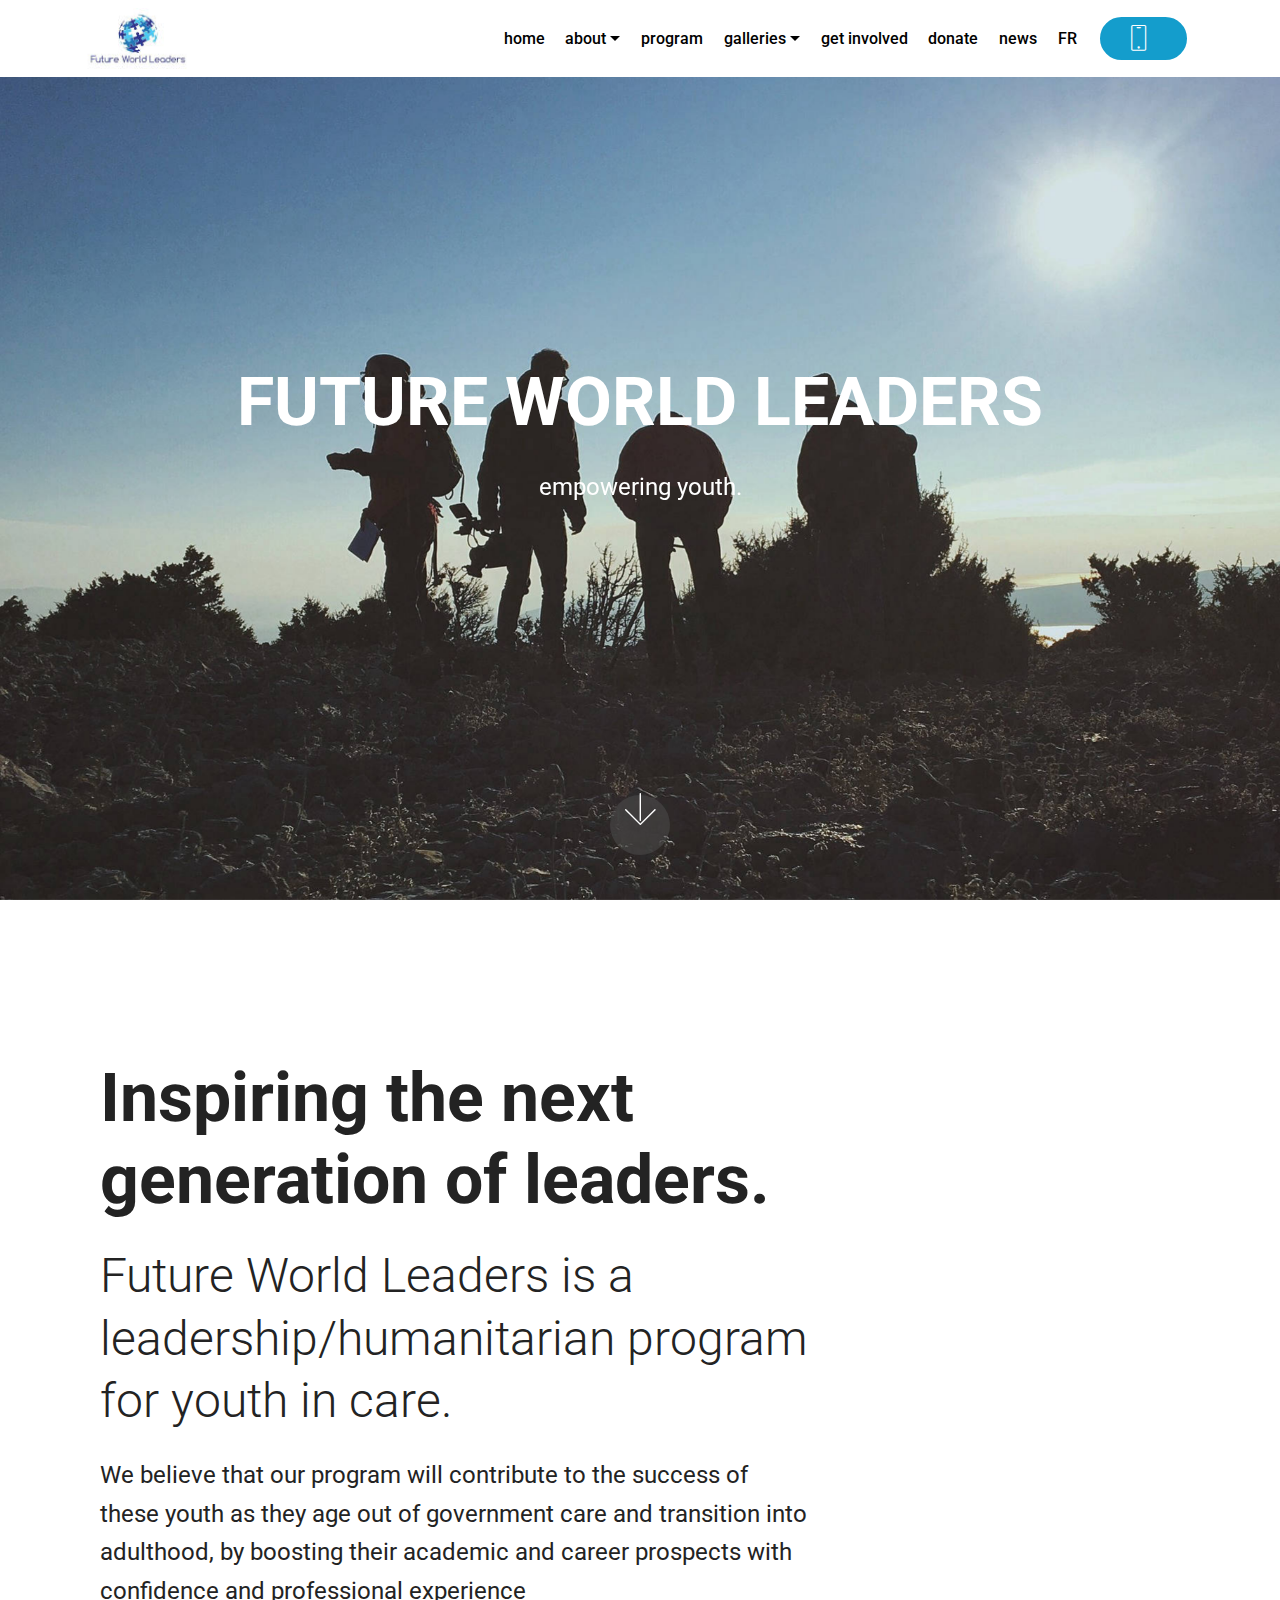
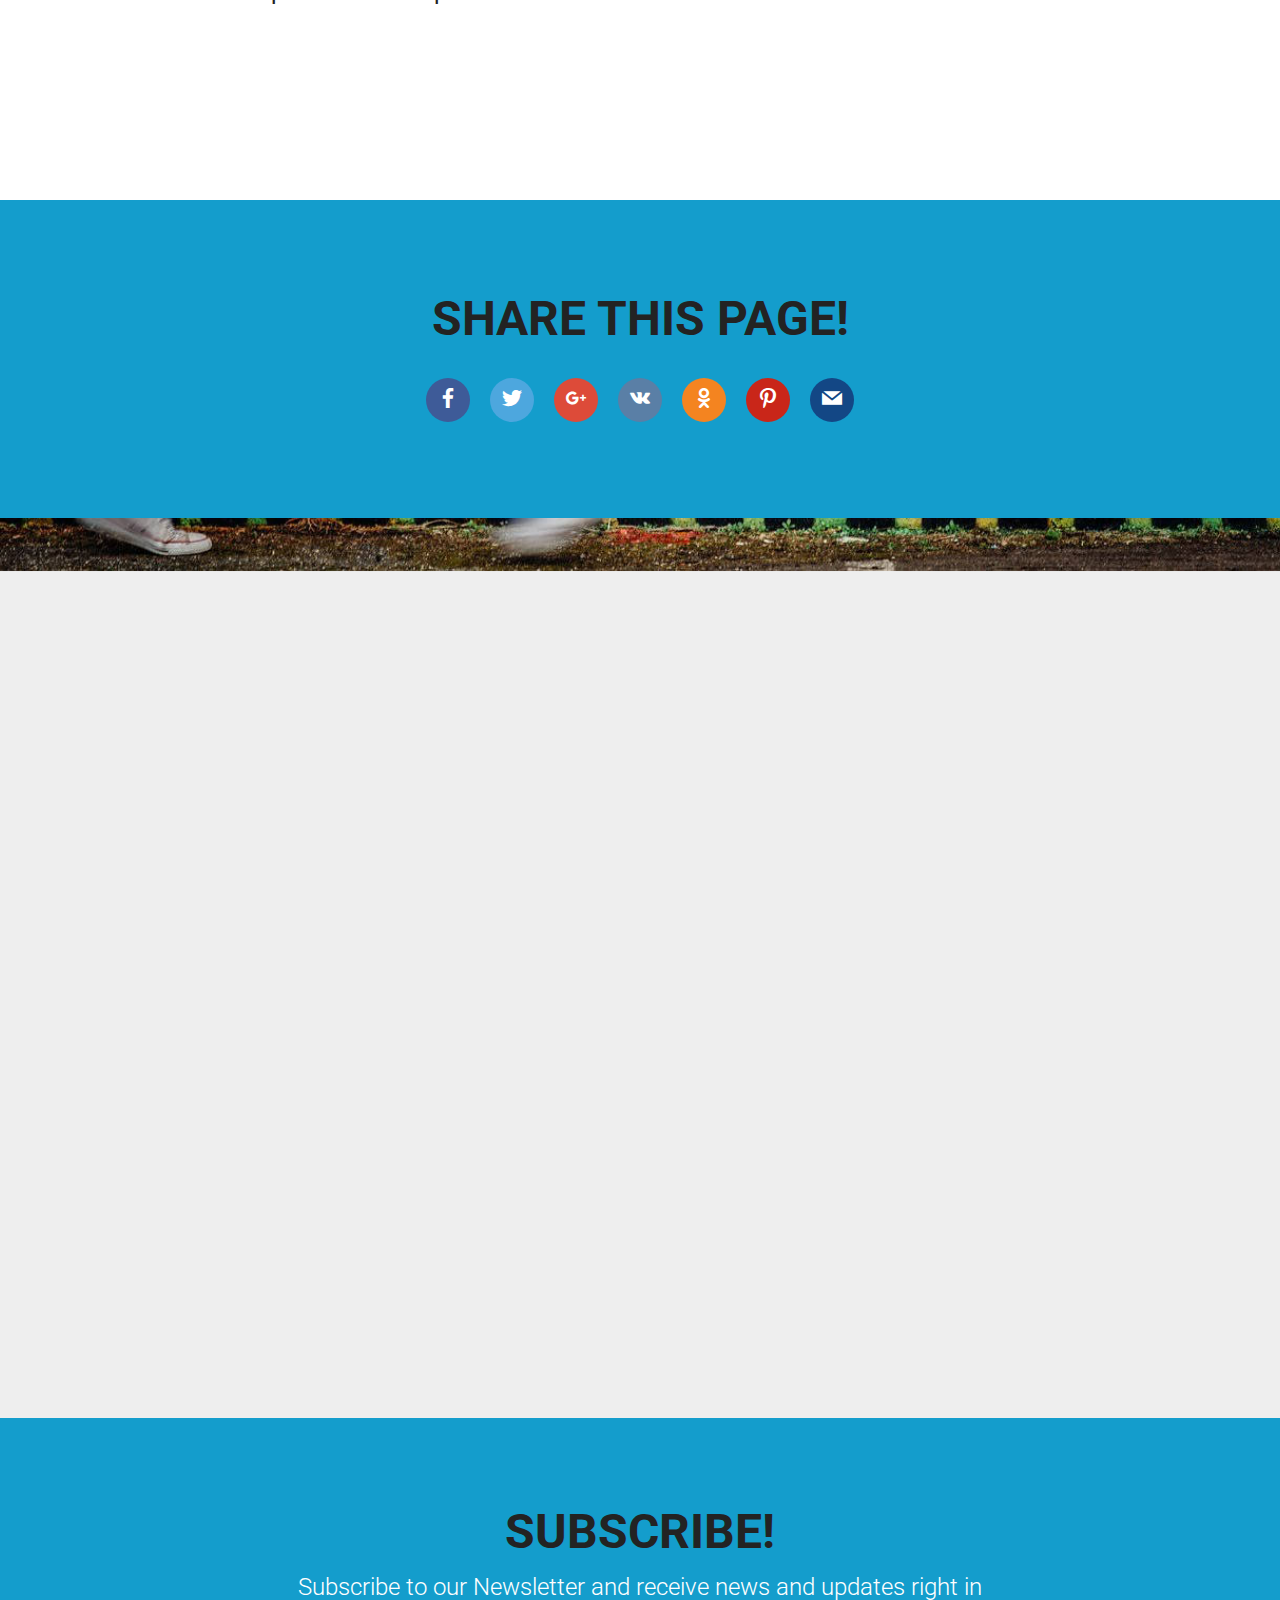
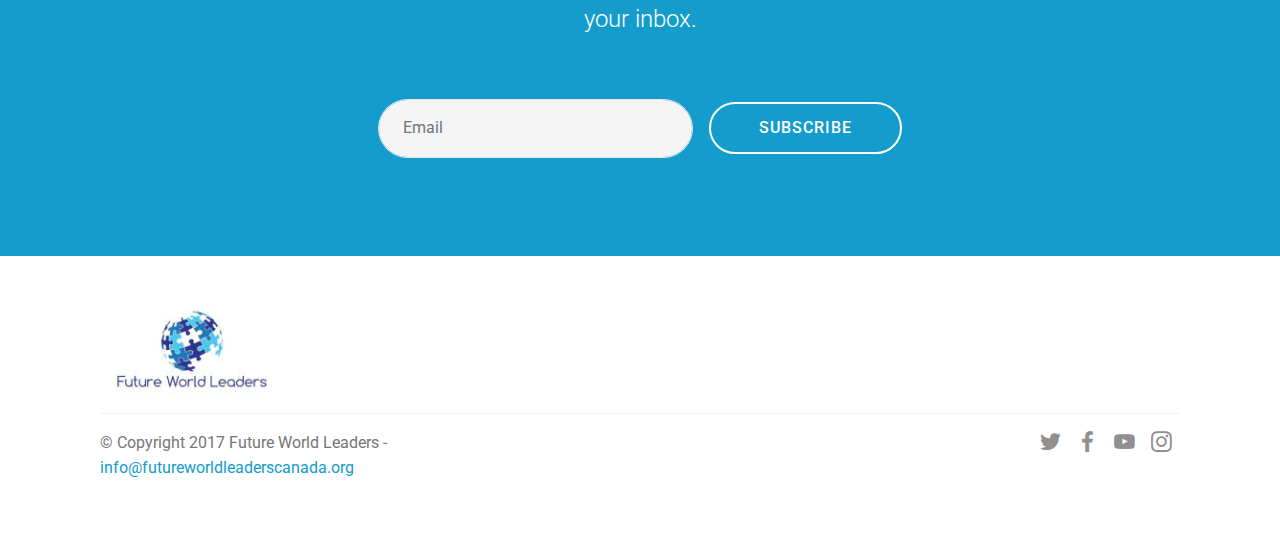
<file: index.html>
<!DOCTYPE html>
<html >
<head>
  <!-- Site made with Mobirise Website Builder v4.8.1, https://mobirise.com -->
  <meta charset="UTF-8">
  <meta http-equiv="X-UA-Compatible" content="IE=edge">
  <meta name="generator" content="Mobirise v4.8.1, mobirise.com">
  <meta name="viewport" content="width=device-width, initial-scale=1, minimum-scale=1">
  <link rel="shortcut icon" href="assets/images/fwl-122x64.jpg" type="image/x-icon">
  <meta name="description" content="">
  <title>Home</title>
  <link rel="stylesheet" href="assets/web/assets/mobirise-icons/mobirise-icons.css">
  <link rel="stylesheet" href="assets/tether/tether.min.css">
  <link rel="stylesheet" href="assets/bootstrap/css/bootstrap.min.css">
  <link rel="stylesheet" href="assets/bootstrap/css/bootstrap-grid.min.css">
  <link rel="stylesheet" href="assets/bootstrap/css/bootstrap-reboot.min.css">
  <link rel="stylesheet" href="assets/dropdown/css/style.css">
  <link rel="stylesheet" href="assets/socicon/css/styles.css">
  <link rel="stylesheet" href="assets/theme/css/style.css">
  <link rel="stylesheet" href="assets/mobirise/css/mbr-additional.css" type="text/css">
  
  
  
</head>
<body>
  <section class="menu cid-qZg5ZxFWaX" once="menu" id="menu2-1d">

    

    <nav class="navbar navbar-expand beta-menu navbar-dropdown align-items-center navbar-fixed-top navbar-toggleable-sm">
        <button class="navbar-toggler navbar-toggler-right" type="button" data-toggle="collapse" data-target="#navbarSupportedContent" aria-controls="navbarSupportedContent" aria-expanded="false" aria-label="Toggle navigation">
            <div class="hamburger">
                <span></span>
                <span></span>
                <span></span>
                <span></span>
            </div>
        </button>
        <div class="menu-logo">
            <div class="navbar-brand">
                <span class="navbar-logo">
                    
                        <img src="assets/images/fwl-122x64.jpg" alt="Mobirise" title="" style="height: 3.8rem;">
                    
                </span>
                
            </div>
        </div>
        <div class="collapse navbar-collapse" id="navbarSupportedContent">
            <ul class="navbar-nav nav-dropdown" data-app-modern-menu="true"><li class="nav-item">
                    <a class="nav-link link text-black display-4" href="index.html">
                        home</a>
                </li><li class="nav-item dropdown"><a class="nav-link link text-black dropdown-toggle display-4" href="https://mobirise.com" data-toggle="dropdown-submenu" aria-expanded="false">
                        about</a><div class="dropdown-menu"><a class="text-black dropdown-item display-4" href="about.html#header9-a">who we are</a><a class="text-black dropdown-item display-4" href="about.html#content4-e" aria-expanded="false">our mission</a><a class="text-black dropdown-item display-4" href="about.html#features3-g" aria-expanded="false">our team</a><div class="dropdown"><a class="text-black dropdown-item dropdown-toggle display-4" href="page14.html" aria-expanded="false" data-toggle="dropdown-submenu">governing documents</a><div class="dropdown-menu dropdown-submenu"><div class="dropdown"><a class="text-black dropdown-item dropdown-toggle display-4" href="assets/files/FWL%202018%20financial%20statement.pdf" aria-expanded="false" target="_blank" data-toggle="dropdown-submenu">financial Statements</a><div class="dropdown-menu dropdown-submenu"><a class="text-black dropdown-item display-4" href="assets/files/FWL 2018 financial statement.pdf" aria-expanded="false" target="_blank">2017-2018</a></div></div><div class="dropdown"><a class="text-black dropdown-item dropdown-toggle display-4" href="page14.html" aria-expanded="false" data-toggle="dropdown-submenu">annual Report&nbsp;</a><div class="dropdown-menu dropdown-submenu"><a class="text-black dropdown-item display-4" href="assets/files/AGM%20report%20final%20copy%20-%20we%20got%20this.pdf" aria-expanded="false" target="_blank">2017-2018</a></div></div><a class="text-black dropdown-item display-4" href="assets/files/Revised-FWL-Bylaws%20(1)%20(1).pdf" aria-expanded="true">bylaws</a></div></div></div></li><li class="nav-item"><a class="nav-link link text-black display-4" href="program.html">
                        program</a></li><li class="nav-item dropdown"><a class="nav-link link text-black dropdown-toggle display-4" href="gallery.html" data-toggle="dropdown-submenu" aria-expanded="false">
                        galleries</a><div class="dropdown-menu"><a class="text-black dropdown-item display-4" href="page6.html">2016-2017</a><a class="text-black dropdown-item display-4" href="page10.html" aria-expanded="false">2017-2018</a></div></li><li class="nav-item"><a class="nav-link link text-black display-4" href="join.html">
                        get involved</a></li><li class="nav-item"><a class="nav-link link text-black display-4" href="https://www.gofundme.com/futureworldleadersnpo" target="_blank">
                        donate</a></li>
                <li class="nav-item">
                    <a class="nav-link link text-black display-4" href="https://fwlywc.blogspot.com/">
                        news</a>
                </li><li class="nav-item"><a class="nav-link link text-black display-4" href="https://fwlca.github.io/fr">
                        FR</a></li></ul>
            <div class="navbar-buttons mbr-section-btn"><a class="btn btn-sm btn-primary display-4" href="tel:+1-514-774-7950">
                    <span class="btn-icon mbri-mobile mbr-iconfont mbr-iconfont-btn"></span></a></div>
        </div>
    </nav>
</section>

<section class="engine"><a href="https://mobiri.se/e">make your own site for free</a></section><section class="cid-qZ2ZJEidhr mbr-fullscreen mbr-parallax-background" id="header2-1a">

    

    

    <div class="container align-center">
        <div class="row justify-content-md-center">
            <div class="mbr-white col-md-10">
                <h1 class="mbr-section-title mbr-bold pb-3 mbr-fonts-style display-1">
                    FUTURE WORLD LEADERS</h1>
                
                <p class="mbr-text pb-3 mbr-fonts-style display-5">empowering youth.</p>
                
            </div>
        </div>
    </div>
    <div class="mbr-arrow hidden-sm-down" aria-hidden="true">
        <a href="#next">
            <i class="mbri-down mbr-iconfont"></i>
        </a>
    </div>
</section>

<section class="header9 cid-qZ2FKy57vU mbr-fullscreen" id="header9-t">

    

    

    <div class="container">
        <div class="media-container-column mbr-white col-md-8">
            <h1 class="mbr-section-title align-left mbr-bold pb-3 mbr-fonts-style display-1">Inspiring the next generation of leaders.</h1>
            <h3 class="mbr-section-subtitle align-left mbr-light pb-3 mbr-fonts-style display-2"><span style="font-style: normal;">Future World Leaders is a leadership/humanitarian program for youth in care.</span></h3>
            <p class="mbr-text align-left pb-3 mbr-fonts-style display-5">
                We believe that our program will contribute to the success of these youth as they age out of government care and transition into adulthood, by boosting their academic and career prospects with confidence and professional experience
            </p>
            
        </div>
    </div>

    
</section>

<section class="cid-qZ2BGyA2Z0" id="social-buttons3-4">
    
    

    

    <div class="container">
        <div class="media-container-row">
            <div class="col-md-8 align-center">
                <h2 class="pb-3 mbr-section-title mbr-fonts-style display-2"><strong>
                    SHARE THIS PAGE!
                </strong></h2>
                <div>
                    <div class="mbr-social-likes">
                        <span class="btn btn-social socicon-bg-facebook facebook mx-2" title="Share link on Facebook">
                            <i class="socicon socicon-facebook"></i>
                        </span>
                        <span class="btn btn-social twitter socicon-bg-twitter mx-2" title="Share link on Twitter">
                            <i class="socicon socicon-twitter"></i>
                        </span>
                        <span class="btn btn-social plusone socicon-bg-googleplus mx-2" title="Share link on Google+">
                            <i class="socicon socicon-googleplus"></i>
                        </span>
                        <span class="btn btn-social vkontakte socicon-bg-vkontakte mx-2" title="Share link on VKontakte">
                            <i class="socicon socicon-vkontakte"></i>
                        </span>
                        <span class="btn btn-social odnoklassniki socicon-bg-odnoklassniki mx-2" title="Share link on Odnoklassniki">
                            <i class="socicon socicon-odnoklassniki"></i>
                        </span>
                        <span class="btn btn-social pinterest socicon-bg-pinterest mx-2" title="Share link on Pinterest">
                            <i class="socicon socicon-pinterest"></i>
                        </span>
                        <span class="btn btn-social mailru socicon-bg-mail mx-2" title="Share link on Mailru">
                            <i class="socicon socicon-mail"></i>
                        </span>
                    </div>
                </div>
            </div>
        </div>
    </div>
</section>

<section class="cid-qZ2CcwGE1T mbr-fullscreen mbr-parallax-background" id="header2-7">

    

    

    <div class="container align-center">
        <div class="row justify-content-md-center">
            <div class="mbr-white col-md-10">
                
                
                
                
            </div>
        </div>
    </div>
    
</section>

<section class="mbr-section form3 cid-qZ2C2MVKox" id="form3-5">

    

    

    <div class="container">
        <div class="row justify-content-center">
            <div class="title col-12 col-lg-8">
                <h2 class="align-center pb-2 mbr-fonts-style display-2"><strong>
                    SUBSCRIBE!
                </strong></h2>
                <h3 class="mbr-section-subtitle align-center pb-5 mbr-light mbr-fonts-style display-5">Subscribe to our Newsletter and receive news and updates right in your inbox.</h3>
            </div>
        </div>

        <div class="row py-2 justify-content-center">
            <div class="col-12 col-lg-6  col-md-8 " data-form-type="formoid">
                <div data-form-alert="" hidden="">
                        Thanks for filling out the form!
                </div>
                <form class="mbr-form" action="https://mobirise.com/" method="post" data-form-title="Mobirise Form"><input type="hidden" name="email" data-form-email="true" value="jCkAf81xMxbxs2qH3NoPxDQHp69kc0L3Df2MoFXguEtQyJGfGwdgHKMwa8lfdAzj32RlgjUnIJJ/4Tmk9OA95Oj0AckEuMnLL7gNKvbDPmSK8aEEpa1NsA2GJb6rpRNW" data-form-field="Email">
                    <div class="mbr-subscribe input-group">
                        <input class="form-control" type="email" name="email" placeholder="Email" data-form-field="Email" required="" id="email-form3-5">
                        <span class="input-group-btn"><button href="" type="submit" class="btn  btn-white-outline display-4">SUBSCRIBE</button></span>
                    </div>
                </form>
            </div>
        </div>
    </div>
</section>

<section class="cid-qZg81PtQs3" id="footer5-1e">

    

    

    <div class="container">
        <div class="media-container-row">
            <div class="col-md-3">
                <div class="media-wrap">
                    
                       <img src="assets/images/fwl-192x100.jpg" alt="Mobirise" title="">
                    
                </div>
            </div>
            <div class="col-md-9">
                <p class="mbr-text align-right links mbr-fonts-style display-7"></p>
            </div>
        </div>
        <div class="footer-lower">
            <div class="media-container-row">
                <div class="col-md-12">
                    <hr>
                </div>
            </div>
            <div class="media-container-row mbr-white">
                <div class="col-md-6 copyright">
                    <p class="mbr-text mbr-fonts-style display-7">© Copyright 2017 Future World Leaders - <a href="mailto:info@futureworldleaderscanada.org">info@futureworldleaderscanada.org</a>&nbsp;<br></p>
                </div>
                <div class="col-md-6">
                    <div class="social-list align-right">
                        <div class="soc-item">
                            <a href="https://twitter.com/FWL_YWC" target="_blank">
                                <span class="mbr-iconfont mbr-iconfont-social socicon-twitter socicon"></span>
                            </a>
                        </div>
                        <div class="soc-item">
                            <a href="https://www.facebook.com/humanitarianprogram" target="_blank">
                                <span class="mbr-iconfont mbr-iconfont-social socicon-facebook socicon"></span>
                            </a>
                        </div>
                        <div class="soc-item">
                            <a href="https://www.youtube.com/" target="_blank">
                                <span class="mbr-iconfont mbr-iconfont-social socicon-youtube socicon"></span>
                            </a>
                        </div>
                        <div class="soc-item">
                            <a href="https://www.instagram.com/fwlmontreal/" target="_blank">
                                <span class="mbr-iconfont mbr-iconfont-social socicon-instagram socicon"></span>
                            </a>
                        </div>
                        
                        
                    </div>
                </div>
            </div>
        </div>
    </div>
</section>


  <script src="assets/web/assets/jquery/jquery.min.js"></script>
  <script src="assets/popper/popper.min.js"></script>
  <script src="assets/tether/tether.min.js"></script>
  <script src="assets/bootstrap/js/bootstrap.min.js"></script>
  <script src="assets/smoothscroll/smooth-scroll.js"></script>
  <script src="assets/dropdown/js/script.min.js"></script>
  <script src="assets/touchswipe/jquery.touch-swipe.min.js"></script>
  <script src="assets/parallax/jarallax.min.js"></script>
  <script src="assets/sociallikes/social-likes.js"></script>
  <script src="assets/theme/js/script.js"></script>
  <script src="assets/formoid/formoid.min.js"></script>
  
  
</body>
</html>
</file>
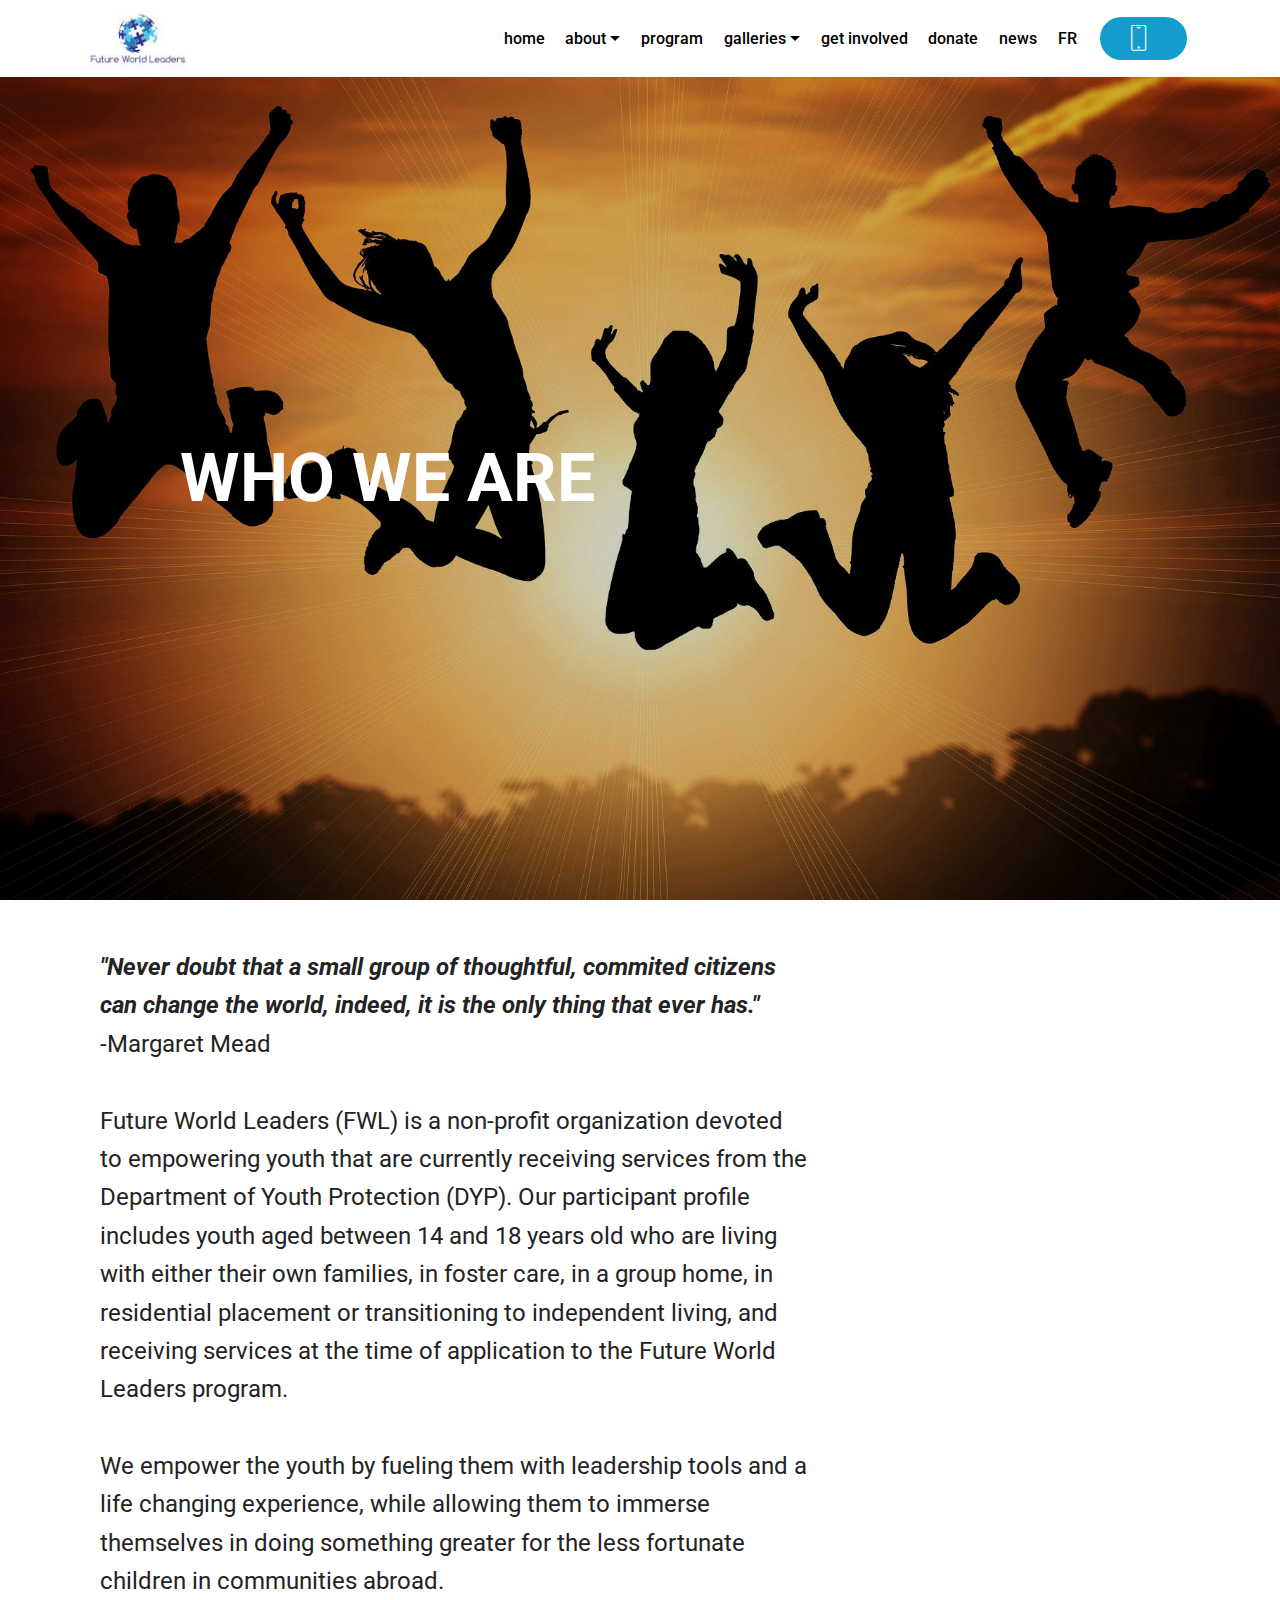
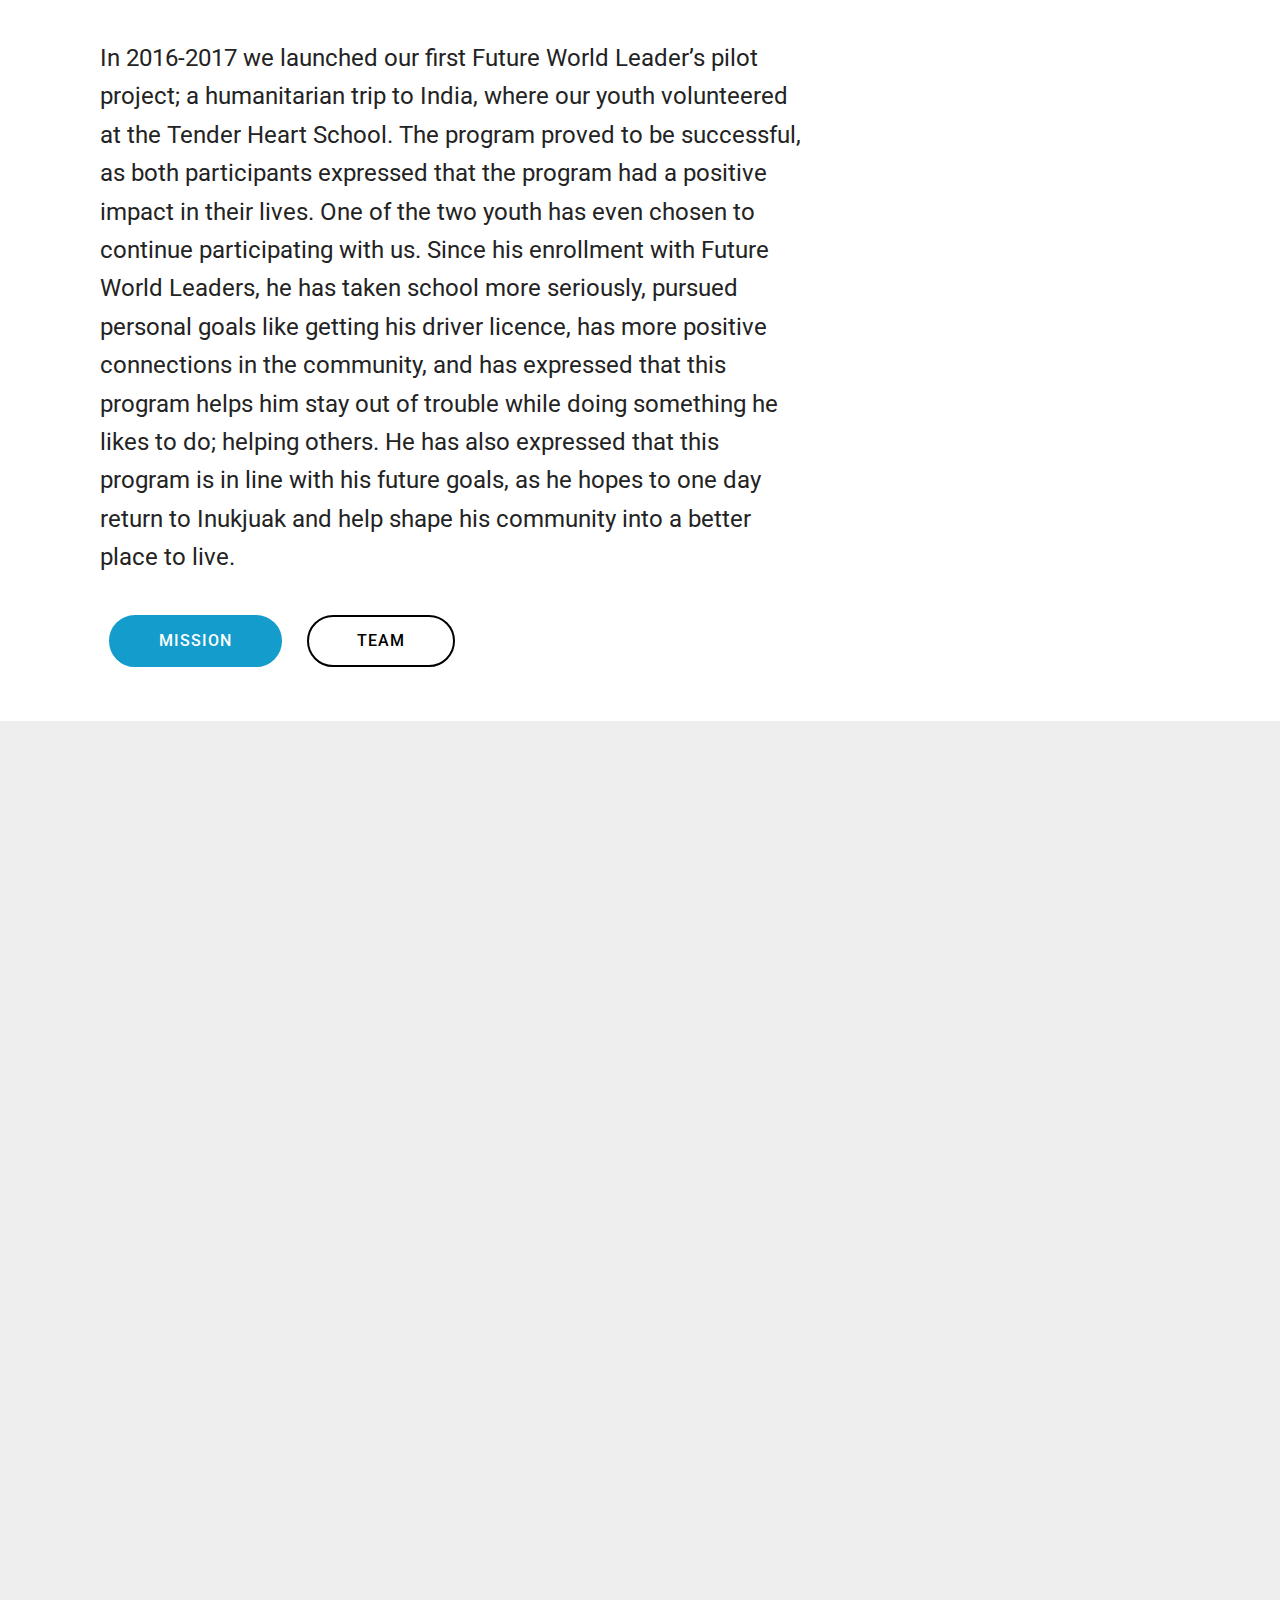
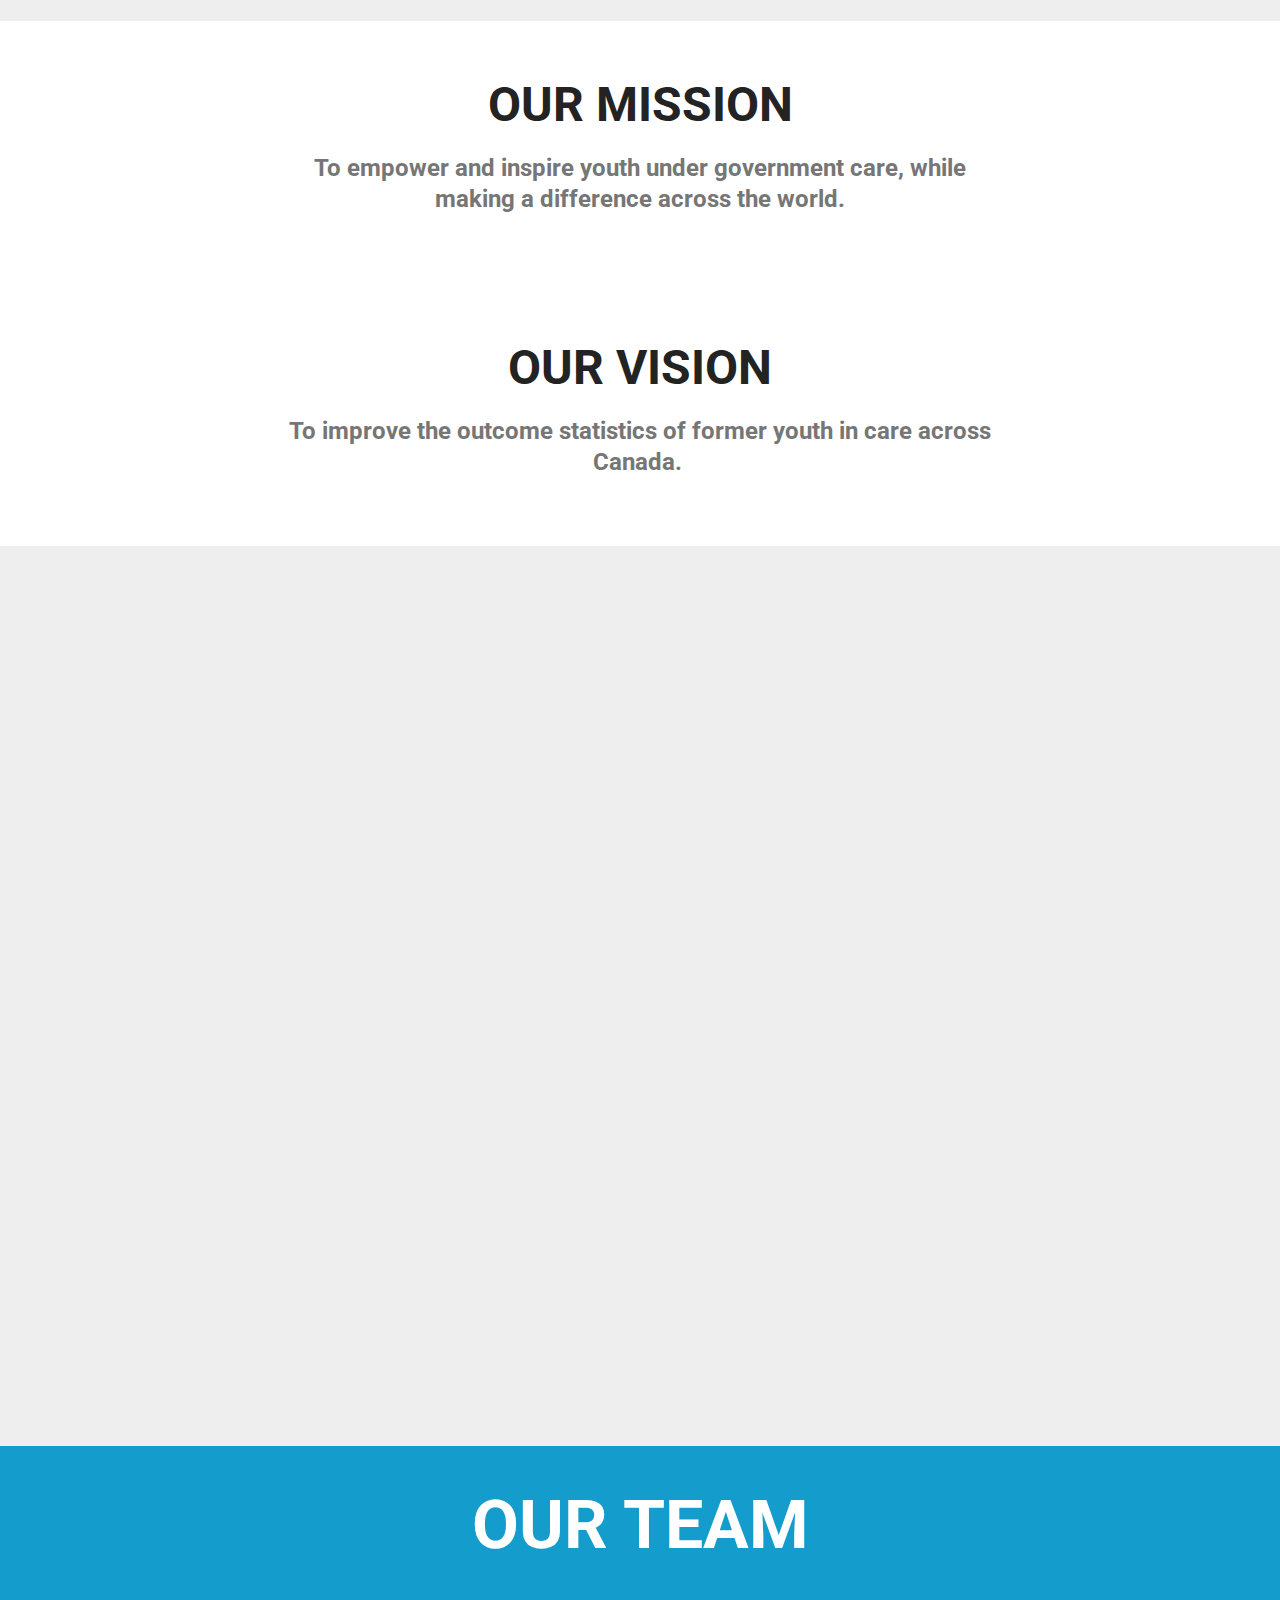
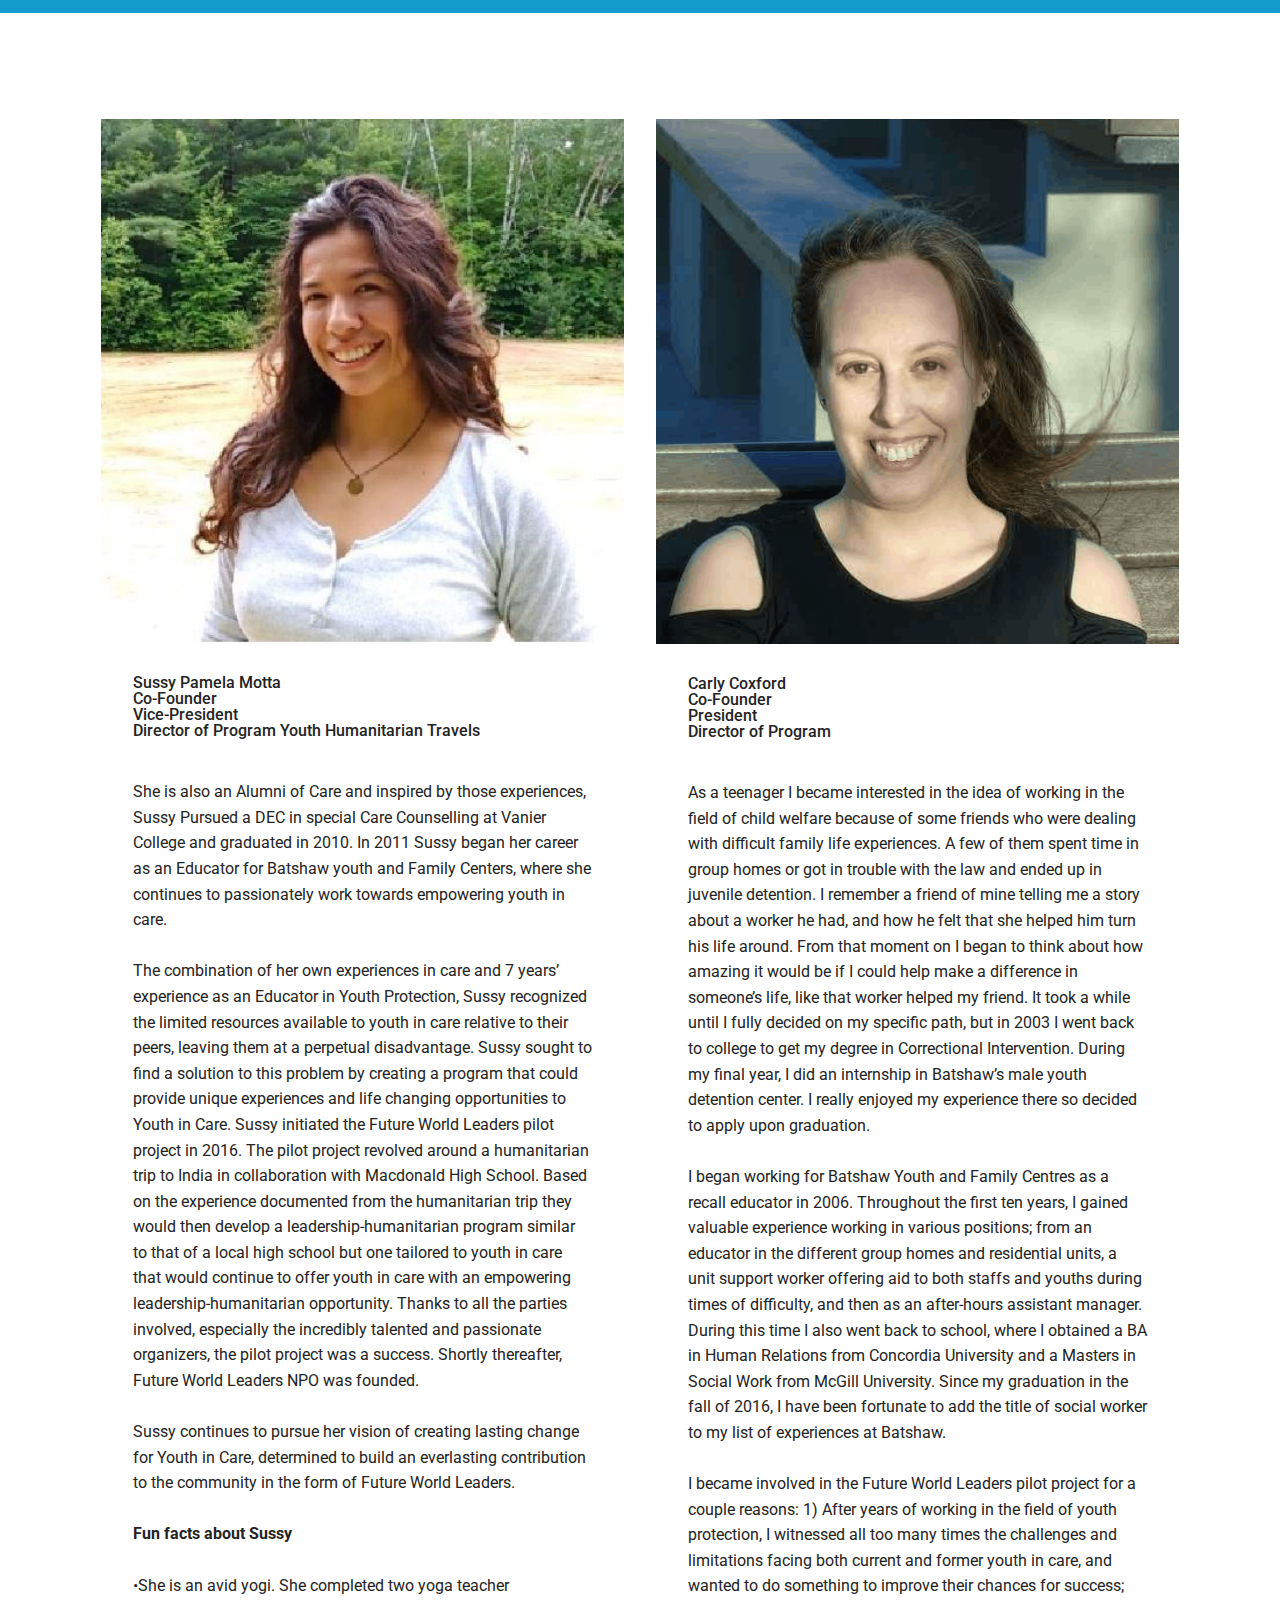
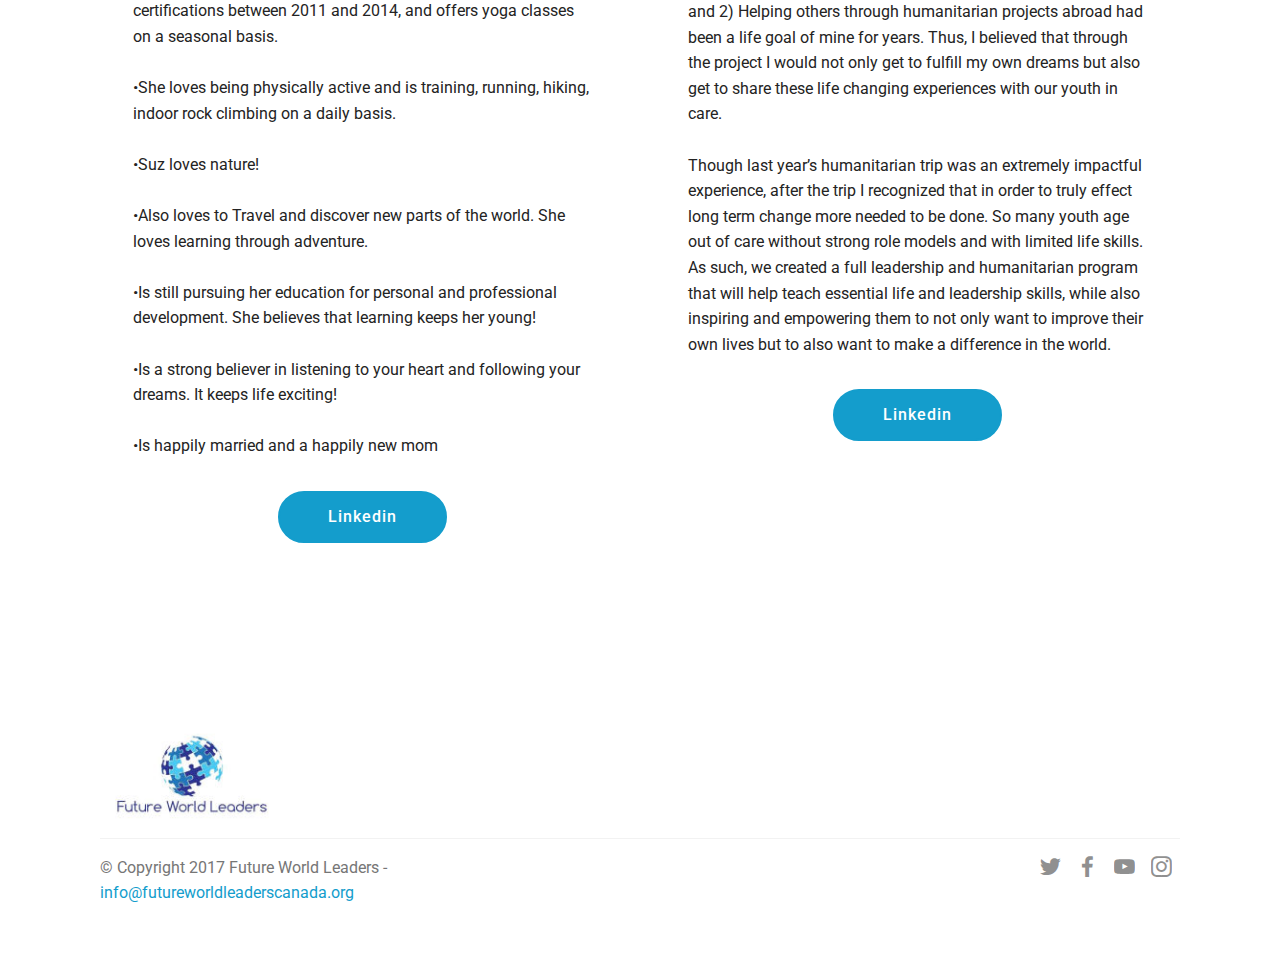
<file: about.html>
<!DOCTYPE html>
<html >
<head>
  <!-- Site made with Mobirise Website Builder v4.8.1, https://mobirise.com -->
  <meta charset="UTF-8">
  <meta http-equiv="X-UA-Compatible" content="IE=edge">
  <meta name="generator" content="Mobirise v4.8.1, mobirise.com">
  <meta name="viewport" content="width=device-width, initial-scale=1, minimum-scale=1">
  <link rel="shortcut icon" href="assets/images/fwl-122x64.jpg" type="image/x-icon">
  <meta name="description" content="">
  <title>about</title>
  <link rel="stylesheet" href="assets/web/assets/mobirise-icons/mobirise-icons.css">
  <link rel="stylesheet" href="assets/tether/tether.min.css">
  <link rel="stylesheet" href="assets/bootstrap/css/bootstrap.min.css">
  <link rel="stylesheet" href="assets/bootstrap/css/bootstrap-grid.min.css">
  <link rel="stylesheet" href="assets/bootstrap/css/bootstrap-reboot.min.css">
  <link rel="stylesheet" href="assets/socicon/css/styles.css">
  <link rel="stylesheet" href="assets/dropdown/css/style.css">
  <link rel="stylesheet" href="assets/theme/css/style.css">
  <link rel="stylesheet" href="assets/mobirise/css/mbr-additional.css" type="text/css">
  
  
  
</head>
<body>
  <section class="menu cid-qZgbIYxM8e" once="menu" id="menu2-1f">

    

    <nav class="navbar navbar-expand beta-menu navbar-dropdown align-items-center navbar-fixed-top navbar-toggleable-sm">
        <button class="navbar-toggler navbar-toggler-right" type="button" data-toggle="collapse" data-target="#navbarSupportedContent" aria-controls="navbarSupportedContent" aria-expanded="false" aria-label="Toggle navigation">
            <div class="hamburger">
                <span></span>
                <span></span>
                <span></span>
                <span></span>
            </div>
        </button>
        <div class="menu-logo">
            <div class="navbar-brand">
                <span class="navbar-logo">
                    
                        <img src="assets/images/fwl-122x64.jpg" alt="Mobirise" title="" style="height: 3.8rem;">
                    
                </span>
                
            </div>
        </div>
        <div class="collapse navbar-collapse" id="navbarSupportedContent">
            <ul class="navbar-nav nav-dropdown" data-app-modern-menu="true"><li class="nav-item">
                    <a class="nav-link link text-black display-4" href="index.html">
                        home</a>
                </li><li class="nav-item dropdown"><a class="nav-link link text-black dropdown-toggle display-4" href="https://mobirise.com" data-toggle="dropdown-submenu" aria-expanded="false">
                        about</a><div class="dropdown-menu"><a class="text-black dropdown-item display-4" href="about.html#header9-a">who we are</a><a class="text-black dropdown-item display-4" href="about.html#content4-e" aria-expanded="false">our mission</a><a class="text-black dropdown-item display-4" href="about.html#features3-g" aria-expanded="false">our team</a><div class="dropdown"><a class="text-black dropdown-item dropdown-toggle display-4" href="page14.html" aria-expanded="false" data-toggle="dropdown-submenu">governing documents</a><div class="dropdown-menu dropdown-submenu"><div class="dropdown"><a class="text-black dropdown-item dropdown-toggle display-4" href="assets/files/FWL%202018%20financial%20statement.pdf" aria-expanded="false" target="_blank" data-toggle="dropdown-submenu">financial Statements</a><div class="dropdown-menu dropdown-submenu"><a class="text-black dropdown-item display-4" href="assets/files/FWL 2018 financial statement.pdf" aria-expanded="false" target="_blank">2017-2018</a></div></div><div class="dropdown"><a class="text-black dropdown-item dropdown-toggle display-4" href="page14.html" aria-expanded="false" data-toggle="dropdown-submenu">annual Report&nbsp;</a><div class="dropdown-menu dropdown-submenu"><a class="text-black dropdown-item display-4" href="assets/files/AGM%20report%20final%20copy%20-%20we%20got%20this.pdf" aria-expanded="false" target="_blank">2017-2018</a></div></div><a class="text-black dropdown-item display-4" href="assets/files/Revised-FWL-Bylaws%20(1)%20(1).pdf" aria-expanded="true">bylaws</a></div></div></div></li><li class="nav-item"><a class="nav-link link text-black display-4" href="program.html">
                        program</a></li><li class="nav-item dropdown"><a class="nav-link link text-black dropdown-toggle display-4" href="gallery.html" data-toggle="dropdown-submenu" aria-expanded="false">
                        galleries</a><div class="dropdown-menu"><a class="text-black dropdown-item display-4" href="page6.html">2016-2017</a><a class="text-black dropdown-item display-4" href="page10.html" aria-expanded="false">2017-2018</a></div></li><li class="nav-item"><a class="nav-link link text-black display-4" href="join.html">
                        get involved</a></li><li class="nav-item"><a class="nav-link link text-black display-4" href="https://www.gofundme.com/futureworldleadersnpo" target="_blank">
                        donate</a></li>
                <li class="nav-item">
                    <a class="nav-link link text-black display-4" href="https://fwlywc.blogspot.com/">
                        news</a>
                </li><li class="nav-item"><a class="nav-link link text-black display-4" href="https://fwlca.github.io/fr">
                        FR</a></li></ul>
            <div class="navbar-buttons mbr-section-btn"><a class="btn btn-sm btn-primary display-4" href="tel:+1-514-774-7950">
                    <span class="btn-icon mbri-mobile mbr-iconfont mbr-iconfont-btn"></span></a></div>
        </div>
    </nav>
</section>

<section class="engine"><a href="https://mobiri.se/d">web maker</a></section><section class="header1 cid-qZ2WiedoK2 mbr-fullscreen" id="header1-19">

    

    <div class="mbr-overlay" style="opacity: 0.2; background-color: rgb(0, 0, 0);">
    </div>

    <div class="container">
        <div class="row justify-content-md-center">
            <div class="mbr-white col-md-10">
                <h1 class="mbr-section-title align-center mbr-bold pb-3 mbr-fonts-style display-1"><br>WHO WE ARE</h1>
                
                
                
            </div>
        </div>
    </div>

</section>

<section class="header9 cid-qZ2Cz4zD8l mbr-fullscreen" id="header9-a">

    

    

    <div class="container">
        <div class="media-container-column mbr-white col-md-8">
            
            
            <p class="mbr-text align-left pb-3 mbr-fonts-style display-5"><strong><em>"Never doubt that a small group of thoughtful, commited citizens can change the world, indeed, it is the only thing that ever has."
</em></strong><br>-Margaret Mead
<br>
<br>Future World Leaders (FWL) is a non-profit organization devoted to empowering youth that are currently receiving services from the Department of Youth Protection (DYP). Our participant profile includes youth aged between 14 and 18 years old who are living with either their own families, in foster care, in a group home, in residential placement or transitioning to independent living, and receiving services at the time of application to the Future World Leaders program. <br><br>We empower the youth by fueling them with leadership tools and a life changing experience, while allowing them to immerse themselves in doing something greater for the less fortunate children in communities abroad. 
<br>
<br>In 2016-2017 we launched our first Future World Leader’s pilot project; a humanitarian trip to India, where our youth volunteered at the Tender Heart School. The program proved to be successful, as both participants expressed that the program had a positive impact in their lives. One of the two youth has even chosen to continue participating with us. Since his enrollment with Future World Leaders, he has taken school more seriously, pursued personal goals like getting his driver licence, has more positive connections in the community, and has expressed that this program helps him stay out of trouble while doing something he likes to do; helping others. He has also expressed that this program is in line with his future goals, as he hopes to one day return to Inukjuak and help shape his community into a better place to live.
<br></p>
            <div class="mbr-section-btn align-left"><a class="btn btn-md btn-primary display-4" href="about.html#content4-e">MISSION</a>
                <a class="btn btn-md btn-black-outline display-4" href="about.html#content4-f">TEAM</a></div>
        </div>
    </div>

    
</section>

<section class="cid-qZ2CTyqmDE mbr-fullscreen mbr-parallax-background" id="header2-c">

    

    

    <div class="container align-center">
        <div class="row justify-content-md-center">
            <div class="mbr-white col-md-10">
                
                
                
                
            </div>
        </div>
    </div>
    
</section>

<section class="mbr-section content4 cid-qZ2D3oo4gV" id="content4-e">

    

    <div class="container">
        <div class="media-container-row">
            <div class="title col-12 col-md-8">
                <h2 class="align-center pb-3 mbr-fonts-style display-2"><strong>OUR MISSION</strong></h2>
                <h3 class="mbr-section-subtitle align-center mbr-light mbr-fonts-style display-5"><strong>To empower and inspire youth under government care, while making a difference across the world.</strong></h3>
                
            </div>
        </div>
    </div>
</section>

<section class="mbr-section content4 cid-qZ2D3YiRAG" id="content4-f">

    

    <div class="container">
        <div class="media-container-row">
            <div class="title col-12 col-md-8">
                <h2 class="align-center pb-3 mbr-fonts-style display-2"><strong>OUR VISION</strong></h2>
                <h3 class="mbr-section-subtitle align-center mbr-light mbr-fonts-style display-5"><strong>To improve the outcome statistics of former youth in care across Canada.&nbsp;</strong></h3>
                
            </div>
        </div>
    </div>
</section>

<section class="cid-qZ2CVifN0G mbr-fullscreen mbr-parallax-background" id="header2-d">

    

    

    <div class="container align-center">
        <div class="row justify-content-md-center">
            <div class="mbr-white col-md-10">
                
                
                
                
            </div>
        </div>
    </div>
    
</section>

<section class="mbr-section content5 cid-qZ2IXYAoOP" id="content5-w">

    

    

    <div class="container">
        <div class="media-container-row">
            <div class="title col-12 col-md-8">
                <h2 class="align-center mbr-bold mbr-white pb-3 mbr-fonts-style display-1">OUR TEAM</h2>
                
                
                
            </div>
        </div>
    </div>
</section>

<section class="features3 cid-qZ2DsZelVK" id="features3-g">

    

    
    <div class="container">
        <div class="media-container-row">
            <div class="card p-3 col-12 col-md-6">
                <div class="card-wrapper">
                    <div class="card-img">
                        <img src="assets/images/aaiaagdgaaaaaqaaaaaaaasgaaaajdi4yzuwyzvhltkyy2itndkwos05zty1lwixnje4ngrmywm2nq-450x451.jpg" alt="Mobirise" title="">
                    </div>
                    <div class="card-box">
                        <h4 class="card-title mbr-fonts-style display-7">Sussy Pamela Motta
<div>Co-Founder</div><div>Vice-President</div><div>Director of Program Youth Humanitarian Travels</div><div><br></div></h4>
                        <p class="mbr-text mbr-fonts-style display-7">She is also an Alumni of Care and inspired by those experiences, Sussy Pursued a DEC in special Care Counselling at Vanier College and graduated in 2010. In 2011 Sussy began her career as an Educator for Batshaw youth and Family Centers, where she continues to passionately work towards empowering youth in care.
<br>
<br>The combination of her own experiences in care and 7 years’ experience as an Educator in Youth Protection, Sussy recognized the limited resources available to youth in care relative to their peers, leaving them at a perpetual disadvantage. Sussy sought to find a solution to this problem by creating a program that could provide unique experiences and life changing opportunities to Youth in Care. Sussy initiated the Future World Leaders pilot project in 2016. The pilot project revolved around a humanitarian trip to India in collaboration with Macdonald High School. Based on the experience documented from the humanitarian trip they would then develop a leadership-humanitarian program similar to that of a local high school but one tailored to youth in care that would continue to offer youth in care with an empowering leadership-humanitarian opportunity. Thanks to all the parties involved, especially the incredibly talented and passionate organizers, the pilot project was a success. Shortly thereafter, Future World Leaders NPO was founded.
<br>
<br>Sussy continues to pursue her vision of creating lasting change for Youth in Care, determined to build an everlasting contribution to the community in the form of Future World Leaders. 
<br>
<strong><br>Fun facts about Sussy
</strong><br>
<br>•She is an avid yogi. She completed two yoga teacher certifications between 2011 and 2014, and offers yoga classes on a seasonal basis.
<br>
<br>•She loves being physically active and is training, running, hiking, indoor rock climbing on a daily basis.
<br>
<br>•Suz loves nature!
<br>
<br>•Also loves to Travel and discover new parts of the world. She loves learning through adventure.
<br>
<br>•Is still pursuing her education for personal and professional development. She believes that learning keeps her young! <br><br>•Is a strong believer in listening to your heart and following your dreams. It keeps life exciting!
<br><br>•Is happily married and a happily new mom&nbsp;<br></p>
                    </div>
                    <div class="mbr-section-btn text-center"><a href="https://ca.linkedin.com/in/sussy-pamela-motta-0a6a42b6" class="btn btn-primary display-4" target="_blank">
                            Linkedin</a></div>
                </div>
            </div>

            <div class="card p-3 col-12 col-md-6">
                <div class="card-wrapper">
                    <div class="card-img">
                        <img src="assets/images/untitled66666667-520x522.png" alt="Mobirise" title="">
                    </div>
                    <div class="card-box">
                        <h4 class="card-title mbr-fonts-style display-7">Carly Coxford
<div>Co-Founder </div><div>President</div><div>Director of Program</div><div><br></div></h4>
                        <p class="mbr-text mbr-fonts-style display-7">As a teenager I became interested in the idea of working in the field of child welfare because of some friends who were dealing with difficult family life experiences. A few of them spent time in group homes or got in trouble with the law and ended up in juvenile detention. I remember a friend of mine telling me a story about a worker he had, and how he felt that she helped him turn his life around. From that moment on I began to think about how amazing it would be if I could help make a difference in someone’s life, like that worker helped my friend. It took a while until I fully decided on my specific path, but in 2003 I went back to college to get my degree in Correctional Intervention. During my final year, I did an internship in Batshaw’s male youth detention center. I really enjoyed my experience there so decided to apply upon graduation.
<br>
<br>I began working for Batshaw Youth and Family Centres as a recall educator in 2006. Throughout the first ten years, I gained valuable experience working in various positions; from an educator in the different group homes and residential units, a unit support worker offering aid to both staffs and youths during times of difficulty, and then as an after-hours assistant manager. During this time I also went back to school, where I obtained a BA in Human Relations from Concordia University and a Masters in Social Work from McGill University. Since my graduation in the fall of 2016, I have been fortunate to add the title of social worker to my list of experiences at Batshaw.
<br>
<br>I became involved in the Future World Leaders pilot project for a couple reasons: 1) After years of working in the field of youth protection, I witnessed all too many times the challenges and limitations facing both current and former youth in care, and wanted to do something to improve their chances for success; and 2) Helping others through humanitarian projects abroad had been a life goal of mine for years. Thus, I believed that through the project I would not only get to fulfill my own dreams but also get to share these life changing experiences with our youth in care. 
<br>
<br>Though last year’s humanitarian trip was an extremely impactful experience, after the trip I recognized that in order to truly effect long term change more needed to be done. So many youth age out of care without strong role models and with limited life skills. As such, we created a full leadership and humanitarian program that will help teach essential life and leadership skills, while also inspiring and empowering them to not only want to improve their own lives but to also want to make a difference in the world.&nbsp;</p>
                    </div>
                    <div class="mbr-section-btn text-center"><a href="https://ca.linkedin.com/in/carly-coxford-aba393105" class="btn btn-primary display-4" target="_blank">
                            Linkedin</a></div>
                </div>
            </div>

            

            
        </div>
    </div>
</section>

<section class="cid-qZgd3qwm05" id="footer5-1k">

    

    

    <div class="container">
        <div class="media-container-row">
            <div class="col-md-3">
                <div class="media-wrap">
                    
                       <img src="assets/images/fwl-192x100.jpg" alt="Mobirise" title="">
                    
                </div>
            </div>
            <div class="col-md-9">
                <p class="mbr-text align-right links mbr-fonts-style display-7"></p>
            </div>
        </div>
        <div class="footer-lower">
            <div class="media-container-row">
                <div class="col-md-12">
                    <hr>
                </div>
            </div>
            <div class="media-container-row mbr-white">
                <div class="col-md-6 copyright">
                    <p class="mbr-text mbr-fonts-style display-7">© Copyright 2017 Future World Leaders - <a href="mailto:info@futureworldleaderscanada.org">info@futureworldleaderscanada.org</a>&nbsp;<br></p>
                </div>
                <div class="col-md-6">
                    <div class="social-list align-right">
                        <div class="soc-item">
                            <a href="https://twitter.com/FWL_YWC" target="_blank">
                                <span class="mbr-iconfont mbr-iconfont-social socicon-twitter socicon"></span>
                            </a>
                        </div>
                        <div class="soc-item">
                            <a href="https://www.facebook.com/humanitarianprogram" target="_blank">
                                <span class="mbr-iconfont mbr-iconfont-social socicon-facebook socicon"></span>
                            </a>
                        </div>
                        <div class="soc-item">
                            <a href="https://www.youtube.com/" target="_blank">
                                <span class="mbr-iconfont mbr-iconfont-social socicon-youtube socicon"></span>
                            </a>
                        </div>
                        <div class="soc-item">
                            <a href="https://www.instagram.com/fwlmontreal/" target="_blank">
                                <span class="mbr-iconfont mbr-iconfont-social socicon-instagram socicon"></span>
                            </a>
                        </div>
                        
                        
                    </div>
                </div>
            </div>
        </div>
    </div>
</section>


  <script src="assets/web/assets/jquery/jquery.min.js"></script>
  <script src="assets/popper/popper.min.js"></script>
  <script src="assets/tether/tether.min.js"></script>
  <script src="assets/bootstrap/js/bootstrap.min.js"></script>
  <script src="assets/dropdown/js/script.min.js"></script>
  <script src="assets/touchswipe/jquery.touch-swipe.min.js"></script>
  <script src="assets/parallax/jarallax.min.js"></script>
  <script src="assets/smoothscroll/smooth-scroll.js"></script>
  <script src="assets/theme/js/script.js"></script>
  
  
</body>
</html>
</file>
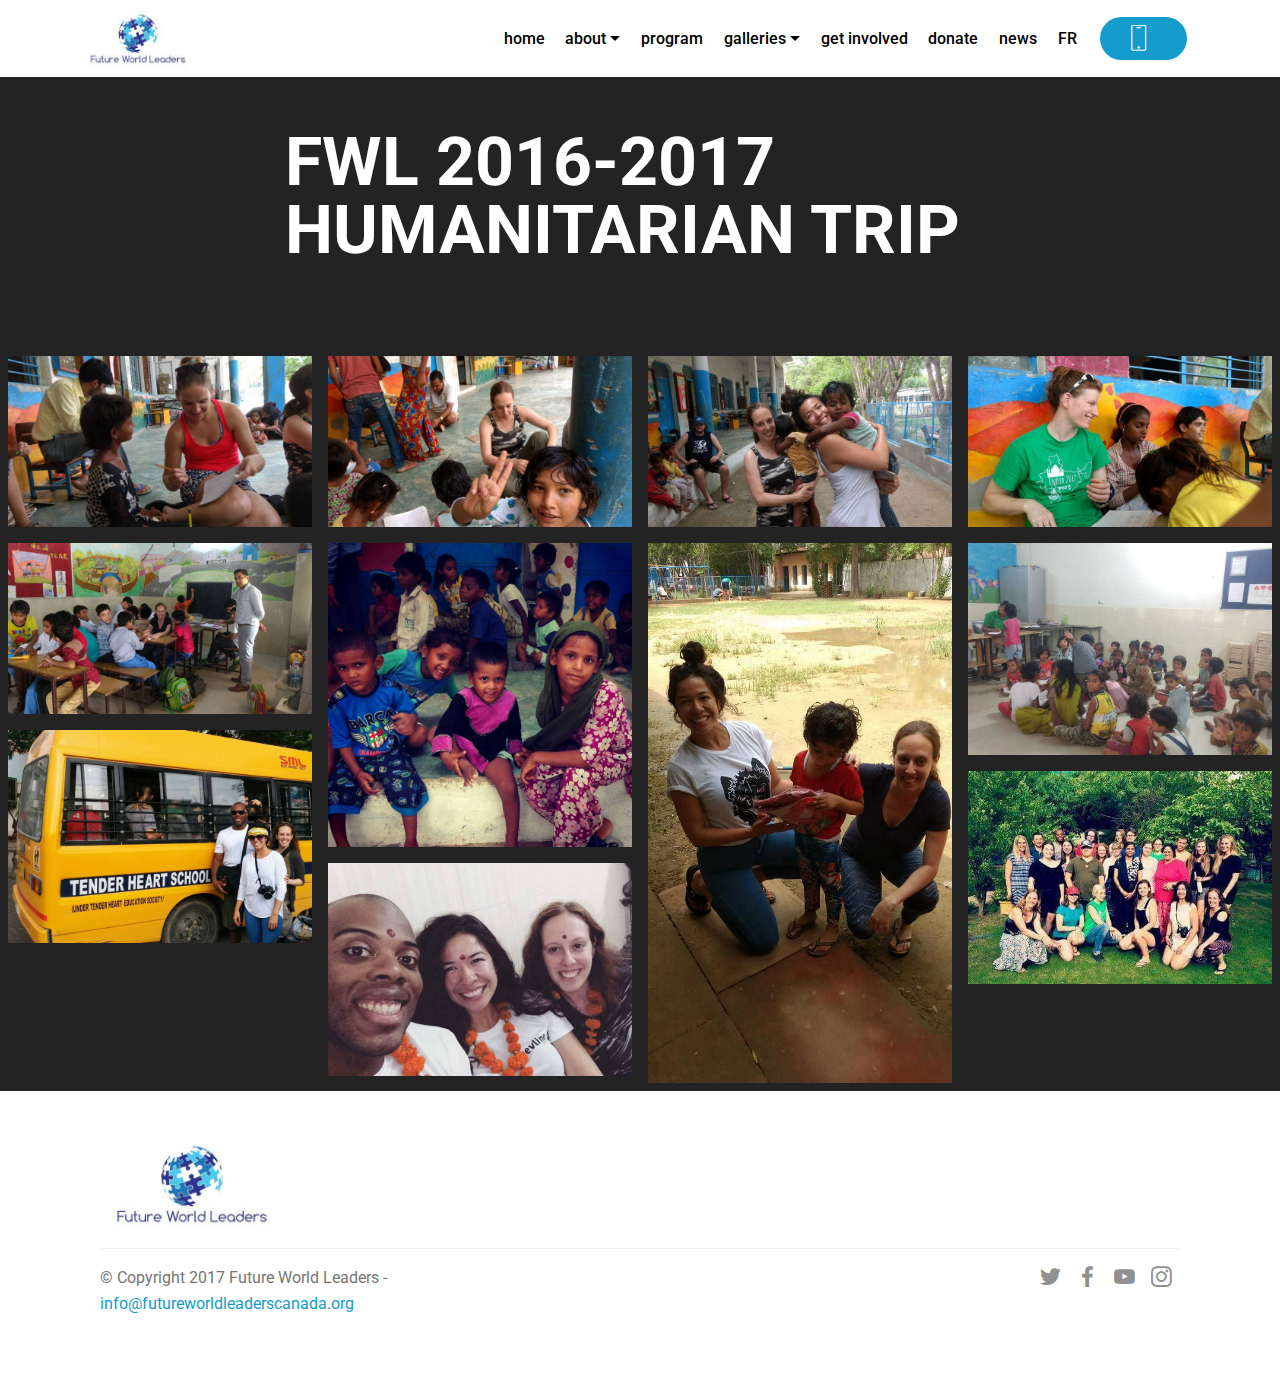
<file: gallery.html>
<!DOCTYPE html>
<html >
<head>
  <!-- Site made with Mobirise Website Builder v4.8.1, https://mobirise.com -->
  <meta charset="UTF-8">
  <meta http-equiv="X-UA-Compatible" content="IE=edge">
  <meta name="generator" content="Mobirise v4.8.1, mobirise.com">
  <meta name="viewport" content="width=device-width, initial-scale=1, minimum-scale=1">
  <link rel="shortcut icon" href="assets/images/fwl-122x64.jpg" type="image/x-icon">
  <meta name="description" content="">
  <title>2016-2017 trip gallery</title>
  <link rel="stylesheet" href="assets/web/assets/mobirise-icons/mobirise-icons.css">
  <link rel="stylesheet" href="assets/tether/tether.min.css">
  <link rel="stylesheet" href="assets/bootstrap/css/bootstrap.min.css">
  <link rel="stylesheet" href="assets/bootstrap/css/bootstrap-grid.min.css">
  <link rel="stylesheet" href="assets/bootstrap/css/bootstrap-reboot.min.css">
  <link rel="stylesheet" href="assets/dropdown/css/style.css">
  <link rel="stylesheet" href="assets/socicon/css/styles.css">
  <link rel="stylesheet" href="assets/theme/css/style.css">
  <link rel="stylesheet" href="assets/gallery/style.css">
  <link rel="stylesheet" href="assets/mobirise/css/mbr-additional.css" type="text/css">
  
  
  
</head>
<body>
  <section class="menu cid-qZgbW5krsi" once="menu" id="menu2-1h">

    

    <nav class="navbar navbar-expand beta-menu navbar-dropdown align-items-center navbar-fixed-top navbar-toggleable-sm">
        <button class="navbar-toggler navbar-toggler-right" type="button" data-toggle="collapse" data-target="#navbarSupportedContent" aria-controls="navbarSupportedContent" aria-expanded="false" aria-label="Toggle navigation">
            <div class="hamburger">
                <span></span>
                <span></span>
                <span></span>
                <span></span>
            </div>
        </button>
        <div class="menu-logo">
            <div class="navbar-brand">
                <span class="navbar-logo">
                    
                        <img src="assets/images/fwl-122x64.jpg" alt="Mobirise" title="" style="height: 3.8rem;">
                    
                </span>
                
            </div>
        </div>
        <div class="collapse navbar-collapse" id="navbarSupportedContent">
            <ul class="navbar-nav nav-dropdown" data-app-modern-menu="true"><li class="nav-item">
                    <a class="nav-link link text-black display-4" href="index.html">
                        home</a>
                </li><li class="nav-item dropdown"><a class="nav-link link text-black dropdown-toggle display-4" href="https://mobirise.com" data-toggle="dropdown-submenu" aria-expanded="false">
                        about</a><div class="dropdown-menu"><a class="text-black dropdown-item display-4" href="about.html#header9-a">who we are</a><a class="text-black dropdown-item display-4" href="about.html#content4-e" aria-expanded="false">our mission</a><a class="text-black dropdown-item display-4" href="about.html#features3-g" aria-expanded="false">our team</a><div class="dropdown"><a class="text-black dropdown-item dropdown-toggle display-4" href="page14.html" aria-expanded="false" data-toggle="dropdown-submenu">governing documents</a><div class="dropdown-menu dropdown-submenu"><div class="dropdown"><a class="text-black dropdown-item dropdown-toggle display-4" href="assets/files/FWL%202018%20financial%20statement.pdf" aria-expanded="false" target="_blank" data-toggle="dropdown-submenu">financial Statements</a><div class="dropdown-menu dropdown-submenu"><a class="text-black dropdown-item display-4" href="assets/files/FWL 2018 financial statement.pdf" aria-expanded="false" target="_blank">2017-2018</a></div></div><div class="dropdown"><a class="text-black dropdown-item dropdown-toggle display-4" href="page14.html" aria-expanded="false" data-toggle="dropdown-submenu">annual Report&nbsp;</a><div class="dropdown-menu dropdown-submenu"><a class="text-black dropdown-item display-4" href="assets/files/AGM%20report%20final%20copy%20-%20we%20got%20this.pdf" aria-expanded="false" target="_blank">2017-2018</a></div></div><a class="text-black dropdown-item display-4" href="assets/files/Revised-FWL-Bylaws%20(1)%20(1).pdf" aria-expanded="true">bylaws</a></div></div></div></li><li class="nav-item"><a class="nav-link link text-black display-4" href="program.html">
                        program</a></li><li class="nav-item dropdown"><a class="nav-link link text-black dropdown-toggle display-4" href="gallery.html" data-toggle="dropdown-submenu" aria-expanded="false">
                        galleries</a><div class="dropdown-menu"><a class="text-black dropdown-item display-4" href="page6.html">2016-2017</a><a class="text-black dropdown-item display-4" href="page10.html" aria-expanded="false">2017-2018</a></div></li><li class="nav-item"><a class="nav-link link text-black display-4" href="join.html">
                        get involved</a></li><li class="nav-item"><a class="nav-link link text-black display-4" href="https://www.gofundme.com/futureworldleadersnpo" target="_blank">
                        donate</a></li>
                <li class="nav-item">
                    <a class="nav-link link text-black display-4" href="https://fwlywc.blogspot.com/">
                        news</a>
                </li><li class="nav-item"><a class="nav-link link text-black display-4" href="https://fwlca.github.io/fr">
                        FR</a></li></ul>
            <div class="navbar-buttons mbr-section-btn"><a class="btn btn-sm btn-primary display-4" href="tel:+1-514-774-7950">
                    <span class="btn-icon mbri-mobile mbr-iconfont mbr-iconfont-btn"></span></a></div>
        </div>
    </nav>
</section>

<section class="engine"><a href="https://mobiri.se/g">how to build your own website</a></section><section class="mbr-section content5 cid-qZfVVZtVQV" id="content5-1c">

    

    

    <div class="container">
        <div class="media-container-row">
            <div class="title col-12 col-md-8">
                <h2 class="align-center mbr-bold mbr-white pb-3 mbr-fonts-style display-1"><br>FWL 2016-2017 HUMANITARIAN TRIP</h2>
                
                
                
            </div>
        </div>
    </div>
</section>

<section class="mbr-gallery mbr-slider-carousel cid-qZ2EvHt3pb" id="gallery3-m">

    

    <div>
        <div><!-- Filter --><!-- Gallery --><div class="mbr-gallery-row"><div class="mbr-gallery-layout-default"><div><div><div class="mbr-gallery-item mbr-gallery-item--p1" data-video-url="false" data-tags="Awesome"><div href="#lb-gallery3-m" data-slide-to="0" data-toggle="modal"><img src="assets/images/19554446-358870564528686-8896050988285663196-n-960x540-800x450.jpg" alt="" title=""><span class="icon-focus"></span></div></div><div class="mbr-gallery-item mbr-gallery-item--p1" data-video-url="false" data-tags="Responsive"><div href="#lb-gallery3-m" data-slide-to="1" data-toggle="modal"><img src="assets/images/19598992-358870594528683-862891317959798233-n-960x540-800x450.jpg" alt="" title=""><span class="icon-focus"></span></div></div><div class="mbr-gallery-item mbr-gallery-item--p1" data-video-url="false" data-tags="Creative"><div href="#lb-gallery3-m" data-slide-to="2" data-toggle="modal"><img src="assets/images/19642680-358870514528691-5229161982001333449-n-960x540-800x450.jpg" alt="" title=""><span class="icon-focus"></span></div></div><div class="mbr-gallery-item mbr-gallery-item--p1" data-video-url="false" data-tags="Animated"><div href="#lb-gallery3-m" data-slide-to="3" data-toggle="modal"><img src="assets/images/19657283-358870637862012-1752358345006681344-n-960x540-800x450.jpg" alt="" title=""><span class="icon-focus"></span></div></div><div class="mbr-gallery-item mbr-gallery-item--p1" data-video-url="false" data-tags="Awesome"><div href="#lb-gallery3-m" data-slide-to="4" data-toggle="modal"><img src="assets/images/19702273-360008497748226-3694141189461581802-n-960x540-800x450.jpg" alt="" title=""><span class="icon-focus"></span></div></div><div class="mbr-gallery-item mbr-gallery-item--p1" data-video-url="false" data-tags="Awesome"><div href="#lb-gallery3-m" data-slide-to="5" data-toggle="modal"><img src="assets/images/19884256-360008331081576-6868900457152274420-n-960x960-800x800.jpg" alt="" title=""><span class="icon-focus"></span></div></div><div class="mbr-gallery-item mbr-gallery-item--p1" data-video-url="false" data-tags="Animated"><div href="#lb-gallery3-m" data-slide-to="6" data-toggle="modal"><img src="assets/images/19702060-360008681081541-7357598232963763602-n-540x960-540x960.jpg" alt="" title=""><span class="icon-focus"></span></div></div><div class="mbr-gallery-item mbr-gallery-item--p1" data-video-url="false" data-tags="Animated"><div href="#lb-gallery3-m" data-slide-to="7" data-toggle="modal"><img src="assets/images/20170629-023357-11-landscape-2000x1398-800x559.jpg" alt="" title=""><span class="icon-focus"></span></div></div><div class="mbr-gallery-item mbr-gallery-item--p1" data-video-url="false" data-tags="Animated"><div href="#lb-gallery3-m" data-slide-to="8" data-toggle="modal"><img src="assets/images/basketball-108622-1280-2000x1399-800x560.jpg" alt="" title=""><span class="icon-focus"></span></div></div><div class="mbr-gallery-item mbr-gallery-item--p1" data-video-url="false" data-tags="Animated"><div href="#lb-gallery3-m" data-slide-to="9" data-toggle="modal"><img src="assets/images/fb-img-1500409019923-landscape-512x358-512x358.jpg" alt="" title=""><span class="icon-focus"></span></div></div><div class="mbr-gallery-item mbr-gallery-item--p1" data-video-url="false" data-tags="Animated"><div href="#lb-gallery3-m" data-slide-to="10" data-toggle="modal"><img src="assets/images/fb-img-14987125445291-landscape-1080x756-800x560.jpg" alt="" title=""><span class="icon-focus"></span></div></div></div></div><div class="clearfix"></div></div></div><!-- Lightbox --><div data-app-prevent-settings="" class="mbr-slider modal fade carousel slide" tabindex="-1" data-keyboard="true" data-interval="false" id="lb-gallery3-m"><div class="modal-dialog"><div class="modal-content"><div class="modal-body"><div class="carousel-inner"><div class="carousel-item"><img src="assets/images/19554446-358870564528686-8896050988285663196-n-960x540.jpg" alt="" title=""></div><div class="carousel-item"><img src="assets/images/19598992-358870594528683-862891317959798233-n-960x540.jpg" alt="" title=""></div><div class="carousel-item"><img src="assets/images/19642680-358870514528691-5229161982001333449-n-960x540.jpg" alt="" title=""></div><div class="carousel-item"><img src="assets/images/19657283-358870637862012-1752358345006681344-n-960x540.jpg" alt="" title=""></div><div class="carousel-item"><img src="assets/images/19702273-360008497748226-3694141189461581802-n-960x540.jpg" alt="" title=""></div><div class="carousel-item"><img src="assets/images/19884256-360008331081576-6868900457152274420-n-960x960.jpg" alt="" title=""></div><div class="carousel-item"><img src="assets/images/19702060-360008681081541-7357598232963763602-n-540x960.jpg" alt="" title=""></div><div class="carousel-item"><img src="assets/images/20170629-023357-11-landscape-2000x1398.jpg" alt="" title=""></div><div class="carousel-item active"><img src="assets/images/basketball-108622-1280-2000x1399.jpg" alt="" title=""></div><div class="carousel-item"><img src="assets/images/fb-img-1500409019923-landscape-512x358.jpg" alt="" title=""></div><div class="carousel-item"><img src="assets/images/fb-img-14987125445291-landscape-1080x756.jpg" alt="" title=""></div></div><a class="carousel-control carousel-control-prev" role="button" data-slide="prev" href="#lb-gallery3-m"><span class="mbri-left mbr-iconfont" aria-hidden="true"></span><span class="sr-only">Previous</span></a><a class="carousel-control carousel-control-next" role="button" data-slide="next" href="#lb-gallery3-m"><span class="mbri-right mbr-iconfont" aria-hidden="true"></span><span class="sr-only">Next</span></a><a class="close" href="#" role="button" data-dismiss="modal"><span class="sr-only">Close</span></a></div></div></div></div></div>
    </div>

</section>

<section class="cid-qZgeaaFrQ8" id="footer5-1m">

    

    

    <div class="container">
        <div class="media-container-row">
            <div class="col-md-3">
                <div class="media-wrap">
                    
                       <img src="assets/images/fwl-192x100.jpg" alt="Mobirise" title="">
                    
                </div>
            </div>
            <div class="col-md-9">
                <p class="mbr-text align-right links mbr-fonts-style display-7"></p>
            </div>
        </div>
        <div class="footer-lower">
            <div class="media-container-row">
                <div class="col-md-12">
                    <hr>
                </div>
            </div>
            <div class="media-container-row mbr-white">
                <div class="col-md-6 copyright">
                    <p class="mbr-text mbr-fonts-style display-7">© Copyright 2017 Future World Leaders - <a href="mailto:info@futureworldleaderscanada.org">info@futureworldleaderscanada.org</a>&nbsp;<br></p>
                </div>
                <div class="col-md-6">
                    <div class="social-list align-right">
                        <div class="soc-item">
                            <a href="https://twitter.com/FWL_YWC" target="_blank">
                                <span class="mbr-iconfont mbr-iconfont-social socicon-twitter socicon"></span>
                            </a>
                        </div>
                        <div class="soc-item">
                            <a href="https://www.facebook.com/humanitarianprogram" target="_blank">
                                <span class="mbr-iconfont mbr-iconfont-social socicon-facebook socicon"></span>
                            </a>
                        </div>
                        <div class="soc-item">
                            <a href="https://www.youtube.com/" target="_blank">
                                <span class="mbr-iconfont mbr-iconfont-social socicon-youtube socicon"></span>
                            </a>
                        </div>
                        <div class="soc-item">
                            <a href="https://www.instagram.com/fwlmontreal/" target="_blank">
                                <span class="mbr-iconfont mbr-iconfont-social socicon-instagram socicon"></span>
                            </a>
                        </div>
                        
                        
                    </div>
                </div>
            </div>
        </div>
    </div>
</section>


  <script src="assets/web/assets/jquery/jquery.min.js"></script>
  <script src="assets/popper/popper.min.js"></script>
  <script src="assets/tether/tether.min.js"></script>
  <script src="assets/bootstrap/js/bootstrap.min.js"></script>
  <script src="assets/smoothscroll/smooth-scroll.js"></script>
  <script src="assets/dropdown/js/script.min.js"></script>
  <script src="assets/masonry/masonry.pkgd.min.js"></script>
  <script src="assets/imagesloaded/imagesloaded.pkgd.min.js"></script>
  <script src="assets/bootstrapcarouselswipe/bootstrap-carousel-swipe.js"></script>
  <script src="assets/vimeoplayer/jquery.mb.vimeo_player.js"></script>
  <script src="assets/touchswipe/jquery.touch-swipe.min.js"></script>
  <script src="assets/theme/js/script.js"></script>
  <script src="assets/gallery/player.min.js"></script>
  <script src="assets/gallery/script.js"></script>
  <script src="assets/slidervideo/script.js"></script>
  
  
</body>
</html>
</file>
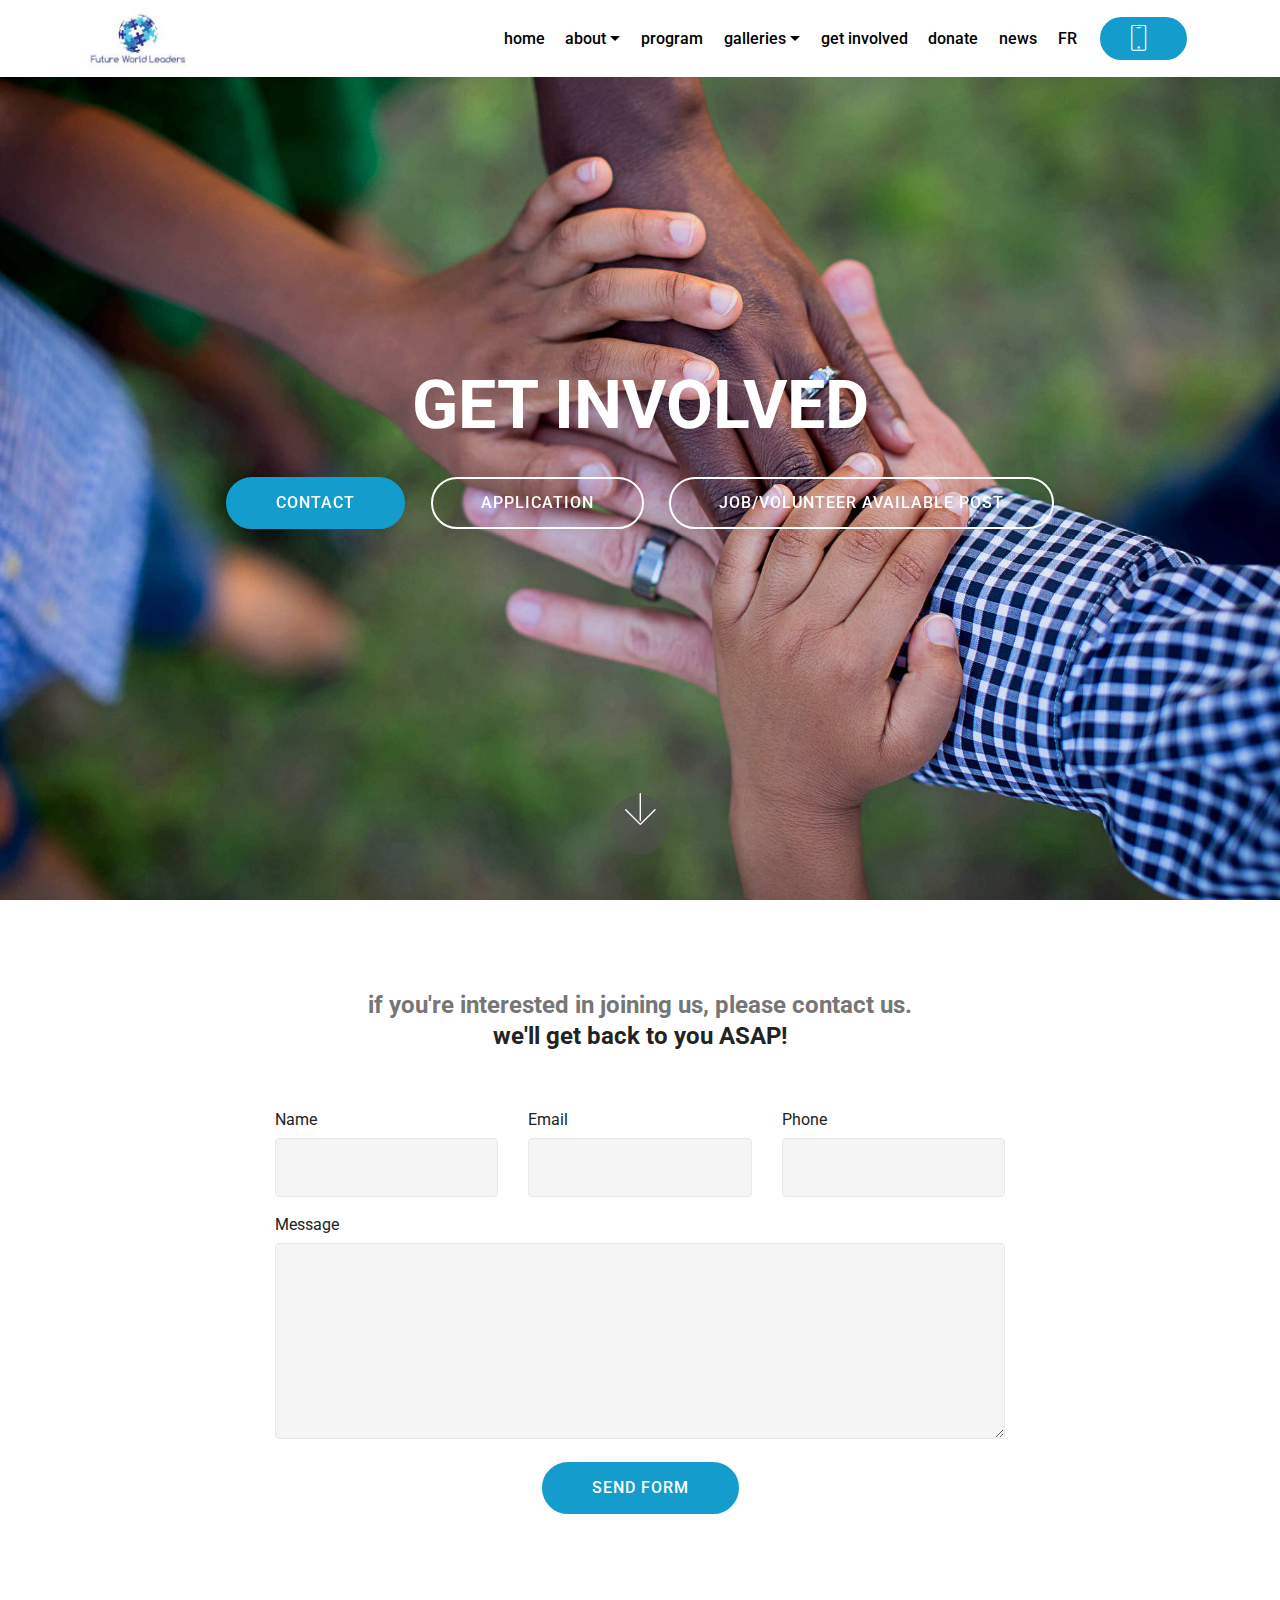
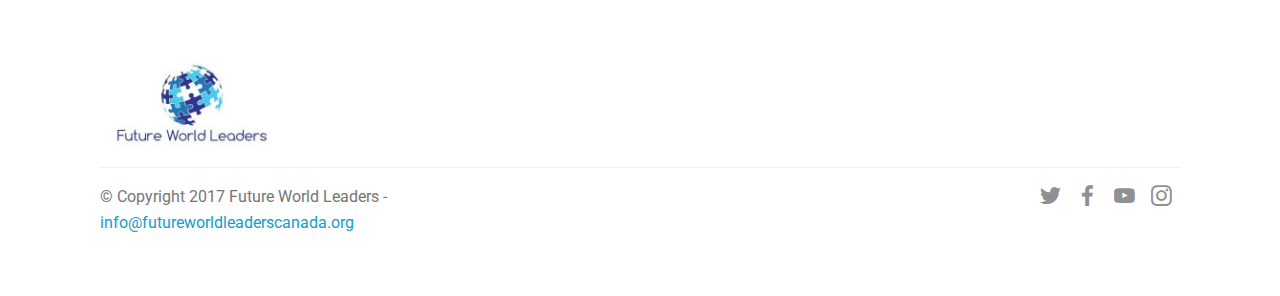
<file: join.html>
<!DOCTYPE html>
<html >
<head>
  <!-- Site made with Mobirise Website Builder v4.8.1, https://mobirise.com -->
  <meta charset="UTF-8">
  <meta http-equiv="X-UA-Compatible" content="IE=edge">
  <meta name="generator" content="Mobirise v4.8.1, mobirise.com">
  <meta name="viewport" content="width=device-width, initial-scale=1, minimum-scale=1">
  <link rel="shortcut icon" href="assets/images/fwl-122x64.jpg" type="image/x-icon">
  <meta name="description" content="">
  <title>get involved</title>
  <link rel="stylesheet" href="assets/web/assets/mobirise-icons/mobirise-icons.css">
  <link rel="stylesheet" href="assets/tether/tether.min.css">
  <link rel="stylesheet" href="assets/bootstrap/css/bootstrap.min.css">
  <link rel="stylesheet" href="assets/bootstrap/css/bootstrap-grid.min.css">
  <link rel="stylesheet" href="assets/bootstrap/css/bootstrap-reboot.min.css">
  <link rel="stylesheet" href="assets/dropdown/css/style.css">
  <link rel="stylesheet" href="assets/socicon/css/styles.css">
  <link rel="stylesheet" href="assets/theme/css/style.css">
  <link rel="stylesheet" href="assets/mobirise/css/mbr-additional.css" type="text/css">
  
  
  
</head>
<body>
  <section class="menu cid-qZgbZjHqFm" once="menu" id="menu2-1i">

    

    <nav class="navbar navbar-expand beta-menu navbar-dropdown align-items-center navbar-fixed-top navbar-toggleable-sm">
        <button class="navbar-toggler navbar-toggler-right" type="button" data-toggle="collapse" data-target="#navbarSupportedContent" aria-controls="navbarSupportedContent" aria-expanded="false" aria-label="Toggle navigation">
            <div class="hamburger">
                <span></span>
                <span></span>
                <span></span>
                <span></span>
            </div>
        </button>
        <div class="menu-logo">
            <div class="navbar-brand">
                <span class="navbar-logo">
                    
                        <img src="assets/images/fwl-122x64.jpg" alt="Mobirise" title="" style="height: 3.8rem;">
                    
                </span>
                
            </div>
        </div>
        <div class="collapse navbar-collapse" id="navbarSupportedContent">
            <ul class="navbar-nav nav-dropdown" data-app-modern-menu="true"><li class="nav-item">
                    <a class="nav-link link text-black display-4" href="index.html">
                        home</a>
                </li><li class="nav-item dropdown"><a class="nav-link link text-black dropdown-toggle display-4" href="https://mobirise.com" data-toggle="dropdown-submenu" aria-expanded="false">
                        about</a><div class="dropdown-menu"><a class="text-black dropdown-item display-4" href="about.html#header9-a">who we are</a><a class="text-black dropdown-item display-4" href="about.html#content4-e" aria-expanded="false">our mission</a><a class="text-black dropdown-item display-4" href="about.html#features3-g" aria-expanded="false">our team</a><div class="dropdown"><a class="text-black dropdown-item dropdown-toggle display-4" href="page14.html" aria-expanded="false" data-toggle="dropdown-submenu">governing documents</a><div class="dropdown-menu dropdown-submenu"><div class="dropdown"><a class="text-black dropdown-item dropdown-toggle display-4" href="assets/files/FWL%202018%20financial%20statement.pdf" aria-expanded="false" target="_blank" data-toggle="dropdown-submenu">financial Statements</a><div class="dropdown-menu dropdown-submenu"><a class="text-black dropdown-item display-4" href="assets/files/FWL 2018 financial statement.pdf" aria-expanded="false" target="_blank">2017-2018</a></div></div><div class="dropdown"><a class="text-black dropdown-item dropdown-toggle display-4" href="page14.html" aria-expanded="false" data-toggle="dropdown-submenu">annual Report&nbsp;</a><div class="dropdown-menu dropdown-submenu"><a class="text-black dropdown-item display-4" href="assets/files/AGM%20report%20final%20copy%20-%20we%20got%20this.pdf" aria-expanded="false" target="_blank">2017-2018</a></div></div><a class="text-black dropdown-item display-4" href="assets/files/Revised-FWL-Bylaws%20(1)%20(1).pdf" aria-expanded="true">bylaws</a></div></div></div></li><li class="nav-item"><a class="nav-link link text-black display-4" href="program.html">
                        program</a></li><li class="nav-item dropdown"><a class="nav-link link text-black dropdown-toggle display-4" href="gallery.html" data-toggle="dropdown-submenu" aria-expanded="false">
                        galleries</a><div class="dropdown-menu"><a class="text-black dropdown-item display-4" href="page6.html">2016-2017</a><a class="text-black dropdown-item display-4" href="page10.html" aria-expanded="false">2017-2018</a></div></li><li class="nav-item"><a class="nav-link link text-black display-4" href="join.html">
                        get involved</a></li><li class="nav-item"><a class="nav-link link text-black display-4" href="https://www.gofundme.com/futureworldleadersnpo" target="_blank">
                        donate</a></li>
                <li class="nav-item">
                    <a class="nav-link link text-black display-4" href="https://fwlywc.blogspot.com/">
                        news</a>
                </li><li class="nav-item"><a class="nav-link link text-black display-4" href="https://fwlca.github.io/fr">
                        FR</a></li></ul>
            <div class="navbar-buttons mbr-section-btn"><a class="btn btn-sm btn-primary display-4" href="tel:+1-514-774-7950">
                    <span class="btn-icon mbri-mobile mbr-iconfont mbr-iconfont-btn"></span></a></div>
        </div>
    </nav>
</section>

<section class="engine"><a href="https://mobiri.se/d">free site maker</a></section><section class="cid-qZ2EDnhC8s mbr-fullscreen mbr-parallax-background" id="header2-r">

    

    

    <div class="container align-center">
        <div class="row justify-content-md-center">
            <div class="mbr-white col-md-10">
                <h1 class="mbr-section-title mbr-bold pb-3 mbr-fonts-style display-1">GET INVOLVED</h1>
                
                
                <div class="mbr-section-btn"><a class="btn btn-md btn-primary display-4" href="join.html#form1-q">CONTACT</a>
                    <a class="btn btn-md btn-white-outline display-4" href="https://drive.google.com/open?id=1pF5EwPltmk-UyeHusjp-htDbPS69QCJ5" target="_blank">APPLICATION</a> <a class="btn btn-md btn-white-outline display-4" href="https://drive.google.com/open?id=1L7Vw47SOA2SKhgHSU3Y1R61HoYrKxR8R" target="_blank">JOB/VOLUNTEER AVAILABLE POST</a></div>
            </div>
        </div>
    </div>
    <div class="mbr-arrow hidden-sm-down" aria-hidden="true">
        <a href="#next">
            <i class="mbri-down mbr-iconfont"></i>
        </a>
    </div>
</section>

<section class="mbr-section form1 cid-qZ2ECvX1K2" id="form1-q">

    

    
    <div class="container">
        <div class="row justify-content-center">
            <div class="title col-12 col-lg-8">
                
                <h3 class="mbr-section-subtitle align-center mbr-light pb-3 mbr-fonts-style display-5"><strong>if you're interested in joining us, please contact us.
</strong><div><strong>we'll get back to you ASAP!</strong></div></h3>
            </div>
        </div>
    </div>
    <div class="container">
        <div class="row justify-content-center">
            <div class="media-container-column col-lg-8" data-form-type="formoid">
                    <div data-form-alert="" hidden="">
                        Thanks for filling out the form!
                    </div>
            
                    <form class="mbr-form" action="https://mobirise.com/" method="post" data-form-title="Mobirise Form"><input type="hidden" name="email" data-form-email="true" value="KKopT5DuwYtmr08XmWxMakjSoYv1ZdEuCa9evJmvoAnNmXSlEwmOekR94QrZFQo/SINjKJPsKIMedkfcWHeHZYiqlwsq6cRq6hMYuvo74M5yssUy3CxFqc5lxcDNDf+l" data-form-field="Email">
                        <div class="row row-sm-offset">
                            <div class="col-md-4 multi-horizontal" data-for="name">
                                <div class="form-group">
                                    <label class="form-control-label mbr-fonts-style display-7" for="name-form1-q">Name</label>
                                    <input type="text" class="form-control" name="name" data-form-field="Name" required="" id="name-form1-q">
                                </div>
                            </div>
                            <div class="col-md-4 multi-horizontal" data-for="email">
                                <div class="form-group">
                                    <label class="form-control-label mbr-fonts-style display-7" for="email-form1-q">Email</label>
                                    <input type="email" class="form-control" name="email" data-form-field="Email" required="" id="email-form1-q">
                                </div>
                            </div>
                            <div class="col-md-4 multi-horizontal" data-for="phone">
                                <div class="form-group">
                                    <label class="form-control-label mbr-fonts-style display-7" for="phone-form1-q">Phone</label>
                                    <input type="tel" class="form-control" name="phone" data-form-field="Phone" id="phone-form1-q">
                                </div>
                            </div>
                        </div>
                        <div class="form-group" data-for="message">
                            <label class="form-control-label mbr-fonts-style display-7" for="message-form1-q">Message</label>
                            <textarea type="text" class="form-control" name="message" rows="7" data-form-field="Message" id="message-form1-q"></textarea>
                        </div>
            
                        <span class="input-group-btn"><button href="" type="submit" class="btn btn-primary btn-form display-4">SEND FORM</button></span>
                    </form>
            </div>
        </div>
    </div>
</section>

<section class="cid-qZgcC2ZPdn" id="footer5-1j">

    

    

    <div class="container">
        <div class="media-container-row">
            <div class="col-md-3">
                <div class="media-wrap">
                    
                       <img src="assets/images/fwl-192x100.jpg" alt="Mobirise" title="">
                    
                </div>
            </div>
            <div class="col-md-9">
                <p class="mbr-text align-right links mbr-fonts-style display-7"></p>
            </div>
        </div>
        <div class="footer-lower">
            <div class="media-container-row">
                <div class="col-md-12">
                    <hr>
                </div>
            </div>
            <div class="media-container-row mbr-white">
                <div class="col-md-6 copyright">
                    <p class="mbr-text mbr-fonts-style display-7">© Copyright 2017 Future World Leaders - <a href="mailto:info@futureworldleaderscanada.org">info@futureworldleaderscanada.org</a>&nbsp;<br></p>
                </div>
                <div class="col-md-6">
                    <div class="social-list align-right">
                        <div class="soc-item">
                            <a href="https://twitter.com/FWL_YWC" target="_blank">
                                <span class="mbr-iconfont mbr-iconfont-social socicon-twitter socicon"></span>
                            </a>
                        </div>
                        <div class="soc-item">
                            <a href="https://www.facebook.com/humanitarianprogram" target="_blank">
                                <span class="mbr-iconfont mbr-iconfont-social socicon-facebook socicon"></span>
                            </a>
                        </div>
                        <div class="soc-item">
                            <a href="https://www.youtube.com/" target="_blank">
                                <span class="mbr-iconfont mbr-iconfont-social socicon-youtube socicon"></span>
                            </a>
                        </div>
                        <div class="soc-item">
                            <a href="https://www.instagram.com/fwlmontreal/" target="_blank">
                                <span class="mbr-iconfont mbr-iconfont-social socicon-instagram socicon"></span>
                            </a>
                        </div>
                        
                        
                    </div>
                </div>
            </div>
        </div>
    </div>
</section>


  <script src="assets/web/assets/jquery/jquery.min.js"></script>
  <script src="assets/popper/popper.min.js"></script>
  <script src="assets/tether/tether.min.js"></script>
  <script src="assets/bootstrap/js/bootstrap.min.js"></script>
  <script src="assets/smoothscroll/smooth-scroll.js"></script>
  <script src="assets/dropdown/js/script.min.js"></script>
  <script src="assets/touchswipe/jquery.touch-swipe.min.js"></script>
  <script src="assets/parallax/jarallax.min.js"></script>
  <script src="assets/theme/js/script.js"></script>
  <script src="assets/formoid/formoid.min.js"></script>
  
  
</body>
</html>
</file>
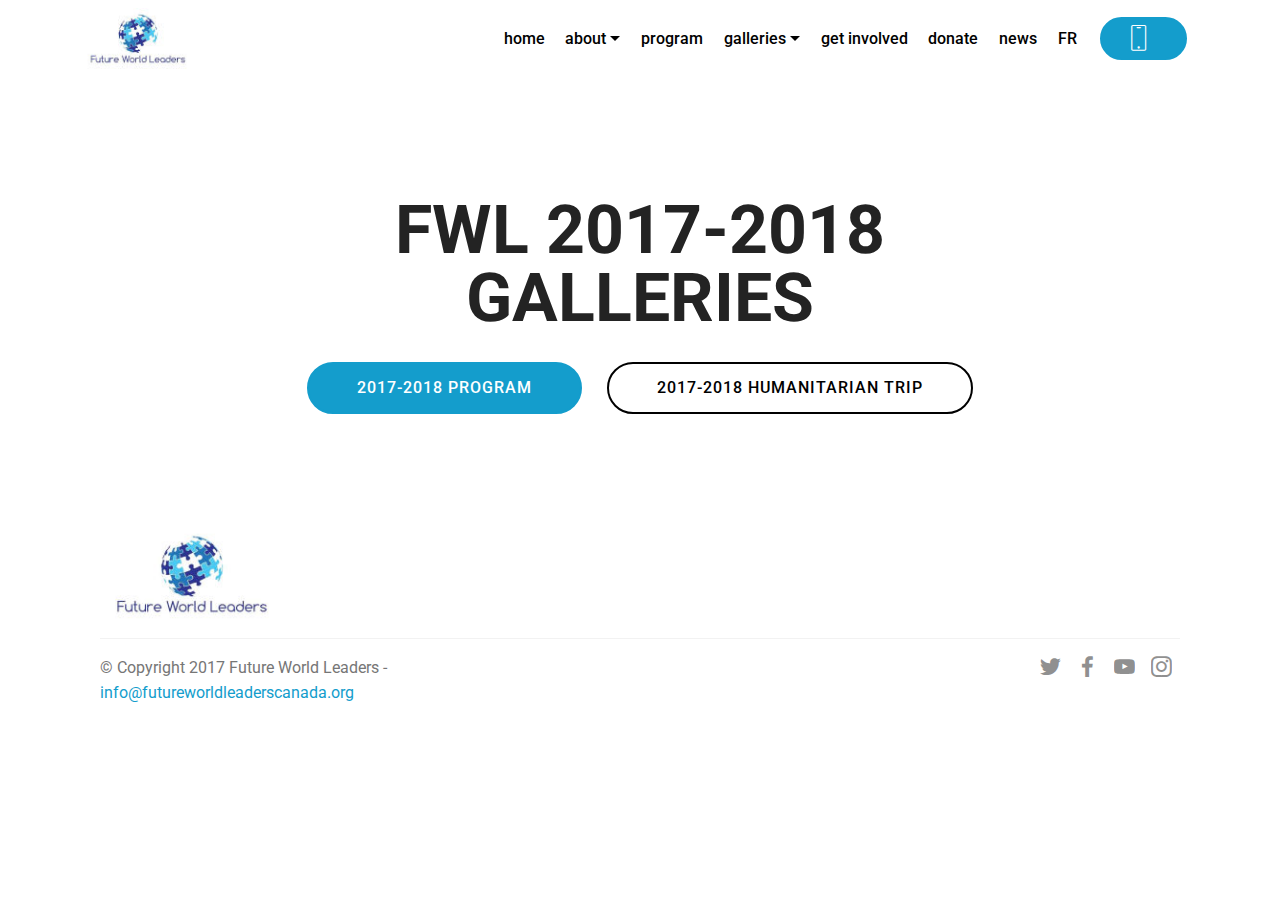
<file: page10.html>
<!DOCTYPE html>
<html >
<head>
  <!-- Site made with Mobirise Website Builder v4.8.1, https://mobirise.com -->
  <meta charset="UTF-8">
  <meta http-equiv="X-UA-Compatible" content="IE=edge">
  <meta name="generator" content="Mobirise v4.8.1, mobirise.com">
  <meta name="viewport" content="width=device-width, initial-scale=1, minimum-scale=1">
  <link rel="shortcut icon" href="assets/images/fwl-122x64.jpg" type="image/x-icon">
  <meta name="description" content="Web Maker Description">
  <title>2017-2018 GALLERY MENU</title>
  <link rel="stylesheet" href="assets/web/assets/mobirise-icons/mobirise-icons.css">
  <link rel="stylesheet" href="assets/tether/tether.min.css">
  <link rel="stylesheet" href="assets/bootstrap/css/bootstrap.min.css">
  <link rel="stylesheet" href="assets/bootstrap/css/bootstrap-grid.min.css">
  <link rel="stylesheet" href="assets/bootstrap/css/bootstrap-reboot.min.css">
  <link rel="stylesheet" href="assets/dropdown/css/style.css">
  <link rel="stylesheet" href="assets/socicon/css/styles.css">
  <link rel="stylesheet" href="assets/theme/css/style.css">
  <link rel="stylesheet" href="assets/mobirise/css/mbr-additional.css" type="text/css">
  
  
  
</head>
<body>
  <section class="menu cid-qZvEcqK3YM" once="menu" id="menu2-2l">

    

    <nav class="navbar navbar-expand beta-menu navbar-dropdown align-items-center navbar-fixed-top navbar-toggleable-sm">
        <button class="navbar-toggler navbar-toggler-right" type="button" data-toggle="collapse" data-target="#navbarSupportedContent" aria-controls="navbarSupportedContent" aria-expanded="false" aria-label="Toggle navigation">
            <div class="hamburger">
                <span></span>
                <span></span>
                <span></span>
                <span></span>
            </div>
        </button>
        <div class="menu-logo">
            <div class="navbar-brand">
                <span class="navbar-logo">
                    
                        <img src="assets/images/fwl-122x64.jpg" alt="Mobirise" title="" style="height: 3.8rem;">
                    
                </span>
                
            </div>
        </div>
        <div class="collapse navbar-collapse" id="navbarSupportedContent">
            <ul class="navbar-nav nav-dropdown" data-app-modern-menu="true"><li class="nav-item">
                    <a class="nav-link link text-black display-4" href="index.html">
                        home</a>
                </li><li class="nav-item dropdown"><a class="nav-link link text-black dropdown-toggle display-4" href="https://mobirise.com" data-toggle="dropdown-submenu" aria-expanded="false">
                        about</a><div class="dropdown-menu"><a class="text-black dropdown-item display-4" href="about.html#header9-a">who we are</a><a class="text-black dropdown-item display-4" href="about.html#content4-e" aria-expanded="false">our mission</a><a class="text-black dropdown-item display-4" href="about.html#features3-g" aria-expanded="false">our team</a><div class="dropdown"><a class="text-black dropdown-item dropdown-toggle display-4" href="page14.html" aria-expanded="false" data-toggle="dropdown-submenu">governing documents</a><div class="dropdown-menu dropdown-submenu"><div class="dropdown"><a class="text-black dropdown-item dropdown-toggle display-4" href="assets/files/FWL%202018%20financial%20statement.pdf" aria-expanded="false" target="_blank" data-toggle="dropdown-submenu">financial Statements</a><div class="dropdown-menu dropdown-submenu"><a class="text-black dropdown-item display-4" href="assets/files/FWL 2018 financial statement.pdf" aria-expanded="false" target="_blank">2017-2018</a></div></div><div class="dropdown"><a class="text-black dropdown-item dropdown-toggle display-4" href="page14.html" aria-expanded="false" data-toggle="dropdown-submenu">annual Report&nbsp;</a><div class="dropdown-menu dropdown-submenu"><a class="text-black dropdown-item display-4" href="assets/files/AGM%20report%20final%20copy%20-%20we%20got%20this.pdf" aria-expanded="false" target="_blank">2017-2018</a></div></div><a class="text-black dropdown-item display-4" href="assets/files/Revised-FWL-Bylaws%20(1)%20(1).pdf" aria-expanded="true">bylaws</a></div></div></div></li><li class="nav-item"><a class="nav-link link text-black display-4" href="program.html">
                        program</a></li><li class="nav-item dropdown"><a class="nav-link link text-black dropdown-toggle display-4" href="gallery.html" data-toggle="dropdown-submenu" aria-expanded="false">
                        galleries</a><div class="dropdown-menu"><a class="text-black dropdown-item display-4" href="page6.html">2016-2017</a><a class="text-black dropdown-item display-4" href="page10.html" aria-expanded="false">2017-2018</a></div></li><li class="nav-item"><a class="nav-link link text-black display-4" href="join.html">
                        get involved</a></li><li class="nav-item"><a class="nav-link link text-black display-4" href="https://www.gofundme.com/futureworldleadersnpo" target="_blank">
                        donate</a></li>
                <li class="nav-item">
                    <a class="nav-link link text-black display-4" href="https://fwlywc.blogspot.com/">
                        news</a>
                </li><li class="nav-item"><a class="nav-link link text-black display-4" href="https://fwlca.github.io/fr">
                        FR</a></li></ul>
            <div class="navbar-buttons mbr-section-btn"><a class="btn btn-sm btn-primary display-4" href="tel:+1-514-774-7950">
                    <span class="btn-icon mbri-mobile mbr-iconfont mbr-iconfont-btn"></span></a></div>
        </div>
    </nav>
</section>

<section class="engine"><a href="https://mobiri.se/s">bootstrap theme</a></section><section class="mbr-section content5 cid-qZvEcskG7H" id="content5-2m">

    

    

    <div class="container">
        <div class="media-container-row">
            <div class="title col-12 col-md-8">
                <h2 class="align-center mbr-bold mbr-white pb-3 mbr-fonts-style display-1"><br><br>FWL 2017-2018 GALLERIES</h2>
                
                
                <div class="mbr-section-btn align-center"><a class="btn btn-primary display-4" href="page9.html">2017-2018 PROGRAM</a>
                    <a class="btn btn-black-outline display-4" href="page7.html">2017-2018 HUMANITARIAN TRIP</a></div>
            </div>
        </div>
    </div>
</section>

<section class="cid-qZvF3JN2yG" id="footer5-2o">

    

    

    <div class="container">
        <div class="media-container-row">
            <div class="col-md-3">
                <div class="media-wrap">
                    <a href="https://mobirise.com/">
                       <img src="assets/images/fwl-192x100.jpg" alt="Mobirise" title="">
                    </a>
                </div>
            </div>
            <div class="col-md-9">
                <p class="mbr-text align-right links mbr-fonts-style display-7"></p>
            </div>
        </div>
        <div class="footer-lower">
            <div class="media-container-row">
                <div class="col-md-12">
                    <hr>
                </div>
            </div>
            <div class="media-container-row mbr-white">
                <div class="col-md-6 copyright">
                    <p class="mbr-text mbr-fonts-style display-7">© Copyright 2017 Future World Leaders - <a href="mailto:info@futureworldleaderscanada.org">info@futureworldleaderscanada.org</a>&nbsp;<br></p>
                </div>
                <div class="col-md-6">
                    <div class="social-list align-right">
                        <div class="soc-item">
                            <a href="https://twitter.com/FWL_YWC" target="_blank">
                                <span class="mbr-iconfont mbr-iconfont-social socicon-twitter socicon"></span>
                            </a>
                        </div>
                        <div class="soc-item">
                            <a href="https://www.facebook.com/humanitarianprogram" target="_blank">
                                <span class="mbr-iconfont mbr-iconfont-social socicon-facebook socicon"></span>
                            </a>
                        </div>
                        <div class="soc-item">
                            <a href="https://www.youtube.com/" target="_blank">
                                <span class="mbr-iconfont mbr-iconfont-social socicon-youtube socicon"></span>
                            </a>
                        </div>
                        <div class="soc-item">
                            <a href="https://www.instagram.com/fwlmontreal/" target="_blank">
                                <span class="mbr-iconfont mbr-iconfont-social socicon-instagram socicon"></span>
                            </a>
                        </div>
                        
                        
                    </div>
                </div>
            </div>
        </div>
    </div>
</section>


  <script src="assets/web/assets/jquery/jquery.min.js"></script>
  <script src="assets/popper/popper.min.js"></script>
  <script src="assets/tether/tether.min.js"></script>
  <script src="assets/bootstrap/js/bootstrap.min.js"></script>
  <script src="assets/smoothscroll/smooth-scroll.js"></script>
  <script src="assets/dropdown/js/script.min.js"></script>
  <script src="assets/touchswipe/jquery.touch-swipe.min.js"></script>
  <script src="assets/theme/js/script.js"></script>
  
  
</body>
</html>
</file>
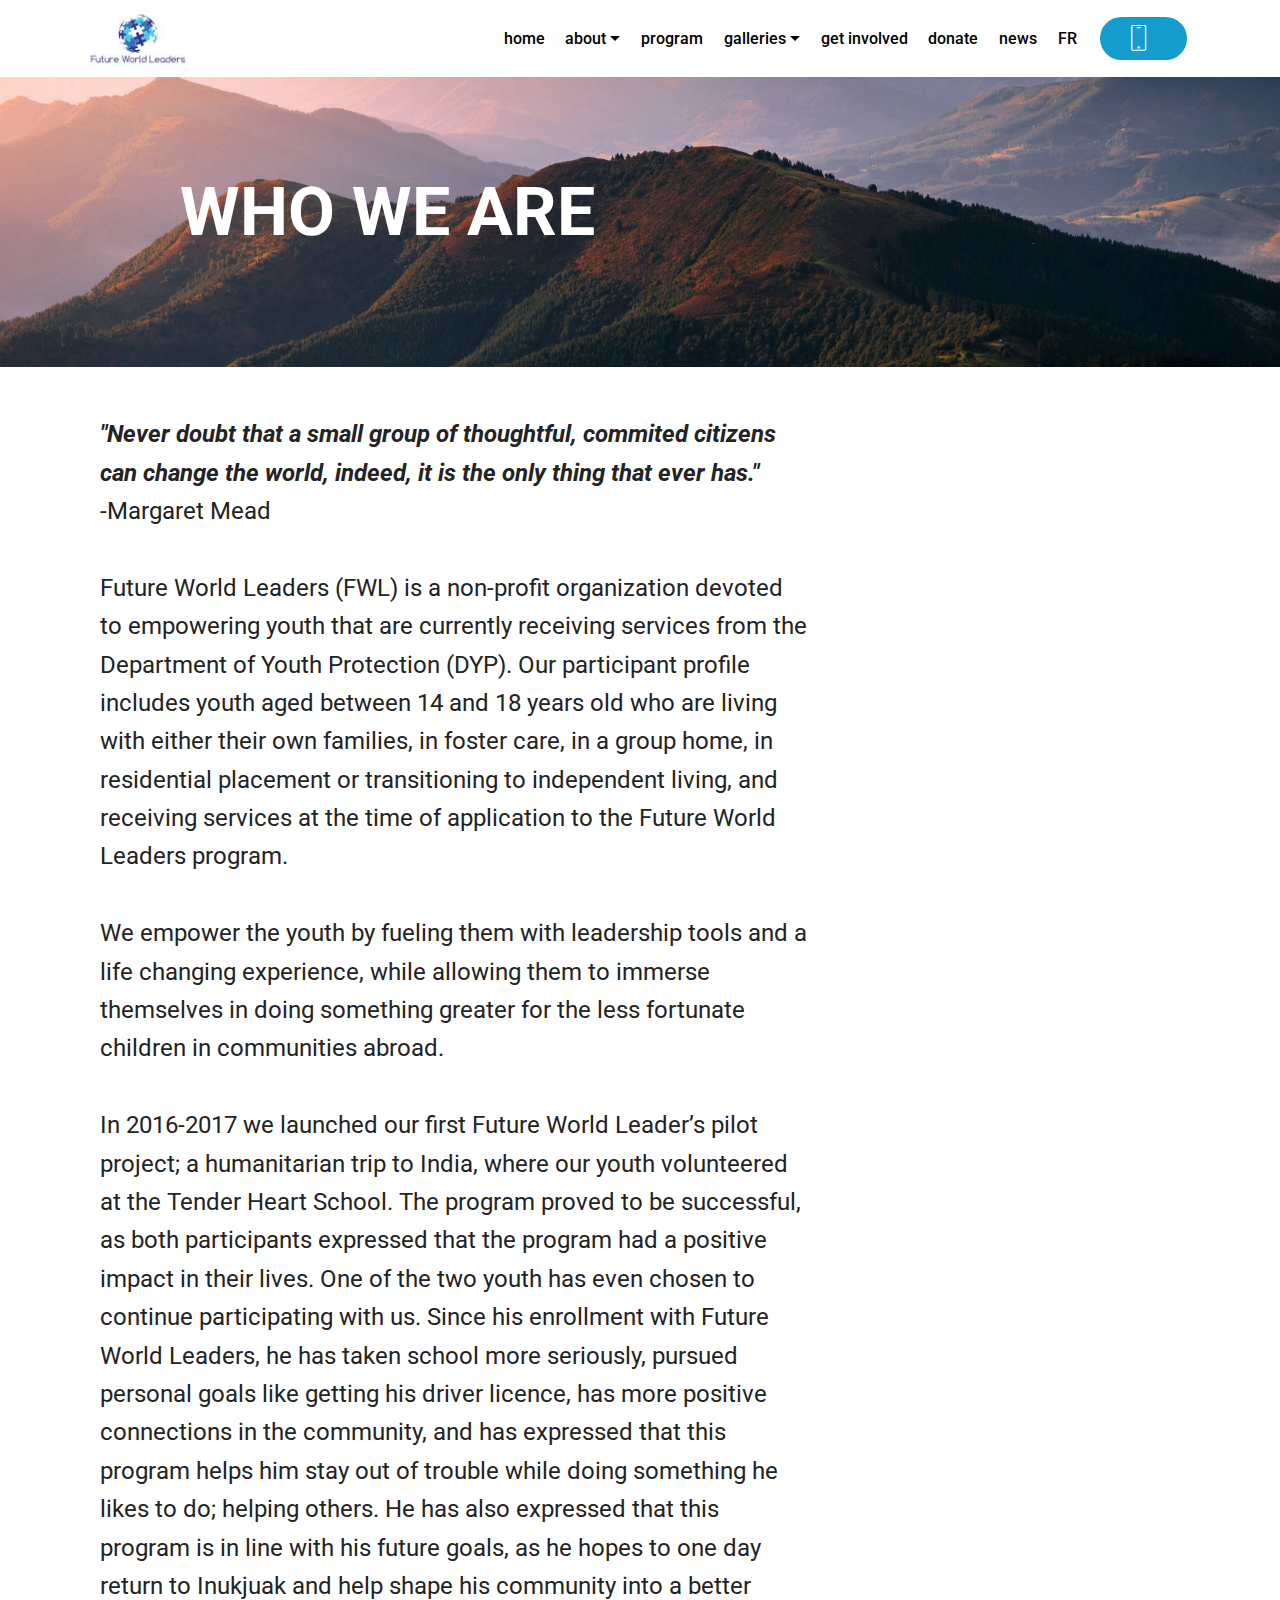
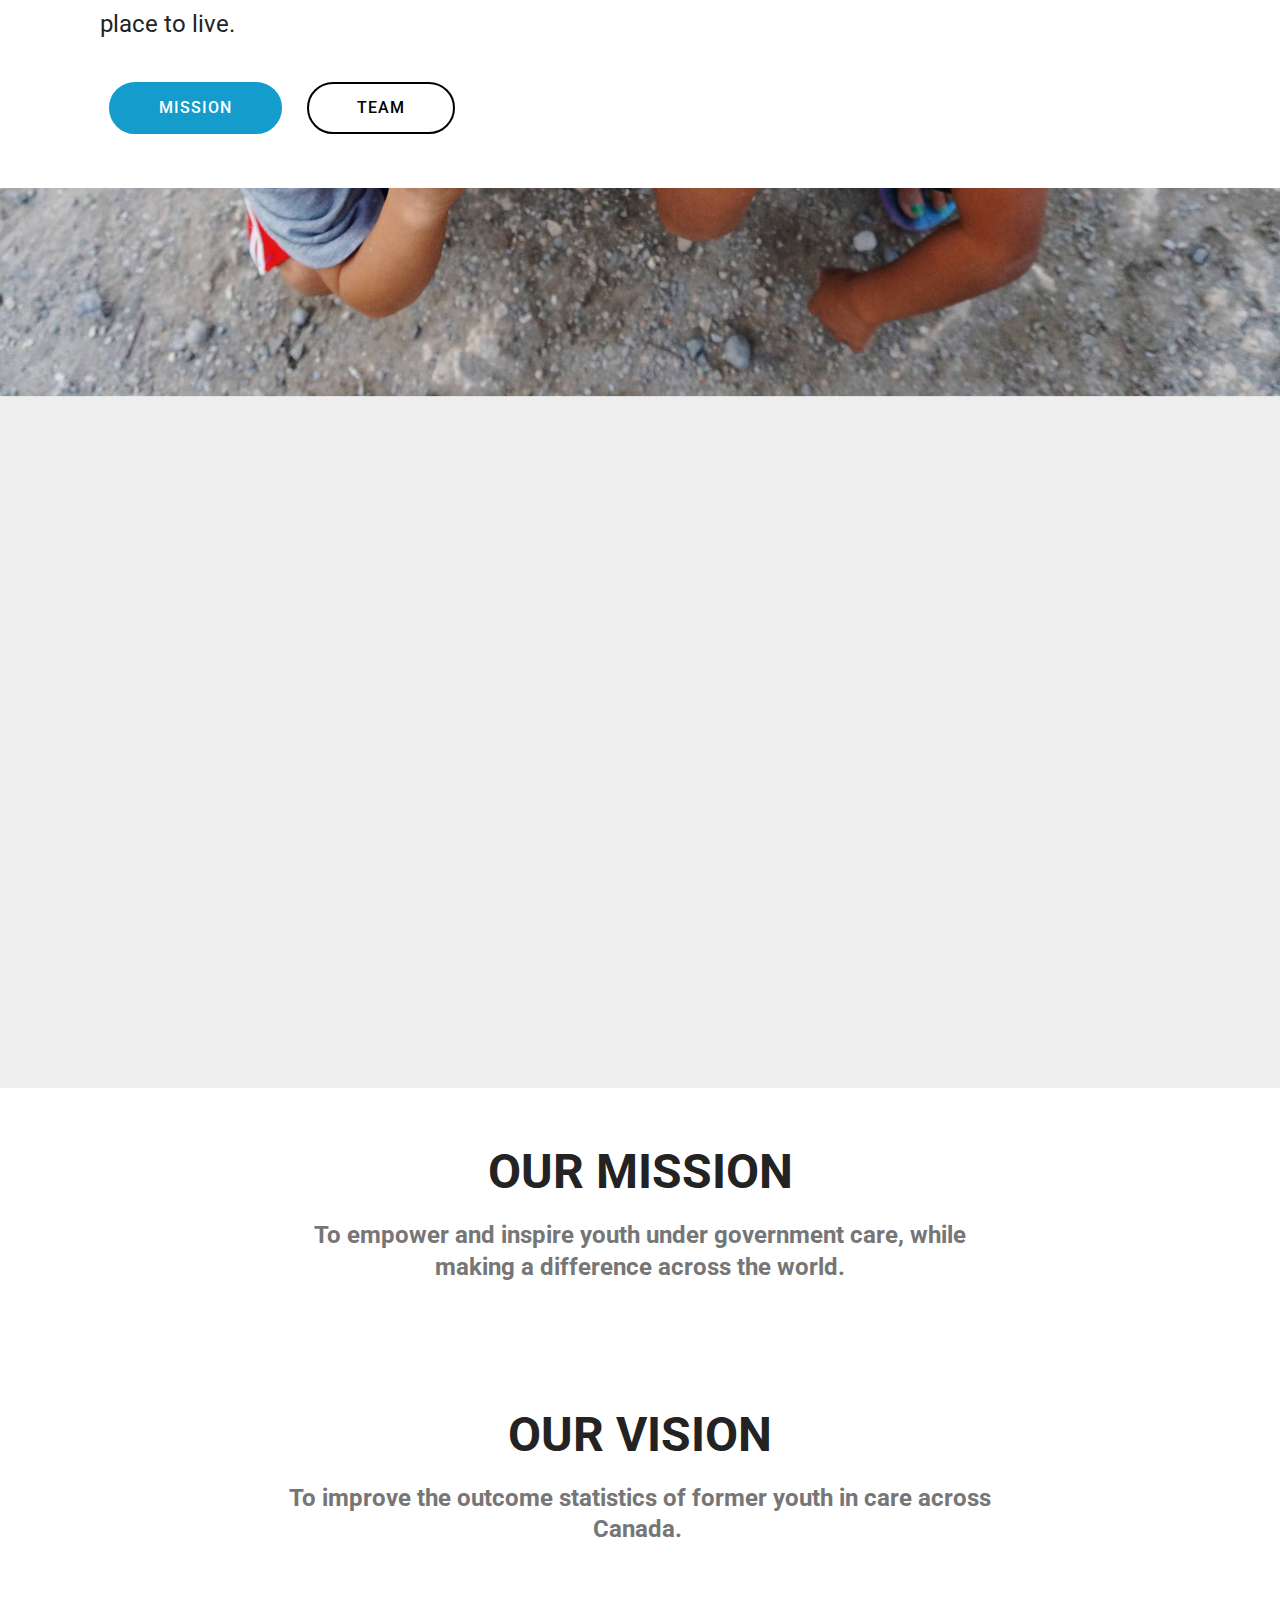
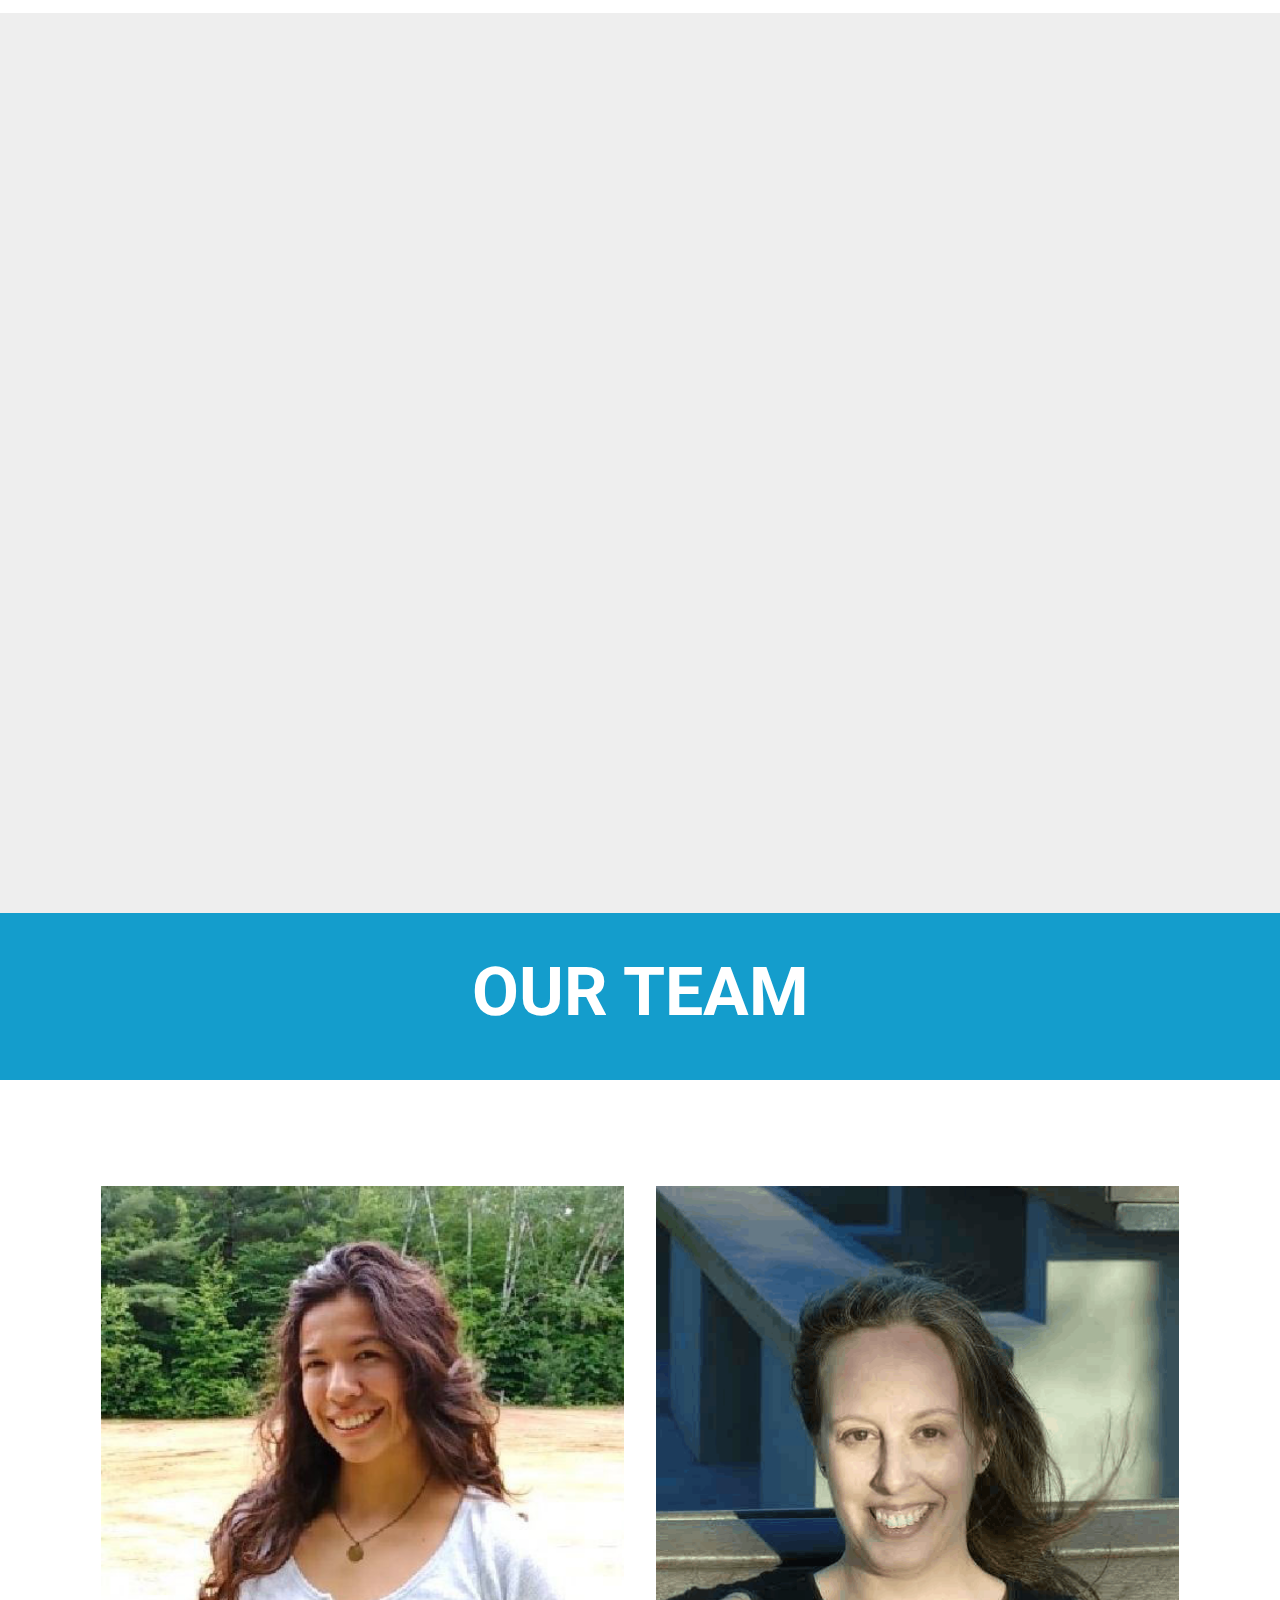
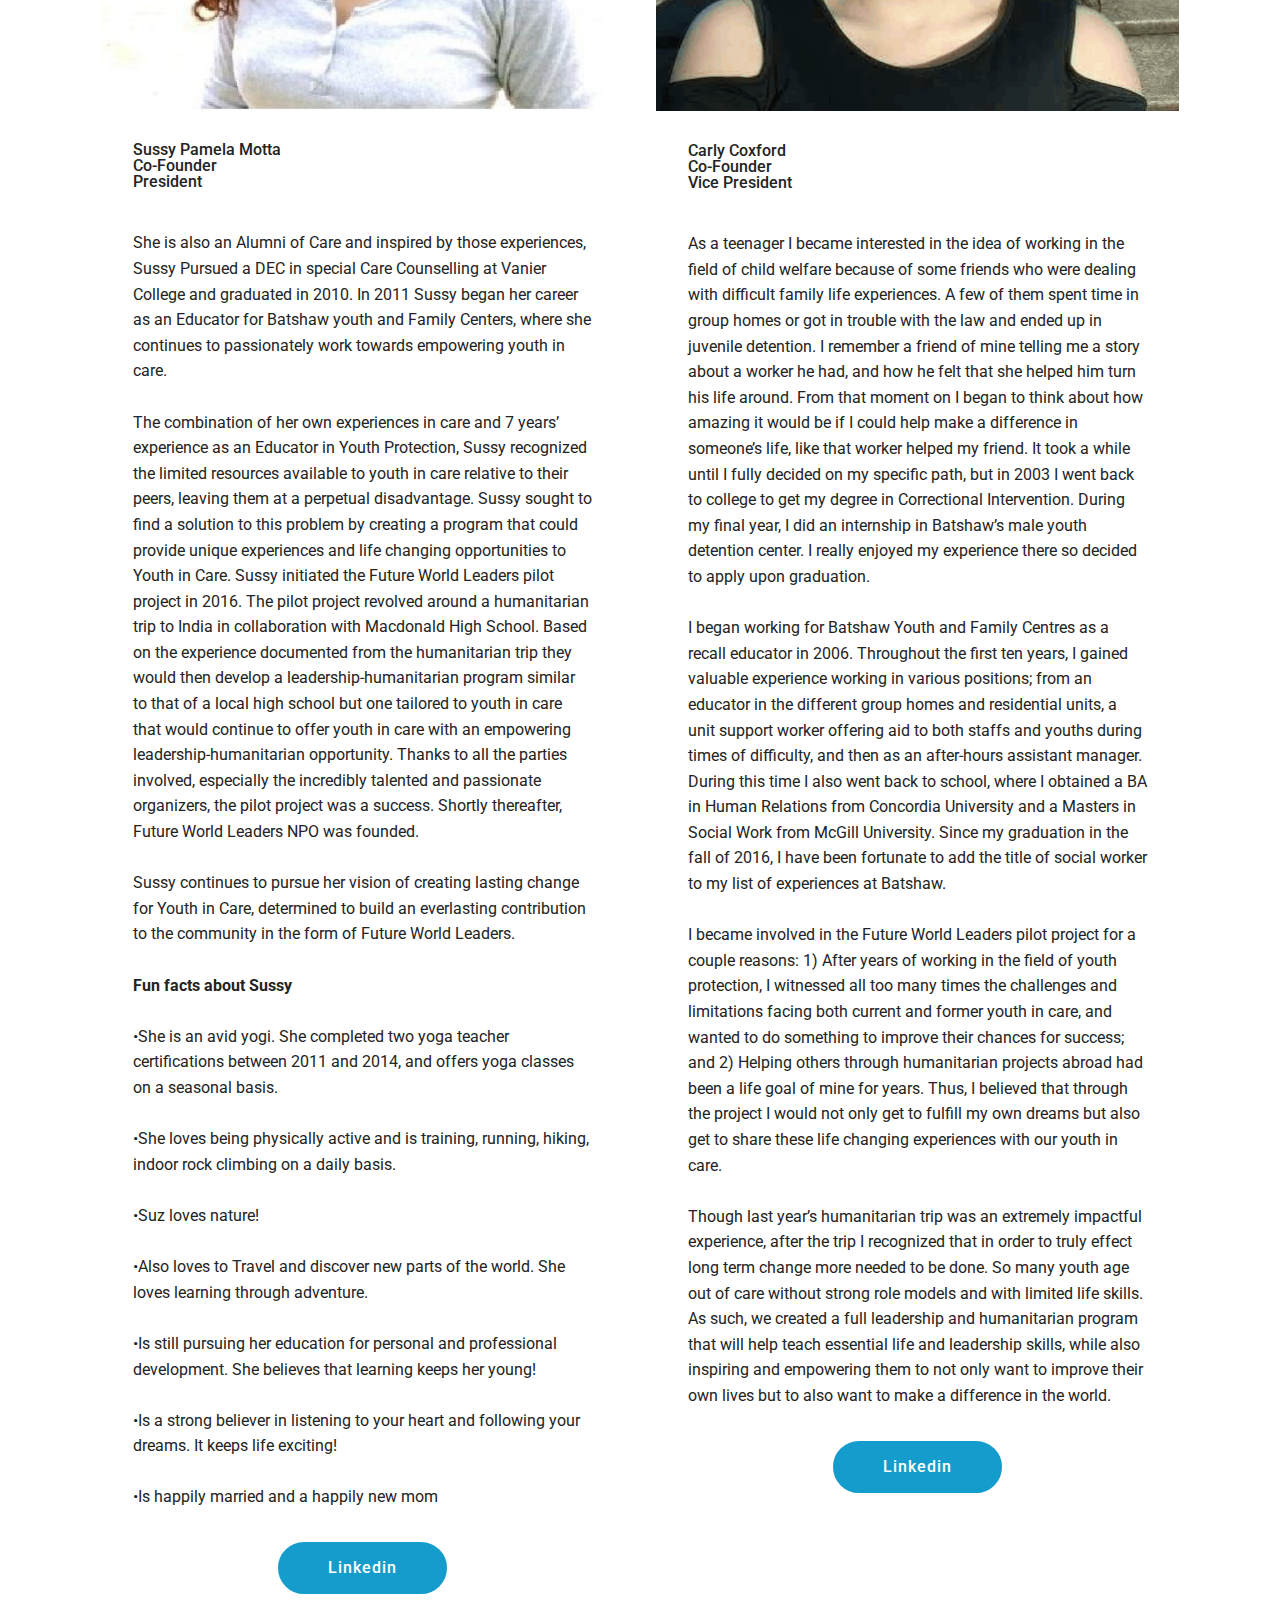
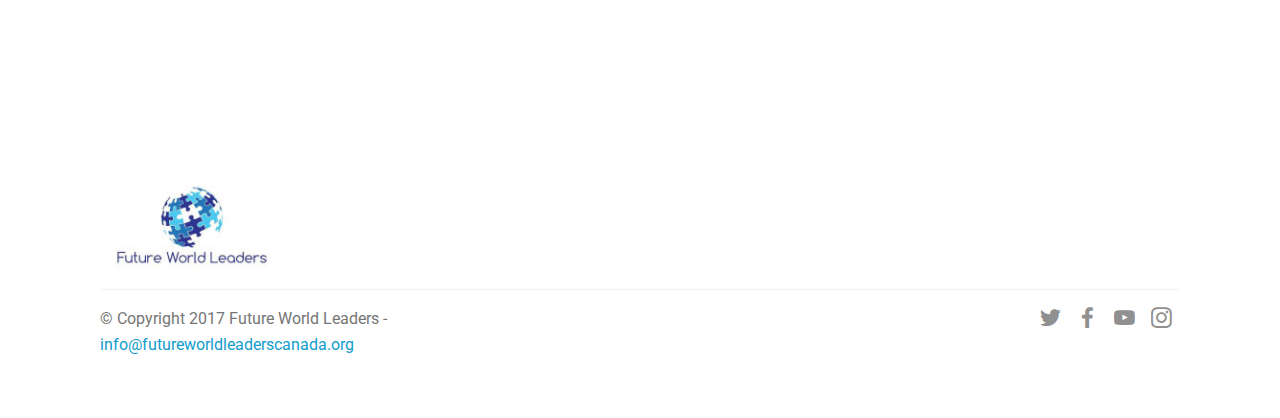
<file: page11.html>
<!DOCTYPE html>
<html >
<head>
  <!-- Site made with Mobirise Website Builder v4.8.1, https://mobirise.com -->
  <meta charset="UTF-8">
  <meta http-equiv="X-UA-Compatible" content="IE=edge">
  <meta name="generator" content="Mobirise v4.8.1, mobirise.com">
  <meta name="viewport" content="width=device-width, initial-scale=1, minimum-scale=1">
  <link rel="shortcut icon" href="assets/images/fwl-122x64.jpg" type="image/x-icon">
  <meta name="description" content="">
  <title>Page 11</title>
  <link rel="stylesheet" href="assets/web/assets/mobirise-icons/mobirise-icons.css">
  <link rel="stylesheet" href="assets/tether/tether.min.css">
  <link rel="stylesheet" href="assets/bootstrap/css/bootstrap.min.css">
  <link rel="stylesheet" href="assets/bootstrap/css/bootstrap-grid.min.css">
  <link rel="stylesheet" href="assets/bootstrap/css/bootstrap-reboot.min.css">
  <link rel="stylesheet" href="assets/socicon/css/styles.css">
  <link rel="stylesheet" href="assets/dropdown/css/style.css">
  <link rel="stylesheet" href="assets/theme/css/style.css">
  <link rel="stylesheet" href="assets/mobirise/css/mbr-additional.css" type="text/css">
  
  
  
</head>
<body>
  <section class="menu cid-r0P3fYh6pU" once="menu" id="menu2-2p">

    

    <nav class="navbar navbar-expand beta-menu navbar-dropdown align-items-center navbar-fixed-top navbar-toggleable-sm">
        <button class="navbar-toggler navbar-toggler-right" type="button" data-toggle="collapse" data-target="#navbarSupportedContent" aria-controls="navbarSupportedContent" aria-expanded="false" aria-label="Toggle navigation">
            <div class="hamburger">
                <span></span>
                <span></span>
                <span></span>
                <span></span>
            </div>
        </button>
        <div class="menu-logo">
            <div class="navbar-brand">
                <span class="navbar-logo">
                    
                        <img src="assets/images/fwl-122x64.jpg" alt="Mobirise" title="" style="height: 3.8rem;">
                    
                </span>
                
            </div>
        </div>
        <div class="collapse navbar-collapse" id="navbarSupportedContent">
            <ul class="navbar-nav nav-dropdown" data-app-modern-menu="true"><li class="nav-item">
                    <a class="nav-link link text-black display-4" href="index.html">
                        home</a>
                </li><li class="nav-item dropdown"><a class="nav-link link text-black dropdown-toggle display-4" href="https://mobirise.com" data-toggle="dropdown-submenu" aria-expanded="false">
                        about</a><div class="dropdown-menu"><a class="text-black dropdown-item display-4" href="about.html#header9-a">who we are</a><a class="text-black dropdown-item display-4" href="about.html#content4-e" aria-expanded="false">our mission</a><a class="text-black dropdown-item display-4" href="about.html#features3-g" aria-expanded="false">our team</a><div class="dropdown"><a class="text-black dropdown-item dropdown-toggle display-4" href="page14.html" aria-expanded="false" data-toggle="dropdown-submenu">governing documents</a><div class="dropdown-menu dropdown-submenu"><div class="dropdown"><a class="text-black dropdown-item dropdown-toggle display-4" href="assets/files/FWL%202018%20financial%20statement.pdf" aria-expanded="false" target="_blank" data-toggle="dropdown-submenu">financial Statements</a><div class="dropdown-menu dropdown-submenu"><a class="text-black dropdown-item display-4" href="assets/files/FWL 2018 financial statement.pdf" aria-expanded="false" target="_blank">2017-2018</a></div></div><div class="dropdown"><a class="text-black dropdown-item dropdown-toggle display-4" href="page14.html" aria-expanded="false" data-toggle="dropdown-submenu">annual Report&nbsp;</a><div class="dropdown-menu dropdown-submenu"><a class="text-black dropdown-item display-4" href="assets/files/AGM%20report%20final%20copy%20-%20we%20got%20this.pdf" aria-expanded="false" target="_blank">2017-2018</a></div></div><a class="text-black dropdown-item display-4" href="assets/files/Revised-FWL-Bylaws%20(1)%20(1).pdf" aria-expanded="true">bylaws</a></div></div></div></li><li class="nav-item"><a class="nav-link link text-black display-4" href="program.html">
                        program</a></li><li class="nav-item dropdown"><a class="nav-link link text-black dropdown-toggle display-4" href="gallery.html" data-toggle="dropdown-submenu" aria-expanded="false">
                        galleries</a><div class="dropdown-menu"><a class="text-black dropdown-item display-4" href="page6.html">2016-2017</a><a class="text-black dropdown-item display-4" href="page10.html" aria-expanded="false">2017-2018</a></div></li><li class="nav-item"><a class="nav-link link text-black display-4" href="join.html">
                        get involved</a></li><li class="nav-item"><a class="nav-link link text-black display-4" href="https://www.gofundme.com/futureworldleadersnpo" target="_blank">
                        donate</a></li>
                <li class="nav-item">
                    <a class="nav-link link text-black display-4" href="https://fwlywc.blogspot.com/">
                        news</a>
                </li><li class="nav-item"><a class="nav-link link text-black display-4" href="https://fwlca.github.io/fr">
                        FR</a></li></ul>
            <div class="navbar-buttons mbr-section-btn"><a class="btn btn-sm btn-primary display-4" href="tel:+1-514-774-7950">
                    <span class="btn-icon mbri-mobile mbr-iconfont mbr-iconfont-btn"></span></a></div>
        </div>
    </nav>
</section>

<section class="engine"><a href="https://mobiri.se/c">website builder</a></section><section class="header1 cid-r0P3fZ8ztT mbr-parallax-background" id="header1-2q">

    

    

    <div class="container">
        <div class="row justify-content-md-center">
            <div class="mbr-white col-md-10">
                <h1 class="mbr-section-title align-center mbr-bold pb-3 mbr-fonts-style display-1"><br>WHO WE ARE</h1>
                
                
                
            </div>
        </div>
    </div>

</section>

<section class="header9 cid-r0P3fZWDR7 mbr-fullscreen" id="header9-2r">

    

    

    <div class="container">
        <div class="media-container-column mbr-white col-md-8">
            
            
            <p class="mbr-text align-left pb-3 mbr-fonts-style display-5"><strong><em>"Never doubt that a small group of thoughtful, commited citizens can change the world, indeed, it is the only thing that ever has."
</em></strong><br>-Margaret Mead
<br>
<br>Future World Leaders (FWL) is a non-profit organization devoted to empowering youth that are currently receiving services from the Department of Youth Protection (DYP). Our participant profile includes youth aged between 14 and 18 years old who are living with either their own families, in foster care, in a group home, in residential placement or transitioning to independent living, and receiving services at the time of application to the Future World Leaders program. <br><br>We empower the youth by fueling them with leadership tools and a life changing experience, while allowing them to immerse themselves in doing something greater for the less fortunate children in communities abroad. 
<br>
<br>In 2016-2017 we launched our first Future World Leader’s pilot project; a humanitarian trip to India, where our youth volunteered at the Tender Heart School. The program proved to be successful, as both participants expressed that the program had a positive impact in their lives. One of the two youth has even chosen to continue participating with us. Since his enrollment with Future World Leaders, he has taken school more seriously, pursued personal goals like getting his driver licence, has more positive connections in the community, and has expressed that this program helps him stay out of trouble while doing something he likes to do; helping others. He has also expressed that this program is in line with his future goals, as he hopes to one day return to Inukjuak and help shape his community into a better place to live.
<br></p>
            <div class="mbr-section-btn align-left"><a class="btn btn-md btn-primary display-4" href="about.html#content4-e">MISSION</a>
                <a class="btn btn-md btn-black-outline display-4" href="about.html#content4-f">TEAM</a></div>
        </div>
    </div>

    
</section>

<section class="cid-r0P3g11Vsy mbr-fullscreen mbr-parallax-background" id="header2-2s">

    

    

    <div class="container align-center">
        <div class="row justify-content-md-center">
            <div class="mbr-white col-md-10">
                
                
                
                
            </div>
        </div>
    </div>
    
</section>

<section class="mbr-section content4 cid-r0P3g1Zca5" id="content4-2t">

    

    <div class="container">
        <div class="media-container-row">
            <div class="title col-12 col-md-8">
                <h2 class="align-center pb-3 mbr-fonts-style display-2"><strong>OUR MISSION</strong></h2>
                <h3 class="mbr-section-subtitle align-center mbr-light mbr-fonts-style display-5"><strong>To empower and inspire youth under government care, while making a difference across the world.</strong></h3>
                
            </div>
        </div>
    </div>
</section>

<section class="mbr-section content4 cid-r0P3g2La30" id="content4-2u">

    

    <div class="container">
        <div class="media-container-row">
            <div class="title col-12 col-md-8">
                <h2 class="align-center pb-3 mbr-fonts-style display-2"><strong>OUR VISION</strong></h2>
                <h3 class="mbr-section-subtitle align-center mbr-light mbr-fonts-style display-5"><strong>To improve the outcome statistics of former youth in care across Canada.&nbsp;</strong></h3>
                
            </div>
        </div>
    </div>
</section>

<section class="cid-r0P3g3wiFp mbr-fullscreen mbr-parallax-background" id="header2-2v">

    

    

    <div class="container align-center">
        <div class="row justify-content-md-center">
            <div class="mbr-white col-md-10">
                
                
                
                
            </div>
        </div>
    </div>
    
</section>

<section class="mbr-section content5 cid-r0P3g4spQ6" id="content5-2w">

    

    

    <div class="container">
        <div class="media-container-row">
            <div class="title col-12 col-md-8">
                <h2 class="align-center mbr-bold mbr-white pb-3 mbr-fonts-style display-1">OUR TEAM</h2>
                
                
                
            </div>
        </div>
    </div>
</section>

<section class="features3 cid-r0P3g5fPLv" id="features3-2x">

    

    
    <div class="container">
        <div class="media-container-row">
            <div class="card p-3 col-12 col-md-6">
                <div class="card-wrapper">
                    <div class="card-img">
                        <img src="assets/images/aaiaagdgaaaaaqaaaaaaaasgaaaajdi4yzuwyzvhltkyy2itndkwos05zty1lwixnje4ngrmywm2nq-450x451.jpg" alt="Mobirise" title="">
                    </div>
                    <div class="card-box">
                        <h4 class="card-title mbr-fonts-style display-7">Sussy Pamela Motta
<div>Co-Founder</div><div>President</div><div><br></div></h4>
                        <p class="mbr-text mbr-fonts-style display-7">She is also an Alumni of Care and inspired by those experiences, Sussy Pursued a DEC in special Care Counselling at Vanier College and graduated in 2010. In 2011 Sussy began her career as an Educator for Batshaw youth and Family Centers, where she continues to passionately work towards empowering youth in care.
<br>
<br>The combination of her own experiences in care and 7 years’ experience as an Educator in Youth Protection, Sussy recognized the limited resources available to youth in care relative to their peers, leaving them at a perpetual disadvantage. Sussy sought to find a solution to this problem by creating a program that could provide unique experiences and life changing opportunities to Youth in Care. Sussy initiated the Future World Leaders pilot project in 2016. The pilot project revolved around a humanitarian trip to India in collaboration with Macdonald High School. Based on the experience documented from the humanitarian trip they would then develop a leadership-humanitarian program similar to that of a local high school but one tailored to youth in care that would continue to offer youth in care with an empowering leadership-humanitarian opportunity. Thanks to all the parties involved, especially the incredibly talented and passionate organizers, the pilot project was a success. Shortly thereafter, Future World Leaders NPO was founded.
<br>
<br>Sussy continues to pursue her vision of creating lasting change for Youth in Care, determined to build an everlasting contribution to the community in the form of Future World Leaders. 
<br>
<strong><br>Fun facts about Sussy
</strong><br>
<br>•She is an avid yogi. She completed two yoga teacher certifications between 2011 and 2014, and offers yoga classes on a seasonal basis.
<br>
<br>•She loves being physically active and is training, running, hiking, indoor rock climbing on a daily basis.
<br>
<br>•Suz loves nature!
<br>
<br>•Also loves to Travel and discover new parts of the world. She loves learning through adventure.
<br>
<br>•Is still pursuing her education for personal and professional development. She believes that learning keeps her young! <br><br>•Is a strong believer in listening to your heart and following your dreams. It keeps life exciting!
<br><br>•Is happily married and a happily new mom&nbsp;<br></p>
                    </div>
                    <div class="mbr-section-btn text-center"><a href="https://ca.linkedin.com/in/sussy-pamela-motta-0a6a42b6" class="btn btn-primary display-4" target="_blank">
                            Linkedin</a></div>
                </div>
            </div>

            <div class="card p-3 col-12 col-md-6">
                <div class="card-wrapper">
                    <div class="card-img">
                        <img src="assets/images/untitled66666667-520x522.png" alt="Mobirise" title="">
                    </div>
                    <div class="card-box">
                        <h4 class="card-title mbr-fonts-style display-7">Carly Coxford
<div>Co-Founder </div><div>Vice President</div><div><br></div></h4>
                        <p class="mbr-text mbr-fonts-style display-7">As a teenager I became interested in the idea of working in the field of child welfare because of some friends who were dealing with difficult family life experiences. A few of them spent time in group homes or got in trouble with the law and ended up in juvenile detention. I remember a friend of mine telling me a story about a worker he had, and how he felt that she helped him turn his life around. From that moment on I began to think about how amazing it would be if I could help make a difference in someone’s life, like that worker helped my friend. It took a while until I fully decided on my specific path, but in 2003 I went back to college to get my degree in Correctional Intervention. During my final year, I did an internship in Batshaw’s male youth detention center. I really enjoyed my experience there so decided to apply upon graduation.
<br>
<br>I began working for Batshaw Youth and Family Centres as a recall educator in 2006. Throughout the first ten years, I gained valuable experience working in various positions; from an educator in the different group homes and residential units, a unit support worker offering aid to both staffs and youths during times of difficulty, and then as an after-hours assistant manager. During this time I also went back to school, where I obtained a BA in Human Relations from Concordia University and a Masters in Social Work from McGill University. Since my graduation in the fall of 2016, I have been fortunate to add the title of social worker to my list of experiences at Batshaw.
<br>
<br>I became involved in the Future World Leaders pilot project for a couple reasons: 1) After years of working in the field of youth protection, I witnessed all too many times the challenges and limitations facing both current and former youth in care, and wanted to do something to improve their chances for success; and 2) Helping others through humanitarian projects abroad had been a life goal of mine for years. Thus, I believed that through the project I would not only get to fulfill my own dreams but also get to share these life changing experiences with our youth in care. 
<br>
<br>Though last year’s humanitarian trip was an extremely impactful experience, after the trip I recognized that in order to truly effect long term change more needed to be done. So many youth age out of care without strong role models and with limited life skills. As such, we created a full leadership and humanitarian program that will help teach essential life and leadership skills, while also inspiring and empowering them to not only want to improve their own lives but to also want to make a difference in the world.&nbsp;</p>
                    </div>
                    <div class="mbr-section-btn text-center"><a href="https://ca.linkedin.com/in/carly-coxford-aba393105" class="btn btn-primary display-4" target="_blank">
                            Linkedin</a></div>
                </div>
            </div>

            

            
        </div>
    </div>
</section>

<section class="cid-r0P3g6ruR5" id="footer5-2y">

    

    

    <div class="container">
        <div class="media-container-row">
            <div class="col-md-3">
                <div class="media-wrap">
                    
                       <img src="assets/images/fwl-192x100.jpg" alt="Mobirise" title="">
                    
                </div>
            </div>
            <div class="col-md-9">
                <p class="mbr-text align-right links mbr-fonts-style display-7"></p>
            </div>
        </div>
        <div class="footer-lower">
            <div class="media-container-row">
                <div class="col-md-12">
                    <hr>
                </div>
            </div>
            <div class="media-container-row mbr-white">
                <div class="col-md-6 copyright">
                    <p class="mbr-text mbr-fonts-style display-7">© Copyright 2017 Future World Leaders - <a href="mailto:info@futureworldleaderscanada.org">info@futureworldleaderscanada.org</a>&nbsp;<br></p>
                </div>
                <div class="col-md-6">
                    <div class="social-list align-right">
                        <div class="soc-item">
                            <a href="https://twitter.com/FWL_YWC" target="_blank">
                                <span class="mbr-iconfont mbr-iconfont-social socicon-twitter socicon"></span>
                            </a>
                        </div>
                        <div class="soc-item">
                            <a href="https://www.facebook.com/humanitarianprogram" target="_blank">
                                <span class="mbr-iconfont mbr-iconfont-social socicon-facebook socicon"></span>
                            </a>
                        </div>
                        <div class="soc-item">
                            <a href="https://www.youtube.com/" target="_blank">
                                <span class="mbr-iconfont mbr-iconfont-social socicon-youtube socicon"></span>
                            </a>
                        </div>
                        <div class="soc-item">
                            <a href="https://www.instagram.com/fwlmontreal/" target="_blank">
                                <span class="mbr-iconfont mbr-iconfont-social socicon-instagram socicon"></span>
                            </a>
                        </div>
                        
                        
                    </div>
                </div>
            </div>
        </div>
    </div>
</section>


  <script src="assets/web/assets/jquery/jquery.min.js"></script>
  <script src="assets/popper/popper.min.js"></script>
  <script src="assets/tether/tether.min.js"></script>
  <script src="assets/bootstrap/js/bootstrap.min.js"></script>
  <script src="assets/dropdown/js/script.min.js"></script>
  <script src="assets/touchswipe/jquery.touch-swipe.min.js"></script>
  <script src="assets/parallax/jarallax.min.js"></script>
  <script src="assets/smoothscroll/smooth-scroll.js"></script>
  <script src="assets/theme/js/script.js"></script>
  
  
</body>
</html>
</file>
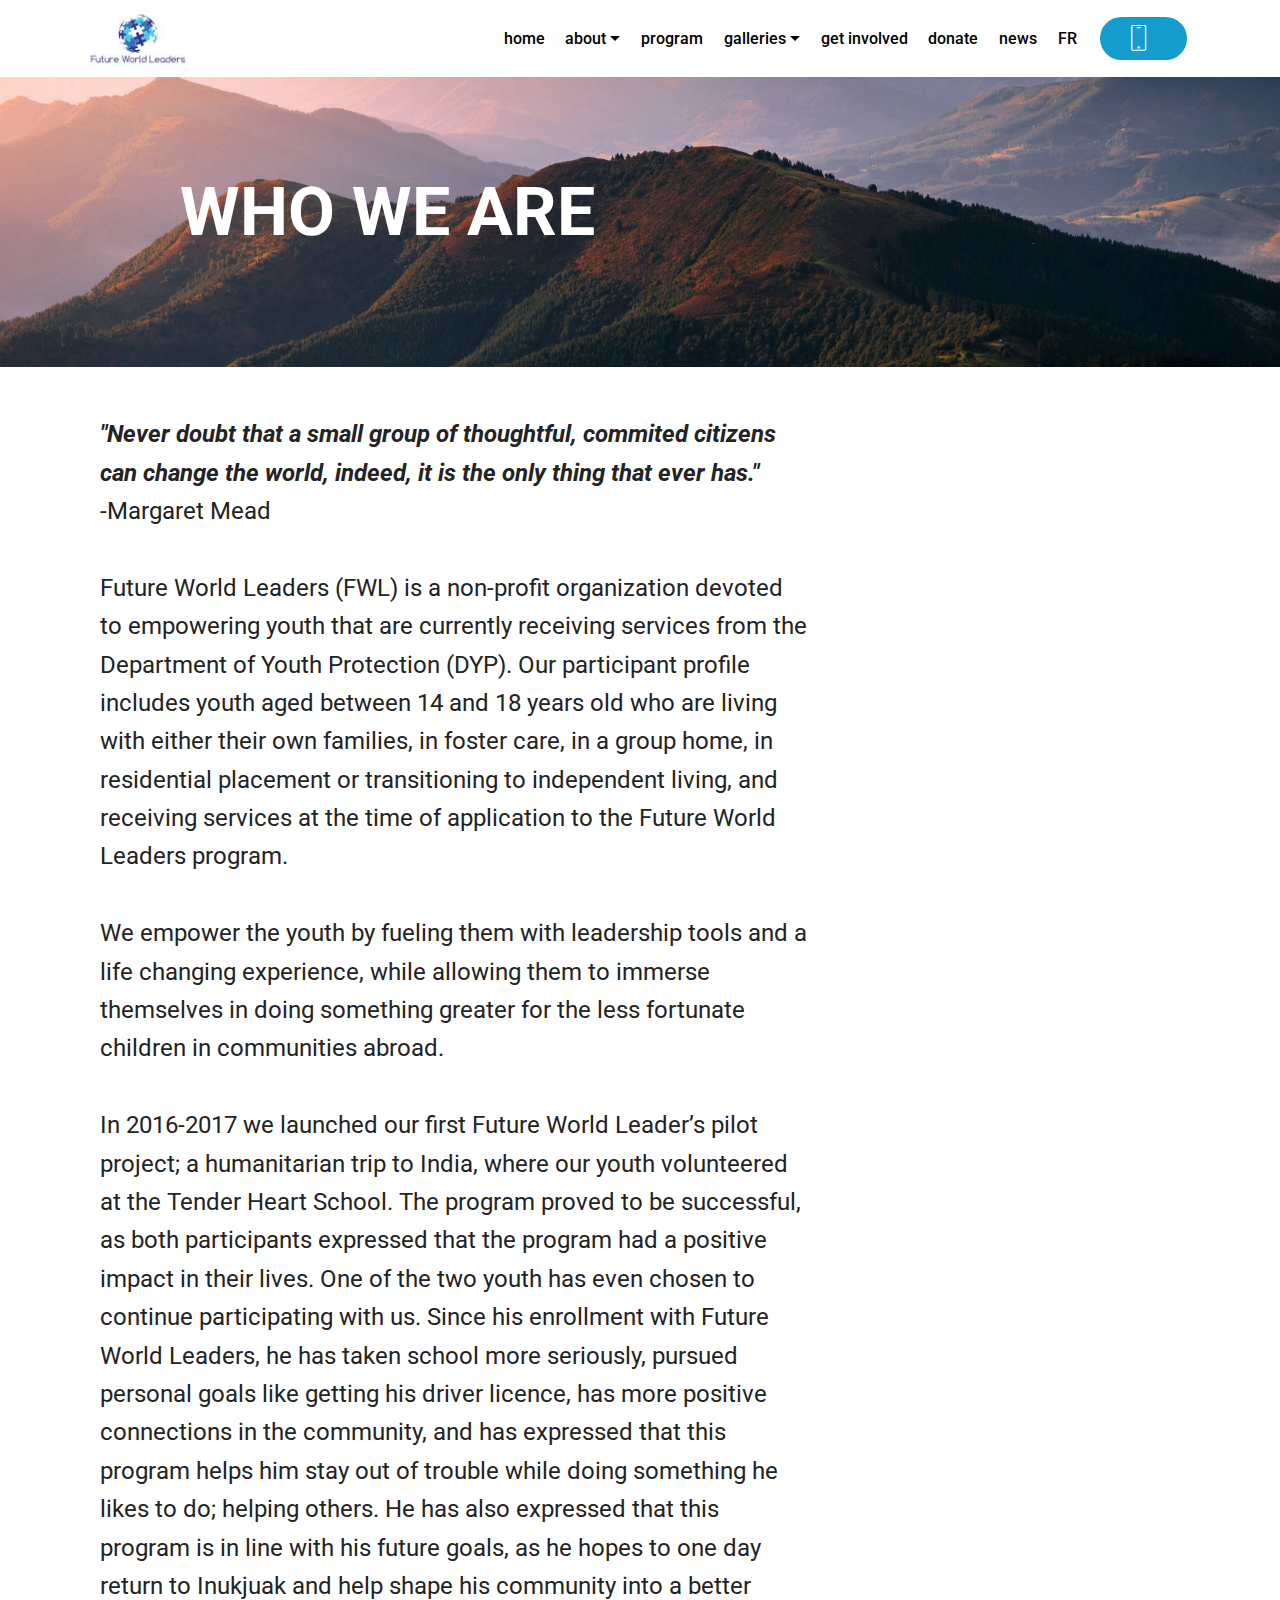
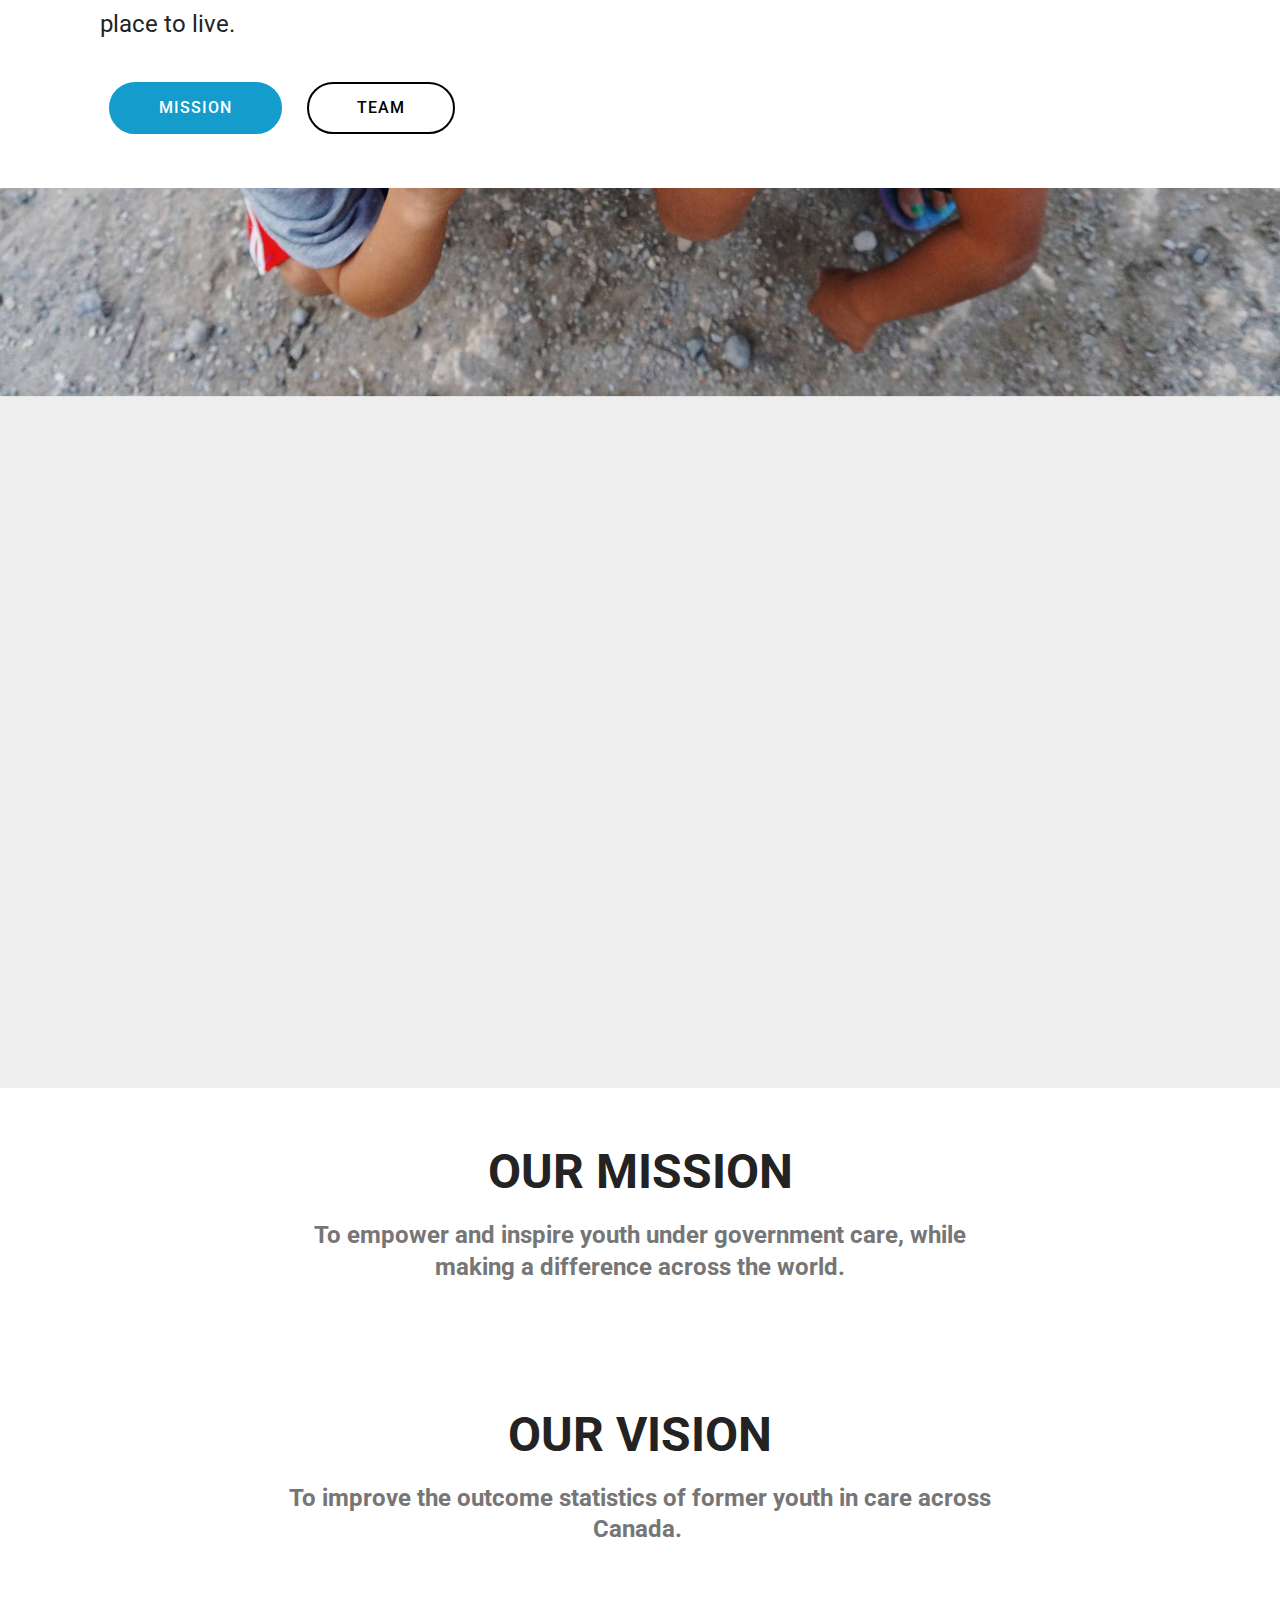
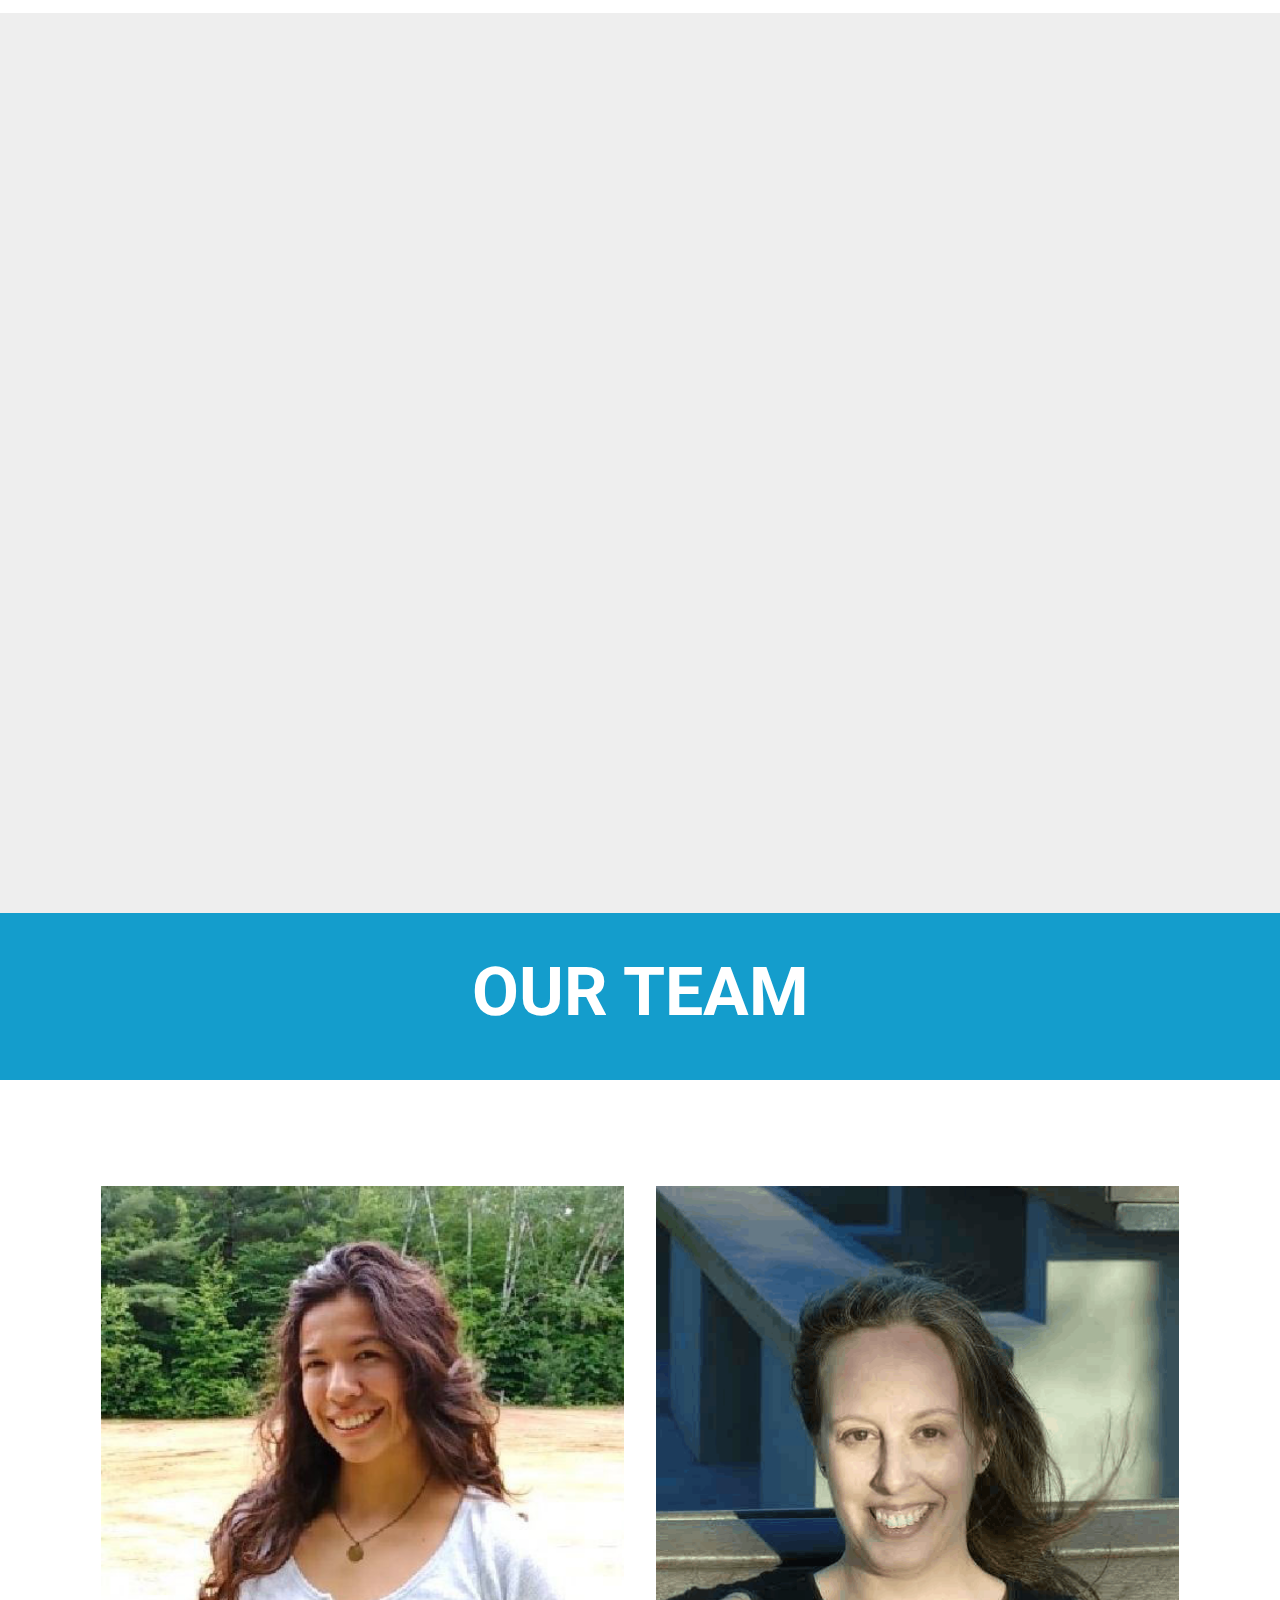
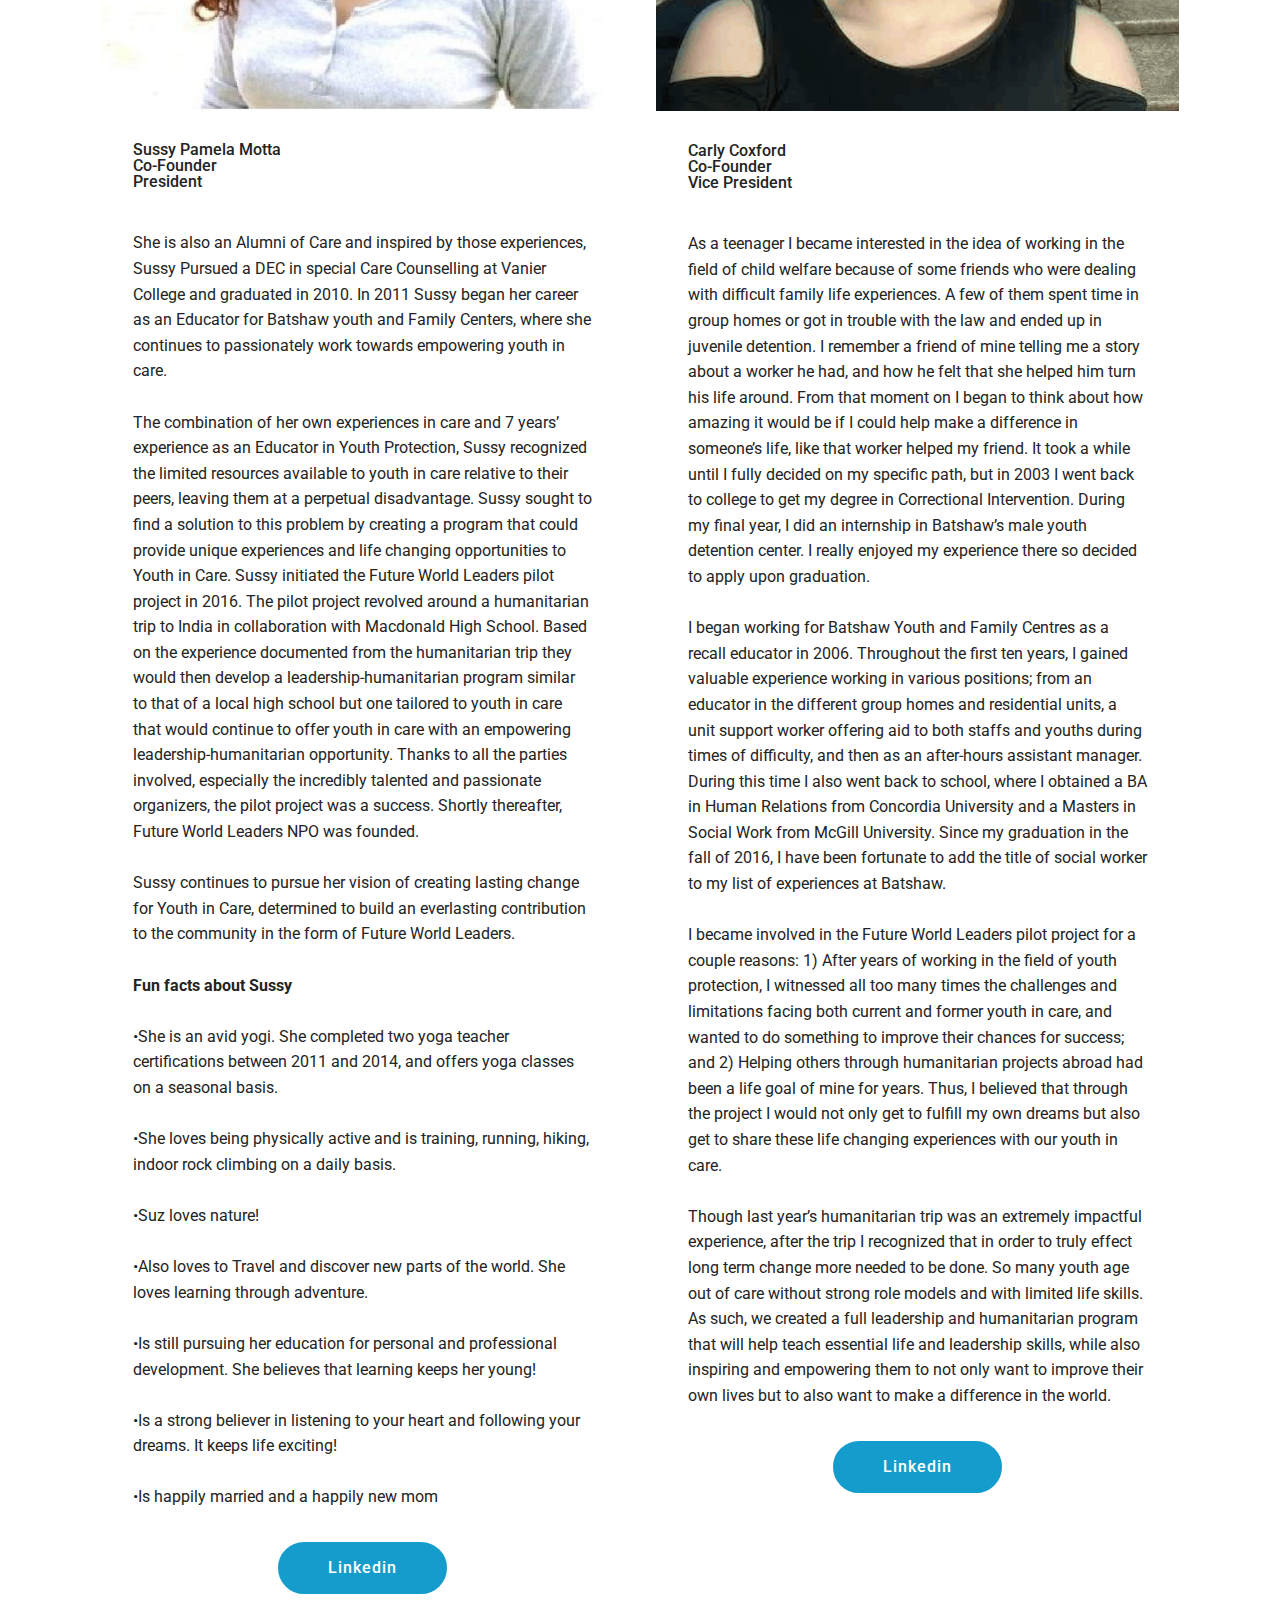
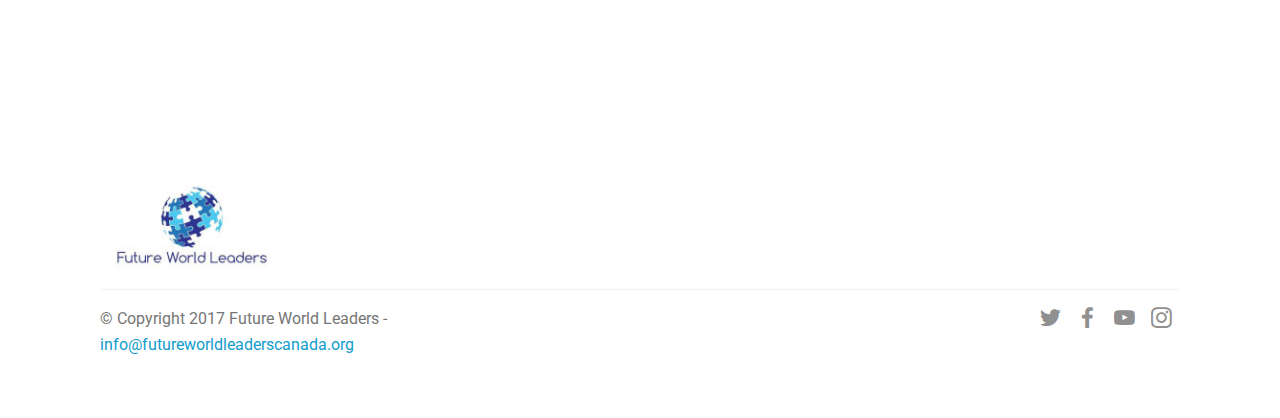
<file: page12.html>
<!DOCTYPE html>
<html >
<head>
  <!-- Site made with Mobirise Website Builder v4.8.1, https://mobirise.com -->
  <meta charset="UTF-8">
  <meta http-equiv="X-UA-Compatible" content="IE=edge">
  <meta name="generator" content="Mobirise v4.8.1, mobirise.com">
  <meta name="viewport" content="width=device-width, initial-scale=1, minimum-scale=1">
  <link rel="shortcut icon" href="assets/images/fwl-122x64.jpg" type="image/x-icon">
  <meta name="description" content="">
  <title>Page 12</title>
  <link rel="stylesheet" href="assets/web/assets/mobirise-icons/mobirise-icons.css">
  <link rel="stylesheet" href="assets/tether/tether.min.css">
  <link rel="stylesheet" href="assets/bootstrap/css/bootstrap.min.css">
  <link rel="stylesheet" href="assets/bootstrap/css/bootstrap-grid.min.css">
  <link rel="stylesheet" href="assets/bootstrap/css/bootstrap-reboot.min.css">
  <link rel="stylesheet" href="assets/socicon/css/styles.css">
  <link rel="stylesheet" href="assets/dropdown/css/style.css">
  <link rel="stylesheet" href="assets/theme/css/style.css">
  <link rel="stylesheet" href="assets/mobirise/css/mbr-additional.css" type="text/css">
  
  
  
</head>
<body>
  <section class="menu cid-r0P3tW1QHk" once="menu" id="menu2-2z">

    

    <nav class="navbar navbar-expand beta-menu navbar-dropdown align-items-center navbar-fixed-top navbar-toggleable-sm">
        <button class="navbar-toggler navbar-toggler-right" type="button" data-toggle="collapse" data-target="#navbarSupportedContent" aria-controls="navbarSupportedContent" aria-expanded="false" aria-label="Toggle navigation">
            <div class="hamburger">
                <span></span>
                <span></span>
                <span></span>
                <span></span>
            </div>
        </button>
        <div class="menu-logo">
            <div class="navbar-brand">
                <span class="navbar-logo">
                    
                        <img src="assets/images/fwl-122x64.jpg" alt="Mobirise" title="" style="height: 3.8rem;">
                    
                </span>
                
            </div>
        </div>
        <div class="collapse navbar-collapse" id="navbarSupportedContent">
            <ul class="navbar-nav nav-dropdown" data-app-modern-menu="true"><li class="nav-item">
                    <a class="nav-link link text-black display-4" href="index.html">
                        home</a>
                </li><li class="nav-item dropdown"><a class="nav-link link text-black dropdown-toggle display-4" href="https://mobirise.com" data-toggle="dropdown-submenu" aria-expanded="false">
                        about</a><div class="dropdown-menu"><a class="text-black dropdown-item display-4" href="about.html#header9-a">who we are</a><a class="text-black dropdown-item display-4" href="about.html#content4-e" aria-expanded="false">our mission</a><a class="text-black dropdown-item display-4" href="about.html#features3-g" aria-expanded="false">our team</a><div class="dropdown"><a class="text-black dropdown-item dropdown-toggle display-4" href="page14.html" aria-expanded="false" data-toggle="dropdown-submenu">governing documents</a><div class="dropdown-menu dropdown-submenu"><div class="dropdown"><a class="text-black dropdown-item dropdown-toggle display-4" href="assets/files/FWL%202018%20financial%20statement.pdf" aria-expanded="false" target="_blank" data-toggle="dropdown-submenu">financial Statements</a><div class="dropdown-menu dropdown-submenu"><a class="text-black dropdown-item display-4" href="assets/files/FWL 2018 financial statement.pdf" aria-expanded="false" target="_blank">2017-2018</a></div></div><div class="dropdown"><a class="text-black dropdown-item dropdown-toggle display-4" href="page14.html" aria-expanded="false" data-toggle="dropdown-submenu">annual Report&nbsp;</a><div class="dropdown-menu dropdown-submenu"><a class="text-black dropdown-item display-4" href="assets/files/AGM%20report%20final%20copy%20-%20we%20got%20this.pdf" aria-expanded="false" target="_blank">2017-2018</a></div></div><a class="text-black dropdown-item display-4" href="assets/files/Revised-FWL-Bylaws%20(1)%20(1).pdf" aria-expanded="true">bylaws</a></div></div></div></li><li class="nav-item"><a class="nav-link link text-black display-4" href="program.html">
                        program</a></li><li class="nav-item dropdown"><a class="nav-link link text-black dropdown-toggle display-4" href="gallery.html" data-toggle="dropdown-submenu" aria-expanded="false">
                        galleries</a><div class="dropdown-menu"><a class="text-black dropdown-item display-4" href="page6.html">2016-2017</a><a class="text-black dropdown-item display-4" href="page10.html" aria-expanded="false">2017-2018</a></div></li><li class="nav-item"><a class="nav-link link text-black display-4" href="join.html">
                        get involved</a></li><li class="nav-item"><a class="nav-link link text-black display-4" href="https://www.gofundme.com/futureworldleadersnpo" target="_blank">
                        donate</a></li>
                <li class="nav-item">
                    <a class="nav-link link text-black display-4" href="https://fwlywc.blogspot.com/">
                        news</a>
                </li><li class="nav-item"><a class="nav-link link text-black display-4" href="https://fwlca.github.io/fr">
                        FR</a></li></ul>
            <div class="navbar-buttons mbr-section-btn"><a class="btn btn-sm btn-primary display-4" href="tel:+1-514-774-7950">
                    <span class="btn-icon mbri-mobile mbr-iconfont mbr-iconfont-btn"></span></a></div>
        </div>
    </nav>
</section>

<section class="engine"><a href="https://mobiri.se/c">web builder</a></section><section class="header1 cid-r0P3tWSLrB mbr-parallax-background" id="header1-30">

    

    

    <div class="container">
        <div class="row justify-content-md-center">
            <div class="mbr-white col-md-10">
                <h1 class="mbr-section-title align-center mbr-bold pb-3 mbr-fonts-style display-1"><br>WHO WE ARE</h1>
                
                
                
            </div>
        </div>
    </div>

</section>

<section class="header9 cid-r0P3tXGb0w mbr-fullscreen" id="header9-31">

    

    

    <div class="container">
        <div class="media-container-column mbr-white col-md-8">
            
            
            <p class="mbr-text align-left pb-3 mbr-fonts-style display-5"><strong><em>"Never doubt that a small group of thoughtful, commited citizens can change the world, indeed, it is the only thing that ever has."
</em></strong><br>-Margaret Mead
<br>
<br>Future World Leaders (FWL) is a non-profit organization devoted to empowering youth that are currently receiving services from the Department of Youth Protection (DYP). Our participant profile includes youth aged between 14 and 18 years old who are living with either their own families, in foster care, in a group home, in residential placement or transitioning to independent living, and receiving services at the time of application to the Future World Leaders program. <br><br>We empower the youth by fueling them with leadership tools and a life changing experience, while allowing them to immerse themselves in doing something greater for the less fortunate children in communities abroad. 
<br>
<br>In 2016-2017 we launched our first Future World Leader’s pilot project; a humanitarian trip to India, where our youth volunteered at the Tender Heart School. The program proved to be successful, as both participants expressed that the program had a positive impact in their lives. One of the two youth has even chosen to continue participating with us. Since his enrollment with Future World Leaders, he has taken school more seriously, pursued personal goals like getting his driver licence, has more positive connections in the community, and has expressed that this program helps him stay out of trouble while doing something he likes to do; helping others. He has also expressed that this program is in line with his future goals, as he hopes to one day return to Inukjuak and help shape his community into a better place to live.
<br></p>
            <div class="mbr-section-btn align-left"><a class="btn btn-md btn-primary display-4" href="about.html#content4-e">MISSION</a>
                <a class="btn btn-md btn-black-outline display-4" href="about.html#content4-f">TEAM</a></div>
        </div>
    </div>

    
</section>

<section class="cid-r0P3tYHLeg mbr-fullscreen mbr-parallax-background" id="header2-32">

    

    

    <div class="container align-center">
        <div class="row justify-content-md-center">
            <div class="mbr-white col-md-10">
                
                
                
                
            </div>
        </div>
    </div>
    
</section>

<section class="mbr-section content4 cid-r0P3tZxFnH" id="content4-33">

    

    <div class="container">
        <div class="media-container-row">
            <div class="title col-12 col-md-8">
                <h2 class="align-center pb-3 mbr-fonts-style display-2"><strong>OUR MISSION</strong></h2>
                <h3 class="mbr-section-subtitle align-center mbr-light mbr-fonts-style display-5"><strong>To empower and inspire youth under government care, while making a difference across the world.</strong></h3>
                
            </div>
        </div>
    </div>
</section>

<section class="mbr-section content4 cid-r0P3u0g94b" id="content4-34">

    

    <div class="container">
        <div class="media-container-row">
            <div class="title col-12 col-md-8">
                <h2 class="align-center pb-3 mbr-fonts-style display-2"><strong>OUR VISION</strong></h2>
                <h3 class="mbr-section-subtitle align-center mbr-light mbr-fonts-style display-5"><strong>To improve the outcome statistics of former youth in care across Canada.&nbsp;</strong></h3>
                
            </div>
        </div>
    </div>
</section>

<section class="cid-r0P3u14wir mbr-fullscreen mbr-parallax-background" id="header2-35">

    

    

    <div class="container align-center">
        <div class="row justify-content-md-center">
            <div class="mbr-white col-md-10">
                
                
                
                
            </div>
        </div>
    </div>
    
</section>

<section class="mbr-section content5 cid-r0P3u1SFc7" id="content5-36">

    

    

    <div class="container">
        <div class="media-container-row">
            <div class="title col-12 col-md-8">
                <h2 class="align-center mbr-bold mbr-white pb-3 mbr-fonts-style display-1">OUR TEAM</h2>
                
                
                
            </div>
        </div>
    </div>
</section>

<section class="features3 cid-r0P3u2EF3Q" id="features3-37">

    

    
    <div class="container">
        <div class="media-container-row">
            <div class="card p-3 col-12 col-md-6">
                <div class="card-wrapper">
                    <div class="card-img">
                        <img src="assets/images/aaiaagdgaaaaaqaaaaaaaasgaaaajdi4yzuwyzvhltkyy2itndkwos05zty1lwixnje4ngrmywm2nq-450x451.jpg" alt="Mobirise" title="">
                    </div>
                    <div class="card-box">
                        <h4 class="card-title mbr-fonts-style display-7">Sussy Pamela Motta
<div>Co-Founder</div><div>President</div><div><br></div></h4>
                        <p class="mbr-text mbr-fonts-style display-7">She is also an Alumni of Care and inspired by those experiences, Sussy Pursued a DEC in special Care Counselling at Vanier College and graduated in 2010. In 2011 Sussy began her career as an Educator for Batshaw youth and Family Centers, where she continues to passionately work towards empowering youth in care.
<br>
<br>The combination of her own experiences in care and 7 years’ experience as an Educator in Youth Protection, Sussy recognized the limited resources available to youth in care relative to their peers, leaving them at a perpetual disadvantage. Sussy sought to find a solution to this problem by creating a program that could provide unique experiences and life changing opportunities to Youth in Care. Sussy initiated the Future World Leaders pilot project in 2016. The pilot project revolved around a humanitarian trip to India in collaboration with Macdonald High School. Based on the experience documented from the humanitarian trip they would then develop a leadership-humanitarian program similar to that of a local high school but one tailored to youth in care that would continue to offer youth in care with an empowering leadership-humanitarian opportunity. Thanks to all the parties involved, especially the incredibly talented and passionate organizers, the pilot project was a success. Shortly thereafter, Future World Leaders NPO was founded.
<br>
<br>Sussy continues to pursue her vision of creating lasting change for Youth in Care, determined to build an everlasting contribution to the community in the form of Future World Leaders. 
<br>
<strong><br>Fun facts about Sussy
</strong><br>
<br>•She is an avid yogi. She completed two yoga teacher certifications between 2011 and 2014, and offers yoga classes on a seasonal basis.
<br>
<br>•She loves being physically active and is training, running, hiking, indoor rock climbing on a daily basis.
<br>
<br>•Suz loves nature!
<br>
<br>•Also loves to Travel and discover new parts of the world. She loves learning through adventure.
<br>
<br>•Is still pursuing her education for personal and professional development. She believes that learning keeps her young! <br><br>•Is a strong believer in listening to your heart and following your dreams. It keeps life exciting!
<br><br>•Is happily married and a happily new mom&nbsp;<br></p>
                    </div>
                    <div class="mbr-section-btn text-center"><a href="https://ca.linkedin.com/in/sussy-pamela-motta-0a6a42b6" class="btn btn-primary display-4" target="_blank">
                            Linkedin</a></div>
                </div>
            </div>

            <div class="card p-3 col-12 col-md-6">
                <div class="card-wrapper">
                    <div class="card-img">
                        <img src="assets/images/untitled66666667-520x522.png" alt="Mobirise" title="">
                    </div>
                    <div class="card-box">
                        <h4 class="card-title mbr-fonts-style display-7">Carly Coxford
<div>Co-Founder </div><div>Vice President</div><div><br></div></h4>
                        <p class="mbr-text mbr-fonts-style display-7">As a teenager I became interested in the idea of working in the field of child welfare because of some friends who were dealing with difficult family life experiences. A few of them spent time in group homes or got in trouble with the law and ended up in juvenile detention. I remember a friend of mine telling me a story about a worker he had, and how he felt that she helped him turn his life around. From that moment on I began to think about how amazing it would be if I could help make a difference in someone’s life, like that worker helped my friend. It took a while until I fully decided on my specific path, but in 2003 I went back to college to get my degree in Correctional Intervention. During my final year, I did an internship in Batshaw’s male youth detention center. I really enjoyed my experience there so decided to apply upon graduation.
<br>
<br>I began working for Batshaw Youth and Family Centres as a recall educator in 2006. Throughout the first ten years, I gained valuable experience working in various positions; from an educator in the different group homes and residential units, a unit support worker offering aid to both staffs and youths during times of difficulty, and then as an after-hours assistant manager. During this time I also went back to school, where I obtained a BA in Human Relations from Concordia University and a Masters in Social Work from McGill University. Since my graduation in the fall of 2016, I have been fortunate to add the title of social worker to my list of experiences at Batshaw.
<br>
<br>I became involved in the Future World Leaders pilot project for a couple reasons: 1) After years of working in the field of youth protection, I witnessed all too many times the challenges and limitations facing both current and former youth in care, and wanted to do something to improve their chances for success; and 2) Helping others through humanitarian projects abroad had been a life goal of mine for years. Thus, I believed that through the project I would not only get to fulfill my own dreams but also get to share these life changing experiences with our youth in care. 
<br>
<br>Though last year’s humanitarian trip was an extremely impactful experience, after the trip I recognized that in order to truly effect long term change more needed to be done. So many youth age out of care without strong role models and with limited life skills. As such, we created a full leadership and humanitarian program that will help teach essential life and leadership skills, while also inspiring and empowering them to not only want to improve their own lives but to also want to make a difference in the world.&nbsp;</p>
                    </div>
                    <div class="mbr-section-btn text-center"><a href="https://ca.linkedin.com/in/carly-coxford-aba393105" class="btn btn-primary display-4" target="_blank">
                            Linkedin</a></div>
                </div>
            </div>

            

            
        </div>
    </div>
</section>

<section class="cid-r0P3u3NHfd" id="footer5-38">

    

    

    <div class="container">
        <div class="media-container-row">
            <div class="col-md-3">
                <div class="media-wrap">
                    
                       <img src="assets/images/fwl-192x100.jpg" alt="Mobirise" title="">
                    
                </div>
            </div>
            <div class="col-md-9">
                <p class="mbr-text align-right links mbr-fonts-style display-7"></p>
            </div>
        </div>
        <div class="footer-lower">
            <div class="media-container-row">
                <div class="col-md-12">
                    <hr>
                </div>
            </div>
            <div class="media-container-row mbr-white">
                <div class="col-md-6 copyright">
                    <p class="mbr-text mbr-fonts-style display-7">© Copyright 2017 Future World Leaders - <a href="mailto:info@futureworldleaderscanada.org">info@futureworldleaderscanada.org</a>&nbsp;<br></p>
                </div>
                <div class="col-md-6">
                    <div class="social-list align-right">
                        <div class="soc-item">
                            <a href="https://twitter.com/FWL_YWC" target="_blank">
                                <span class="mbr-iconfont mbr-iconfont-social socicon-twitter socicon"></span>
                            </a>
                        </div>
                        <div class="soc-item">
                            <a href="https://www.facebook.com/humanitarianprogram" target="_blank">
                                <span class="mbr-iconfont mbr-iconfont-social socicon-facebook socicon"></span>
                            </a>
                        </div>
                        <div class="soc-item">
                            <a href="https://www.youtube.com/" target="_blank">
                                <span class="mbr-iconfont mbr-iconfont-social socicon-youtube socicon"></span>
                            </a>
                        </div>
                        <div class="soc-item">
                            <a href="https://www.instagram.com/fwlmontreal/" target="_blank">
                                <span class="mbr-iconfont mbr-iconfont-social socicon-instagram socicon"></span>
                            </a>
                        </div>
                        
                        
                    </div>
                </div>
            </div>
        </div>
    </div>
</section>


  <script src="assets/web/assets/jquery/jquery.min.js"></script>
  <script src="assets/popper/popper.min.js"></script>
  <script src="assets/tether/tether.min.js"></script>
  <script src="assets/bootstrap/js/bootstrap.min.js"></script>
  <script src="assets/dropdown/js/script.min.js"></script>
  <script src="assets/touchswipe/jquery.touch-swipe.min.js"></script>
  <script src="assets/parallax/jarallax.min.js"></script>
  <script src="assets/smoothscroll/smooth-scroll.js"></script>
  <script src="assets/theme/js/script.js"></script>
  
  
</body>
</html>
</file>
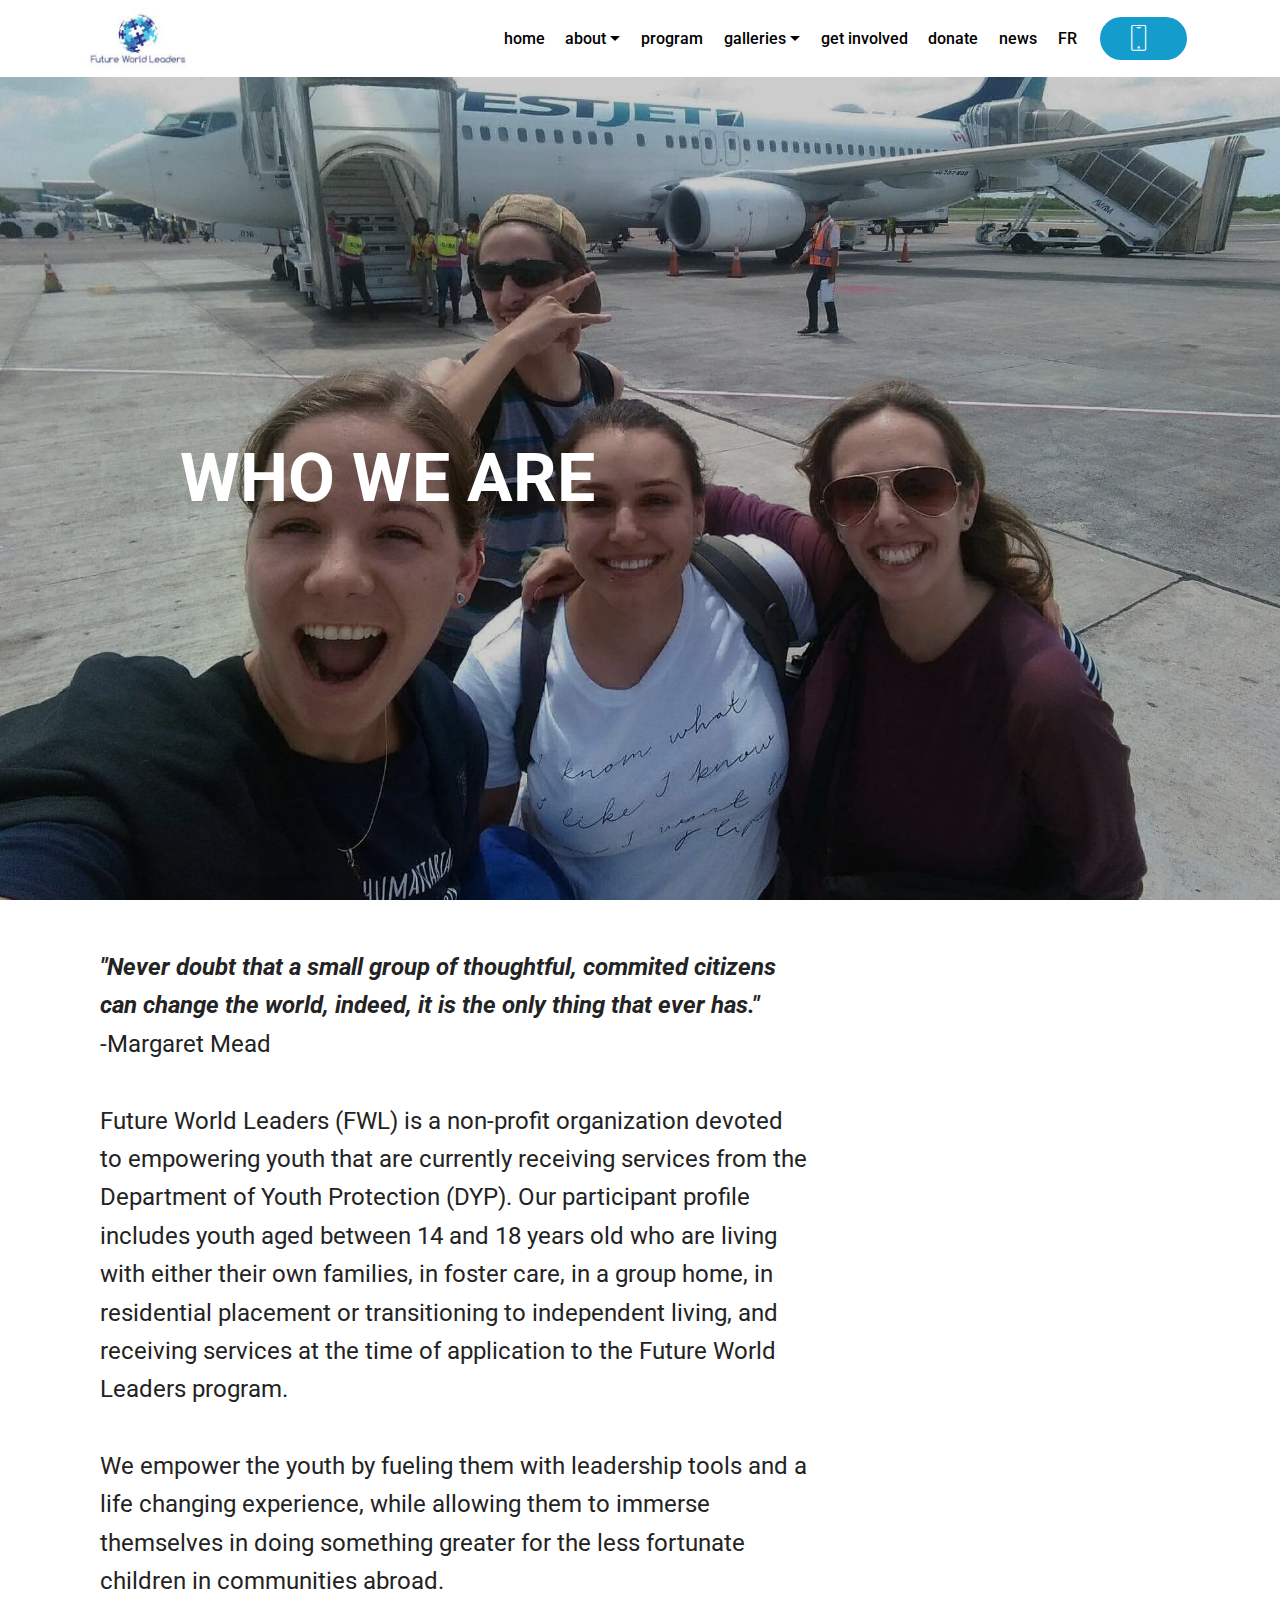
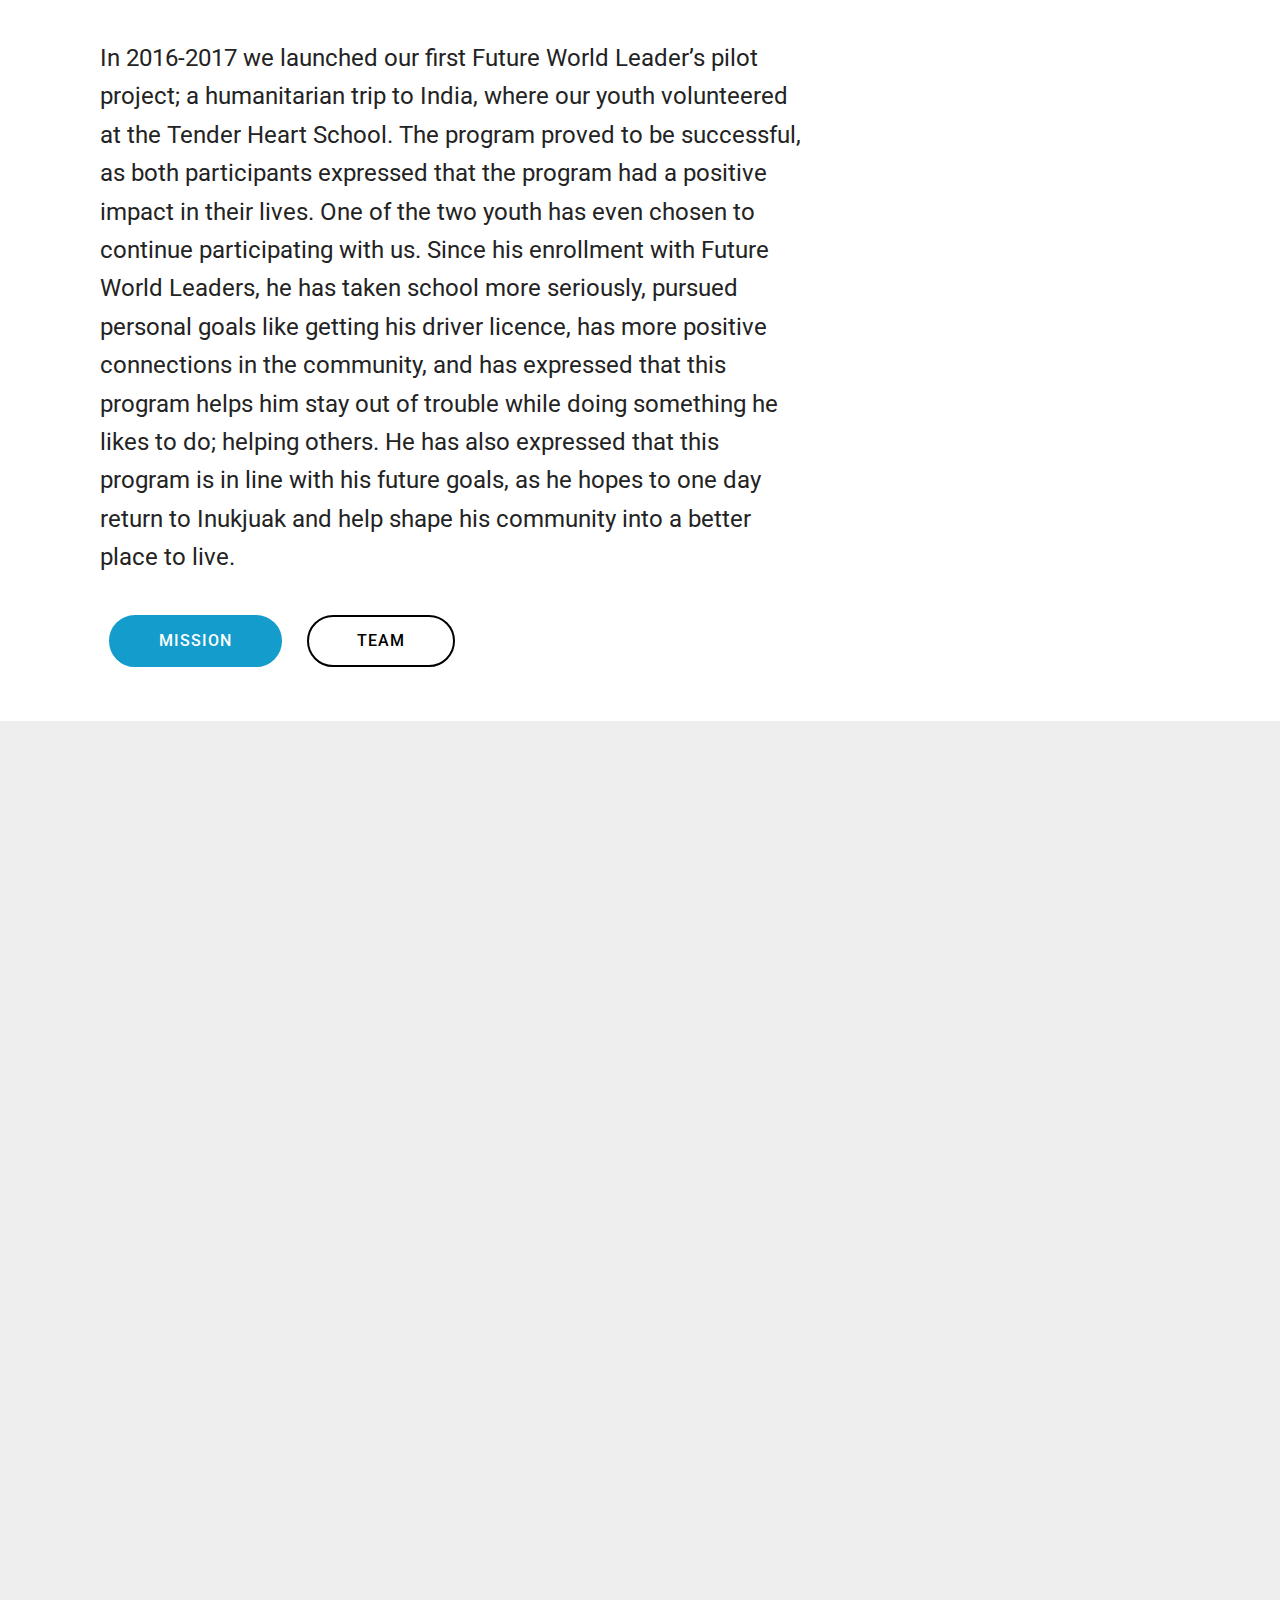
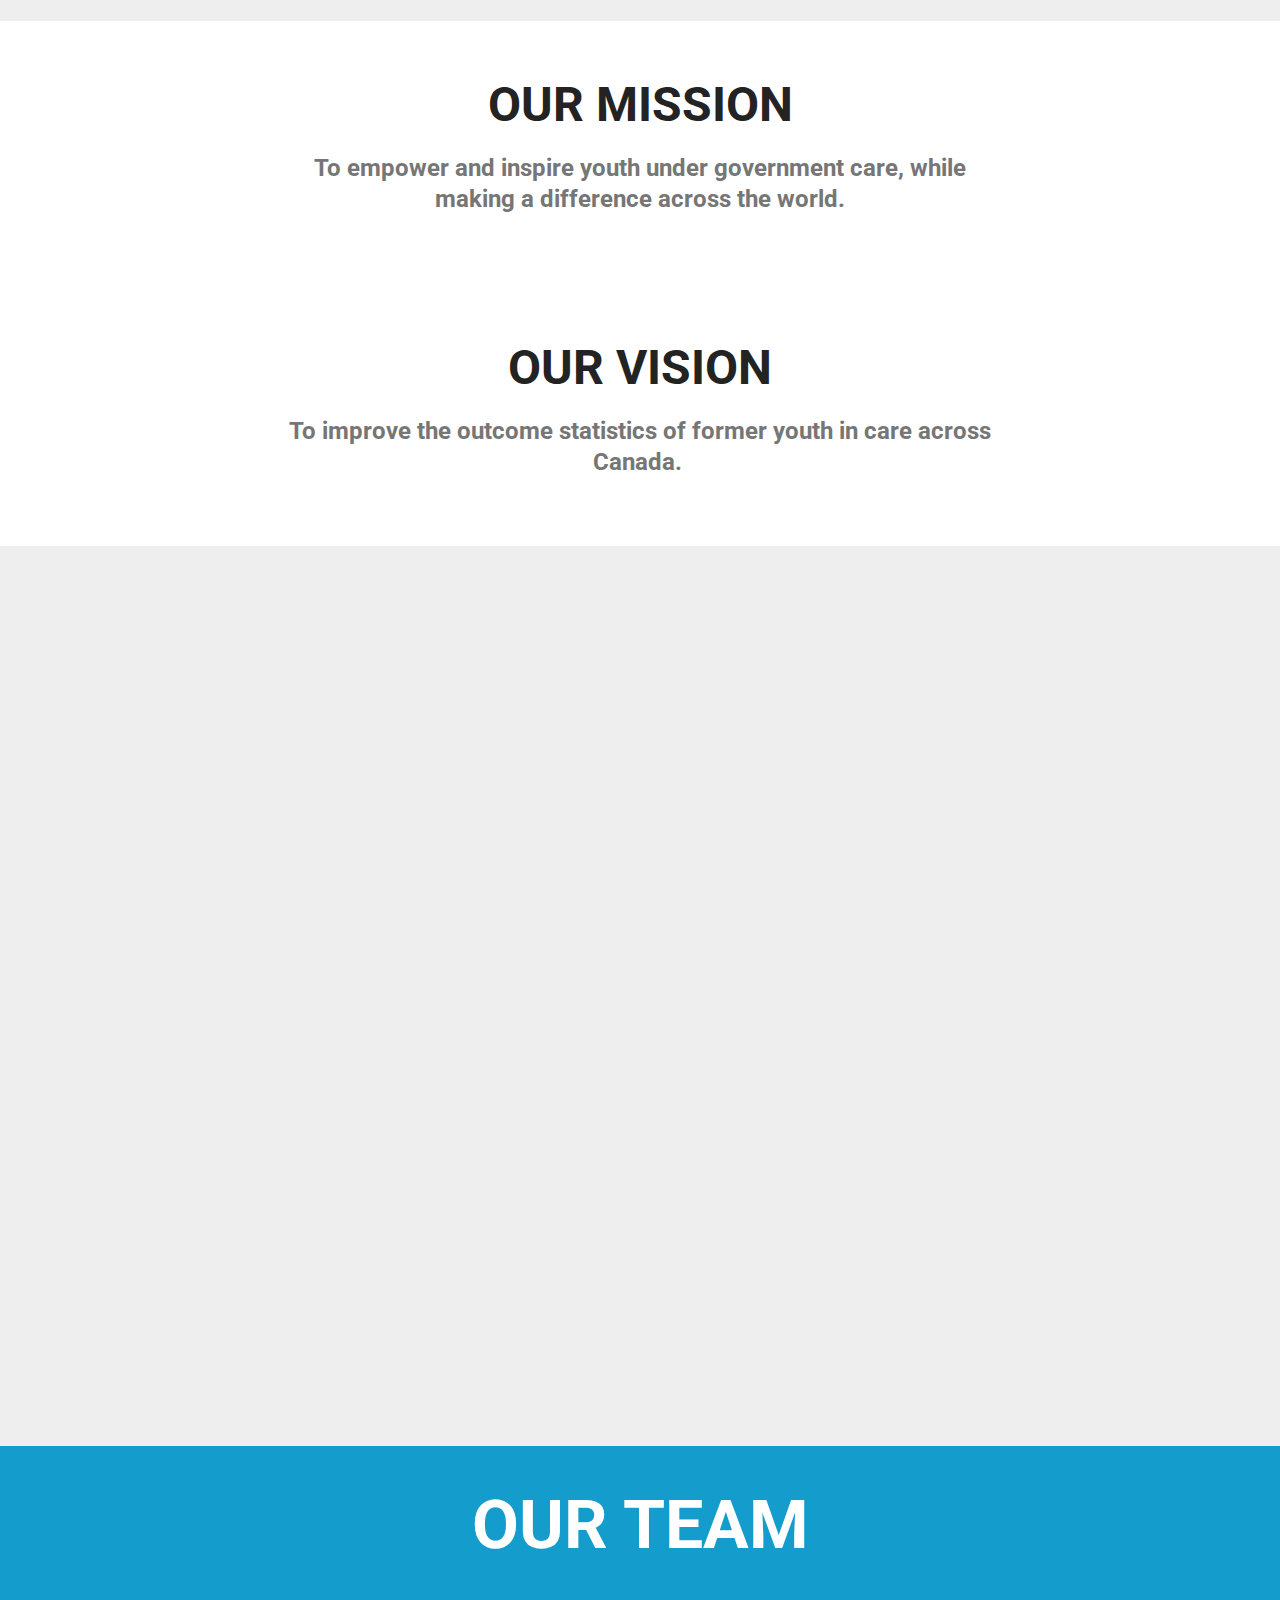
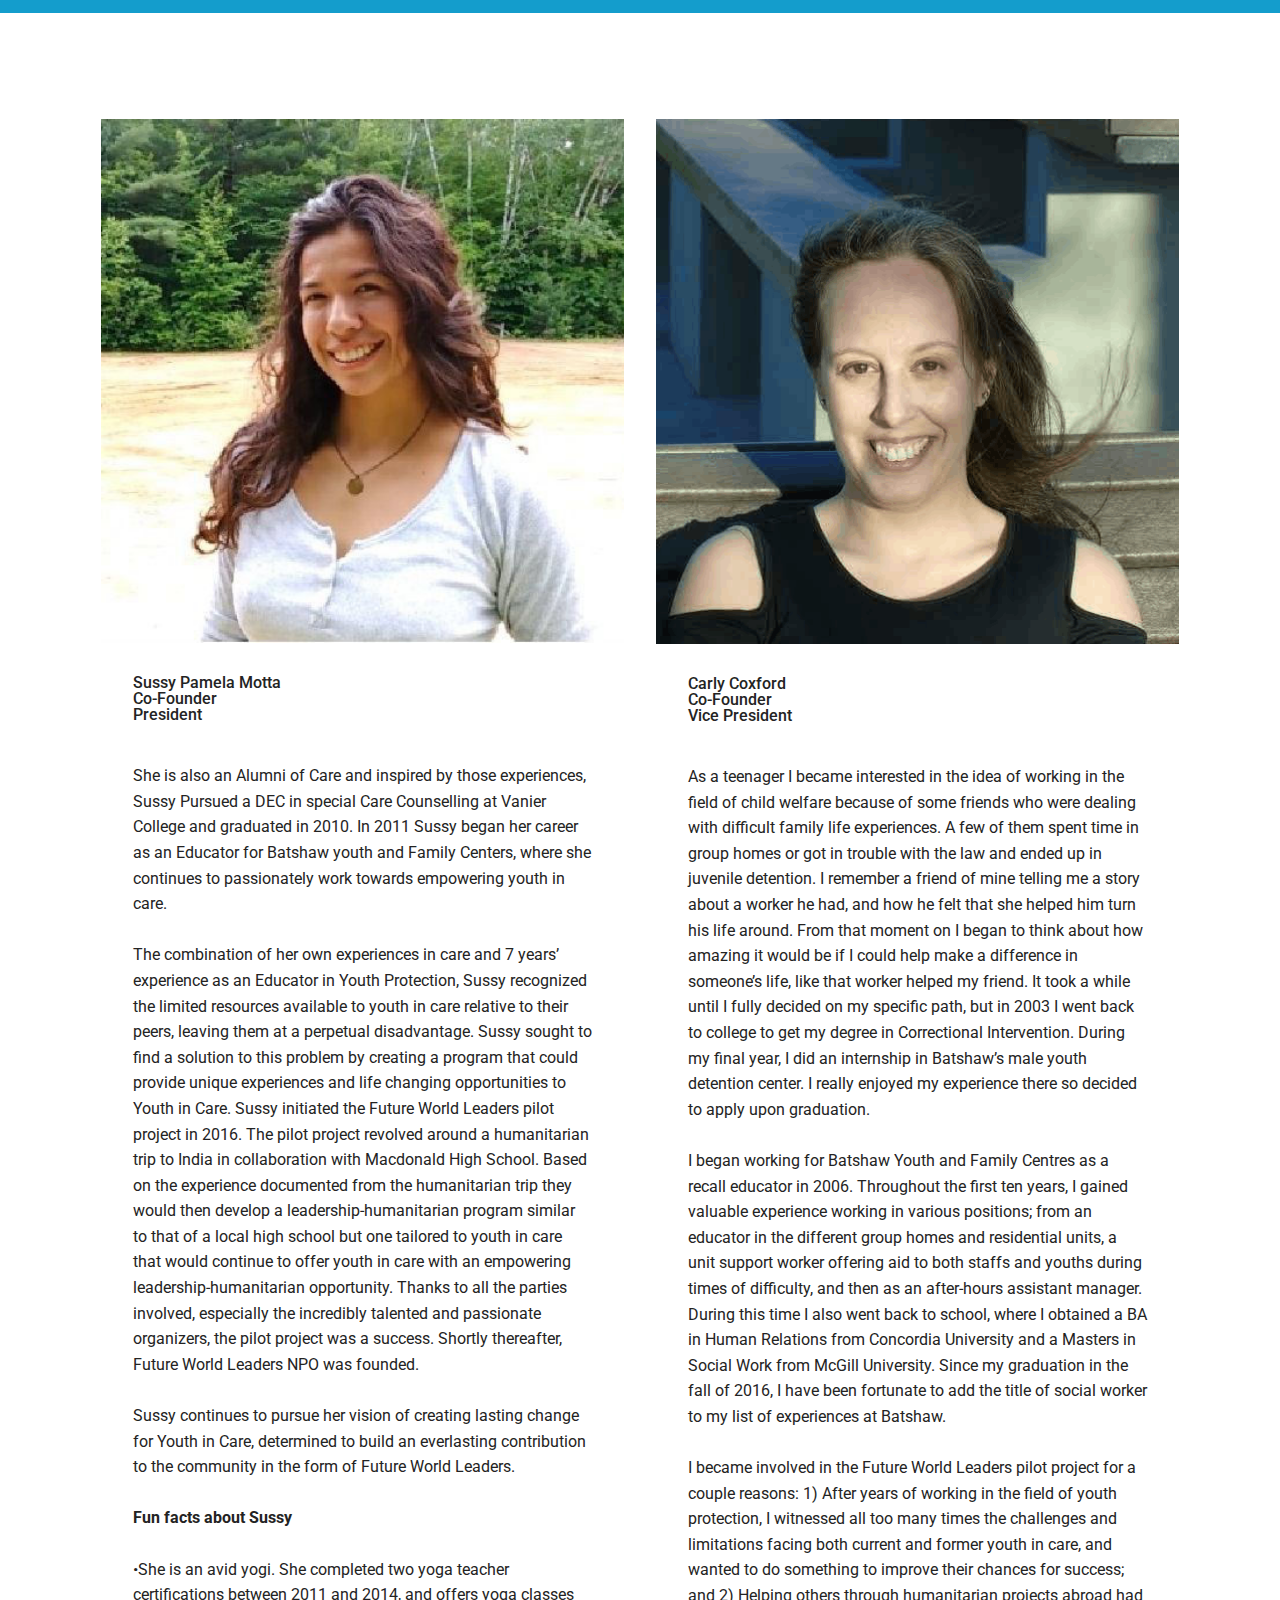
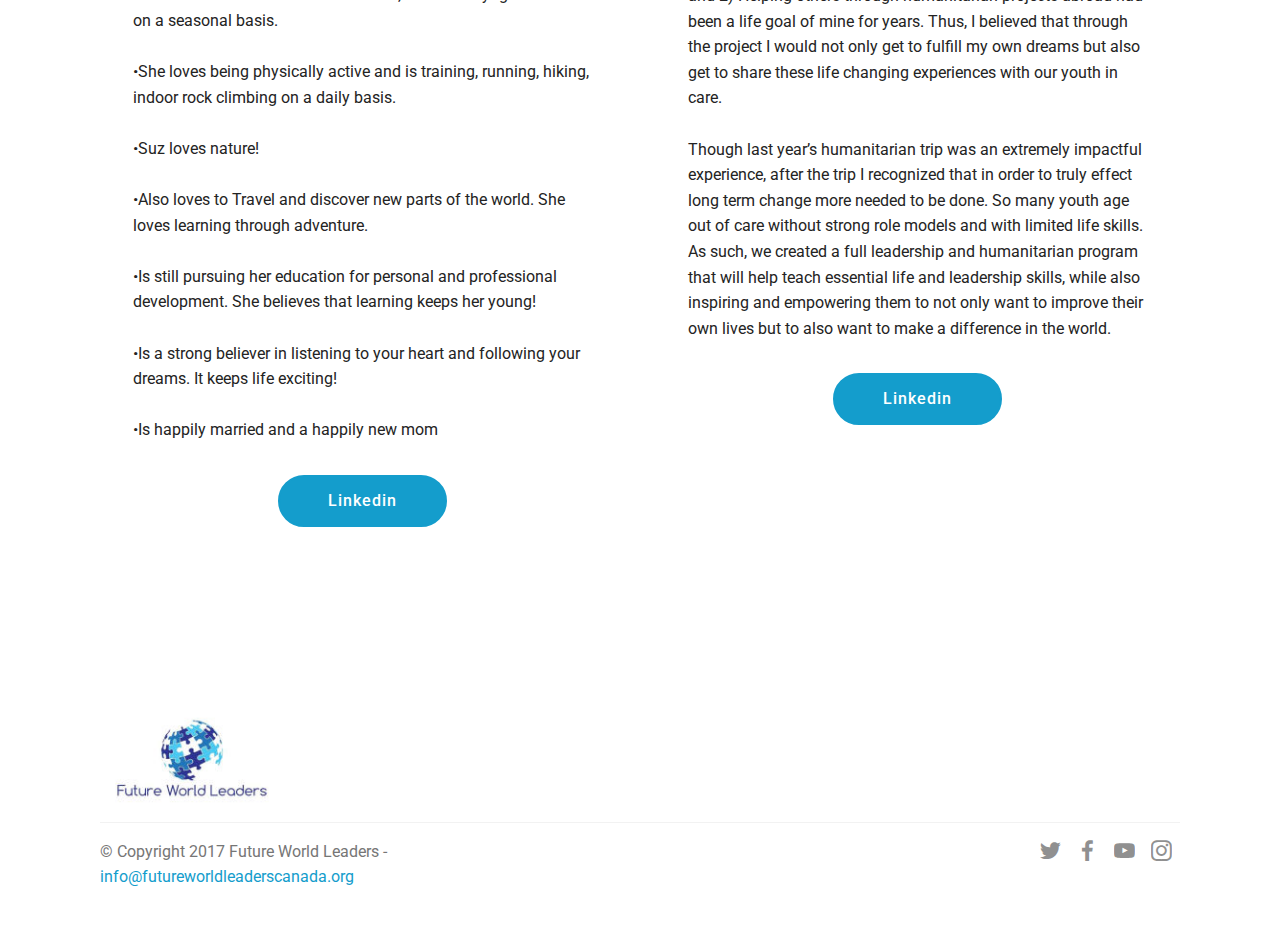
<file: page13.html>
<!DOCTYPE html>
<html >
<head>
  <!-- Site made with Mobirise Website Builder v4.8.1, https://mobirise.com -->
  <meta charset="UTF-8">
  <meta http-equiv="X-UA-Compatible" content="IE=edge">
  <meta name="generator" content="Mobirise v4.8.1, mobirise.com">
  <meta name="viewport" content="width=device-width, initial-scale=1, minimum-scale=1">
  <link rel="shortcut icon" href="assets/images/fwl-122x64.jpg" type="image/x-icon">
  <meta name="description" content="">
  <title>Page 13</title>
  <link rel="stylesheet" href="assets/web/assets/mobirise-icons/mobirise-icons.css">
  <link rel="stylesheet" href="assets/tether/tether.min.css">
  <link rel="stylesheet" href="assets/bootstrap/css/bootstrap.min.css">
  <link rel="stylesheet" href="assets/bootstrap/css/bootstrap-grid.min.css">
  <link rel="stylesheet" href="assets/bootstrap/css/bootstrap-reboot.min.css">
  <link rel="stylesheet" href="assets/socicon/css/styles.css">
  <link rel="stylesheet" href="assets/dropdown/css/style.css">
  <link rel="stylesheet" href="assets/theme/css/style.css">
  <link rel="stylesheet" href="assets/mobirise/css/mbr-additional.css" type="text/css">
  
  
  
</head>
<body>
  <section class="menu cid-r0PcIe9dPc" once="menu" id="menu2-39">

    

    <nav class="navbar navbar-expand beta-menu navbar-dropdown align-items-center navbar-fixed-top navbar-toggleable-sm">
        <button class="navbar-toggler navbar-toggler-right" type="button" data-toggle="collapse" data-target="#navbarSupportedContent" aria-controls="navbarSupportedContent" aria-expanded="false" aria-label="Toggle navigation">
            <div class="hamburger">
                <span></span>
                <span></span>
                <span></span>
                <span></span>
            </div>
        </button>
        <div class="menu-logo">
            <div class="navbar-brand">
                <span class="navbar-logo">
                    
                        <img src="assets/images/fwl-122x64.jpg" alt="Mobirise" title="" style="height: 3.8rem;">
                    
                </span>
                
            </div>
        </div>
        <div class="collapse navbar-collapse" id="navbarSupportedContent">
            <ul class="navbar-nav nav-dropdown" data-app-modern-menu="true"><li class="nav-item">
                    <a class="nav-link link text-black display-4" href="index.html">
                        home</a>
                </li><li class="nav-item dropdown"><a class="nav-link link text-black dropdown-toggle display-4" href="https://mobirise.com" data-toggle="dropdown-submenu" aria-expanded="false">
                        about</a><div class="dropdown-menu"><a class="text-black dropdown-item display-4" href="about.html#header9-a">who we are</a><a class="text-black dropdown-item display-4" href="about.html#content4-e" aria-expanded="false">our mission</a><a class="text-black dropdown-item display-4" href="about.html#features3-g" aria-expanded="false">our team</a><div class="dropdown"><a class="text-black dropdown-item dropdown-toggle display-4" href="page14.html" aria-expanded="false" data-toggle="dropdown-submenu">governing documents</a><div class="dropdown-menu dropdown-submenu"><div class="dropdown"><a class="text-black dropdown-item dropdown-toggle display-4" href="assets/files/FWL%202018%20financial%20statement.pdf" aria-expanded="false" target="_blank" data-toggle="dropdown-submenu">financial Statements</a><div class="dropdown-menu dropdown-submenu"><a class="text-black dropdown-item display-4" href="assets/files/FWL 2018 financial statement.pdf" aria-expanded="false" target="_blank">2017-2018</a></div></div><div class="dropdown"><a class="text-black dropdown-item dropdown-toggle display-4" href="page14.html" aria-expanded="false" data-toggle="dropdown-submenu">annual Report&nbsp;</a><div class="dropdown-menu dropdown-submenu"><a class="text-black dropdown-item display-4" href="assets/files/AGM%20report%20final%20copy%20-%20we%20got%20this.pdf" aria-expanded="false" target="_blank">2017-2018</a></div></div><a class="text-black dropdown-item display-4" href="assets/files/Revised-FWL-Bylaws%20(1)%20(1).pdf" aria-expanded="true">bylaws</a></div></div></div></li><li class="nav-item"><a class="nav-link link text-black display-4" href="program.html">
                        program</a></li><li class="nav-item dropdown"><a class="nav-link link text-black dropdown-toggle display-4" href="gallery.html" data-toggle="dropdown-submenu" aria-expanded="false">
                        galleries</a><div class="dropdown-menu"><a class="text-black dropdown-item display-4" href="page6.html">2016-2017</a><a class="text-black dropdown-item display-4" href="page10.html" aria-expanded="false">2017-2018</a></div></li><li class="nav-item"><a class="nav-link link text-black display-4" href="join.html">
                        get involved</a></li><li class="nav-item"><a class="nav-link link text-black display-4" href="https://www.gofundme.com/futureworldleadersnpo" target="_blank">
                        donate</a></li>
                <li class="nav-item">
                    <a class="nav-link link text-black display-4" href="https://fwlywc.blogspot.com/">
                        news</a>
                </li><li class="nav-item"><a class="nav-link link text-black display-4" href="https://fwlca.github.io/fr">
                        FR</a></li></ul>
            <div class="navbar-buttons mbr-section-btn"><a class="btn btn-sm btn-primary display-4" href="tel:+1-514-774-7950">
                    <span class="btn-icon mbri-mobile mbr-iconfont mbr-iconfont-btn"></span></a></div>
        </div>
    </nav>
</section>

<section class="engine"><a href="https://mobiri.se/c">free website builder</a></section><section class="header1 cid-r0PcIeWTAk mbr-fullscreen" id="header1-3a">

    

    <div class="mbr-overlay" style="opacity: 0.2; background-color: rgb(0, 0, 0);">
    </div>

    <div class="container">
        <div class="row justify-content-md-center">
            <div class="mbr-white col-md-10">
                <h1 class="mbr-section-title align-center mbr-bold pb-3 mbr-fonts-style display-1"><br>WHO WE ARE</h1>
                
                
                
            </div>
        </div>
    </div>

</section>

<section class="header9 cid-r0PcIfVnsR mbr-fullscreen" id="header9-3b">

    

    

    <div class="container">
        <div class="media-container-column mbr-white col-md-8">
            
            
            <p class="mbr-text align-left pb-3 mbr-fonts-style display-5"><strong><em>"Never doubt that a small group of thoughtful, commited citizens can change the world, indeed, it is the only thing that ever has."
</em></strong><br>-Margaret Mead
<br>
<br>Future World Leaders (FWL) is a non-profit organization devoted to empowering youth that are currently receiving services from the Department of Youth Protection (DYP). Our participant profile includes youth aged between 14 and 18 years old who are living with either their own families, in foster care, in a group home, in residential placement or transitioning to independent living, and receiving services at the time of application to the Future World Leaders program. <br><br>We empower the youth by fueling them with leadership tools and a life changing experience, while allowing them to immerse themselves in doing something greater for the less fortunate children in communities abroad. 
<br>
<br>In 2016-2017 we launched our first Future World Leader’s pilot project; a humanitarian trip to India, where our youth volunteered at the Tender Heart School. The program proved to be successful, as both participants expressed that the program had a positive impact in their lives. One of the two youth has even chosen to continue participating with us. Since his enrollment with Future World Leaders, he has taken school more seriously, pursued personal goals like getting his driver licence, has more positive connections in the community, and has expressed that this program helps him stay out of trouble while doing something he likes to do; helping others. He has also expressed that this program is in line with his future goals, as he hopes to one day return to Inukjuak and help shape his community into a better place to live.
<br></p>
            <div class="mbr-section-btn align-left"><a class="btn btn-md btn-primary display-4" href="about.html#content4-e">MISSION</a>
                <a class="btn btn-md btn-black-outline display-4" href="about.html#content4-f">TEAM</a></div>
        </div>
    </div>

    
</section>

<section class="cid-r0PcIgLXVn mbr-fullscreen mbr-parallax-background" id="header2-3c">

    

    

    <div class="container align-center">
        <div class="row justify-content-md-center">
            <div class="mbr-white col-md-10">
                
                
                
                
            </div>
        </div>
    </div>
    
</section>

<section class="mbr-section content4 cid-r0PcIhxqO5" id="content4-3d">

    

    <div class="container">
        <div class="media-container-row">
            <div class="title col-12 col-md-8">
                <h2 class="align-center pb-3 mbr-fonts-style display-2"><strong>OUR MISSION</strong></h2>
                <h3 class="mbr-section-subtitle align-center mbr-light mbr-fonts-style display-5"><strong>To empower and inspire youth under government care, while making a difference across the world.</strong></h3>
                
            </div>
        </div>
    </div>
</section>

<section class="mbr-section content4 cid-r0PcIifww4" id="content4-3e">

    

    <div class="container">
        <div class="media-container-row">
            <div class="title col-12 col-md-8">
                <h2 class="align-center pb-3 mbr-fonts-style display-2"><strong>OUR VISION</strong></h2>
                <h3 class="mbr-section-subtitle align-center mbr-light mbr-fonts-style display-5"><strong>To improve the outcome statistics of former youth in care across Canada.&nbsp;</strong></h3>
                
            </div>
        </div>
    </div>
</section>

<section class="cid-r0PcIj17Nz mbr-fullscreen mbr-parallax-background" id="header2-3f">

    

    

    <div class="container align-center">
        <div class="row justify-content-md-center">
            <div class="mbr-white col-md-10">
                
                
                
                
            </div>
        </div>
    </div>
    
</section>

<section class="mbr-section content5 cid-r0PcIjTNMD" id="content5-3g">

    

    

    <div class="container">
        <div class="media-container-row">
            <div class="title col-12 col-md-8">
                <h2 class="align-center mbr-bold mbr-white pb-3 mbr-fonts-style display-1">OUR TEAM</h2>
                
                
                
            </div>
        </div>
    </div>
</section>

<section class="features3 cid-r0PcIkEKcj" id="features3-3h">

    

    
    <div class="container">
        <div class="media-container-row">
            <div class="card p-3 col-12 col-md-6">
                <div class="card-wrapper">
                    <div class="card-img">
                        <img src="assets/images/aaiaagdgaaaaaqaaaaaaaasgaaaajdi4yzuwyzvhltkyy2itndkwos05zty1lwixnje4ngrmywm2nq-450x451.jpg" alt="Mobirise" title="">
                    </div>
                    <div class="card-box">
                        <h4 class="card-title mbr-fonts-style display-7">Sussy Pamela Motta
<div>Co-Founder</div><div>President</div><div><br></div></h4>
                        <p class="mbr-text mbr-fonts-style display-7">She is also an Alumni of Care and inspired by those experiences, Sussy Pursued a DEC in special Care Counselling at Vanier College and graduated in 2010. In 2011 Sussy began her career as an Educator for Batshaw youth and Family Centers, where she continues to passionately work towards empowering youth in care.
<br>
<br>The combination of her own experiences in care and 7 years’ experience as an Educator in Youth Protection, Sussy recognized the limited resources available to youth in care relative to their peers, leaving them at a perpetual disadvantage. Sussy sought to find a solution to this problem by creating a program that could provide unique experiences and life changing opportunities to Youth in Care. Sussy initiated the Future World Leaders pilot project in 2016. The pilot project revolved around a humanitarian trip to India in collaboration with Macdonald High School. Based on the experience documented from the humanitarian trip they would then develop a leadership-humanitarian program similar to that of a local high school but one tailored to youth in care that would continue to offer youth in care with an empowering leadership-humanitarian opportunity. Thanks to all the parties involved, especially the incredibly talented and passionate organizers, the pilot project was a success. Shortly thereafter, Future World Leaders NPO was founded.
<br>
<br>Sussy continues to pursue her vision of creating lasting change for Youth in Care, determined to build an everlasting contribution to the community in the form of Future World Leaders. 
<br>
<strong><br>Fun facts about Sussy
</strong><br>
<br>•She is an avid yogi. She completed two yoga teacher certifications between 2011 and 2014, and offers yoga classes on a seasonal basis.
<br>
<br>•She loves being physically active and is training, running, hiking, indoor rock climbing on a daily basis.
<br>
<br>•Suz loves nature!
<br>
<br>•Also loves to Travel and discover new parts of the world. She loves learning through adventure.
<br>
<br>•Is still pursuing her education for personal and professional development. She believes that learning keeps her young! <br><br>•Is a strong believer in listening to your heart and following your dreams. It keeps life exciting!
<br><br>•Is happily married and a happily new mom&nbsp;<br></p>
                    </div>
                    <div class="mbr-section-btn text-center"><a href="https://ca.linkedin.com/in/sussy-pamela-motta-0a6a42b6" class="btn btn-primary display-4" target="_blank">
                            Linkedin</a></div>
                </div>
            </div>

            <div class="card p-3 col-12 col-md-6">
                <div class="card-wrapper">
                    <div class="card-img">
                        <img src="assets/images/untitled66666667-520x522.png" alt="Mobirise" title="">
                    </div>
                    <div class="card-box">
                        <h4 class="card-title mbr-fonts-style display-7">Carly Coxford
<div>Co-Founder </div><div>Vice President</div><div><br></div></h4>
                        <p class="mbr-text mbr-fonts-style display-7">As a teenager I became interested in the idea of working in the field of child welfare because of some friends who were dealing with difficult family life experiences. A few of them spent time in group homes or got in trouble with the law and ended up in juvenile detention. I remember a friend of mine telling me a story about a worker he had, and how he felt that she helped him turn his life around. From that moment on I began to think about how amazing it would be if I could help make a difference in someone’s life, like that worker helped my friend. It took a while until I fully decided on my specific path, but in 2003 I went back to college to get my degree in Correctional Intervention. During my final year, I did an internship in Batshaw’s male youth detention center. I really enjoyed my experience there so decided to apply upon graduation.
<br>
<br>I began working for Batshaw Youth and Family Centres as a recall educator in 2006. Throughout the first ten years, I gained valuable experience working in various positions; from an educator in the different group homes and residential units, a unit support worker offering aid to both staffs and youths during times of difficulty, and then as an after-hours assistant manager. During this time I also went back to school, where I obtained a BA in Human Relations from Concordia University and a Masters in Social Work from McGill University. Since my graduation in the fall of 2016, I have been fortunate to add the title of social worker to my list of experiences at Batshaw.
<br>
<br>I became involved in the Future World Leaders pilot project for a couple reasons: 1) After years of working in the field of youth protection, I witnessed all too many times the challenges and limitations facing both current and former youth in care, and wanted to do something to improve their chances for success; and 2) Helping others through humanitarian projects abroad had been a life goal of mine for years. Thus, I believed that through the project I would not only get to fulfill my own dreams but also get to share these life changing experiences with our youth in care. 
<br>
<br>Though last year’s humanitarian trip was an extremely impactful experience, after the trip I recognized that in order to truly effect long term change more needed to be done. So many youth age out of care without strong role models and with limited life skills. As such, we created a full leadership and humanitarian program that will help teach essential life and leadership skills, while also inspiring and empowering them to not only want to improve their own lives but to also want to make a difference in the world.&nbsp;</p>
                    </div>
                    <div class="mbr-section-btn text-center"><a href="https://ca.linkedin.com/in/carly-coxford-aba393105" class="btn btn-primary display-4" target="_blank">
                            Linkedin</a></div>
                </div>
            </div>

            

            
        </div>
    </div>
</section>

<section class="cid-r0PcIlNvnN" id="footer5-3i">

    

    

    <div class="container">
        <div class="media-container-row">
            <div class="col-md-3">
                <div class="media-wrap">
                    
                       <img src="assets/images/fwl-192x100.jpg" alt="Mobirise" title="">
                    
                </div>
            </div>
            <div class="col-md-9">
                <p class="mbr-text align-right links mbr-fonts-style display-7"></p>
            </div>
        </div>
        <div class="footer-lower">
            <div class="media-container-row">
                <div class="col-md-12">
                    <hr>
                </div>
            </div>
            <div class="media-container-row mbr-white">
                <div class="col-md-6 copyright">
                    <p class="mbr-text mbr-fonts-style display-7">© Copyright 2017 Future World Leaders - <a href="mailto:info@futureworldleaderscanada.org">info@futureworldleaderscanada.org</a>&nbsp;<br></p>
                </div>
                <div class="col-md-6">
                    <div class="social-list align-right">
                        <div class="soc-item">
                            <a href="https://twitter.com/FWL_YWC" target="_blank">
                                <span class="mbr-iconfont mbr-iconfont-social socicon-twitter socicon"></span>
                            </a>
                        </div>
                        <div class="soc-item">
                            <a href="https://www.facebook.com/humanitarianprogram" target="_blank">
                                <span class="mbr-iconfont mbr-iconfont-social socicon-facebook socicon"></span>
                            </a>
                        </div>
                        <div class="soc-item">
                            <a href="https://www.youtube.com/" target="_blank">
                                <span class="mbr-iconfont mbr-iconfont-social socicon-youtube socicon"></span>
                            </a>
                        </div>
                        <div class="soc-item">
                            <a href="https://www.instagram.com/fwlmontreal/" target="_blank">
                                <span class="mbr-iconfont mbr-iconfont-social socicon-instagram socicon"></span>
                            </a>
                        </div>
                        
                        
                    </div>
                </div>
            </div>
        </div>
    </div>
</section>


  <script src="assets/web/assets/jquery/jquery.min.js"></script>
  <script src="assets/popper/popper.min.js"></script>
  <script src="assets/tether/tether.min.js"></script>
  <script src="assets/bootstrap/js/bootstrap.min.js"></script>
  <script src="assets/dropdown/js/script.min.js"></script>
  <script src="assets/touchswipe/jquery.touch-swipe.min.js"></script>
  <script src="assets/parallax/jarallax.min.js"></script>
  <script src="assets/smoothscroll/smooth-scroll.js"></script>
  <script src="assets/theme/js/script.js"></script>
  
  
</body>
</html>
</file>
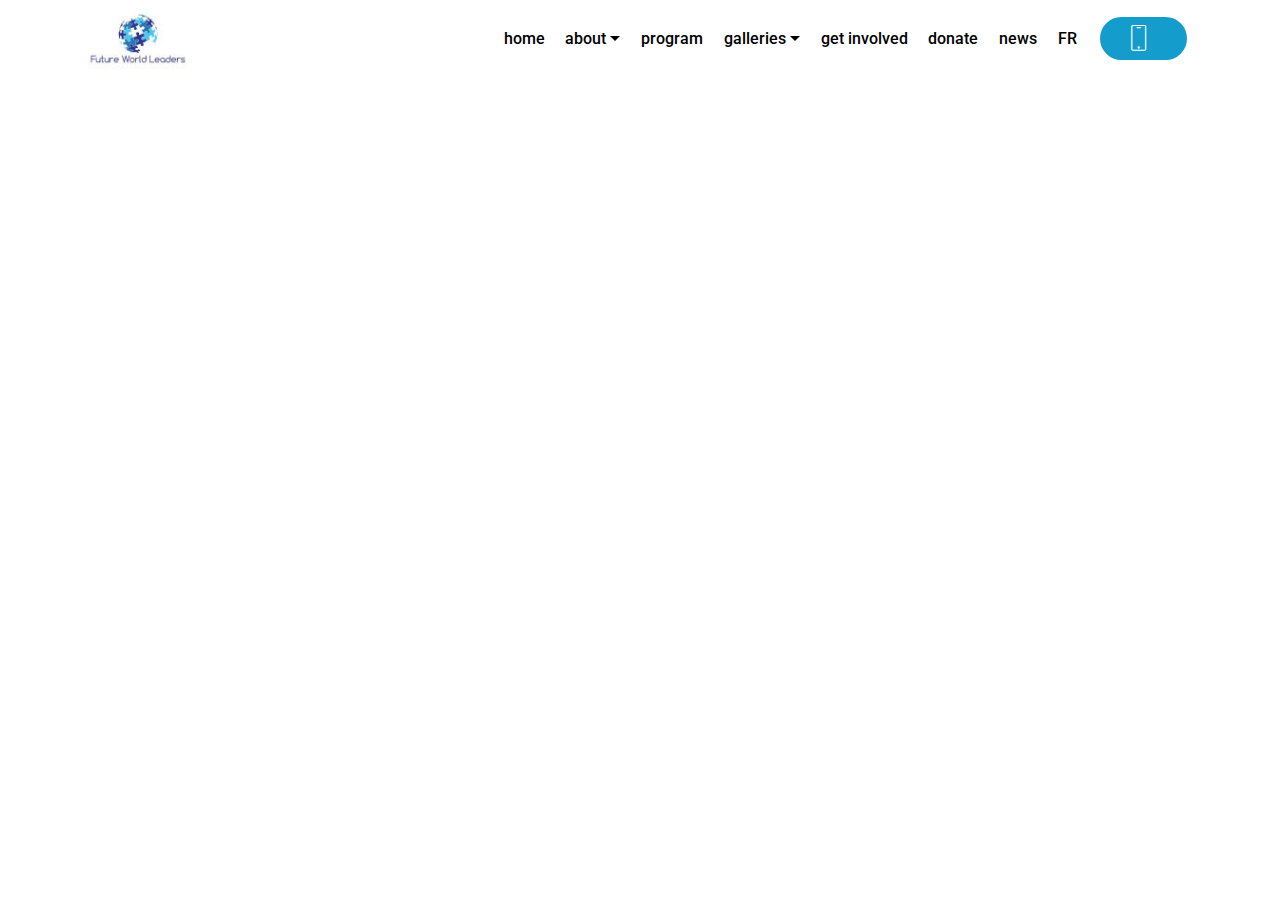
<file: page14.html>
<!DOCTYPE html>
<html >
<head>
  <!-- Site made with Mobirise Website Builder v4.8.1, https://mobirise.com -->
  <meta charset="UTF-8">
  <meta http-equiv="X-UA-Compatible" content="IE=edge">
  <meta name="generator" content="Mobirise v4.8.1, mobirise.com">
  <meta name="viewport" content="width=device-width, initial-scale=1, minimum-scale=1">
  <link rel="shortcut icon" href="assets/images/fwl-122x64.jpg" type="image/x-icon">
  <meta name="description" content="Site Creator Description">
  <title>publications</title>
  <link rel="stylesheet" href="assets/web/assets/mobirise-icons/mobirise-icons.css">
  <link rel="stylesheet" href="assets/tether/tether.min.css">
  <link rel="stylesheet" href="assets/bootstrap/css/bootstrap.min.css">
  <link rel="stylesheet" href="assets/bootstrap/css/bootstrap-grid.min.css">
  <link rel="stylesheet" href="assets/bootstrap/css/bootstrap-reboot.min.css">
  <link rel="stylesheet" href="assets/dropdown/css/style.css">
  <link rel="stylesheet" href="assets/theme/css/style.css">
  <link rel="stylesheet" href="assets/mobirise/css/mbr-additional.css" type="text/css">
  
  
  
</head>
<body>
  <section class="menu cid-qZg5ZxFWaX" once="menu" id="menu2-3j">

    

    <nav class="navbar navbar-expand beta-menu navbar-dropdown align-items-center navbar-fixed-top navbar-toggleable-sm">
        <button class="navbar-toggler navbar-toggler-right" type="button" data-toggle="collapse" data-target="#navbarSupportedContent" aria-controls="navbarSupportedContent" aria-expanded="false" aria-label="Toggle navigation">
            <div class="hamburger">
                <span></span>
                <span></span>
                <span></span>
                <span></span>
            </div>
        </button>
        <div class="menu-logo">
            <div class="navbar-brand">
                <span class="navbar-logo">
                    
                        <img src="assets/images/fwl-122x64.jpg" alt="Mobirise" title="" style="height: 3.8rem;">
                    
                </span>
                
            </div>
        </div>
        <div class="collapse navbar-collapse" id="navbarSupportedContent">
            <ul class="navbar-nav nav-dropdown" data-app-modern-menu="true"><li class="nav-item">
                    <a class="nav-link link text-black display-4" href="index.html">
                        home</a>
                </li><li class="nav-item dropdown"><a class="nav-link link text-black dropdown-toggle display-4" href="https://mobirise.com" data-toggle="dropdown-submenu" aria-expanded="false">
                        about</a><div class="dropdown-menu"><a class="text-black dropdown-item display-4" href="about.html#header9-a">who we are</a><a class="text-black dropdown-item display-4" href="about.html#content4-e" aria-expanded="false">our mission</a><a class="text-black dropdown-item display-4" href="about.html#features3-g" aria-expanded="false">our team</a><div class="dropdown"><a class="text-black dropdown-item dropdown-toggle display-4" href="page14.html" aria-expanded="false" data-toggle="dropdown-submenu">governing documents</a><div class="dropdown-menu dropdown-submenu"><div class="dropdown"><a class="text-black dropdown-item dropdown-toggle display-4" href="assets/files/FWL%202018%20financial%20statement.pdf" aria-expanded="false" target="_blank" data-toggle="dropdown-submenu">financial Statements</a><div class="dropdown-menu dropdown-submenu"><a class="text-black dropdown-item display-4" href="assets/files/FWL 2018 financial statement.pdf" aria-expanded="false" target="_blank">2017-2018</a></div></div><div class="dropdown"><a class="text-black dropdown-item dropdown-toggle display-4" href="page14.html" aria-expanded="false" data-toggle="dropdown-submenu">annual Report&nbsp;</a><div class="dropdown-menu dropdown-submenu"><a class="text-black dropdown-item display-4" href="assets/files/AGM%20report%20final%20copy%20-%20we%20got%20this.pdf" aria-expanded="false" target="_blank">2017-2018</a></div></div><a class="text-black dropdown-item display-4" href="assets/files/Revised-FWL-Bylaws%20(1)%20(1).pdf" aria-expanded="true">bylaws</a></div></div></div></li><li class="nav-item"><a class="nav-link link text-black display-4" href="program.html">
                        program</a></li><li class="nav-item dropdown"><a class="nav-link link text-black dropdown-toggle display-4" href="gallery.html" data-toggle="dropdown-submenu" aria-expanded="false">
                        galleries</a><div class="dropdown-menu"><a class="text-black dropdown-item display-4" href="page6.html">2016-2017</a><a class="text-black dropdown-item display-4" href="page10.html" aria-expanded="false">2017-2018</a></div></li><li class="nav-item"><a class="nav-link link text-black display-4" href="join.html">
                        get involved</a></li><li class="nav-item"><a class="nav-link link text-black display-4" href="https://www.gofundme.com/futureworldleadersnpo" target="_blank">
                        donate</a></li>
                <li class="nav-item">
                    <a class="nav-link link text-black display-4" href="https://fwlywc.blogspot.com/">
                        news</a>
                </li><li class="nav-item"><a class="nav-link link text-black display-4" href="https://fwlca.github.io/fr">
                        FR</a></li></ul>
            <div class="navbar-buttons mbr-section-btn"><a class="btn btn-sm btn-primary display-4" href="tel:+1-514-774-7950">
                    <span class="btn-icon mbri-mobile mbr-iconfont mbr-iconfont-btn"></span></a></div>
        </div>
    </nav>
</section>


  <section class="engine"><a href="https://mobiri.se/b">create your own website</a></section><script src="assets/web/assets/jquery/jquery.min.js"></script>
  <script src="assets/popper/popper.min.js"></script>
  <script src="assets/tether/tether.min.js"></script>
  <script src="assets/bootstrap/js/bootstrap.min.js"></script>
  <script src="assets/smoothscroll/smooth-scroll.js"></script>
  <script src="assets/dropdown/js/script.min.js"></script>
  <script src="assets/touchswipe/jquery.touch-swipe.min.js"></script>
  <script src="assets/theme/js/script.js"></script>
  
  
</body>
</html>
</file>
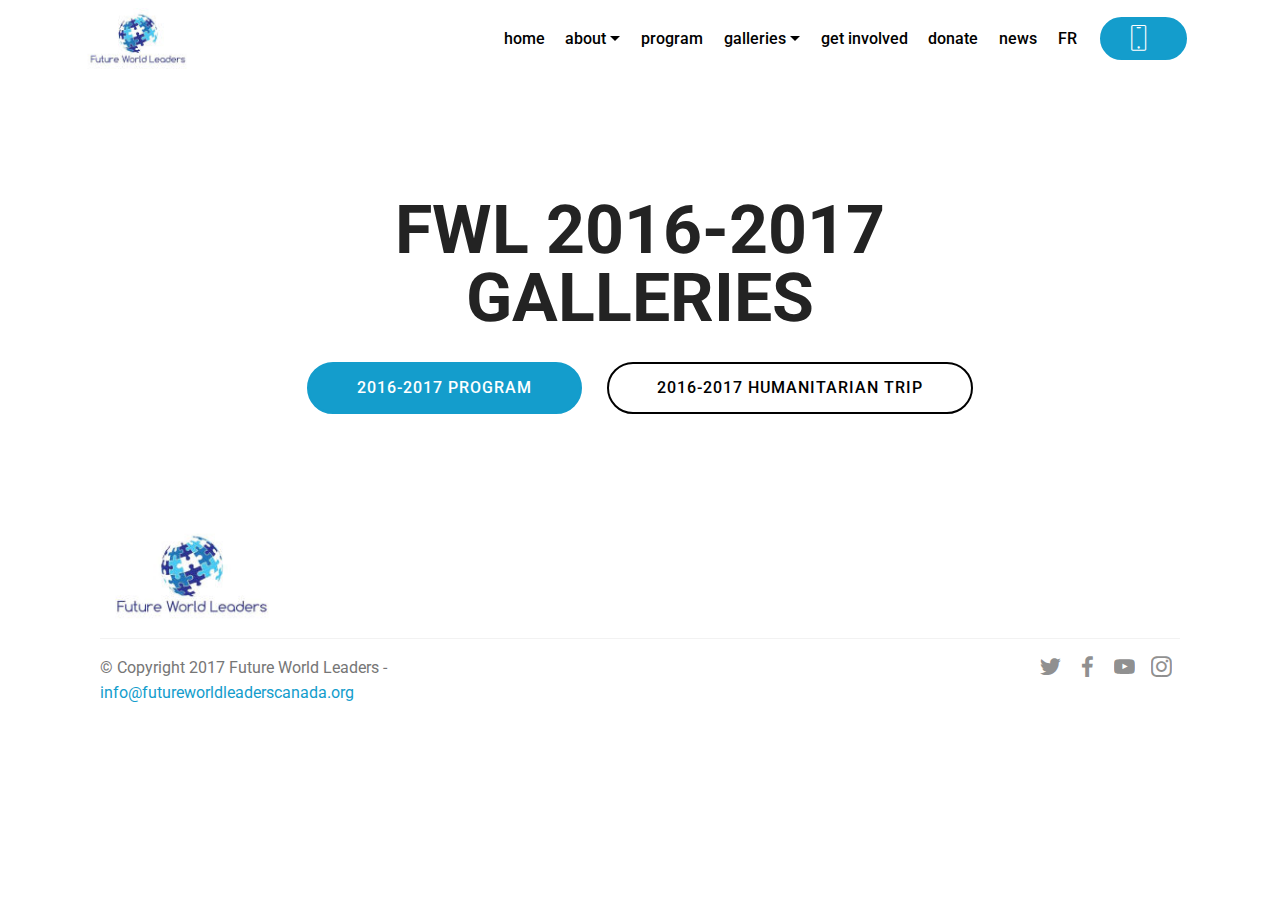
<file: page6.html>
<!DOCTYPE html>
<html >
<head>
  <!-- Site made with Mobirise Website Builder v4.8.1, https://mobirise.com -->
  <meta charset="UTF-8">
  <meta http-equiv="X-UA-Compatible" content="IE=edge">
  <meta name="generator" content="Mobirise v4.8.1, mobirise.com">
  <meta name="viewport" content="width=device-width, initial-scale=1, minimum-scale=1">
  <link rel="shortcut icon" href="assets/images/fwl-122x64.jpg" type="image/x-icon">
  <meta name="description" content="Web Maker Description">
  <title>2016-2017 GALLERY MENU</title>
  <link rel="stylesheet" href="assets/web/assets/mobirise-icons/mobirise-icons.css">
  <link rel="stylesheet" href="assets/tether/tether.min.css">
  <link rel="stylesheet" href="assets/bootstrap/css/bootstrap.min.css">
  <link rel="stylesheet" href="assets/bootstrap/css/bootstrap-grid.min.css">
  <link rel="stylesheet" href="assets/bootstrap/css/bootstrap-reboot.min.css">
  <link rel="stylesheet" href="assets/dropdown/css/style.css">
  <link rel="stylesheet" href="assets/socicon/css/styles.css">
  <link rel="stylesheet" href="assets/theme/css/style.css">
  <link rel="stylesheet" href="assets/mobirise/css/mbr-additional.css" type="text/css">
  
  
  
</head>
<body>
  <section class="menu cid-qZgbZjHqFm" once="menu" id="menu2-21">

    

    <nav class="navbar navbar-expand beta-menu navbar-dropdown align-items-center navbar-fixed-top navbar-toggleable-sm">
        <button class="navbar-toggler navbar-toggler-right" type="button" data-toggle="collapse" data-target="#navbarSupportedContent" aria-controls="navbarSupportedContent" aria-expanded="false" aria-label="Toggle navigation">
            <div class="hamburger">
                <span></span>
                <span></span>
                <span></span>
                <span></span>
            </div>
        </button>
        <div class="menu-logo">
            <div class="navbar-brand">
                <span class="navbar-logo">
                    
                        <img src="assets/images/fwl-122x64.jpg" alt="Mobirise" title="" style="height: 3.8rem;">
                    
                </span>
                
            </div>
        </div>
        <div class="collapse navbar-collapse" id="navbarSupportedContent">
            <ul class="navbar-nav nav-dropdown" data-app-modern-menu="true"><li class="nav-item">
                    <a class="nav-link link text-black display-4" href="index.html">
                        home</a>
                </li><li class="nav-item dropdown"><a class="nav-link link text-black dropdown-toggle display-4" href="https://mobirise.com" data-toggle="dropdown-submenu" aria-expanded="false">
                        about</a><div class="dropdown-menu"><a class="text-black dropdown-item display-4" href="about.html#header9-a">who we are</a><a class="text-black dropdown-item display-4" href="about.html#content4-e" aria-expanded="false">our mission</a><a class="text-black dropdown-item display-4" href="about.html#features3-g" aria-expanded="false">our team</a><div class="dropdown"><a class="text-black dropdown-item dropdown-toggle display-4" href="page14.html" aria-expanded="false" data-toggle="dropdown-submenu">governing documents</a><div class="dropdown-menu dropdown-submenu"><div class="dropdown"><a class="text-black dropdown-item dropdown-toggle display-4" href="assets/files/FWL%202018%20financial%20statement.pdf" aria-expanded="false" target="_blank" data-toggle="dropdown-submenu">financial Statements</a><div class="dropdown-menu dropdown-submenu"><a class="text-black dropdown-item display-4" href="assets/files/FWL 2018 financial statement.pdf" aria-expanded="false" target="_blank">2017-2018</a></div></div><div class="dropdown"><a class="text-black dropdown-item dropdown-toggle display-4" href="page14.html" aria-expanded="false" data-toggle="dropdown-submenu">annual Report&nbsp;</a><div class="dropdown-menu dropdown-submenu"><a class="text-black dropdown-item display-4" href="assets/files/AGM%20report%20final%20copy%20-%20we%20got%20this.pdf" aria-expanded="false" target="_blank">2017-2018</a></div></div><a class="text-black dropdown-item display-4" href="assets/files/Revised-FWL-Bylaws%20(1)%20(1).pdf" aria-expanded="true">bylaws</a></div></div></div></li><li class="nav-item"><a class="nav-link link text-black display-4" href="program.html">
                        program</a></li><li class="nav-item dropdown"><a class="nav-link link text-black dropdown-toggle display-4" href="gallery.html" data-toggle="dropdown-submenu" aria-expanded="false">
                        galleries</a><div class="dropdown-menu"><a class="text-black dropdown-item display-4" href="page6.html">2016-2017</a><a class="text-black dropdown-item display-4" href="page10.html" aria-expanded="false">2017-2018</a></div></li><li class="nav-item"><a class="nav-link link text-black display-4" href="join.html">
                        get involved</a></li><li class="nav-item"><a class="nav-link link text-black display-4" href="https://www.gofundme.com/futureworldleadersnpo" target="_blank">
                        donate</a></li>
                <li class="nav-item">
                    <a class="nav-link link text-black display-4" href="https://fwlywc.blogspot.com/">
                        news</a>
                </li><li class="nav-item"><a class="nav-link link text-black display-4" href="https://fwlca.github.io/fr">
                        FR</a></li></ul>
            <div class="navbar-buttons mbr-section-btn"><a class="btn btn-sm btn-primary display-4" href="tel:+1-514-774-7950">
                    <span class="btn-icon mbri-mobile mbr-iconfont mbr-iconfont-btn"></span></a></div>
        </div>
    </nav>
</section>

<section class="engine"><a href="https://mobiri.se/b">create a website</a></section><section class="mbr-section content5 cid-qZvCVnKz3u" id="content5-22">

    

    

    <div class="container">
        <div class="media-container-row">
            <div class="title col-12 col-md-8">
                <h2 class="align-center mbr-bold mbr-white pb-3 mbr-fonts-style display-1"><br><br>FWL 2016-2017 GALLERIES</h2>
                
                
                <div class="mbr-section-btn align-center"><a class="btn btn-primary display-4" href="page8.html">2016-2017 PROGRAM</a>
                    <a class="btn btn-black-outline display-4" href="gallery.html">2016-2017 HUMANITARIAN TRIP</a></div>
            </div>
        </div>
    </div>
</section>

<section class="cid-qZvF0Jzdnv" id="footer5-2n">

    

    

    <div class="container">
        <div class="media-container-row">
            <div class="col-md-3">
                <div class="media-wrap">
                    <a href="https://mobirise.com/">
                       <img src="assets/images/fwl-192x100.jpg" alt="Mobirise" title="">
                    </a>
                </div>
            </div>
            <div class="col-md-9">
                <p class="mbr-text align-right links mbr-fonts-style display-7"></p>
            </div>
        </div>
        <div class="footer-lower">
            <div class="media-container-row">
                <div class="col-md-12">
                    <hr>
                </div>
            </div>
            <div class="media-container-row mbr-white">
                <div class="col-md-6 copyright">
                    <p class="mbr-text mbr-fonts-style display-7">© Copyright 2017 Future World Leaders - <a href="mailto:info@futureworldleaderscanada.org">info@futureworldleaderscanada.org</a>&nbsp;<br></p>
                </div>
                <div class="col-md-6">
                    <div class="social-list align-right">
                        <div class="soc-item">
                            <a href="https://twitter.com/FWL_YWC" target="_blank">
                                <span class="mbr-iconfont mbr-iconfont-social socicon-twitter socicon"></span>
                            </a>
                        </div>
                        <div class="soc-item">
                            <a href="https://www.facebook.com/humanitarianprogram" target="_blank">
                                <span class="mbr-iconfont mbr-iconfont-social socicon-facebook socicon"></span>
                            </a>
                        </div>
                        <div class="soc-item">
                            <a href="https://www.youtube.com/" target="_blank">
                                <span class="mbr-iconfont mbr-iconfont-social socicon-youtube socicon"></span>
                            </a>
                        </div>
                        <div class="soc-item">
                            <a href="https://www.instagram.com/fwlmontreal/" target="_blank">
                                <span class="mbr-iconfont mbr-iconfont-social socicon-instagram socicon"></span>
                            </a>
                        </div>
                        
                        
                    </div>
                </div>
            </div>
        </div>
    </div>
</section>


  <script src="assets/web/assets/jquery/jquery.min.js"></script>
  <script src="assets/popper/popper.min.js"></script>
  <script src="assets/tether/tether.min.js"></script>
  <script src="assets/bootstrap/js/bootstrap.min.js"></script>
  <script src="assets/smoothscroll/smooth-scroll.js"></script>
  <script src="assets/dropdown/js/script.min.js"></script>
  <script src="assets/touchswipe/jquery.touch-swipe.min.js"></script>
  <script src="assets/theme/js/script.js"></script>
  
  
</body>
</html>
</file>
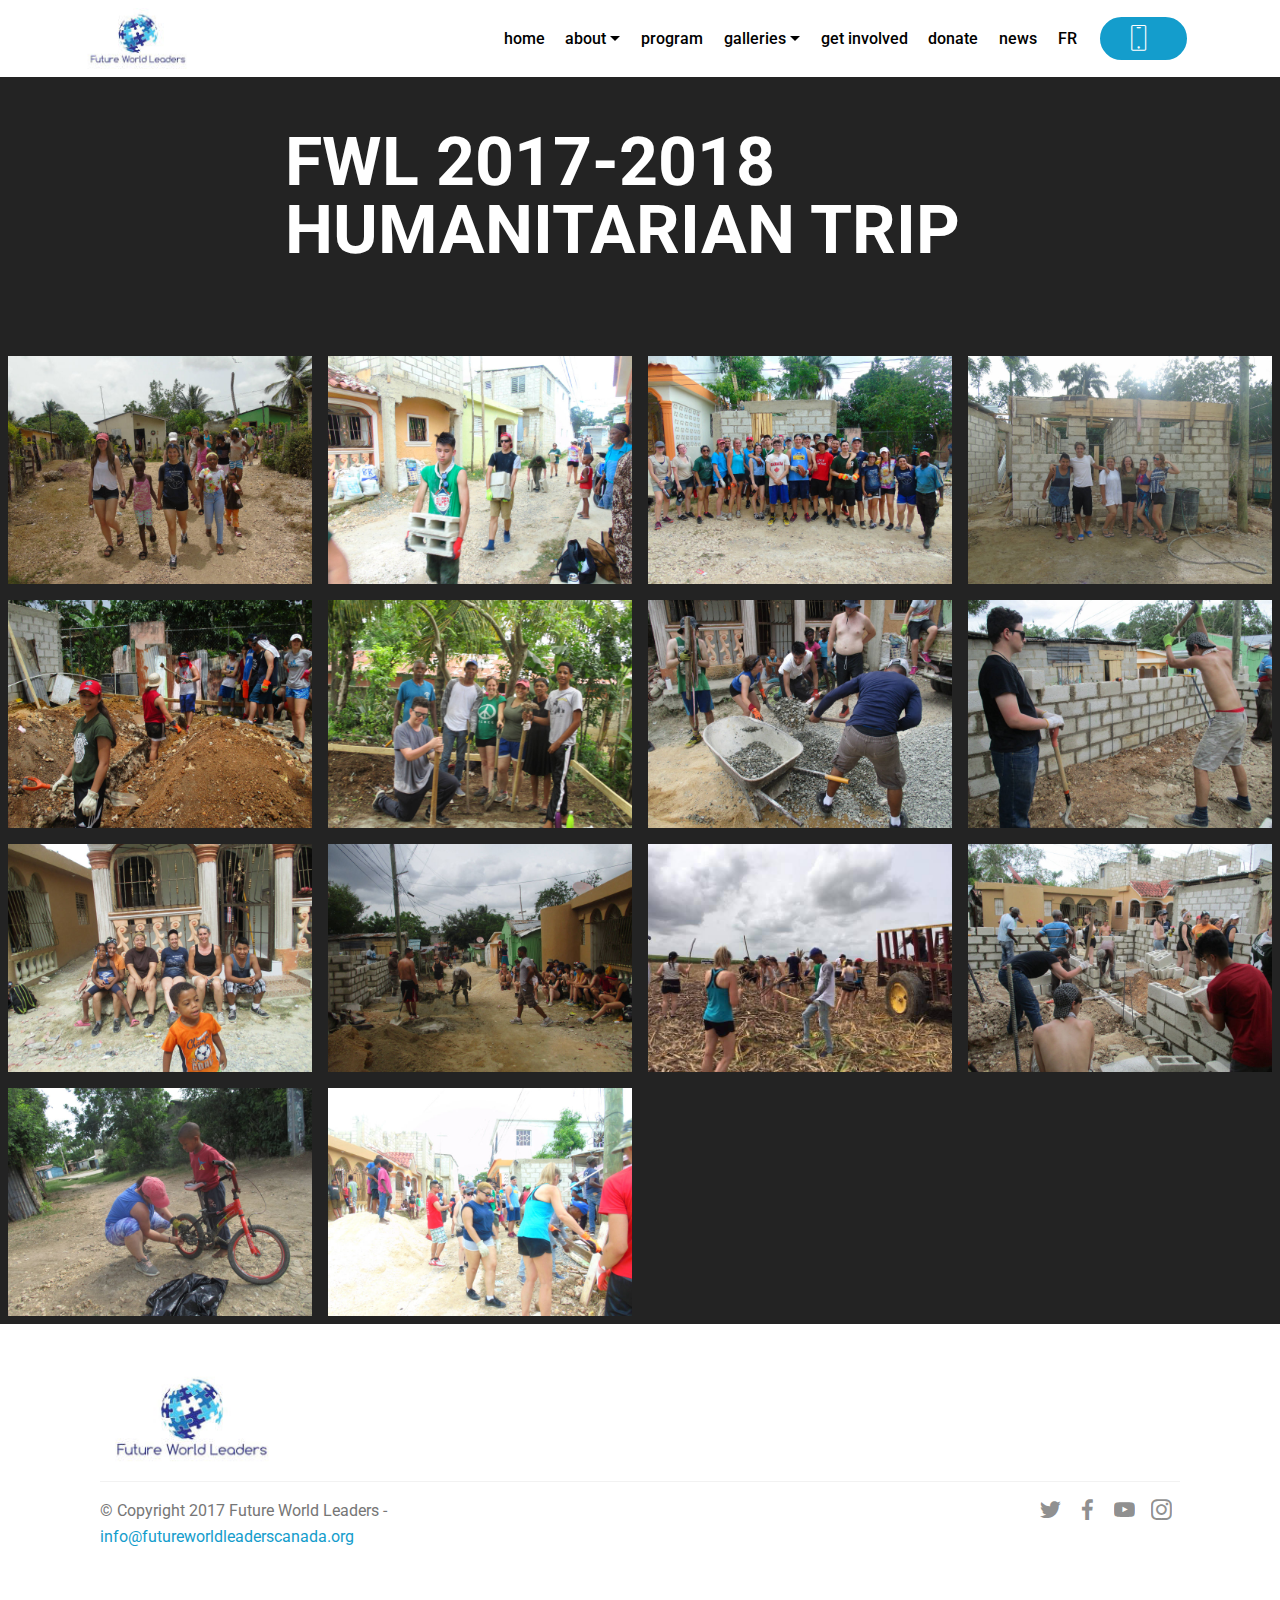
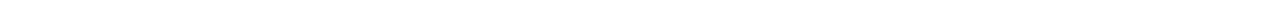
<file: page7.html>
<!DOCTYPE html>
<html >
<head>
  <!-- Site made with Mobirise Website Builder v4.8.1, https://mobirise.com -->
  <meta charset="UTF-8">
  <meta http-equiv="X-UA-Compatible" content="IE=edge">
  <meta name="generator" content="Mobirise v4.8.1, mobirise.com">
  <meta name="viewport" content="width=device-width, initial-scale=1, minimum-scale=1">
  <link rel="shortcut icon" href="assets/images/fwl-122x64.jpg" type="image/x-icon">
  <meta name="description" content="">
  <title>2017-2018 trip gallery</title>
  <link rel="stylesheet" href="assets/web/assets/mobirise-icons/mobirise-icons.css">
  <link rel="stylesheet" href="assets/tether/tether.min.css">
  <link rel="stylesheet" href="assets/bootstrap/css/bootstrap.min.css">
  <link rel="stylesheet" href="assets/bootstrap/css/bootstrap-grid.min.css">
  <link rel="stylesheet" href="assets/bootstrap/css/bootstrap-reboot.min.css">
  <link rel="stylesheet" href="assets/dropdown/css/style.css">
  <link rel="stylesheet" href="assets/socicon/css/styles.css">
  <link rel="stylesheet" href="assets/theme/css/style.css">
  <link rel="stylesheet" href="assets/gallery/style.css">
  <link rel="stylesheet" href="assets/mobirise/css/mbr-additional.css" type="text/css">
  
  
  
</head>
<body>
  <section class="menu cid-qZvDDePb8J" once="menu" id="menu2-23">

    

    <nav class="navbar navbar-expand beta-menu navbar-dropdown align-items-center navbar-fixed-top navbar-toggleable-sm">
        <button class="navbar-toggler navbar-toggler-right" type="button" data-toggle="collapse" data-target="#navbarSupportedContent" aria-controls="navbarSupportedContent" aria-expanded="false" aria-label="Toggle navigation">
            <div class="hamburger">
                <span></span>
                <span></span>
                <span></span>
                <span></span>
            </div>
        </button>
        <div class="menu-logo">
            <div class="navbar-brand">
                <span class="navbar-logo">
                    
                        <img src="assets/images/fwl-122x64.jpg" alt="Mobirise" title="" style="height: 3.8rem;">
                    
                </span>
                
            </div>
        </div>
        <div class="collapse navbar-collapse" id="navbarSupportedContent">
            <ul class="navbar-nav nav-dropdown" data-app-modern-menu="true"><li class="nav-item">
                    <a class="nav-link link text-black display-4" href="index.html">
                        home</a>
                </li><li class="nav-item dropdown"><a class="nav-link link text-black dropdown-toggle display-4" href="https://mobirise.com" data-toggle="dropdown-submenu" aria-expanded="false">
                        about</a><div class="dropdown-menu"><a class="text-black dropdown-item display-4" href="about.html#header9-a">who we are</a><a class="text-black dropdown-item display-4" href="about.html#content4-e" aria-expanded="false">our mission</a><a class="text-black dropdown-item display-4" href="about.html#features3-g" aria-expanded="false">our team</a><div class="dropdown"><a class="text-black dropdown-item dropdown-toggle display-4" href="page14.html" aria-expanded="false" data-toggle="dropdown-submenu">governing documents</a><div class="dropdown-menu dropdown-submenu"><div class="dropdown"><a class="text-black dropdown-item dropdown-toggle display-4" href="assets/files/FWL%202018%20financial%20statement.pdf" aria-expanded="false" target="_blank" data-toggle="dropdown-submenu">financial Statements</a><div class="dropdown-menu dropdown-submenu"><a class="text-black dropdown-item display-4" href="assets/files/FWL 2018 financial statement.pdf" aria-expanded="false" target="_blank">2017-2018</a></div></div><div class="dropdown"><a class="text-black dropdown-item dropdown-toggle display-4" href="page14.html" aria-expanded="false" data-toggle="dropdown-submenu">annual Report&nbsp;</a><div class="dropdown-menu dropdown-submenu"><a class="text-black dropdown-item display-4" href="assets/files/AGM%20report%20final%20copy%20-%20we%20got%20this.pdf" aria-expanded="false" target="_blank">2017-2018</a></div></div><a class="text-black dropdown-item display-4" href="assets/files/Revised-FWL-Bylaws%20(1)%20(1).pdf" aria-expanded="true">bylaws</a></div></div></div></li><li class="nav-item"><a class="nav-link link text-black display-4" href="program.html">
                        program</a></li><li class="nav-item dropdown"><a class="nav-link link text-black dropdown-toggle display-4" href="gallery.html" data-toggle="dropdown-submenu" aria-expanded="false">
                        galleries</a><div class="dropdown-menu"><a class="text-black dropdown-item display-4" href="page6.html">2016-2017</a><a class="text-black dropdown-item display-4" href="page10.html" aria-expanded="false">2017-2018</a></div></li><li class="nav-item"><a class="nav-link link text-black display-4" href="join.html">
                        get involved</a></li><li class="nav-item"><a class="nav-link link text-black display-4" href="https://www.gofundme.com/futureworldleadersnpo" target="_blank">
                        donate</a></li>
                <li class="nav-item">
                    <a class="nav-link link text-black display-4" href="https://fwlywc.blogspot.com/">
                        news</a>
                </li><li class="nav-item"><a class="nav-link link text-black display-4" href="https://fwlca.github.io/fr">
                        FR</a></li></ul>
            <div class="navbar-buttons mbr-section-btn"><a class="btn btn-sm btn-primary display-4" href="tel:+1-514-774-7950">
                    <span class="btn-icon mbri-mobile mbr-iconfont mbr-iconfont-btn"></span></a></div>
        </div>
    </nav>
</section>

<section class="engine"><a href="https://mobiri.se/u">bootstrap html templates</a></section><section class="mbr-section content5 cid-qZvDDgrSji" id="content5-24">

    

    

    <div class="container">
        <div class="media-container-row">
            <div class="title col-12 col-md-8">
                <h2 class="align-center mbr-bold mbr-white pb-3 mbr-fonts-style display-1"><br>FWL 2017-2018 HUMANITARIAN TRIP</h2>
                
                
                
            </div>
        </div>
    </div>
</section>

<section class="mbr-gallery mbr-slider-carousel cid-qZvDDi18he" id="gallery3-25">

    

    <div>
        <div><!-- Filter --><!-- Gallery --><div class="mbr-gallery-row"><div class="mbr-gallery-layout-default"><div><div><div class="mbr-gallery-item mbr-gallery-item--p1" data-video-url="false" data-tags="Awesome"><div href="#lb-gallery3-25" data-slide-to="0" data-toggle="modal"><img src="assets/images/dsc02059-2000x1500-800x600.jpg" alt="" title=""><span class="icon-focus"></span></div></div><div class="mbr-gallery-item mbr-gallery-item--p1" data-video-url="false" data-tags="Responsive"><div href="#lb-gallery3-25" data-slide-to="1" data-toggle="modal"><img src="assets/images/dsc02124-2000x1500-800x600.jpg" alt="" title=""><span class="icon-focus"></span></div></div><div class="mbr-gallery-item mbr-gallery-item--p1" data-video-url="false" data-tags="Creative"><div href="#lb-gallery3-25" data-slide-to="2" data-toggle="modal"><img src="assets/images/dsc02146-2000x1500-800x600.jpg" alt="" title=""><span class="icon-focus"></span></div></div><div class="mbr-gallery-item mbr-gallery-item--p1" data-video-url="false" data-tags="Animated"><div href="#lb-gallery3-25" data-slide-to="3" data-toggle="modal"><img src="assets/images/dsc02554-2000x1500-800x600.jpg" alt="" title=""><span class="icon-focus"></span></div></div><div class="mbr-gallery-item mbr-gallery-item--p1" data-video-url="false" data-tags="Awesome"><div href="#lb-gallery3-25" data-slide-to="4" data-toggle="modal"><img src="assets/images/img-568-2000x1500-800x600.jpg" alt="" title=""><span class="icon-focus"></span></div></div><div class="mbr-gallery-item mbr-gallery-item--p1" data-video-url="false" data-tags="Awesome"><div href="#lb-gallery3-25" data-slide-to="5" data-toggle="modal"><img src="assets/images/img-571-2000x1500-800x600.jpg" alt="" title=""><span class="icon-focus"></span></div></div><div class="mbr-gallery-item mbr-gallery-item--p1" data-video-url="false" data-tags="Animated"><div href="#lb-gallery3-25" data-slide-to="6" data-toggle="modal"><img src="assets/images/img-581-2000x1500-800x600.jpg" alt="" title=""><span class="icon-focus"></span></div></div><div class="mbr-gallery-item mbr-gallery-item--p1" data-video-url="false" data-tags="Responsive"><div href="#lb-gallery3-25" data-slide-to="7" data-toggle="modal"><img src="assets/images/img-620-2000x1500-800x600.jpg" alt="" title=""><span class="icon-focus"></span></div></div><div class="mbr-gallery-item mbr-gallery-item--p1" data-video-url="false" data-tags="Animated"><div href="#lb-gallery3-25" data-slide-to="8" data-toggle="modal"><img src="assets/images/img-633-2000x1500-800x600.jpg" alt="" title=""><span class="icon-focus"></span></div></div><div class="mbr-gallery-item mbr-gallery-item--p1" data-video-url="false" data-tags="Animated"><div href="#lb-gallery3-25" data-slide-to="9" data-toggle="modal"><img src="assets/images/img-635-2000x1500-800x600.jpg" alt="" title=""><span class="icon-focus"></span></div></div><div class="mbr-gallery-item mbr-gallery-item--p1" data-video-url="false" data-tags="Animated"><div href="#lb-gallery3-25" data-slide-to="10" data-toggle="modal"><img src="assets/images/sugar-cane-640x480-640x480.jpg" alt="" title=""><span class="icon-focus"></span></div></div><div class="mbr-gallery-item mbr-gallery-item--p1" data-video-url="false" data-tags="Animated"><div href="#lb-gallery3-25" data-slide-to="11" data-toggle="modal"><img src="assets/images/img-638-2000x1500-800x600.jpg" alt="" title=""><span class="icon-focus"></span></div></div><div class="mbr-gallery-item mbr-gallery-item--p1" data-video-url="false" data-tags="Animated"><div href="#lb-gallery3-25" data-slide-to="12" data-toggle="modal"><img src="assets/images/img-686-2000x1500-800x600.jpg" alt="" title=""><span class="icon-focus"></span></div></div><div class="mbr-gallery-item mbr-gallery-item--p1" data-video-url="false" data-tags="Animated"><div href="#lb-gallery3-25" data-slide-to="13" data-toggle="modal"><img src="assets/images/dsc02082-2000x1500-800x600.jpg" alt="" title=""><span class="icon-focus"></span></div></div></div></div><div class="clearfix"></div></div></div><!-- Lightbox --><div data-app-prevent-settings="" class="mbr-slider modal fade carousel slide" tabindex="-1" data-keyboard="true" data-interval="false" id="lb-gallery3-25"><div class="modal-dialog"><div class="modal-content"><div class="modal-body"><div class="carousel-inner"><div class="carousel-item"><img src="assets/images/dsc02059-2000x1500.jpg" alt="" title=""></div><div class="carousel-item"><img src="assets/images/dsc02124-2000x1500.jpg" alt="" title=""></div><div class="carousel-item"><img src="assets/images/dsc02146-2000x1500.jpg" alt="" title=""></div><div class="carousel-item"><img src="assets/images/dsc02554-2000x1500.jpg" alt="" title=""></div><div class="carousel-item"><img src="assets/images/img-568-2000x1500.jpg" alt="" title=""></div><div class="carousel-item"><img src="assets/images/img-571-2000x1500.jpg" alt="" title=""></div><div class="carousel-item"><img src="assets/images/img-581-2000x1500.jpg" alt="" title=""></div><div class="carousel-item"><img src="assets/images/img-620-2000x1500.jpg" alt="" title=""></div><div class="carousel-item"><img src="assets/images/img-633-2000x1500.jpg" alt="" title=""></div><div class="carousel-item"><img src="assets/images/img-635-2000x1500.jpg" alt="" title=""></div><div class="carousel-item"><img src="assets/images/sugar-cane-640x480.jpg" alt="" title=""></div><div class="carousel-item"><img src="assets/images/img-638-2000x1500.jpg" alt="" title=""></div><div class="carousel-item"><img src="assets/images/img-686-2000x1500.jpg" alt="" title=""></div><div class="carousel-item active"><img src="assets/images/dsc02082-2000x1500.jpg" alt="" title=""></div></div><a class="carousel-control carousel-control-prev" role="button" data-slide="prev" href="#lb-gallery3-25"><span class="mbri-left mbr-iconfont" aria-hidden="true"></span><span class="sr-only">Previous</span></a><a class="carousel-control carousel-control-next" role="button" data-slide="next" href="#lb-gallery3-25"><span class="mbri-right mbr-iconfont" aria-hidden="true"></span><span class="sr-only">Next</span></a><a class="close" href="#" role="button" data-dismiss="modal"><span class="sr-only">Close</span></a></div></div></div></div></div>
    </div>

</section>

<section class="cid-qZvDDoJEei" id="footer5-28">

    

    

    <div class="container">
        <div class="media-container-row">
            <div class="col-md-3">
                <div class="media-wrap">
                    
                       <img src="assets/images/fwl-192x100.jpg" alt="Mobirise" title="">
                    
                </div>
            </div>
            <div class="col-md-9">
                <p class="mbr-text align-right links mbr-fonts-style display-7"></p>
            </div>
        </div>
        <div class="footer-lower">
            <div class="media-container-row">
                <div class="col-md-12">
                    <hr>
                </div>
            </div>
            <div class="media-container-row mbr-white">
                <div class="col-md-6 copyright">
                    <p class="mbr-text mbr-fonts-style display-7">© Copyright 2017 Future World Leaders - <a href="mailto:info@futureworldleaderscanada.org">info@futureworldleaderscanada.org</a>&nbsp;<br></p>
                </div>
                <div class="col-md-6">
                    <div class="social-list align-right">
                        <div class="soc-item">
                            <a href="https://twitter.com/FWL_YWC" target="_blank">
                                <span class="mbr-iconfont mbr-iconfont-social socicon-twitter socicon"></span>
                            </a>
                        </div>
                        <div class="soc-item">
                            <a href="https://www.facebook.com/humanitarianprogram" target="_blank">
                                <span class="mbr-iconfont mbr-iconfont-social socicon-facebook socicon"></span>
                            </a>
                        </div>
                        <div class="soc-item">
                            <a href="https://www.youtube.com/" target="_blank">
                                <span class="mbr-iconfont mbr-iconfont-social socicon-youtube socicon"></span>
                            </a>
                        </div>
                        <div class="soc-item">
                            <a href="https://www.instagram.com/fwlmontreal/" target="_blank">
                                <span class="mbr-iconfont mbr-iconfont-social socicon-instagram socicon"></span>
                            </a>
                        </div>
                        
                        
                    </div>
                </div>
            </div>
        </div>
    </div>
</section>


  <script src="assets/web/assets/jquery/jquery.min.js"></script>
  <script src="assets/popper/popper.min.js"></script>
  <script src="assets/tether/tether.min.js"></script>
  <script src="assets/bootstrap/js/bootstrap.min.js"></script>
  <script src="assets/smoothscroll/smooth-scroll.js"></script>
  <script src="assets/dropdown/js/script.min.js"></script>
  <script src="assets/masonry/masonry.pkgd.min.js"></script>
  <script src="assets/imagesloaded/imagesloaded.pkgd.min.js"></script>
  <script src="assets/bootstrapcarouselswipe/bootstrap-carousel-swipe.js"></script>
  <script src="assets/vimeoplayer/jquery.mb.vimeo_player.js"></script>
  <script src="assets/touchswipe/jquery.touch-swipe.min.js"></script>
  <script src="assets/theme/js/script.js"></script>
  <script src="assets/gallery/player.min.js"></script>
  <script src="assets/gallery/script.js"></script>
  <script src="assets/slidervideo/script.js"></script>
  
  
</body>
</html>
</file>
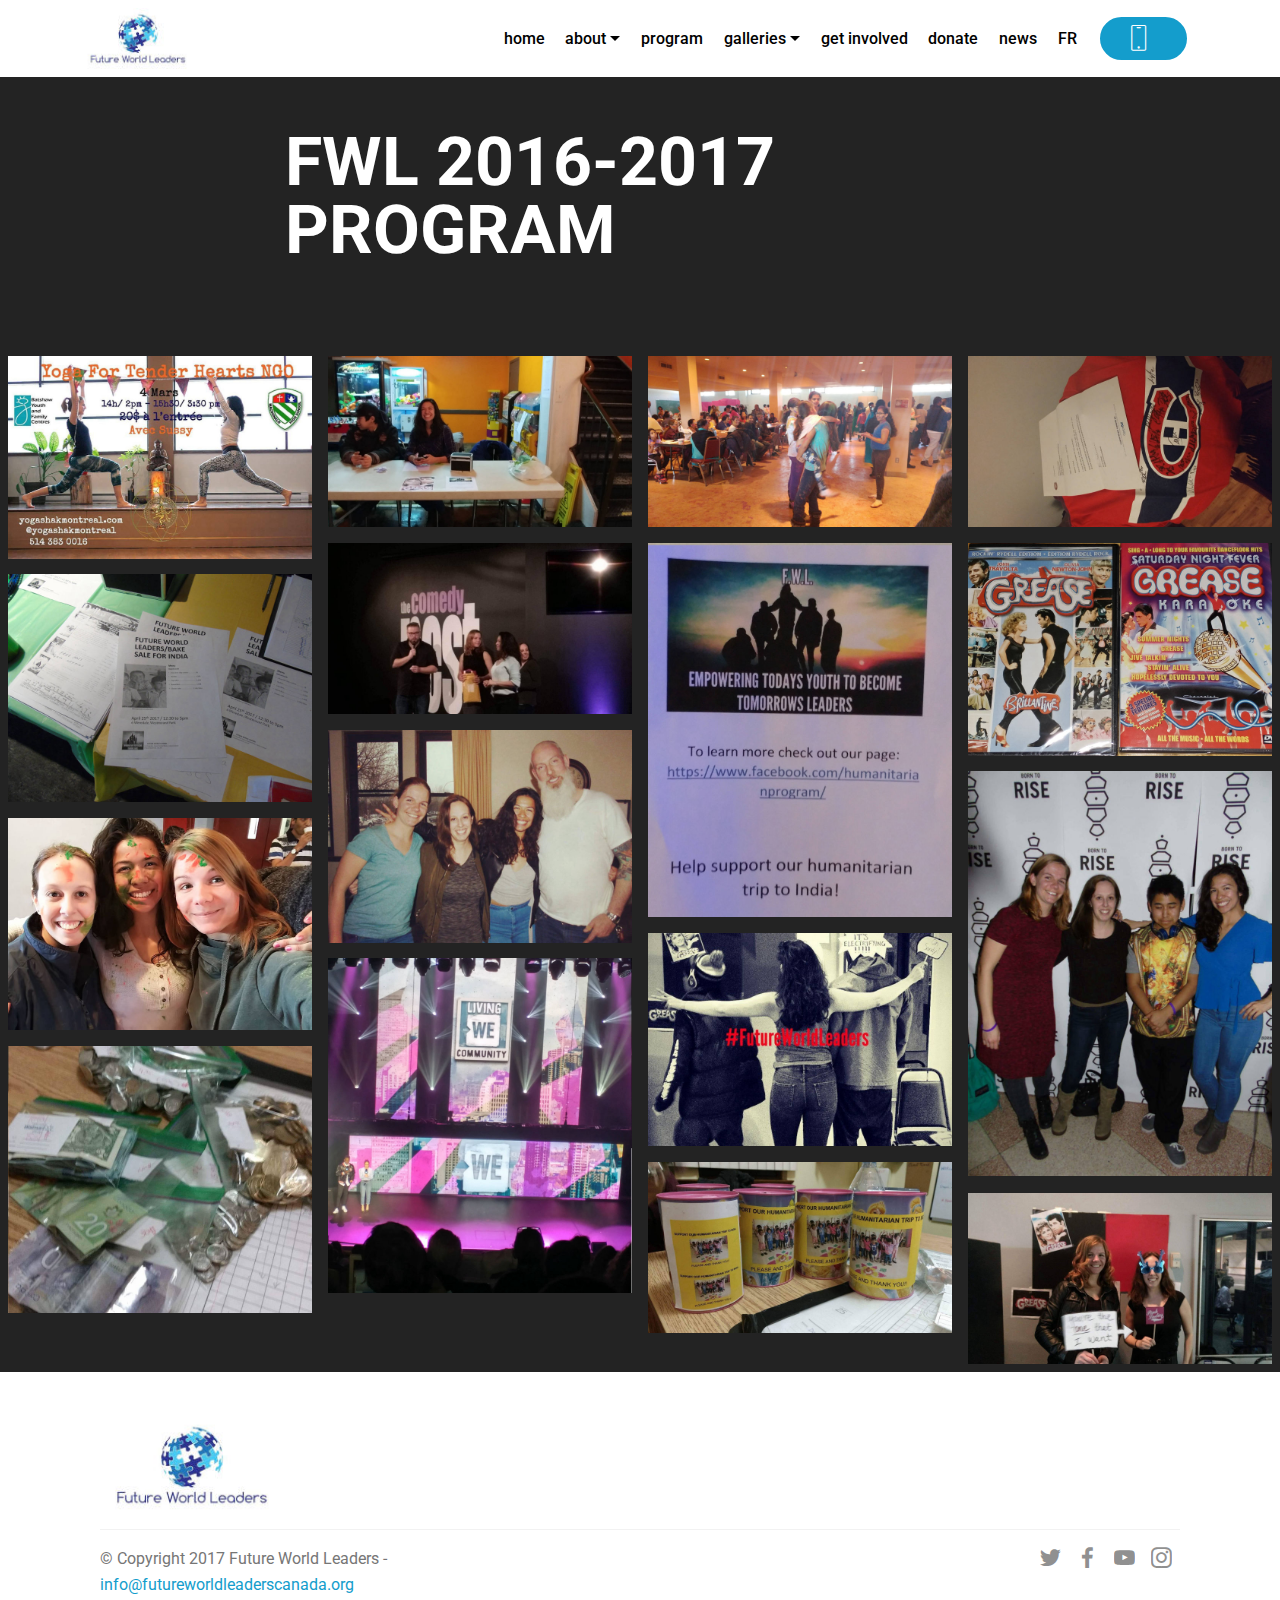
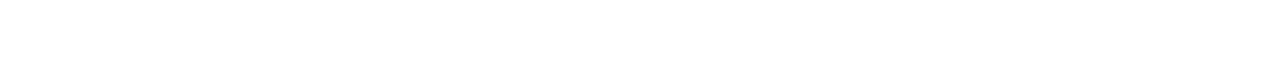
<file: page8.html>
<!DOCTYPE html>
<html >
<head>
  <!-- Site made with Mobirise Website Builder v4.8.1, https://mobirise.com -->
  <meta charset="UTF-8">
  <meta http-equiv="X-UA-Compatible" content="IE=edge">
  <meta name="generator" content="Mobirise v4.8.1, mobirise.com">
  <meta name="viewport" content="width=device-width, initial-scale=1, minimum-scale=1">
  <link rel="shortcut icon" href="assets/images/fwl-122x64.jpg" type="image/x-icon">
  <meta name="description" content="">
  <title>2016-2017 program gallery</title>
  <link rel="stylesheet" href="assets/web/assets/mobirise-icons/mobirise-icons.css">
  <link rel="stylesheet" href="assets/tether/tether.min.css">
  <link rel="stylesheet" href="assets/bootstrap/css/bootstrap.min.css">
  <link rel="stylesheet" href="assets/bootstrap/css/bootstrap-grid.min.css">
  <link rel="stylesheet" href="assets/bootstrap/css/bootstrap-reboot.min.css">
  <link rel="stylesheet" href="assets/dropdown/css/style.css">
  <link rel="stylesheet" href="assets/socicon/css/styles.css">
  <link rel="stylesheet" href="assets/theme/css/style.css">
  <link rel="stylesheet" href="assets/gallery/style.css">
  <link rel="stylesheet" href="assets/mobirise/css/mbr-additional.css" type="text/css">
  
  
  
</head>
<body>
  <section class="menu cid-qZvDHdv3kf" once="menu" id="menu2-29">

    

    <nav class="navbar navbar-expand beta-menu navbar-dropdown align-items-center navbar-fixed-top navbar-toggleable-sm">
        <button class="navbar-toggler navbar-toggler-right" type="button" data-toggle="collapse" data-target="#navbarSupportedContent" aria-controls="navbarSupportedContent" aria-expanded="false" aria-label="Toggle navigation">
            <div class="hamburger">
                <span></span>
                <span></span>
                <span></span>
                <span></span>
            </div>
        </button>
        <div class="menu-logo">
            <div class="navbar-brand">
                <span class="navbar-logo">
                    
                        <img src="assets/images/fwl-122x64.jpg" alt="Mobirise" title="" style="height: 3.8rem;">
                    
                </span>
                
            </div>
        </div>
        <div class="collapse navbar-collapse" id="navbarSupportedContent">
            <ul class="navbar-nav nav-dropdown" data-app-modern-menu="true"><li class="nav-item">
                    <a class="nav-link link text-black display-4" href="index.html">
                        home</a>
                </li><li class="nav-item dropdown"><a class="nav-link link text-black dropdown-toggle display-4" href="https://mobirise.com" data-toggle="dropdown-submenu" aria-expanded="false">
                        about</a><div class="dropdown-menu"><a class="text-black dropdown-item display-4" href="about.html#header9-a">who we are</a><a class="text-black dropdown-item display-4" href="about.html#content4-e" aria-expanded="false">our mission</a><a class="text-black dropdown-item display-4" href="about.html#features3-g" aria-expanded="false">our team</a><div class="dropdown"><a class="text-black dropdown-item dropdown-toggle display-4" href="page14.html" aria-expanded="false" data-toggle="dropdown-submenu">governing documents</a><div class="dropdown-menu dropdown-submenu"><div class="dropdown"><a class="text-black dropdown-item dropdown-toggle display-4" href="assets/files/FWL%202018%20financial%20statement.pdf" aria-expanded="false" target="_blank" data-toggle="dropdown-submenu">financial Statements</a><div class="dropdown-menu dropdown-submenu"><a class="text-black dropdown-item display-4" href="assets/files/FWL 2018 financial statement.pdf" aria-expanded="false" target="_blank">2017-2018</a></div></div><div class="dropdown"><a class="text-black dropdown-item dropdown-toggle display-4" href="page14.html" aria-expanded="false" data-toggle="dropdown-submenu">annual Report&nbsp;</a><div class="dropdown-menu dropdown-submenu"><a class="text-black dropdown-item display-4" href="assets/files/AGM%20report%20final%20copy%20-%20we%20got%20this.pdf" aria-expanded="false" target="_blank">2017-2018</a></div></div><a class="text-black dropdown-item display-4" href="assets/files/Revised-FWL-Bylaws%20(1)%20(1).pdf" aria-expanded="true">bylaws</a></div></div></div></li><li class="nav-item"><a class="nav-link link text-black display-4" href="program.html">
                        program</a></li><li class="nav-item dropdown"><a class="nav-link link text-black dropdown-toggle display-4" href="gallery.html" data-toggle="dropdown-submenu" aria-expanded="false">
                        galleries</a><div class="dropdown-menu"><a class="text-black dropdown-item display-4" href="page6.html">2016-2017</a><a class="text-black dropdown-item display-4" href="page10.html" aria-expanded="false">2017-2018</a></div></li><li class="nav-item"><a class="nav-link link text-black display-4" href="join.html">
                        get involved</a></li><li class="nav-item"><a class="nav-link link text-black display-4" href="https://www.gofundme.com/futureworldleadersnpo" target="_blank">
                        donate</a></li>
                <li class="nav-item">
                    <a class="nav-link link text-black display-4" href="https://fwlywc.blogspot.com/">
                        news</a>
                </li><li class="nav-item"><a class="nav-link link text-black display-4" href="https://fwlca.github.io/fr">
                        FR</a></li></ul>
            <div class="navbar-buttons mbr-section-btn"><a class="btn btn-sm btn-primary display-4" href="tel:+1-514-774-7950">
                    <span class="btn-icon mbri-mobile mbr-iconfont mbr-iconfont-btn"></span></a></div>
        </div>
    </nav>
</section>

<section class="engine"><a href="https://mobiri.se/d">free web maker</a></section><section class="mbr-section content5 cid-qZvDHeOula" id="content5-2a">

    

    

    <div class="container">
        <div class="media-container-row">
            <div class="title col-12 col-md-8">
                <h2 class="align-center mbr-bold mbr-white pb-3 mbr-fonts-style display-1"><br>FWL 2016-2017 PROGRAM</h2>
                
                
                
            </div>
        </div>
    </div>
</section>

<section class="mbr-gallery mbr-slider-carousel cid-qZvDHgcLBL" id="gallery3-2b">

    

    <div>
        <div><!-- Filter --><!-- Gallery --><div class="mbr-gallery-row"><div class="mbr-gallery-layout-default"><div><div><div class="mbr-gallery-item mbr-gallery-item--p1" data-video-url="false" data-tags="Responsive"><div href="#lb-gallery3-2b" data-slide-to="0" data-toggle="modal"><img src="assets/images/received-507168642955700-1080x720-800x533.jpg" alt="" title=""><span class="icon-focus"></span></div></div><div class="mbr-gallery-item mbr-gallery-item--p1" data-video-url="false" data-tags="Awesome"><div href="#lb-gallery3-2b" data-slide-to="1" data-toggle="modal"><img src="assets/images/20170211-191808-2000x1125-800x450.jpg" alt="" title=""><span class="icon-focus"></span></div></div><div class="mbr-gallery-item mbr-gallery-item--p1" data-video-url="false" data-tags="Responsive"><div href="#lb-gallery3-2b" data-slide-to="2" data-toggle="modal"><img src="assets/images/20170319-123442-2000x1125-800x450.jpg" alt="" title=""><span class="icon-focus"></span></div></div><div class="mbr-gallery-item mbr-gallery-item--p1" data-video-url="false" data-tags="Animated"><div href="#lb-gallery3-2b" data-slide-to="3" data-toggle="modal"><img src="assets/images/20170214-205924-2000x1125-800x450.jpg" alt="" title=""><span class="icon-focus"></span></div></div><div class="mbr-gallery-item mbr-gallery-item--p1" data-video-url="false" data-tags="Awesome"><div href="#lb-gallery3-2b" data-slide-to="4" data-toggle="modal"><img src="assets/images/received-507169436288954-2000x1125-800x450.jpg" alt="" title=""><span class="icon-focus"></span></div></div><div class="mbr-gallery-item mbr-gallery-item--p1" data-video-url="false" data-tags="Responsive"><div href="#lb-gallery3-2b" data-slide-to="5" data-toggle="modal"><img src="assets/images/20170211-191717-2000x2462-800x985.jpg" alt="" title=""><span class="icon-focus"></span></div></div><div class="mbr-gallery-item mbr-gallery-item--p1" data-video-url="false" data-tags="Animated"><div href="#lb-gallery3-2b" data-slide-to="6" data-toggle="modal"><img src="assets/images/20170219-160632-2000x1400-800x560.jpg" alt="" title=""><span class="icon-focus"></span></div></div><div class="mbr-gallery-item mbr-gallery-item--p1" data-video-url="false" data-tags="Awesome"><div href="#lb-gallery3-2b" data-slide-to="7" data-toggle="modal"><img src="assets/images/dsc00185-2000x1500-800x600.jpg" alt="" title=""><span class="icon-focus"></span></div></div><div class="mbr-gallery-item mbr-gallery-item--p1" data-video-url="false" data-tags="Animated"><div href="#lb-gallery3-2b" data-slide-to="8" data-toggle="modal"><img src="assets/images/fb-img-1494506860477-landscape-2000x1399-800x560.jpg" alt="" title=""><span class="icon-focus"></span></div></div><div class="mbr-gallery-item mbr-gallery-item--p1" data-video-url="false" data-tags="Responsive"><div href="#lb-gallery3-2b" data-slide-to="9" data-toggle="modal"><img src="assets/images/received-507171092955455-1536x2048-800x1067.jpg" alt="" title=""><span class="icon-focus"></span></div></div><div class="mbr-gallery-item mbr-gallery-item--p1" data-video-url="false" data-tags="Responsive"><div href="#lb-gallery3-2b" data-slide-to="10" data-toggle="modal"><img src="assets/images/20170319-123324-landscape-2000x1398-800x559.jpg" alt="" title=""><span class="icon-focus"></span></div></div><div class="mbr-gallery-item mbr-gallery-item--p1" data-video-url="false" data-tags="Animated"><div href="#lb-gallery3-2b" data-slide-to="11" data-toggle="modal"><img src="assets/images/cid-299-landscape-1065x745-800x560.jpg" alt="" title=""><span class="icon-focus"></span></div></div><div class="mbr-gallery-item mbr-gallery-item--p1" data-video-url="false" data-tags="Creative"><div href="#lb-gallery3-2b" data-slide-to="12" data-toggle="modal"><img src="assets/images/20170224-102519-hdr-2000x2204-800x882.jpg" alt="" title=""><span class="icon-focus"></span></div></div><div class="mbr-gallery-item mbr-gallery-item--p1" data-video-url="false" data-tags="Responsive"><div href="#lb-gallery3-2b" data-slide-to="13" data-toggle="modal"><img src="assets/images/received-507168109622420-1152x1012-800x703.jpg" alt="" title=""><span class="icon-focus"></span></div></div><div class="mbr-gallery-item mbr-gallery-item--p1" data-video-url="false" data-tags="Responsive"><div href="#lb-gallery3-2b" data-slide-to="14" data-toggle="modal"><img src="assets/images/received-507168099622421-2000x1125-800x450.jpg" alt="" title=""><span class="icon-focus"></span></div></div><div class="mbr-gallery-item mbr-gallery-item--p1" data-video-url="false" data-tags="Responsive"><div href="#lb-gallery3-2b" data-slide-to="15" data-toggle="modal"><img src="assets/images/received-507168726289025-2000x1125-800x450.jpg" alt="" title=""><span class="icon-focus"></span></div></div></div></div><div class="clearfix"></div></div></div><!-- Lightbox --><div data-app-prevent-settings="" class="mbr-slider modal fade carousel slide" tabindex="-1" data-keyboard="true" data-interval="false" id="lb-gallery3-2b"><div class="modal-dialog"><div class="modal-content"><div class="modal-body"><div class="carousel-inner"><div class="carousel-item"><img src="assets/images/received-507168642955700-1080x720.jpg" alt="" title=""></div><div class="carousel-item"><img src="assets/images/20170211-191808-2000x1125.jpg" alt="" title=""></div><div class="carousel-item"><img src="assets/images/20170319-123442-2000x1125.jpg" alt="" title=""></div><div class="carousel-item"><img src="assets/images/20170214-205924-2000x1125.jpg" alt="" title=""></div><div class="carousel-item"><img src="assets/images/received-507169436288954-2000x1125.jpg" alt="" title=""></div><div class="carousel-item"><img src="assets/images/20170211-191717-2000x2462.jpg" alt="" title=""></div><div class="carousel-item"><img src="assets/images/20170219-160632-2000x1400.jpg" alt="" title=""></div><div class="carousel-item"><img src="assets/images/dsc00185-2000x1500.jpg" alt="" title=""></div><div class="carousel-item"><img src="assets/images/fb-img-1494506860477-landscape-2000x1399.jpg" alt="" title=""></div><div class="carousel-item"><img src="assets/images/received-507171092955455-1536x2048.jpg" alt="" title=""></div><div class="carousel-item"><img src="assets/images/20170319-123324-landscape-2000x1398.jpg" alt="" title=""></div><div class="carousel-item"><img src="assets/images/cid-299-landscape-1065x745.jpg" alt="" title=""></div><div class="carousel-item"><img src="assets/images/20170224-102519-hdr-2000x2204.jpg" alt="" title=""></div><div class="carousel-item"><img src="assets/images/received-507168109622420-1152x1012.jpg" alt="" title=""></div><div class="carousel-item"><img src="assets/images/received-507168099622421-2000x1125.jpg" alt="" title=""></div><div class="carousel-item active"><img src="assets/images/received-507168726289025-2000x1125.jpg" alt="" title=""></div></div><a class="carousel-control carousel-control-prev" role="button" data-slide="prev" href="#lb-gallery3-2b"><span class="mbri-left mbr-iconfont" aria-hidden="true"></span><span class="sr-only">Previous</span></a><a class="carousel-control carousel-control-next" role="button" data-slide="next" href="#lb-gallery3-2b"><span class="mbri-right mbr-iconfont" aria-hidden="true"></span><span class="sr-only">Next</span></a><a class="close" href="#" role="button" data-dismiss="modal"><span class="sr-only">Close</span></a></div></div></div></div></div>
    </div>

</section>

<section class="cid-qZvDHmjfVB" id="footer5-2e">

    

    

    <div class="container">
        <div class="media-container-row">
            <div class="col-md-3">
                <div class="media-wrap">
                    
                       <img src="assets/images/fwl-192x100.jpg" alt="Mobirise" title="">
                    
                </div>
            </div>
            <div class="col-md-9">
                <p class="mbr-text align-right links mbr-fonts-style display-7"></p>
            </div>
        </div>
        <div class="footer-lower">
            <div class="media-container-row">
                <div class="col-md-12">
                    <hr>
                </div>
            </div>
            <div class="media-container-row mbr-white">
                <div class="col-md-6 copyright">
                    <p class="mbr-text mbr-fonts-style display-7">© Copyright 2017 Future World Leaders - <a href="mailto:info@futureworldleaderscanada.org">info@futureworldleaderscanada.org</a>&nbsp;<br></p>
                </div>
                <div class="col-md-6">
                    <div class="social-list align-right">
                        <div class="soc-item">
                            <a href="https://twitter.com/FWL_YWC" target="_blank">
                                <span class="mbr-iconfont mbr-iconfont-social socicon-twitter socicon"></span>
                            </a>
                        </div>
                        <div class="soc-item">
                            <a href="https://www.facebook.com/humanitarianprogram" target="_blank">
                                <span class="mbr-iconfont mbr-iconfont-social socicon-facebook socicon"></span>
                            </a>
                        </div>
                        <div class="soc-item">
                            <a href="https://www.youtube.com/" target="_blank">
                                <span class="mbr-iconfont mbr-iconfont-social socicon-youtube socicon"></span>
                            </a>
                        </div>
                        <div class="soc-item">
                            <a href="https://www.instagram.com/fwlmontreal/" target="_blank">
                                <span class="mbr-iconfont mbr-iconfont-social socicon-instagram socicon"></span>
                            </a>
                        </div>
                        
                        
                    </div>
                </div>
            </div>
        </div>
    </div>
</section>


  <script src="assets/web/assets/jquery/jquery.min.js"></script>
  <script src="assets/popper/popper.min.js"></script>
  <script src="assets/tether/tether.min.js"></script>
  <script src="assets/bootstrap/js/bootstrap.min.js"></script>
  <script src="assets/smoothscroll/smooth-scroll.js"></script>
  <script src="assets/dropdown/js/script.min.js"></script>
  <script src="assets/masonry/masonry.pkgd.min.js"></script>
  <script src="assets/imagesloaded/imagesloaded.pkgd.min.js"></script>
  <script src="assets/bootstrapcarouselswipe/bootstrap-carousel-swipe.js"></script>
  <script src="assets/vimeoplayer/jquery.mb.vimeo_player.js"></script>
  <script src="assets/touchswipe/jquery.touch-swipe.min.js"></script>
  <script src="assets/theme/js/script.js"></script>
  <script src="assets/gallery/player.min.js"></script>
  <script src="assets/gallery/script.js"></script>
  <script src="assets/slidervideo/script.js"></script>
  
  
</body>
</html>
</file>
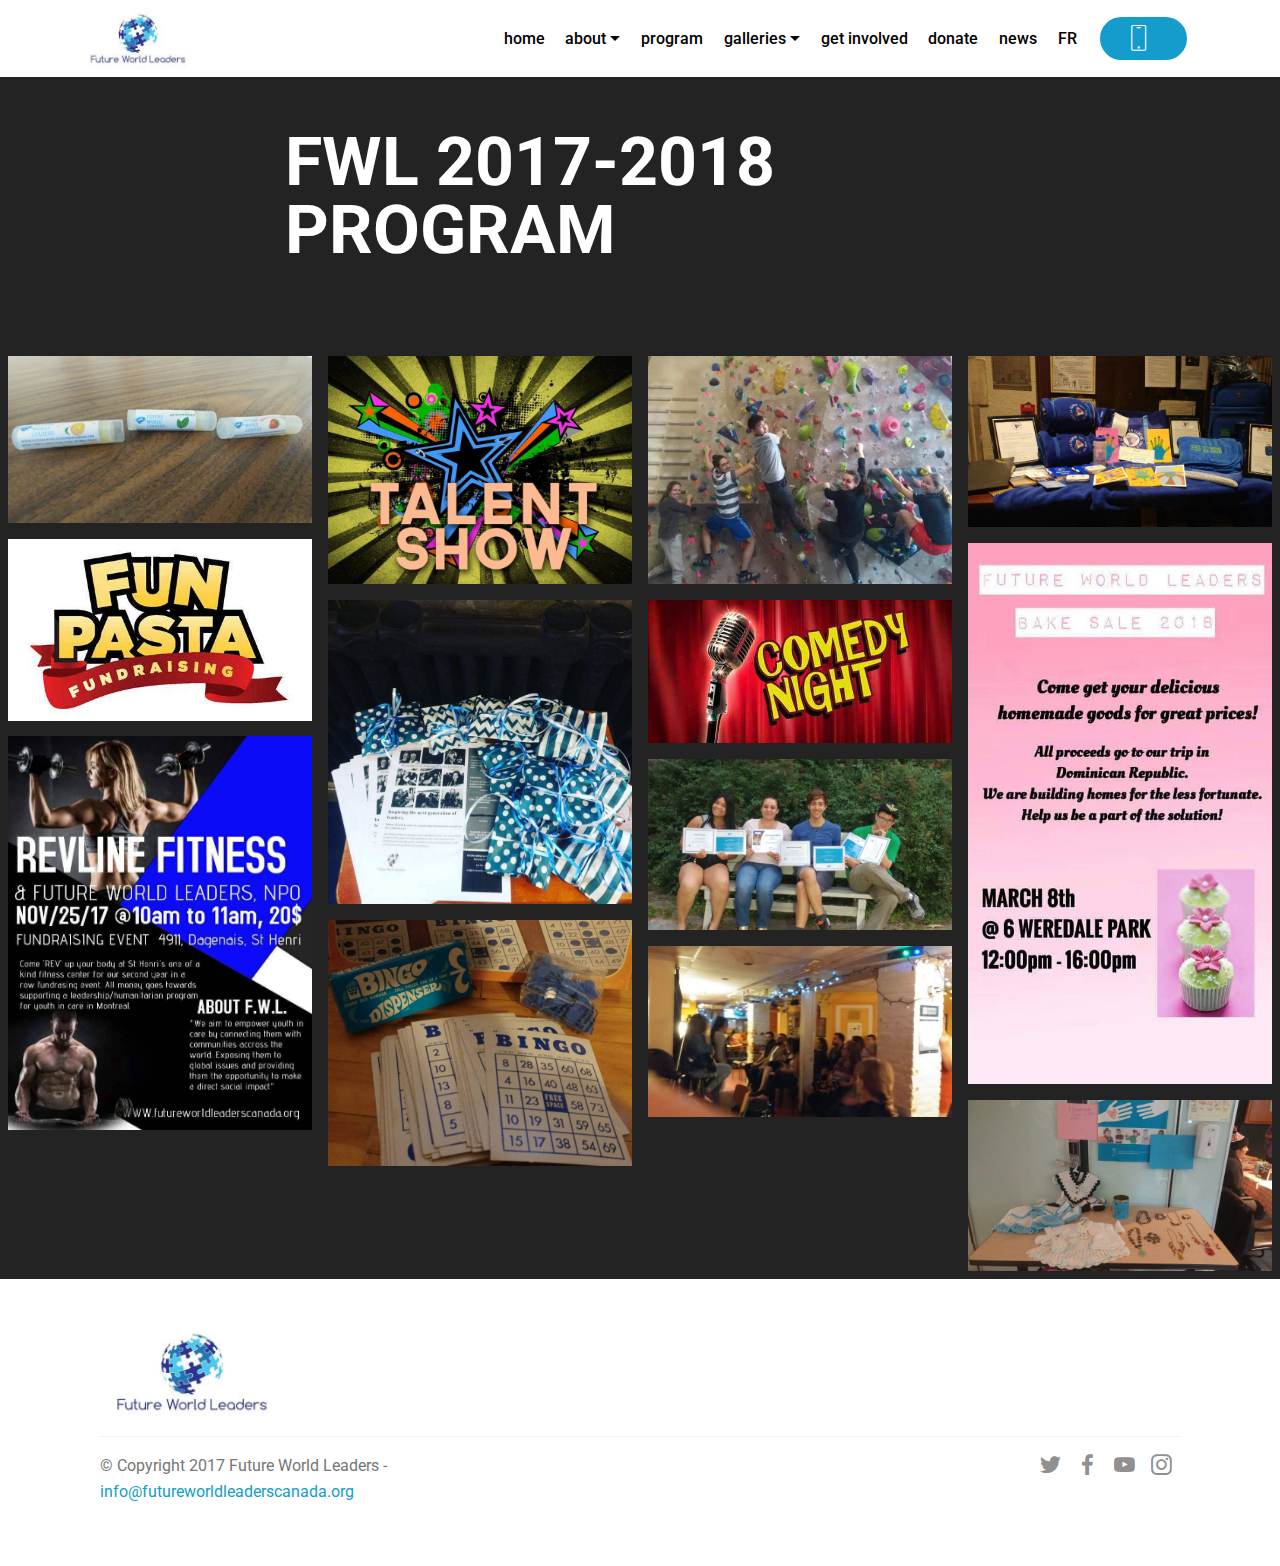
<file: page9.html>
<!DOCTYPE html>
<html >
<head>
  <!-- Site made with Mobirise Website Builder v4.8.1, https://mobirise.com -->
  <meta charset="UTF-8">
  <meta http-equiv="X-UA-Compatible" content="IE=edge">
  <meta name="generator" content="Mobirise v4.8.1, mobirise.com">
  <meta name="viewport" content="width=device-width, initial-scale=1, minimum-scale=1">
  <link rel="shortcut icon" href="assets/images/fwl-122x64.jpg" type="image/x-icon">
  <meta name="description" content="">
  <title>2017-2018 program gallery</title>
  <link rel="stylesheet" href="assets/web/assets/mobirise-icons/mobirise-icons.css">
  <link rel="stylesheet" href="assets/tether/tether.min.css">
  <link rel="stylesheet" href="assets/bootstrap/css/bootstrap.min.css">
  <link rel="stylesheet" href="assets/bootstrap/css/bootstrap-grid.min.css">
  <link rel="stylesheet" href="assets/bootstrap/css/bootstrap-reboot.min.css">
  <link rel="stylesheet" href="assets/dropdown/css/style.css">
  <link rel="stylesheet" href="assets/socicon/css/styles.css">
  <link rel="stylesheet" href="assets/theme/css/style.css">
  <link rel="stylesheet" href="assets/gallery/style.css">
  <link rel="stylesheet" href="assets/mobirise/css/mbr-additional.css" type="text/css">
  
  
  
</head>
<body>
  <section class="menu cid-qZvDMV5RiG" once="menu" id="menu2-2f">

    

    <nav class="navbar navbar-expand beta-menu navbar-dropdown align-items-center navbar-fixed-top navbar-toggleable-sm">
        <button class="navbar-toggler navbar-toggler-right" type="button" data-toggle="collapse" data-target="#navbarSupportedContent" aria-controls="navbarSupportedContent" aria-expanded="false" aria-label="Toggle navigation">
            <div class="hamburger">
                <span></span>
                <span></span>
                <span></span>
                <span></span>
            </div>
        </button>
        <div class="menu-logo">
            <div class="navbar-brand">
                <span class="navbar-logo">
                    
                        <img src="assets/images/fwl-122x64.jpg" alt="Mobirise" title="" style="height: 3.8rem;">
                    
                </span>
                
            </div>
        </div>
        <div class="collapse navbar-collapse" id="navbarSupportedContent">
            <ul class="navbar-nav nav-dropdown" data-app-modern-menu="true"><li class="nav-item">
                    <a class="nav-link link text-black display-4" href="index.html">
                        home</a>
                </li><li class="nav-item dropdown"><a class="nav-link link text-black dropdown-toggle display-4" href="https://mobirise.com" data-toggle="dropdown-submenu" aria-expanded="false">
                        about</a><div class="dropdown-menu"><a class="text-black dropdown-item display-4" href="about.html#header9-a">who we are</a><a class="text-black dropdown-item display-4" href="about.html#content4-e" aria-expanded="false">our mission</a><a class="text-black dropdown-item display-4" href="about.html#features3-g" aria-expanded="false">our team</a><div class="dropdown"><a class="text-black dropdown-item dropdown-toggle display-4" href="page14.html" aria-expanded="false" data-toggle="dropdown-submenu">governing documents</a><div class="dropdown-menu dropdown-submenu"><div class="dropdown"><a class="text-black dropdown-item dropdown-toggle display-4" href="assets/files/FWL%202018%20financial%20statement.pdf" aria-expanded="false" target="_blank" data-toggle="dropdown-submenu">financial Statements</a><div class="dropdown-menu dropdown-submenu"><a class="text-black dropdown-item display-4" href="assets/files/FWL 2018 financial statement.pdf" aria-expanded="false" target="_blank">2017-2018</a></div></div><div class="dropdown"><a class="text-black dropdown-item dropdown-toggle display-4" href="page14.html" aria-expanded="false" data-toggle="dropdown-submenu">annual Report&nbsp;</a><div class="dropdown-menu dropdown-submenu"><a class="text-black dropdown-item display-4" href="assets/files/AGM%20report%20final%20copy%20-%20we%20got%20this.pdf" aria-expanded="false" target="_blank">2017-2018</a></div></div><a class="text-black dropdown-item display-4" href="assets/files/Revised-FWL-Bylaws%20(1)%20(1).pdf" aria-expanded="true">bylaws</a></div></div></div></li><li class="nav-item"><a class="nav-link link text-black display-4" href="program.html">
                        program</a></li><li class="nav-item dropdown"><a class="nav-link link text-black dropdown-toggle display-4" href="gallery.html" data-toggle="dropdown-submenu" aria-expanded="false">
                        galleries</a><div class="dropdown-menu"><a class="text-black dropdown-item display-4" href="page6.html">2016-2017</a><a class="text-black dropdown-item display-4" href="page10.html" aria-expanded="false">2017-2018</a></div></li><li class="nav-item"><a class="nav-link link text-black display-4" href="join.html">
                        get involved</a></li><li class="nav-item"><a class="nav-link link text-black display-4" href="https://www.gofundme.com/futureworldleadersnpo" target="_blank">
                        donate</a></li>
                <li class="nav-item">
                    <a class="nav-link link text-black display-4" href="https://fwlywc.blogspot.com/">
                        news</a>
                </li><li class="nav-item"><a class="nav-link link text-black display-4" href="https://fwlca.github.io/fr">
                        FR</a></li></ul>
            <div class="navbar-buttons mbr-section-btn"><a class="btn btn-sm btn-primary display-4" href="tel:+1-514-774-7950">
                    <span class="btn-icon mbri-mobile mbr-iconfont mbr-iconfont-btn"></span></a></div>
        </div>
    </nav>
</section>

<section class="engine"><a href="https://mobiri.se/c">site builder</a></section><section class="mbr-section content5 cid-qZvDMWaPiK" id="content5-2g">

    

    

    <div class="container">
        <div class="media-container-row">
            <div class="title col-12 col-md-8">
                <h2 class="align-center mbr-bold mbr-white pb-3 mbr-fonts-style display-1"><br>FWL 2017-2018 PROGRAM</h2>
                
                
                
            </div>
        </div>
    </div>
</section>

<section class="mbr-gallery mbr-slider-carousel cid-qZvDMXzDke" id="gallery3-2h">

    

    <div>
        <div><!-- Filter --><!-- Gallery --><div class="mbr-gallery-row"><div class="mbr-gallery-layout-default"><div><div><div class="mbr-gallery-item mbr-gallery-item--p1" data-video-url="false" data-tags="Awesome"><div href="#lb-gallery3-2h" data-slide-to="0" data-toggle="modal"><img src="assets/images/20180501-222043-1-2000x1099-800x440.jpg" alt="" title=""><span class="icon-focus"></span></div></div><div class="mbr-gallery-item mbr-gallery-item--p1" data-video-url="false" data-tags="Creative"><div href="#lb-gallery3-2h" data-slide-to="1" data-toggle="modal"><img src="assets/images/talent-show-1-1024x768-800x600.jpg" alt="" title=""><span class="icon-focus"></span></div></div><div class="mbr-gallery-item mbr-gallery-item--p1" data-video-url="false" data-tags="Animated"><div href="#lb-gallery3-2h" data-slide-to="2" data-toggle="modal"><img src="assets/images/fb-img-1526883741089-960x720-800x600.jpg" alt="" title=""><span class="icon-focus"></span></div></div><div class="mbr-gallery-item mbr-gallery-item--p1" data-video-url="false" data-tags="Animated"><div href="#lb-gallery3-2h" data-slide-to="3" data-toggle="modal"><img src="assets/images/20171119-154730-2000x1125-800x450.jpg" alt="" title=""><span class="icon-focus"></span></div></div><div class="mbr-gallery-item mbr-gallery-item--p1" data-video-url="false" data-tags="Awesome"><div href="#lb-gallery3-2h" data-slide-to="4" data-toggle="modal"><img src="assets/images/spaghetti-fundraiser-474x283-474x283.jpg" alt="" title=""><span class="icon-focus"></span></div></div><div class="mbr-gallery-item mbr-gallery-item--p1" data-video-url="false" data-tags="Awesome"><div href="#lb-gallery3-2h" data-slide-to="5" data-toggle="modal"><img src="assets/images/fb-img-1526883886100-539x960-539x960.jpg" alt="" title=""><span class="icon-focus"></span></div></div><div class="mbr-gallery-item mbr-gallery-item--p1" data-video-url="false" data-tags="Animated"><div href="#lb-gallery3-2h" data-slide-to="6" data-toggle="modal"><img src="assets/images/fb-img-1511648682567-1080x1080-800x800.jpg" alt="" title=""><span class="icon-focus"></span></div></div><div class="mbr-gallery-item mbr-gallery-item--p1" data-video-url="false" data-tags="Responsive"><div href="#lb-gallery3-2h" data-slide-to="7" data-toggle="modal"><img src="assets/images/fb-img-1517285583799-546x257-546x257.jpg" alt="" title=""><span class="icon-focus"></span></div></div><div class="mbr-gallery-item mbr-gallery-item--p1" data-video-url="false" data-tags="Animated"><div href="#lb-gallery3-2h" data-slide-to="8" data-toggle="modal"><img src="assets/images/fb-img-1526884056534-695x900-695x900.jpg" alt="" title=""><span class="icon-focus"></span></div></div><div class="mbr-gallery-item mbr-gallery-item--p1" data-video-url="false" data-tags="Animated"><div href="#lb-gallery3-2h" data-slide-to="9" data-toggle="modal"><img src="assets/images/20180716-200344-2000x1125-800x450.jpg" alt="" title=""><span class="icon-focus"></span></div></div><div class="mbr-gallery-item mbr-gallery-item--p1" data-video-url="false" data-tags="Animated"><div href="#lb-gallery3-2h" data-slide-to="10" data-toggle="modal"><img src="assets/images/20180521-224502-1-2000x1619-800x648.jpg" alt="" title=""><span class="icon-focus"></span></div></div><div class="mbr-gallery-item mbr-gallery-item--p1" data-video-url="false" data-tags="Animated"><div href="#lb-gallery3-2h" data-slide-to="11" data-toggle="modal"><img src="assets/images/20180512-193511-2000x1125-800x450.jpg" alt="" title=""><span class="icon-focus"></span></div></div><div class="mbr-gallery-item mbr-gallery-item--p1" data-video-url="false" data-tags="Animated"><div href="#lb-gallery3-2h" data-slide-to="12" data-toggle="modal"><img src="assets/images/20180308-123219-2000x1125-800x450.jpg" alt="" title=""><span class="icon-focus"></span></div></div></div></div><div class="clearfix"></div></div></div><!-- Lightbox --><div data-app-prevent-settings="" class="mbr-slider modal fade carousel slide" tabindex="-1" data-keyboard="true" data-interval="false" id="lb-gallery3-2h"><div class="modal-dialog"><div class="modal-content"><div class="modal-body"><div class="carousel-inner"><div class="carousel-item"><img src="assets/images/20180501-222043-1-2000x1099.jpg" alt="" title=""></div><div class="carousel-item"><img src="assets/images/talent-show-1-1024x768.jpg" alt="" title=""></div><div class="carousel-item"><img src="assets/images/fb-img-1526883741089-960x720.jpg" alt="" title=""></div><div class="carousel-item"><img src="assets/images/20171119-154730-2000x1125.jpg" alt="" title=""></div><div class="carousel-item"><img src="assets/images/spaghetti-fundraiser-474x283.jpg" alt="" title=""></div><div class="carousel-item"><img src="assets/images/fb-img-1526883886100-539x960.jpg" alt="" title=""></div><div class="carousel-item"><img src="assets/images/fb-img-1511648682567-1080x1080.jpg" alt="" title=""></div><div class="carousel-item"><img src="assets/images/fb-img-1517285583799-546x257.jpg" alt="" title=""></div><div class="carousel-item"><img src="assets/images/fb-img-1526884056534-695x900.jpg" alt="" title=""></div><div class="carousel-item"><img src="assets/images/20180716-200344-2000x1125.jpg" alt="" title=""></div><div class="carousel-item"><img src="assets/images/20180521-224502-1-2000x1619.jpg" alt="" title=""></div><div class="carousel-item"><img src="assets/images/20180512-193511-2000x1125.jpg" alt="" title=""></div><div class="carousel-item active"><img src="assets/images/20180308-123219-2000x1125.jpg" alt="" title=""></div></div><a class="carousel-control carousel-control-prev" role="button" data-slide="prev" href="#lb-gallery3-2h"><span class="mbri-left mbr-iconfont" aria-hidden="true"></span><span class="sr-only">Previous</span></a><a class="carousel-control carousel-control-next" role="button" data-slide="next" href="#lb-gallery3-2h"><span class="mbri-right mbr-iconfont" aria-hidden="true"></span><span class="sr-only">Next</span></a><a class="close" href="#" role="button" data-dismiss="modal"><span class="sr-only">Close</span></a></div></div></div></div></div>
    </div>

</section>

<section class="cid-qZvDN4diiA" id="footer5-2k">

    

    

    <div class="container">
        <div class="media-container-row">
            <div class="col-md-3">
                <div class="media-wrap">
                    
                       <img src="assets/images/fwl-192x100.jpg" alt="Mobirise" title="">
                    
                </div>
            </div>
            <div class="col-md-9">
                <p class="mbr-text align-right links mbr-fonts-style display-7"></p>
            </div>
        </div>
        <div class="footer-lower">
            <div class="media-container-row">
                <div class="col-md-12">
                    <hr>
                </div>
            </div>
            <div class="media-container-row mbr-white">
                <div class="col-md-6 copyright">
                    <p class="mbr-text mbr-fonts-style display-7">© Copyright 2017 Future World Leaders - <a href="mailto:info@futureworldleaderscanada.org">info@futureworldleaderscanada.org</a>&nbsp;<br></p>
                </div>
                <div class="col-md-6">
                    <div class="social-list align-right">
                        <div class="soc-item">
                            <a href="https://twitter.com/FWL_YWC" target="_blank">
                                <span class="mbr-iconfont mbr-iconfont-social socicon-twitter socicon"></span>
                            </a>
                        </div>
                        <div class="soc-item">
                            <a href="https://www.facebook.com/humanitarianprogram" target="_blank">
                                <span class="mbr-iconfont mbr-iconfont-social socicon-facebook socicon"></span>
                            </a>
                        </div>
                        <div class="soc-item">
                            <a href="https://www.youtube.com/" target="_blank">
                                <span class="mbr-iconfont mbr-iconfont-social socicon-youtube socicon"></span>
                            </a>
                        </div>
                        <div class="soc-item">
                            <a href="https://www.instagram.com/fwlmontreal/" target="_blank">
                                <span class="mbr-iconfont mbr-iconfont-social socicon-instagram socicon"></span>
                            </a>
                        </div>
                        
                        
                    </div>
                </div>
            </div>
        </div>
    </div>
</section>


  <script src="assets/web/assets/jquery/jquery.min.js"></script>
  <script src="assets/popper/popper.min.js"></script>
  <script src="assets/tether/tether.min.js"></script>
  <script src="assets/bootstrap/js/bootstrap.min.js"></script>
  <script src="assets/smoothscroll/smooth-scroll.js"></script>
  <script src="assets/dropdown/js/script.min.js"></script>
  <script src="assets/masonry/masonry.pkgd.min.js"></script>
  <script src="assets/imagesloaded/imagesloaded.pkgd.min.js"></script>
  <script src="assets/bootstrapcarouselswipe/bootstrap-carousel-swipe.js"></script>
  <script src="assets/vimeoplayer/jquery.mb.vimeo_player.js"></script>
  <script src="assets/touchswipe/jquery.touch-swipe.min.js"></script>
  <script src="assets/theme/js/script.js"></script>
  <script src="assets/gallery/player.min.js"></script>
  <script src="assets/gallery/script.js"></script>
  <script src="assets/slidervideo/script.js"></script>
  
  
</body>
</html>
</file>
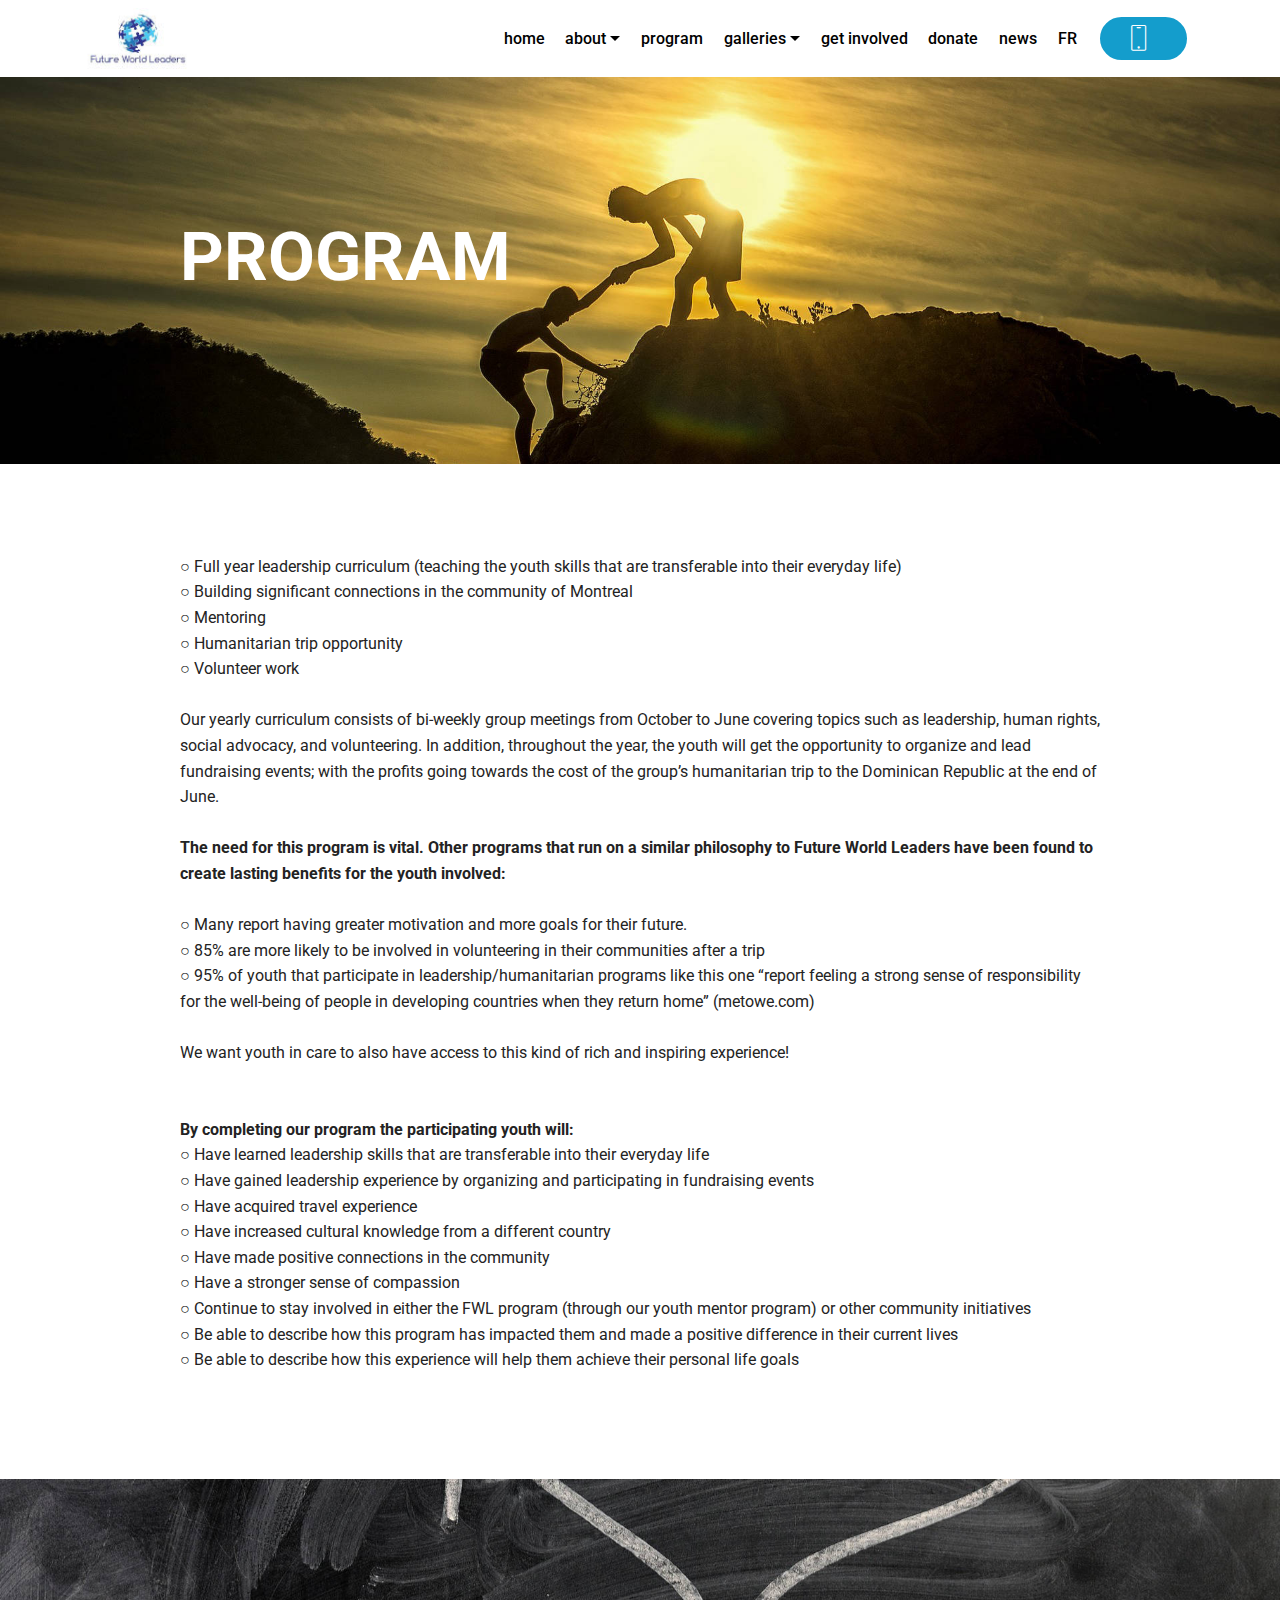
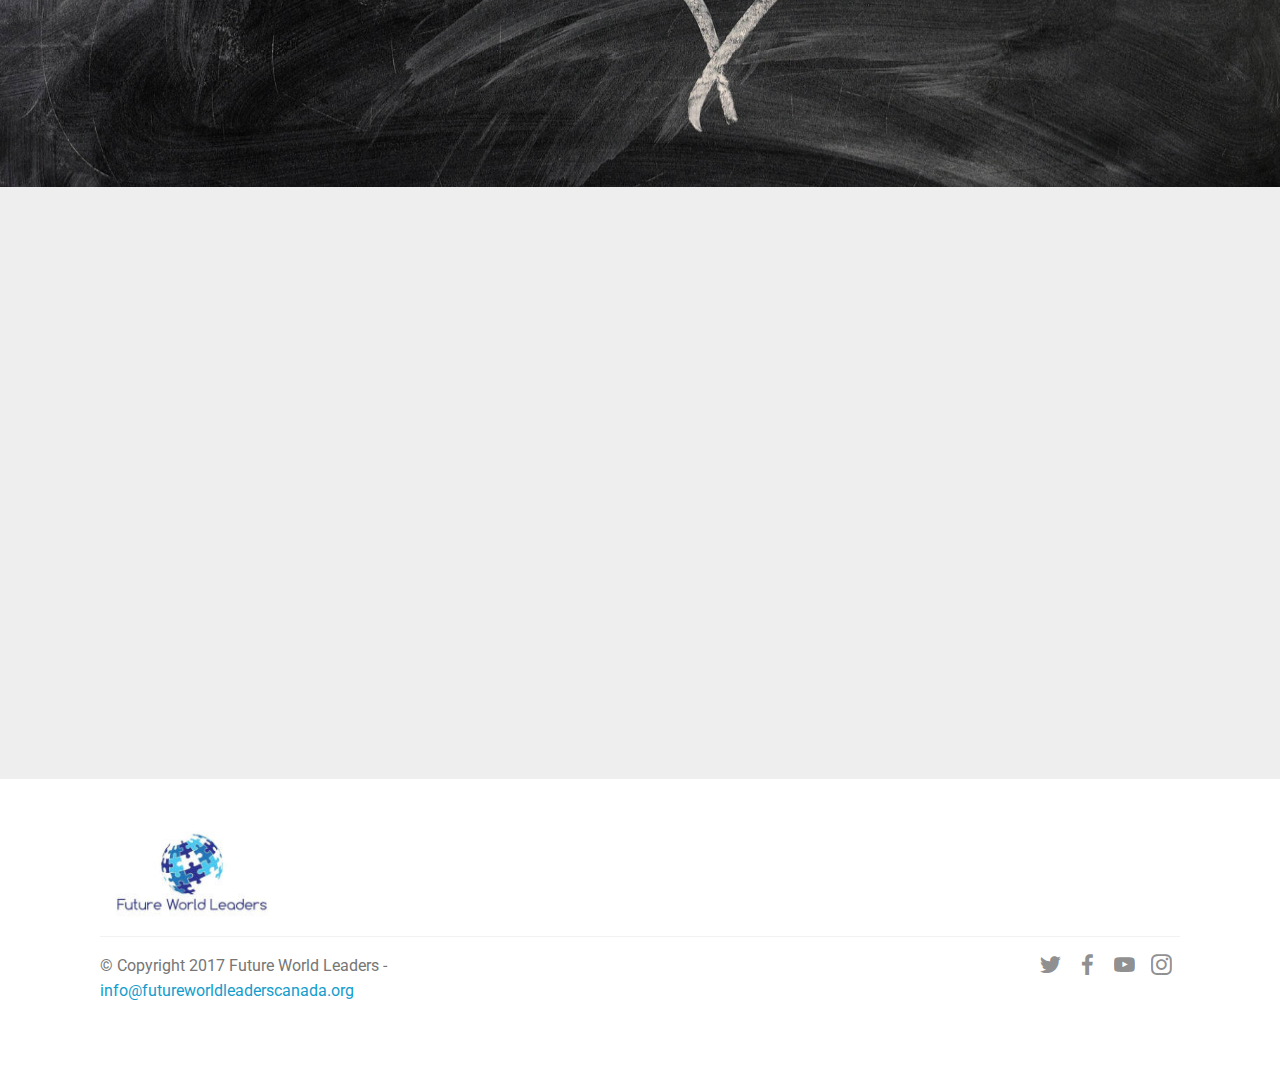
<file: program.html>
<!DOCTYPE html>
<html >
<head>
  <!-- Site made with Mobirise Website Builder v4.8.1, https://mobirise.com -->
  <meta charset="UTF-8">
  <meta http-equiv="X-UA-Compatible" content="IE=edge">
  <meta name="generator" content="Mobirise v4.8.1, mobirise.com">
  <meta name="viewport" content="width=device-width, initial-scale=1, minimum-scale=1">
  <link rel="shortcut icon" href="assets/images/fwl-122x64.jpg" type="image/x-icon">
  <meta name="description" content="">
  <title>program</title>
  <link rel="stylesheet" href="assets/web/assets/mobirise-icons/mobirise-icons.css">
  <link rel="stylesheet" href="assets/tether/tether.min.css">
  <link rel="stylesheet" href="assets/bootstrap/css/bootstrap.min.css">
  <link rel="stylesheet" href="assets/bootstrap/css/bootstrap-grid.min.css">
  <link rel="stylesheet" href="assets/bootstrap/css/bootstrap-reboot.min.css">
  <link rel="stylesheet" href="assets/socicon/css/styles.css">
  <link rel="stylesheet" href="assets/dropdown/css/style.css">
  <link rel="stylesheet" href="assets/theme/css/style.css">
  <link rel="stylesheet" href="assets/mobirise/css/mbr-additional.css" type="text/css">
  
  
  
</head>
<body>
  <section class="menu cid-qZgbLLsDTS" once="menu" id="menu2-1g">

    

    <nav class="navbar navbar-expand beta-menu navbar-dropdown align-items-center navbar-fixed-top navbar-toggleable-sm">
        <button class="navbar-toggler navbar-toggler-right" type="button" data-toggle="collapse" data-target="#navbarSupportedContent" aria-controls="navbarSupportedContent" aria-expanded="false" aria-label="Toggle navigation">
            <div class="hamburger">
                <span></span>
                <span></span>
                <span></span>
                <span></span>
            </div>
        </button>
        <div class="menu-logo">
            <div class="navbar-brand">
                <span class="navbar-logo">
                    
                        <img src="assets/images/fwl-122x64.jpg" alt="Mobirise" title="" style="height: 3.8rem;">
                    
                </span>
                
            </div>
        </div>
        <div class="collapse navbar-collapse" id="navbarSupportedContent">
            <ul class="navbar-nav nav-dropdown" data-app-modern-menu="true"><li class="nav-item">
                    <a class="nav-link link text-black display-4" href="index.html">
                        home</a>
                </li><li class="nav-item dropdown"><a class="nav-link link text-black dropdown-toggle display-4" href="https://mobirise.com" data-toggle="dropdown-submenu" aria-expanded="false">
                        about</a><div class="dropdown-menu"><a class="text-black dropdown-item display-4" href="about.html#header9-a">who we are</a><a class="text-black dropdown-item display-4" href="about.html#content4-e" aria-expanded="false">our mission</a><a class="text-black dropdown-item display-4" href="about.html#features3-g" aria-expanded="false">our team</a><div class="dropdown"><a class="text-black dropdown-item dropdown-toggle display-4" href="page14.html" aria-expanded="false" data-toggle="dropdown-submenu">governing documents</a><div class="dropdown-menu dropdown-submenu"><div class="dropdown"><a class="text-black dropdown-item dropdown-toggle display-4" href="assets/files/FWL%202018%20financial%20statement.pdf" aria-expanded="false" target="_blank" data-toggle="dropdown-submenu">financial Statements</a><div class="dropdown-menu dropdown-submenu"><a class="text-black dropdown-item display-4" href="assets/files/FWL 2018 financial statement.pdf" aria-expanded="false" target="_blank">2017-2018</a></div></div><div class="dropdown"><a class="text-black dropdown-item dropdown-toggle display-4" href="page14.html" aria-expanded="false" data-toggle="dropdown-submenu">annual Report&nbsp;</a><div class="dropdown-menu dropdown-submenu"><a class="text-black dropdown-item display-4" href="assets/files/AGM%20report%20final%20copy%20-%20we%20got%20this.pdf" aria-expanded="false" target="_blank">2017-2018</a></div></div><a class="text-black dropdown-item display-4" href="assets/files/Revised-FWL-Bylaws%20(1)%20(1).pdf" aria-expanded="true">bylaws</a></div></div></div></li><li class="nav-item"><a class="nav-link link text-black display-4" href="program.html">
                        program</a></li><li class="nav-item dropdown"><a class="nav-link link text-black dropdown-toggle display-4" href="gallery.html" data-toggle="dropdown-submenu" aria-expanded="false">
                        galleries</a><div class="dropdown-menu"><a class="text-black dropdown-item display-4" href="page6.html">2016-2017</a><a class="text-black dropdown-item display-4" href="page10.html" aria-expanded="false">2017-2018</a></div></li><li class="nav-item"><a class="nav-link link text-black display-4" href="join.html">
                        get involved</a></li><li class="nav-item"><a class="nav-link link text-black display-4" href="https://www.gofundme.com/futureworldleadersnpo" target="_blank">
                        donate</a></li>
                <li class="nav-item">
                    <a class="nav-link link text-black display-4" href="https://fwlywc.blogspot.com/">
                        news</a>
                </li><li class="nav-item"><a class="nav-link link text-black display-4" href="https://fwlca.github.io/fr">
                        FR</a></li></ul>
            <div class="navbar-buttons mbr-section-btn"><a class="btn btn-sm btn-primary display-4" href="tel:+1-514-774-7950">
                    <span class="btn-icon mbri-mobile mbr-iconfont mbr-iconfont-btn"></span></a></div>
        </div>
    </nav>
</section>

<section class="engine"><a href="https://mobiri.se/k">develop own website</a></section><section class="header1 cid-qZ2OC0P2n3 mbr-parallax-background" id="header1-11">

    

    

    <div class="container">
        <div class="row justify-content-md-center">
            <div class="mbr-white col-md-10">
                <h1 class="mbr-section-title align-center mbr-bold pb-3 mbr-fonts-style display-1">
<div><br></div><div>PROGRAM
</div><div><br></div></h1>
                
                
                
            </div>
        </div>
    </div>

</section>

<section class="mbr-section info3 cid-qZ2SFODGy4" id="info3-16">

    

    

    <div class="container">
        <div class="row justify-content-center">
            <div class="media-container-column title col-12 col-md-10">
                
                
                <p class="mbr-text align-left mbr-white mbr-fonts-style display-7">○ Full year leadership curriculum (teaching the youth skills that are transferable into their everyday life)
<br>○ Building significant connections in the community of Montreal
<br>○ Mentoring
<br>○ Humanitarian trip opportunity
<br>○ Volunteer work   
<br>
<br>Our yearly curriculum consists of bi-weekly group meetings from October to June covering topics such as leadership, human rights, social advocacy, and volunteering. In addition, throughout the year, the youth will get the opportunity to organize and lead fundraising events; with the profits going towards the cost of the group’s humanitarian trip to the Dominican Republic at the end of June. 
<br>
<br><strong>The need for this program is vital. Other programs that run on a similar philosophy to Future World Leaders have been found to create lasting benefits for the youth involved:
</strong><br>
<br>○ Many report having greater motivation and more goals for their future.
<br>○ 85% are more likely to be involved in volunteering in their communities after a trip
<br>○ 95% of youth that participate in leadership/humanitarian programs like this one “report feeling a strong sense of responsibility for the well-being of people in developing countries when they return home” (metowe.com) 
<br>
<br>We want youth in care to also have access to this kind of rich and inspiring experience!
<br>
<br>
<br><strong>By completing our program the participating youth will:
</strong><br>○ Have learned leadership skills that are transferable into their everyday life<br>○ Have gained leadership experience by organizing and participating in fundraising events
<br>○ Have acquired travel experience
<br>○ Have increased cultural knowledge from a different country
<br>○ Have made positive connections in the community
<br>○ Have a stronger sense of compassion
<br>○ Continue to stay involved in either the FWL program (through our youth mentor program) or other community initiatives 
<br>○ Be able to describe how this program has impacted them and made a positive difference in their current lives
<br>○ Be able to describe how this experience will help them achieve their personal life goals&nbsp;</p>
                
            </div>
        </div>
    </div>
</section>

<section class="cid-qZ2T2DykCE mbr-fullscreen mbr-parallax-background" id="header2-18">

    

    

    <div class="container align-center">
        <div class="row justify-content-md-center">
            <div class="mbr-white col-md-10">
                
                
                
                
            </div>
        </div>
    </div>
    
</section>

<section class="cid-qZgdXVIBwD" id="footer5-1l">

    

    

    <div class="container">
        <div class="media-container-row">
            <div class="col-md-3">
                <div class="media-wrap">
                    
                       <img src="assets/images/fwl-192x100.jpg" alt="Mobirise" title="">
                    
                </div>
            </div>
            <div class="col-md-9">
                <p class="mbr-text align-right links mbr-fonts-style display-7"></p>
            </div>
        </div>
        <div class="footer-lower">
            <div class="media-container-row">
                <div class="col-md-12">
                    <hr>
                </div>
            </div>
            <div class="media-container-row mbr-white">
                <div class="col-md-6 copyright">
                    <p class="mbr-text mbr-fonts-style display-7">© Copyright 2017 Future World Leaders - <a href="mailto:info@futureworldleaderscanada.org">info@futureworldleaderscanada.org</a>&nbsp;<br></p>
                </div>
                <div class="col-md-6">
                    <div class="social-list align-right">
                        <div class="soc-item">
                            <a href="https://twitter.com/FWL_YWC" target="_blank">
                                <span class="mbr-iconfont mbr-iconfont-social socicon-twitter socicon"></span>
                            </a>
                        </div>
                        <div class="soc-item">
                            <a href="https://www.facebook.com/humanitarianprogram" target="_blank">
                                <span class="mbr-iconfont mbr-iconfont-social socicon-facebook socicon"></span>
                            </a>
                        </div>
                        <div class="soc-item">
                            <a href="https://www.youtube.com/" target="_blank">
                                <span class="mbr-iconfont mbr-iconfont-social socicon-youtube socicon"></span>
                            </a>
                        </div>
                        <div class="soc-item">
                            <a href="https://www.instagram.com/fwlmontreal/" target="_blank">
                                <span class="mbr-iconfont mbr-iconfont-social socicon-instagram socicon"></span>
                            </a>
                        </div>
                        
                        
                    </div>
                </div>
            </div>
        </div>
    </div>
</section>


  <script src="assets/web/assets/jquery/jquery.min.js"></script>
  <script src="assets/popper/popper.min.js"></script>
  <script src="assets/tether/tether.min.js"></script>
  <script src="assets/bootstrap/js/bootstrap.min.js"></script>
  <script src="assets/dropdown/js/script.min.js"></script>
  <script src="assets/touchswipe/jquery.touch-swipe.min.js"></script>
  <script src="assets/parallax/jarallax.min.js"></script>
  <script src="assets/smoothscroll/smooth-scroll.js"></script>
  <script src="assets/theme/js/script.js"></script>
  
  
</body>
</html>
</file>
<file: assets/web/assets/mobirise-icons/mobirise-icons.css>
@font-face {
  font-family: 'MobiriseIcons';
  src:  url('mobirise-icons.eot?spat4u');
  src:  url('mobirise-icons.eot?spat4u#iefix') format('embedded-opentype'),
    url('mobirise-icons.ttf?spat4u') format('truetype'),
    url('mobirise-icons.woff?spat4u') format('woff'),
    url('mobirise-icons.svg?spat4u#MobiriseIcons') format('svg');
  font-weight: normal;
  font-style: normal;
}

[class^="mbri-"], [class*=" mbri-"] {
  /* use !important to prevent issues with browser extensions that change fonts */
  font-family: MobiriseIcons !important;
  speak: none;
  font-style: normal;
  font-weight: normal;
  font-variant: normal;
  text-transform: none;
  line-height: 1;

  /* Better Font Rendering =========== */
  -webkit-font-smoothing: antialiased;
  -moz-osx-font-smoothing: grayscale;
}

.mbri-add-submenu:before {
  content: "\e900";
}
.mbri-alert:before {
  content: "\e901";
}
.mbri-align-center:before {
  content: "\e902";
}
.mbri-align-justify:before {
  content: "\e903";
}
.mbri-align-left:before {
  content: "\e904";
}
.mbri-align-right:before {
  content: "\e905";
}
.mbri-android:before {
  content: "\e906";
}
.mbri-apple:before {
  content: "\e907";
}
.mbri-arrow-down:before {
  content: "\e908";
}
.mbri-arrow-next:before {
  content: "\e909";
}
.mbri-arrow-prev:before {
  content: "\e90a";
}
.mbri-arrow-up:before {
  content: "\e90b";
}
.mbri-bold:before {
  content: "\e90c";
}
.mbri-bookmark:before {
  content: "\e90d";
}
.mbri-bootstrap:before {
  content: "\e90e";
}
.mbri-briefcase:before {
  content: "\e90f";
}
.mbri-browse:before {
  content: "\e910";
}
.mbri-bulleted-list:before {
  content: "\e911";
}
.mbri-calendar:before {
  content: "\e912";
}
.mbri-camera:before {
  content: "\e913";
}
.mbri-cart-add:before {
  content: "\e914";
}
.mbri-cart-full:before {
  content: "\e915";
}
.mbri-cash:before {
  content: "\e916";
}
.mbri-change-style:before {
  content: "\e917";
}
.mbri-chat:before {
  content: "\e918";
}
.mbri-clock:before {
  content: "\e919";
}
.mbri-close:before {
  content: "\e91a";
}
.mbri-cloud:before {
  content: "\e91b";
}
.mbri-code:before {
  content: "\e91c";
}
.mbri-contact-form:before {
  content: "\e91d";
}
.mbri-credit-card:before {
  content: "\e91e";
}
.mbri-cursor-click:before {
  content: "\e91f";
}
.mbri-cust-feedback:before {
  content: "\e920";
}
.mbri-database:before {
  content: "\e921";
}
.mbri-delivery:before {
  content: "\e922";
}
.mbri-desktop:before {
  content: "\e923";
}
.mbri-devices:before {
  content: "\e924";
}
.mbri-down:before {
  content: "\e925";
}
.mbri-download:before {
  content: "\e989";
}
.mbri-drag-n-drop:before {
  content: "\e927";
}
.mbri-drag-n-drop2:before {
  content: "\e928";
}
.mbri-edit:before {
  content: "\e929";
}
.mbri-edit2:before {
  content: "\e92a";
}
.mbri-error:before {
  content: "\e92b";
}
.mbri-extension:before {
  content: "\e92c";
}
.mbri-features:before {
  content: "\e92d";
}
.mbri-file:before {
  content: "\e92e";
}
.mbri-flag:before {
  content: "\e92f";
}
.mbri-folder:before {
  content: "\e930";
}
.mbri-gift:before {
  content: "\e931";
}
.mbri-github:before {
  content: "\e932";
}
.mbri-globe:before {
  content: "\e933";
}
.mbri-globe-2:before {
  content: "\e934";
}
.mbri-growing-chart:before {
  content: "\e935";
}
.mbri-hearth:before {
  content: "\e936";
}
.mbri-help:before {
  content: "\e937";
}
.mbri-home:before {
  content: "\e938";
}
.mbri-hot-cup:before {
  content: "\e939";
}
.mbri-idea:before {
  content: "\e93a";
}
.mbri-image-gallery:before {
  content: "\e93b";
}
.mbri-image-slider:before {
  content: "\e93c";
}
.mbri-info:before {
  content: "\e93d";
}
.mbri-italic:before {
  content: "\e93e";
}
.mbri-key:before {
  content: "\e93f";
}
.mbri-laptop:before {
  content: "\e940";
}
.mbri-layers:before {
  content: "\e941";
}
.mbri-left-right:before {
  content: "\e942";
}
.mbri-left:before {
  content: "\e943";
}
.mbri-letter:before {
  content: "\e944";
}
.mbri-like:before {
  content: "\e945";
}
.mbri-link:before {
  content: "\e946";
}
.mbri-lock:before {
  content: "\e947";
}
.mbri-login:before {
  content: "\e948";
}
.mbri-logout:before {
  content: "\e949";
}
.mbri-magic-stick:before {
  content: "\e94a";
}
.mbri-map-pin:before {
  content: "\e94b";
}
.mbri-menu:before {
  content: "\e94c";
}
.mbri-mobile:before {
  content: "\e94d";
}
.mbri-mobile2:before {
  content: "\e94e";
}
.mbri-mobirise:before {
  content: "\e94f";
}
.mbri-more-horizontal:before {
  content: "\e950";
}
.mbri-more-vertical:before {
  content: "\e951";
}
.mbri-music:before {
  content: "\e952";
}
.mbri-new-file:before {
  content: "\e953";
}
.mbri-numbered-list:before {
  content: "\e954";
}
.mbri-opened-folder:before {
  content: "\e955";
}
.mbri-pages:before {
  content: "\e956";
}
.mbri-paper-plane:before {
  content: "\e957";
}
.mbri-paperclip:before {
  content: "\e958";
}
.mbri-photo:before {
  content: "\e959";
}
.mbri-photos:before {
  content: "\e95a";
}
.mbri-pin:before {
  content: "\e95b";
}
.mbri-play:before {
  content: "\e95c";
}
.mbri-plus:before {
  content: "\e95d";
}
.mbri-preview:before {
  content: "\e95e";
}
.mbri-print:before {
  content: "\e95f";
}
.mbri-protect:before {
  content: "\e960";
}
.mbri-question:before {
  content: "\e961";
}
.mbri-quote-left:before {
  content: "\e962";
}
.mbri-quote-right:before {
  content: "\e963";
}
.mbri-refresh:before {
  content: "\e964";
}
.mbri-responsive:before {
  content: "\e965";
}
.mbri-right:before {
  content: "\e966";
}
.mbri-rocket:before {
  content: "\e967";
}
.mbri-sad-face:before {
  content: "\e968";
}
.mbri-sale:before {
  content: "\e969";
}
.mbri-save:before {
  content: "\e96a";
}
.mbri-search:before {
  content: "\e96b";
}
.mbri-setting:before {
  content: "\e96c";
}
.mbri-setting2:before {
  content: "\e96d";
}
.mbri-setting3:before {
  content: "\e96e";
}
.mbri-share:before {
  content: "\e96f";
}
.mbri-shopping-bag:before {
  content: "\e970";
}
.mbri-shopping-basket:before {
  content: "\e971";
}
.mbri-shopping-cart:before {
  content: "\e972";
}
.mbri-sites:before {
  content: "\e973";
}
.mbri-smile-face:before {
  content: "\e974";
}
.mbri-speed:before {
  content: "\e975";
}
.mbri-star:before {
  content: "\e976";
}
.mbri-success:before {
  content: "\e977";
}
.mbri-sun:before {
  content: "\e978";
}
.mbri-sun2:before {
  content: "\e979";
}
.mbri-tablet:before {
  content: "\e97a";
}
.mbri-tablet-vertical:before {
  content: "\e97b";
}
.mbri-target:before {
  content: "\e97c";
}
.mbri-timer:before {
  content: "\e97d";
}
.mbri-to-ftp:before {
  content: "\e97e";
}
.mbri-to-local-drive:before {
  content: "\e97f";
}
.mbri-touch-swipe:before {
  content: "\e980";
}
.mbri-touch:before {
  content: "\e981";
}
.mbri-trash:before {
  content: "\e982";
}
.mbri-underline:before {
  content: "\e983";
}
.mbri-unlink:before {
  content: "\e984";
}
.mbri-unlock:before {
  content: "\e985";
}
.mbri-up-down:before {
  content: "\e986";
}
.mbri-up:before {
  content: "\e987";
}
.mbri-update:before {
  content: "\e988";
}
.mbri-upload:before {
 content: "\e926"; 
}
.mbri-user:before {
  content: "\e98a";
}
.mbri-user2:before {
  content: "\e98b";
}
.mbri-users:before {
  content: "\e98c";
}
.mbri-video:before {
  content: "\e98d";
}
.mbri-video-play:before {
  content: "\e98e";
}
.mbri-watch:before {
  content: "\e98f";
}
.mbri-website-theme:before {
  content: "\e990";
}
.mbri-wifi:before {
  content: "\e991";
}
.mbri-windows:before {
  content: "\e992";
}
.mbri-zoom-out:before {
  content: "\e993";
}
.mbri-redo:before {
  content: "\e994";
}
.mbri-undo:before {
  content: "\e995";
}
</file>
<file: assets/dropdown/css/style.css>
.navbar-dropdown {
  left: 0;
  padding: 0;
  position: absolute;
  right: 0;
  top: 0;
  transition: all 0.45s ease;
  z-index: 1030;
  background: #282828; }
  .navbar-dropdown .navbar-logo {
    margin-right: 0.8rem;
    transition: margin 0.3s ease-in-out;
    vertical-align: middle; }
    .navbar-dropdown .navbar-logo img {
      height: 3.125rem;
      transition: all 0.3s ease-in-out; }
    .navbar-dropdown .navbar-logo.mbr-iconfont {
      font-size: 3.125rem;
      line-height: 3.125rem; }
  .navbar-dropdown .navbar-caption {
    font-weight: 700;
    white-space: normal;
    vertical-align: -4px;
    line-height: 3.125rem !important; }
    .navbar-dropdown .navbar-caption, .navbar-dropdown .navbar-caption:hover {
      color: inherit;
      text-decoration: none; }
  .navbar-dropdown .mbr-iconfont + .navbar-caption {
    vertical-align: -1px; }
  .navbar-dropdown.navbar-fixed-top {
    position: fixed; }
  .navbar-dropdown .navbar-brand span {
    vertical-align: -4px; }
  .navbar-dropdown.bg-color.transparent {
    background: none; }
  .navbar-dropdown.navbar-short .navbar-brand {
    padding: 0.625rem 0; }
    .navbar-dropdown.navbar-short .navbar-brand span {
      vertical-align: -1px; }
  .navbar-dropdown.navbar-short .navbar-caption {
    line-height: 2.375rem !important;
    vertical-align: -2px; }
  .navbar-dropdown.navbar-short .navbar-logo {
    margin-right: 0.5rem; }
    .navbar-dropdown.navbar-short .navbar-logo img {
      height: 2.375rem; }
    .navbar-dropdown.navbar-short .navbar-logo.mbr-iconfont {
      font-size: 2.375rem;
      line-height: 2.375rem; }
  .navbar-dropdown.navbar-short .mbr-table-cell {
    height: 3.625rem; }
  .navbar-dropdown .navbar-close {
    left: 0.6875rem;
    position: fixed;
    top: 0.75rem;
    z-index: 1000; }
  .navbar-dropdown .hamburger-icon {
    content: "";
    display: inline-block;
    vertical-align: middle;
    width: 16px;
    -webkit-box-shadow: 0 -6px 0 1px #282828,0 0 0 1px #282828,0 6px 0 1px #282828;
    -moz-box-shadow: 0 -6px 0 1px #282828,0 0 0 1px #282828,0 6px 0 1px #282828;
    box-shadow: 0 -6px 0 1px #282828,0 0 0 1px #282828,0 6px 0 1px #282828; }

.dropdown-menu .dropdown-toggle[data-toggle="dropdown-submenu"]::after {
  border-bottom: 0.35em solid transparent;
  border-left: 0.35em solid;
  border-right: 0;
  border-top: 0.35em solid transparent;
  margin-left: 0.3rem; }

.dropdown-menu .dropdown-item:focus {
  outline: 0; }

.nav-dropdown {
  font-size: 0.75rem;
  font-weight: 500;
  height: auto !important; }
  .nav-dropdown .nav-btn {
    padding-left: 1rem; }
  .nav-dropdown .link {
    margin: .667em 1.667em;
    font-weight: 500;
    padding: 0;
    transition: color .2s ease-in-out; }
    .nav-dropdown .link.dropdown-toggle {
      margin-right: 2.583em; }
      .nav-dropdown .link.dropdown-toggle::after {
        margin-left: .25rem;
        border-top: 0.35em solid;
        border-right: 0.35em solid transparent;
        border-left: 0.35em solid transparent;
        border-bottom: 0; }
      .nav-dropdown .link.dropdown-toggle[aria-expanded="true"] {
        margin: 0;
        padding: 0.667em 3.263em  0.667em 1.667em; }
  .nav-dropdown .link::after,
  .nav-dropdown .dropdown-item::after {
    color: inherit; }
  .nav-dropdown .btn {
    font-size: 0.75rem;
    font-weight: 700;
    letter-spacing: 0;
    margin-bottom: 0;
    padding-left: 1.25rem;
    padding-right: 1.25rem; }
  .nav-dropdown .dropdown-menu {
    border-radius: 0;
    border: 0;
    left: 0;
    margin: 0;
    padding-bottom: 1.25rem;
    padding-top: 1.25rem;
    position: relative; }
  .nav-dropdown .dropdown-submenu {
    margin-left: 0.125rem;
    top: 0; }
  .nav-dropdown .dropdown-item {
    font-weight: 500;
    line-height: 2;
    padding: 0.3846em 4.615em 0.3846em 1.5385em;
    position: relative;
    transition: color .2s ease-in-out, background-color .2s ease-in-out; }
    .nav-dropdown .dropdown-item::after {
      margin-top: -0.3077em;
      position: absolute;
      right: 1.1538em;
      top: 50%; }
    .nav-dropdown .dropdown-item:focus, .nav-dropdown .dropdown-item:hover {
      background: none; }

@media (max-width: 767px) {
  .nav-dropdown.navbar-toggleable-sm {
    bottom: 0;
    display: none;
    left: 0;
    overflow-x: hidden;
    position: fixed;
    top: 0;
    transform: translateX(-100%);
    -ms-transform: translateX(-100%);
    -webkit-transform: translateX(-100%);
    width: 18.75rem;
    z-index: 999; } }
.nav-dropdown.navbar-toggleable-xl {
  bottom: 0;
  display: none;
  left: 0;
  overflow-x: hidden;
  position: fixed;
  top: 0;
  transform: translateX(-100%);
  -ms-transform: translateX(-100%);
  -webkit-transform: translateX(-100%);
  width: 18.75rem;
  z-index: 999; }

.nav-dropdown-sm {
  display: block !important;
  overflow-x: hidden;
  overflow: auto;
  padding-top: 3.875rem; }
  .nav-dropdown-sm::after {
    content: "";
    display: block;
    height: 3rem;
    width: 100%; }
  .nav-dropdown-sm.collapse.in ~ .navbar-close {
    display: block !important; }
  .nav-dropdown-sm.collapsing, .nav-dropdown-sm.collapse.in {
    transform: translateX(0);
    -ms-transform: translateX(0);
    -webkit-transform: translateX(0);
    transition: all 0.25s ease-out;
    -webkit-transition: all 0.25s ease-out;
    background: #282828; }
  .nav-dropdown-sm.collapsing[aria-expanded="false"] {
    transform: translateX(-100%);
    -ms-transform: translateX(-100%);
    -webkit-transform: translateX(-100%); }
  .nav-dropdown-sm .nav-item {
    display: block;
    margin-left: 0 !important;
    padding-left: 0; }
  .nav-dropdown-sm .link,
  .nav-dropdown-sm .dropdown-item {
    border-top: 1px dotted rgba(255, 255, 255, 0.1);
    font-size: 0.8125rem;
    line-height: 1.6;
    margin: 0 !important;
    padding: 0.875rem 2.4rem 0.875rem 1.5625rem !important;
    position: relative;
    white-space: normal; }
    .nav-dropdown-sm .link:focus, .nav-dropdown-sm .link:hover,
    .nav-dropdown-sm .dropdown-item:focus,
    .nav-dropdown-sm .dropdown-item:hover {
      background: rgba(0, 0, 0, 0.2) !important;
      color: #c0a375; }
  .nav-dropdown-sm .nav-btn {
    position: relative;
    padding: 1.5625rem 1.5625rem 0 1.5625rem; }
    .nav-dropdown-sm .nav-btn::before {
      border-top: 1px dotted rgba(255, 255, 255, 0.1);
      content: "";
      left: 0;
      position: absolute;
      top: 0;
      width: 100%; }
    .nav-dropdown-sm .nav-btn + .nav-btn {
      padding-top: 0.625rem; }
      .nav-dropdown-sm .nav-btn + .nav-btn::before {
        display: none; }
  .nav-dropdown-sm .btn {
    padding: 0.625rem 0; }
  .nav-dropdown-sm .dropdown-toggle[data-toggle="dropdown-submenu"]::after {
    margin-left: .25rem;
    border-top: 0.35em solid;
    border-right: 0.35em solid transparent;
    border-left: 0.35em solid transparent;
    border-bottom: 0; }
  .nav-dropdown-sm .dropdown-toggle[data-toggle="dropdown-submenu"][aria-expanded="true"]::after {
    border-top: 0;
    border-right: 0.35em solid transparent;
    border-left: 0.35em solid transparent;
    border-bottom: 0.35em solid; }
  .nav-dropdown-sm .dropdown-menu {
    margin: 0;
    padding: 0;
    position: relative;
    top: 0;
    left: 0;
    width: 100%;
    border: 0;
    float: none;
    border-radius: 0;
    background: none; }
  .nav-dropdown-sm .dropdown-submenu {
    left: 100%;
    margin-left: 0.125rem;
    margin-top: -1.25rem;
    top: 0; }

.navbar-toggleable-sm .nav-dropdown .dropdown-menu {
  position: absolute; }

.navbar-toggleable-sm .nav-dropdown .dropdown-submenu {
  left: 100%;
  margin-left: 0.125rem;
  margin-top: -1.25rem;
  top: 0; }

.navbar-toggleable-sm.opened .nav-dropdown .dropdown-menu {
  position: relative; }

.navbar-toggleable-sm.opened .nav-dropdown .dropdown-submenu {
  left: 0;
  margin-left: 00rem;
  margin-top: 0rem;
  top: 0; }

.is-builder .nav-dropdown.collapsing {
  transition: none !important; }

/*# sourceMappingURL=style.css.map */
</file>
<file: assets/socicon/css/styles.css>
@charset "UTF-8";

@font-face {
  font-family: "socicon";
  src:url("../fonts/socicon.eot");
  src:url("../fonts/socicon.eot?#iefix") format("embedded-opentype"),
    url("../fonts/socicon.woff") format("woff"),
    url("../fonts/socicon.ttf") format("truetype"),
    url("../fonts/socicon.svg#socicon") format("svg");
  font-weight: normal;
  font-style: normal;

}

[data-icon]:before {
  font-family: "socicon" !important;
  content: attr(data-icon);
  font-style: normal !important;
  font-weight: normal !important;
  font-variant: normal !important;
  text-transform: none !important;
  speak: none;
  line-height: 1;
  -webkit-font-smoothing: antialiased;
  -moz-osx-font-smoothing: grayscale;
}

[class^="socicon-"]:before,
[class*=" socicon-"]:before {
  font-family: "socicon" !important;
  font-style: normal !important;
  font-weight: normal !important;
  font-variant: normal !important;
  text-transform: none !important;
  speak: none;
  line-height: 1;
  -webkit-font-smoothing: antialiased;
  -moz-osx-font-smoothing: grayscale;
}

.socicon-modelmayhem:before {
  content: "\e000";
}
.socicon-mixcloud:before {
  content: "\e001";
}
.socicon-drupal:before {
  content: "\e002";
}
.socicon-swarm:before {
  content: "\e003";
}
.socicon-istock:before {
  content: "\e004";
}
.socicon-yammer:before {
  content: "\e005";
}
.socicon-ello:before {
  content: "\e006";
}
.socicon-stackoverflow:before {
  content: "\e007";
}
.socicon-persona:before {
  content: "\e008";
}
.socicon-triplej:before {
  content: "\e009";
}
.socicon-houzz:before {
  content: "\e00a";
}
.socicon-rss:before {
  content: "\e00b";
}
.socicon-paypal:before {
  content: "\e00c";
}
.socicon-odnoklassniki:before {
  content: "\e00d";
}
.socicon-airbnb:before {
  content: "\e00e";
}
.socicon-periscope:before {
  content: "\e00f";
}
.socicon-outlook:before {
  content: "\e010";
}
.socicon-coderwall:before {
  content: "\e011";
}
.socicon-tripadvisor:before {
  content: "\e012";
}
.socicon-appnet:before {
  content: "\e013";
}
.socicon-goodreads:before {
  content: "\e014";
}
.socicon-tripit:before {
  content: "\e015";
}
.socicon-lanyrd:before {
  content: "\e016";
}
.socicon-slideshare:before {
  content: "\e017";
}
.socicon-buffer:before {
  content: "\e018";
}
.socicon-disqus:before {
  content: "\e019";
}
.socicon-vkontakte:before {
  content: "\e01a";
}
.socicon-whatsapp:before {
  content: "\e01b";
}
.socicon-patreon:before {
  content: "\e01c";
}
.socicon-storehouse:before {
  content: "\e01d";
}
.socicon-pocket:before {
  content: "\e01e";
}
.socicon-mail:before {
  content: "\e01f";
}
.socicon-blogger:before {
  content: "\e020";
}
.socicon-technorati:before {
  content: "\e021";
}
.socicon-reddit:before {
  content: "\e022";
}
.socicon-dribbble:before {
  content: "\e023";
}
.socicon-stumbleupon:before {
  content: "\e024";
}
.socicon-digg:before {
  content: "\e025";
}
.socicon-envato:before {
  content: "\e026";
}
.socicon-behance:before {
  content: "\e027";
}
.socicon-delicious:before {
  content: "\e028";
}
.socicon-deviantart:before {
  content: "\e029";
}
.socicon-forrst:before {
  content: "\e02a";
}
.socicon-play:before {
  content: "\e02b";
}
.socicon-zerply:before {
  content: "\e02c";
}
.socicon-wikipedia:before {
  content: "\e02d";
}
.socicon-apple:before {
  content: "\e02e";
}
.socicon-flattr:before {
  content: "\e02f";
}
.socicon-github:before {
  content: "\e030";
}
.socicon-renren:before {
  content: "\e031";
}
.socicon-friendfeed:before {
  content: "\e032";
}
.socicon-newsvine:before {
  content: "\e033";
}
.socicon-identica:before {
  content: "\e034";
}
.socicon-bebo:before {
  content: "\e035";
}
.socicon-zynga:before {
  content: "\e036";
}
.socicon-steam:before {
  content: "\e037";
}
.socicon-xbox:before {
  content: "\e038";
}
.socicon-windows:before {
  content: "\e039";
}
.socicon-qq:before {
  content: "\e03a";
}
.socicon-douban:before {
  content: "\e03b";
}
.socicon-meetup:before {
  content: "\e03c";
}
.socicon-playstation:before {
  content: "\e03d";
}
.socicon-android:before {
  content: "\e03e";
}
.socicon-snapchat:before {
  content: "\e03f";
}
.socicon-twitter:before {
  content: "\e040";
}
.socicon-facebook:before {
  content: "\e041";
}
.socicon-googleplus:before {
  content: "\e042";
}
.socicon-pinterest:before {
  content: "\e043";
}
.socicon-foursquare:before {
  content: "\e044";
}
.socicon-yahoo:before {
  content: "\e045";
}
.socicon-skype:before {
  content: "\e046";
}
.socicon-yelp:before {
  content: "\e047";
}
.socicon-feedburner:before {
  content: "\e048";
}
.socicon-linkedin:before {
  content: "\e049";
}
.socicon-viadeo:before {
  content: "\e04a";
}
.socicon-xing:before {
  content: "\e04b";
}
.socicon-myspace:before {
  content: "\e04c";
}
.socicon-soundcloud:before {
  content: "\e04d";
}
.socicon-spotify:before {
  content: "\e04e";
}
.socicon-grooveshark:before {
  content: "\e04f";
}
.socicon-lastfm:before {
  content: "\e050";
}
.socicon-youtube:before {
  content: "\e051";
}
.socicon-vimeo:before {
  content: "\e052";
}
.socicon-dailymotion:before {
  content: "\e053";
}
.socicon-vine:before {
  content: "\e054";
}
.socicon-flickr:before {
  content: "\e055";
}
.socicon-500px:before {
  content: "\e056";
}
.socicon-wordpress:before {
  content: "\e058";
}
.socicon-tumblr:before {
  content: "\e059";
}
.socicon-twitch:before {
  content: "\e05a";
}
.socicon-8tracks:before {
  content: "\e05b";
}
.socicon-amazon:before {
  content: "\e05c";
}
.socicon-icq:before {
  content: "\e05d";
}
.socicon-smugmug:before {
  content: "\e05e";
}
.socicon-ravelry:before {
  content: "\e05f";
}
.socicon-weibo:before {
  content: "\e060";
}
.socicon-baidu:before {
  content: "\e061";
}
.socicon-angellist:before {
  content: "\e062";
}
.socicon-ebay:before {
  content: "\e063";
}
.socicon-imdb:before {
  content: "\e064";
}
.socicon-stayfriends:before {
  content: "\e065";
}
.socicon-residentadvisor:before {
  content: "\e066";
}
.socicon-google:before {
  content: "\e067";
}
.socicon-yandex:before {
  content: "\e068";
}
.socicon-sharethis:before {
  content: "\e069";
}
.socicon-bandcamp:before {
  content: "\e06a";
}
.socicon-itunes:before {
  content: "\e06b";
}
.socicon-deezer:before {
  content: "\e06c";
}
.socicon-telegram:before {
  content: "\e06e";
}
.socicon-openid:before {
  content: "\e06f";
}
.socicon-amplement:before {
  content: "\e070";
}
.socicon-viber:before {
  content: "\e071";
}
.socicon-zomato:before {
  content: "\e072";
}
.socicon-draugiem:before {
  content: "\e074";
}
.socicon-endomodo:before {
  content: "\e075";
}
.socicon-filmweb:before {
  content: "\e076";
}
.socicon-stackexchange:before {
  content: "\e077";
}
.socicon-wykop:before {
  content: "\e078";
}
.socicon-teamspeak:before {
  content: "\e079";
}
.socicon-teamviewer:before {
  content: "\e07a";
}
.socicon-ventrilo:before {
  content: "\e07b";
}
.socicon-younow:before {
  content: "\e07c";
}
.socicon-raidcall:before {
  content: "\e07d";
}
.socicon-mumble:before {
  content: "\e07e";
}
.socicon-medium:before {
  content: "\e06d";
}
.socicon-bebee:before {
  content: "\e07f";
}
.socicon-hitbox:before {
  content: "\e080";
}
.socicon-reverbnation:before {
  content: "\e081";
}
.socicon-formulr:before {
  content: "\e082";
}
.socicon-instagram:before {
  content: "\e057";
}
.socicon-battlenet:before {
  content: "\e083";
}
.socicon-chrome:before {
  content: "\e084";
}
.socicon-discord:before {
  content: "\e086";
}
.socicon-issuu:before {
  content: "\e087";
}
.socicon-macos:before {
  content: "\e088";
}
.socicon-firefox:before {
  content: "\e089";
}
.socicon-opera:before {
  content: "\e08d";
}
.socicon-keybase:before {
  content: "\e090";
}
.socicon-alliance:before {
  content: "\e091";
}
.socicon-livejournal:before {
  content: "\e092";
}
.socicon-googlephotos:before {
  content: "\e093";
}
.socicon-horde:before {
  content: "\e094";
}
.socicon-etsy:before {
  content: "\e095";
}
.socicon-zapier:before {
  content: "\e096";
}
.socicon-google-scholar:before {
  content: "\e097";
}
.socicon-researchgate:before {
  content: "\e098";
}
.socicon-wechat:before {
  content: "\e099";
}
.socicon-strava:before {
  content: "\e09a";
}
.socicon-line:before {
  content: "\e09b";
}
.socicon-lyft:before {
  content: "\e09c";
}
.socicon-uber:before {
  content: "\e09d";
}
.socicon-songkick:before {
  content: "\e09e";
}
.socicon-viewbug:before {
  content: "\e09f";
}
.socicon-googlegroups:before {
  content: "\e0a0";
}
.socicon-quora:before {
  content: "\e073";
}
.socicon-diablo:before {
  content: "\e085";
}
.socicon-blizzard:before {
  content: "\e0a1";
}
.socicon-hearthstone:before {
  content: "\e08b";
}
.socicon-heroes:before {
  content: "\e08a";
}
.socicon-overwatch:before {
  content: "\e08c";
}
.socicon-warcraft:before {
  content: "\e08e";
}
.socicon-starcraft:before {
  content: "\e08f";
}
.socicon-beam:before {
  content: "\e0a2";
}
.socicon-curse:before {
  content: "\e0a3";
}
.socicon-player:before {
  content: "\e0a4";
}
.socicon-streamjar:before {
  content: "\e0a5";
}
.socicon-nintendo:before {
  content: "\e0a6";
}
.socicon-hellocoton:before {
  content: "\e0a7";
}
</file>
<file: assets/theme/css/style.css>
/*!
 * Mobirise v4 theme (https://mobirise.com/)
 * Copyright 2017 Mobirise
 */
section {
  background-color: #eeeeee; }

section,
.container,
.container-fluid {
  position: relative;
  word-wrap: break-word; }

a.mbr-iconfont:hover {
  text-decoration: none; }

.article .lead p, .article .lead ul, .article .lead ol, .article .lead pre, .article .lead blockquote {
  margin-bottom: 0; }

a {
  font-style: normal;
  font-weight: 400;
  cursor: pointer; }
  a, a:hover {
    text-decoration: none; }

figure {
  margin-bottom: 0; }

body {
  color: #232323; }

h1, h2, h3, h4, h5, h6,
.h1, .h2, .h3, .h4, .h5, .h6,
.display-1, .display-2, .display-3, .display-4 {
  line-height: 1;
  word-break: break-word;
  word-wrap: break-word; }

b, strong {
  font-weight: bold; }

blockquote {
  padding: 10px 0 10px 20px;
  position: relative;
  border-left: 2px solid;
  border-color: #ff3366; }

input:-webkit-autofill, input:-webkit-autofill:hover, input:-webkit-autofill:focus, input:-webkit-autofill:active {
  transition-delay: 9999s;
  transition-property: background-color, color; }

textarea[type="hidden"] {
  display: none; }

body {
  position: relative; }

section {
  background-position: 50% 50%;
  background-repeat: no-repeat;
  background-size: cover; }
  section .mbr-background-video,
  section .mbr-background-video-preview {
    position: absolute;
    bottom: 0;
    left: 0;
    right: 0;
    top: 0; }

.hidden {
  visibility: hidden; }

.mbr-z-index20 {
  z-index: 20; }

/*! Base colors */
.mbr-white {
  color: #ffffff; }

.mbr-black {
  color: #000000; }

.mbr-bg-white {
  background-color: #ffffff; }

.mbr-bg-black {
  background-color: #000000; }

/*! Text-aligns */
.align-left {
  text-align: left; }

.align-center {
  text-align: center; }

.align-right {
  text-align: right; }

@media (max-width: 767px) {
  .align-left, .align-center, .align-right, .mbr-section-btn, .mbr-section-title {
    text-align: center; } }
/*! Font-weight  */
.mbr-light {
  font-weight: 300; }

.mbr-regular {
  font-weight: 400; }

.mbr-semibold {
  font-weight: 500; }

.mbr-bold {
  font-weight: 700; }

/*! Media  */
.media-size-item {
  -webkit-flex: 1 1 auto;
  -moz-flex: 1 1 auto;
  -ms-flex: 1 1 auto;
  -o-flex: 1 1 auto;
  flex: 1 1 auto; }

.media-content {
  -webkit-flex-basis: 100%;
  flex-basis: 100%; }

.media-container-row {
  display: -ms-flexbox;
  display: -webkit-flex;
  display: flex;
  -webkit-flex-direction: row;
  -ms-flex-direction: row;
  flex-direction: row;
  -webkit-flex-wrap: wrap;
  -ms-flex-wrap: wrap;
  flex-wrap: wrap;
  -webkit-justify-content: center;
  -ms-flex-pack: center;
  justify-content: center;
  -webkit-align-content: center;
  -ms-flex-line-pack: center;
  align-content: center;
  -webkit-align-items: start;
  -ms-flex-align: start;
  align-items: start; }
  .media-container-row .media-size-item {
    width: 400px; }

.media-container-column {
  display: -ms-flexbox;
  display: -webkit-flex;
  display: flex;
  -webkit-flex-direction: column;
  -ms-flex-direction: column;
  flex-direction: column;
  -webkit-flex-wrap: wrap;
  -ms-flex-wrap: wrap;
  flex-wrap: wrap;
  -webkit-justify-content: center;
  -ms-flex-pack: center;
  justify-content: center;
  -webkit-align-content: center;
  -ms-flex-line-pack: center;
  align-content: center;
  -webkit-align-items: stretch;
  -ms-flex-align: stretch;
  align-items: stretch; }
  .media-container-column > * {
    width: 100%; }

@media (min-width: 992px) {
  .media-container-row {
    -webkit-flex-wrap: nowrap;
    -ms-flex-wrap: nowrap;
    flex-wrap: nowrap; } }
figure {
  overflow: hidden; }

figure[mbr-media-size] {
  transition: width 0.1s; }

.mbr-figure img, .mbr-figure iframe {
  display: block;
  width: 100%; }

.card {
  background-color: transparent;
  border: none; }

.card-img {
  text-align: center;
  flex-shrink: 0; }

.media {
  max-width: 100%;
  margin: 0 auto; }

.mbr-figure {
  -ms-flex-item-align: center;
  -ms-grid-row-align: center;
  -webkit-align-self: center;
  align-self: center; }

.media-container > div {
  max-width: 100%; }

.mbr-figure img, .card-img img {
  width: 100%; }

@media (max-width: 991px) {
  .media-size-item {
    width: auto !important; }

  .media {
    width: auto; }

  .mbr-figure {
    width: 100% !important; } }
/*! Buttons */
.mbr-section-btn {
  margin-left: -.25rem;
  margin-right: -.25rem;
  font-size: 0; }

nav .mbr-section-btn {
  margin-left: 0rem;
  margin-right: 0rem; }

/*! Btn icon margin */
.btn .mbr-iconfont, .btn.btn-sm .mbr-iconfont {
  cursor: pointer;
  margin-right: 0.5rem; }

.btn.btn-md .mbr-iconfont, .btn.btn-md .mbr-iconfont {
  margin-right: 0.8rem; }

.mbr-regular {
  font-weight: 400; }

.mbr-semibold {
  font-weight: 500; }

.mbr-bold {
  font-weight: 700; }

[type="submit"] {
  -webkit-appearance: none; }

/*! Full-screen */
.mbr-fullscreen .mbr-overlay {
  min-height: 100vh; }

.mbr-fullscreen {
  display: flex;
  display: -webkit-flex;
  display: -moz-flex;
  display: -ms-flex;
  display: -o-flex;
  align-items: center;
  -webkit-align-items: center;
  min-height: 100vh;
  padding-top: 3rem;
  padding-bottom: 3rem; }

/*! Map */
.map {
  height: 25rem;
  position: relative; }
  .map iframe {
    width: 100%;
    height: 100%; }

/* Form */
.form-asterisk {
  font-family: initial;
  position: absolute;
  top: -2px;
  font-weight: normal; }

/*! Scroll to top arrow */
.mbr-arrow-up {
  bottom: 25px;
  right: 90px;
  position: fixed;
  text-align: right;
  z-index: 5000;
  color: #ffffff;
  font-size: 32px;
  transform: rotate(180deg);
  -webkit-transform: rotate(180deg); }

.mbr-arrow-up a {
  background: rgba(0, 0, 0, 0.2);
  border-radius: 3px;
  color: #fff;
  display: inline-block;
  height: 60px;
  width: 60px;
  outline-style: none !important;
  position: relative;
  text-decoration: none;
  transition: all .3s ease-in-out;
  cursor: pointer;
  text-align: center; }
  .mbr-arrow-up a:hover {
    background-color: rgba(0, 0, 0, 0.4); }
  .mbr-arrow-up a i {
    line-height: 60px; }

.mbr-arrow-up-icon {
  display: block;
  color: #fff; }

.mbr-arrow-up-icon::before {
  content: "\203a";
  display: inline-block;
  font-family: serif;
  font-size: 32px;
  line-height: 1;
  font-style: normal;
  position: relative;
  top: 6px;
  left: -4px;
  -webkit-transform: rotate(-90deg);
  transform: rotate(-90deg); }

/*! Arrow Down */
.mbr-arrow {
  position: absolute;
  bottom: 45px;
  left: 50%;
  width: 60px;
  height: 60px;
  cursor: pointer;
  background-color: rgba(80, 80, 80, 0.5);
  border-radius: 50%;
  -webkit-transform: translateX(-50%);
  transform: translateX(-50%); }
  .mbr-arrow > a {
    display: inline-block;
    text-decoration: none;
    outline-style: none;
    -webkit-animation: arrowdown 1.7s ease-in-out infinite;
    animation: arrowdown 1.7s ease-in-out infinite; }
    .mbr-arrow > a > i {
      position: absolute;
      top: -2px;
      left: 15px;
      font-size: 2rem; }

@keyframes arrowdown {
  0% {
    transform: translateY(0px);
    -webkit-transform: translateY(0px); }
  50% {
    transform: translateY(-5px);
    -webkit-transform: translateY(-5px); }
  100% {
    transform: translateY(0px);
    -webkit-transform: translateY(0px); } }
@-webkit-keyframes arrowdown {
  0% {
    transform: translateY(0px);
    -webkit-transform: translateY(0px); }
  50% {
    transform: translateY(-5px);
    -webkit-transform: translateY(-5px); }
  100% {
    transform: translateY(0px);
    -webkit-transform: translateY(0px); } }
@media (max-width: 500px) {
  .mbr-arrow-up {
    left: 50%;
    right: auto;
    transform: translateX(-50%) rotate(180deg);
    -webkit-transform: translateX(-50%) rotate(180deg); } }
/*Gradients animation*/
@keyframes gradient-animation {
  from {
    background-position: 0% 100%;
    animation-timing-function: ease-in-out; }
  to {
    background-position: 100% 0%;
    animation-timing-function: ease-in-out; } }
@-webkit-keyframes gradient-animation {
  from {
    background-position: 0% 100%;
    animation-timing-function: ease-in-out; }
  to {
    background-position: 100% 0%;
    animation-timing-function: ease-in-out; } }
.bg-gradient {
  background-size: 200% 200%;
  animation: gradient-animation 5s infinite alternate;
  -webkit-animation: gradient-animation 5s infinite alternate; }

.menu .navbar-brand {
  display: -webkit-flex; }
  .menu .navbar-brand span {
    display: flex;
    display: -webkit-flex; }
  .menu .navbar-brand .navbar-caption-wrap {
    display: -webkit-flex; }
  .menu .navbar-brand .navbar-logo img {
    display: -webkit-flex; }
@media (min-width: 768px) and (max-width: 991px) {
  .menu .navbar-toggleable-sm .navbar-nav {
    display: -webkit-box;
    display: -webkit-flex;
    display: -ms-flexbox; } }
@media (min-width: 992px) {
  .menu .navbar-nav.nav-dropdown {
    display: -webkit-flex; }
  .menu .navbar-toggleable-sm .navbar-collapse {
    display: -webkit-flex !important; } }

/*# sourceMappingURL=style.css.map */
.engine {
	position: absolute;
	text-indent: -2400px;
	text-align: center;
	padding: 0;
	top: 0;
	left: -2400px;
}
</file>
<file: assets/mobirise/css/mbr-additional.css>
@import url(https://fonts.googleapis.com/css?family=Roboto:100,100i,300,300i,400,400i,500,500i,700,700i,900,900i);





body {
  font-style: normal;
  line-height: 1.5;
}
.mbr-section-title {
  font-style: normal;
  line-height: 1.2;
}
.mbr-section-subtitle {
  line-height: 1.3;
}
.mbr-text {
  font-style: normal;
  line-height: 1.6;
}
.display-1 {
  font-family: 'Roboto', sans-serif;
  font-size: 4.25rem;
}
.display-1 > .mbr-iconfont {
  font-size: 6.8rem;
}
.display-2 {
  font-family: 'Roboto', sans-serif;
  font-size: 3rem;
}
.display-2 > .mbr-iconfont {
  font-size: 4.8rem;
}
.display-4 {
  font-family: 'Roboto', sans-serif;
  font-size: 1rem;
}
.display-4 > .mbr-iconfont {
  font-size: 1.6rem;
}
.display-5 {
  font-family: 'Roboto', sans-serif;
  font-size: 1.5rem;
}
.display-5 > .mbr-iconfont {
  font-size: 2.4rem;
}
.display-7 {
  font-family: 'Roboto', sans-serif;
  font-size: 1rem;
}
.display-7 > .mbr-iconfont {
  font-size: 1.6rem;
}
/* ---- Fluid typography for mobile devices ---- */
/* 1.4 - font scale ratio ( bootstrap == 1.42857 ) */
/* 100vw - current viewport width */
/* (48 - 20)  48 == 48rem == 768px, 20 == 20rem == 320px(minimal supported viewport) */
/* 0.65 - min scale variable, may vary */
@media (max-width: 768px) {
  .display-1 {
    font-size: 3.4rem;
    font-size: calc( 2.1374999999999997rem + (4.25 - 2.1374999999999997) * ((100vw - 20rem) / (48 - 20)));
    line-height: calc( 1.4 * (2.1374999999999997rem + (4.25 - 2.1374999999999997) * ((100vw - 20rem) / (48 - 20))));
  }
  .display-2 {
    font-size: 2.4rem;
    font-size: calc( 1.7rem + (3 - 1.7) * ((100vw - 20rem) / (48 - 20)));
    line-height: calc( 1.4 * (1.7rem + (3 - 1.7) * ((100vw - 20rem) / (48 - 20))));
  }
  .display-4 {
    font-size: 0.8rem;
    font-size: calc( 1rem + (1 - 1) * ((100vw - 20rem) / (48 - 20)));
    line-height: calc( 1.4 * (1rem + (1 - 1) * ((100vw - 20rem) / (48 - 20))));
  }
  .display-5 {
    font-size: 1.2rem;
    font-size: calc( 1.175rem + (1.5 - 1.175) * ((100vw - 20rem) / (48 - 20)));
    line-height: calc( 1.4 * (1.175rem + (1.5 - 1.175) * ((100vw - 20rem) / (48 - 20))));
  }
}
/* Buttons */
.btn {
  font-weight: 500;
  border-width: 2px;
  font-style: normal;
  letter-spacing: 1px;
  margin: .4rem .8rem;
  white-space: normal;
  -webkit-transition: all 0.3s ease-in-out;
  -moz-transition: all 0.3s ease-in-out;
  transition: all 0.3s ease-in-out;
  padding: 1rem 3rem;
  border-radius: 3px;
  display: inline-flex;
  align-items: center;
  justify-content: center;
  word-break: break-word;
}
.btn-sm {
  font-weight: 500;
  letter-spacing: 1px;
  -webkit-transition: all 0.3s ease-in-out;
  -moz-transition: all 0.3s ease-in-out;
  transition: all 0.3s ease-in-out;
  padding: 0.6rem 1.5rem;
  border-radius: 3px;
}
.btn-md {
  font-weight: 500;
  letter-spacing: 1px;
  margin: .4rem .8rem !important;
  -webkit-transition: all 0.3s ease-in-out;
  -moz-transition: all 0.3s ease-in-out;
  transition: all 0.3s ease-in-out;
  padding: 1rem 3rem;
  border-radius: 3px;
}
.btn-lg {
  font-weight: 500;
  letter-spacing: 1px;
  margin: .4rem .8rem !important;
  -webkit-transition: all 0.3s ease-in-out;
  -moz-transition: all 0.3s ease-in-out;
  transition: all 0.3s ease-in-out;
  padding: 1.2rem 3.2rem;
  border-radius: 3px;
}
.bg-primary {
  background-color: #149dcc !important;
}
.bg-success {
  background-color: #f7ed4a !important;
}
.bg-info {
  background-color: #82786e !important;
}
.bg-warning {
  background-color: #879a9f !important;
}
.bg-danger {
  background-color: #b1a374 !important;
}
.btn-primary,
.btn-primary:active {
  background-color: #149dcc !important;
  border-color: #149dcc !important;
  color: #ffffff !important;
}
.btn-primary:hover,
.btn-primary:focus,
.btn-primary.focus,
.btn-primary.active {
  color: #ffffff !important;
  background-color: #0d6786 !important;
  border-color: #0d6786 !important;
}
.btn-primary.disabled,
.btn-primary:disabled {
  color: #ffffff !important;
  background-color: #0d6786 !important;
  border-color: #0d6786 !important;
}
.btn-secondary,
.btn-secondary:active {
  background-color: #ff3366 !important;
  border-color: #ff3366 !important;
  color: #ffffff !important;
}
.btn-secondary:hover,
.btn-secondary:focus,
.btn-secondary.focus,
.btn-secondary.active {
  color: #ffffff !important;
  background-color: #e50039 !important;
  border-color: #e50039 !important;
}
.btn-secondary.disabled,
.btn-secondary:disabled {
  color: #ffffff !important;
  background-color: #e50039 !important;
  border-color: #e50039 !important;
}
.btn-info,
.btn-info:active {
  background-color: #82786e !important;
  border-color: #82786e !important;
  color: #ffffff !important;
}
.btn-info:hover,
.btn-info:focus,
.btn-info.focus,
.btn-info.active {
  color: #ffffff !important;
  background-color: #59524b !important;
  border-color: #59524b !important;
}
.btn-info.disabled,
.btn-info:disabled {
  color: #ffffff !important;
  background-color: #59524b !important;
  border-color: #59524b !important;
}
.btn-success,
.btn-success:active {
  background-color: #f7ed4a !important;
  border-color: #f7ed4a !important;
  color: #3f3c03 !important;
}
.btn-success:hover,
.btn-success:focus,
.btn-success.focus,
.btn-success.active {
  color: #3f3c03 !important;
  background-color: #eadd0a !important;
  border-color: #eadd0a !important;
}
.btn-success.disabled,
.btn-success:disabled {
  color: #3f3c03 !important;
  background-color: #eadd0a !important;
  border-color: #eadd0a !important;
}
.btn-warning,
.btn-warning:active {
  background-color: #879a9f !important;
  border-color: #879a9f !important;
  color: #ffffff !important;
}
.btn-warning:hover,
.btn-warning:focus,
.btn-warning.focus,
.btn-warning.active {
  color: #ffffff !important;
  background-color: #617479 !important;
  border-color: #617479 !important;
}
.btn-warning.disabled,
.btn-warning:disabled {
  color: #ffffff !important;
  background-color: #617479 !important;
  border-color: #617479 !important;
}
.btn-danger,
.btn-danger:active {
  background-color: #b1a374 !important;
  border-color: #b1a374 !important;
  color: #ffffff !important;
}
.btn-danger:hover,
.btn-danger:focus,
.btn-danger.focus,
.btn-danger.active {
  color: #ffffff !important;
  background-color: #8b7d4e !important;
  border-color: #8b7d4e !important;
}
.btn-danger.disabled,
.btn-danger:disabled {
  color: #ffffff !important;
  background-color: #8b7d4e !important;
  border-color: #8b7d4e !important;
}
.btn-white {
  color: #333333 !important;
}
.btn-white,
.btn-white:active {
  background-color: #ffffff !important;
  border-color: #ffffff !important;
  color: #808080 !important;
}
.btn-white:hover,
.btn-white:focus,
.btn-white.focus,
.btn-white.active {
  color: #808080 !important;
  background-color: #d9d9d9 !important;
  border-color: #d9d9d9 !important;
}
.btn-white.disabled,
.btn-white:disabled {
  color: #808080 !important;
  background-color: #d9d9d9 !important;
  border-color: #d9d9d9 !important;
}
.btn-black,
.btn-black:active {
  background-color: #333333 !important;
  border-color: #333333 !important;
  color: #ffffff !important;
}
.btn-black:hover,
.btn-black:focus,
.btn-black.focus,
.btn-black.active {
  color: #ffffff !important;
  background-color: #0d0d0d !important;
  border-color: #0d0d0d !important;
}
.btn-black.disabled,
.btn-black:disabled {
  color: #ffffff !important;
  background-color: #0d0d0d !important;
  border-color: #0d0d0d !important;
}
.btn-primary-outline,
.btn-primary-outline:active {
  background: none;
  border-color: #0b566f;
  color: #0b566f;
}
.btn-primary-outline:hover,
.btn-primary-outline:focus,
.btn-primary-outline.focus,
.btn-primary-outline.active {
  color: #ffffff;
  background-color: #149dcc;
  border-color: #149dcc;
}
.btn-primary-outline.disabled,
.btn-primary-outline:disabled {
  color: #ffffff !important;
  background-color: #149dcc !important;
  border-color: #149dcc !important;
}
.btn-secondary-outline,
.btn-secondary-outline:active {
  background: none;
  border-color: #cc0033;
  color: #cc0033;
}
.btn-secondary-outline:hover,
.btn-secondary-outline:focus,
.btn-secondary-outline.focus,
.btn-secondary-outline.active {
  color: #ffffff;
  background-color: #ff3366;
  border-color: #ff3366;
}
.btn-secondary-outline.disabled,
.btn-secondary-outline:disabled {
  color: #ffffff !important;
  background-color: #ff3366 !important;
  border-color: #ff3366 !important;
}
.btn-info-outline,
.btn-info-outline:active {
  background: none;
  border-color: #4b453f;
  color: #4b453f;
}
.btn-info-outline:hover,
.btn-info-outline:focus,
.btn-info-outline.focus,
.btn-info-outline.active {
  color: #ffffff;
  background-color: #82786e;
  border-color: #82786e;
}
.btn-info-outline.disabled,
.btn-info-outline:disabled {
  color: #ffffff !important;
  background-color: #82786e !important;
  border-color: #82786e !important;
}
.btn-success-outline,
.btn-success-outline:active {
  background: none;
  border-color: #d2c609;
  color: #d2c609;
}
.btn-success-outline:hover,
.btn-success-outline:focus,
.btn-success-outline.focus,
.btn-success-outline.active {
  color: #3f3c03;
  background-color: #f7ed4a;
  border-color: #f7ed4a;
}
.btn-success-outline.disabled,
.btn-success-outline:disabled {
  color: #3f3c03 !important;
  background-color: #f7ed4a !important;
  border-color: #f7ed4a !important;
}
.btn-warning-outline,
.btn-warning-outline:active {
  background: none;
  border-color: #55666b;
  color: #55666b;
}
.btn-warning-outline:hover,
.btn-warning-outline:focus,
.btn-warning-outline.focus,
.btn-warning-outline.active {
  color: #ffffff;
  background-color: #879a9f;
  border-color: #879a9f;
}
.btn-warning-outline.disabled,
.btn-warning-outline:disabled {
  color: #ffffff !important;
  background-color: #879a9f !important;
  border-color: #879a9f !important;
}
.btn-danger-outline,
.btn-danger-outline:active {
  background: none;
  border-color: #7a6e45;
  color: #7a6e45;
}
.btn-danger-outline:hover,
.btn-danger-outline:focus,
.btn-danger-outline.focus,
.btn-danger-outline.active {
  color: #ffffff;
  background-color: #b1a374;
  border-color: #b1a374;
}
.btn-danger-outline.disabled,
.btn-danger-outline:disabled {
  color: #ffffff !important;
  background-color: #b1a374 !important;
  border-color: #b1a374 !important;
}
.btn-black-outline,
.btn-black-outline:active {
  background: none;
  border-color: #000000;
  color: #000000;
}
.btn-black-outline:hover,
.btn-black-outline:focus,
.btn-black-outline.focus,
.btn-black-outline.active {
  color: #ffffff;
  background-color: #333333;
  border-color: #333333;
}
.btn-black-outline.disabled,
.btn-black-outline:disabled {
  color: #ffffff !important;
  background-color: #333333 !important;
  border-color: #333333 !important;
}
.btn-white-outline,
.btn-white-outline:active,
.btn-white-outline.active {
  background: none;
  border-color: #ffffff;
  color: #ffffff;
}
.btn-white-outline:hover,
.btn-white-outline:focus,
.btn-white-outline.focus {
  color: #333333;
  background-color: #ffffff;
  border-color: #ffffff;
}
.text-primary {
  color: #149dcc !important;
}
.text-secondary {
  color: #ff3366 !important;
}
.text-success {
  color: #f7ed4a !important;
}
.text-info {
  color: #82786e !important;
}
.text-warning {
  color: #879a9f !important;
}
.text-danger {
  color: #b1a374 !important;
}
.text-white {
  color: #ffffff !important;
}
.text-black {
  color: #000000 !important;
}
a.text-primary:hover,
a.text-primary:focus {
  color: #0b566f !important;
}
a.text-secondary:hover,
a.text-secondary:focus {
  color: #cc0033 !important;
}
a.text-success:hover,
a.text-success:focus {
  color: #d2c609 !important;
}
a.text-info:hover,
a.text-info:focus {
  color: #4b453f !important;
}
a.text-warning:hover,
a.text-warning:focus {
  color: #55666b !important;
}
a.text-danger:hover,
a.text-danger:focus {
  color: #7a6e45 !important;
}
a.text-white:hover,
a.text-white:focus {
  color: #b3b3b3 !important;
}
a.text-black:hover,
a.text-black:focus {
  color: #4d4d4d !important;
}
.alert-success {
  background-color: #70c770;
}
.alert-info {
  background-color: #82786e;
}
.alert-warning {
  background-color: #879a9f;
}
.alert-danger {
  background-color: #b1a374;
}
.mbr-section-btn a.btn:not(.btn-form) {
  border-radius: 100px;
}
.mbr-section-btn a.btn:not(.btn-form):hover,
.mbr-section-btn a.btn:not(.btn-form):focus {
  box-shadow: none !important;
}
.mbr-section-btn a.btn:not(.btn-form):hover,
.mbr-section-btn a.btn:not(.btn-form):focus {
  box-shadow: 0 10px 40px 0 rgba(0, 0, 0, 0.2) !important;
  -webkit-box-shadow: 0 10px 40px 0 rgba(0, 0, 0, 0.2) !important;
}
.mbr-gallery-filter li a {
  border-radius: 100px !important;
}
.mbr-gallery-filter li.active .btn {
  background-color: #149dcc;
  border-color: #149dcc;
  color: #ffffff;
}
.mbr-gallery-filter li.active .btn:focus {
  box-shadow: none;
}
.nav-tabs .nav-link {
  border-radius: 100px !important;
}
.btn-form {
  border-radius: 0;
}
.btn-form:hover {
  cursor: pointer;
}
a,
a:hover {
  color: #149dcc;
}
.mbr-plan-header.bg-primary .mbr-plan-subtitle,
.mbr-plan-header.bg-primary .mbr-plan-price-desc {
  color: #b4e6f8;
}
.mbr-plan-header.bg-success .mbr-plan-subtitle,
.mbr-plan-header.bg-success .mbr-plan-price-desc {
  color: #ffffff;
}
.mbr-plan-header.bg-info .mbr-plan-subtitle,
.mbr-plan-header.bg-info .mbr-plan-price-desc {
  color: #beb8b2;
}
.mbr-plan-header.bg-warning .mbr-plan-subtitle,
.mbr-plan-header.bg-warning .mbr-plan-price-desc {
  color: #ced6d8;
}
.mbr-plan-header.bg-danger .mbr-plan-subtitle,
.mbr-plan-header.bg-danger .mbr-plan-price-desc {
  color: #dfd9c6;
}
/* Scroll to top button*/
.scrollToTop_wraper {
  display: none;
}
#scrollToTop a i:before {
  content: '';
  position: absolute;
  height: 40%;
  top: 25%;
  background: #fff;
  width: 2px;
  left: calc(50% - 1px);
}
#scrollToTop a i:after {
  content: '';
  position: absolute;
  display: block;
  border-top: 2px solid #fff;
  border-right: 2px solid #fff;
  width: 40%;
  height: 40%;
  left: 30%;
  bottom: 30%;
  transform: rotate(135deg);
}
/* Others*/
.note-check a[data-value=Rubik] {
  font-style: normal;
}
.mbr-arrow a {
  color: #ffffff;
}
@media (max-width: 767px) {
  .mbr-arrow {
    display: none;
  }
}
.form-control-label {
  position: relative;
  cursor: pointer;
  margin-bottom: .357em;
  padding: 0;
}
.alert {
  color: #ffffff;
  border-radius: 0;
  border: 0;
  font-size: .875rem;
  line-height: 1.5;
  margin-bottom: 1.875rem;
  padding: 1.25rem;
  position: relative;
}
.alert.alert-form::after {
  background-color: inherit;
  bottom: -7px;
  content: "";
  display: block;
  height: 14px;
  left: 50%;
  margin-left: -7px;
  position: absolute;
  transform: rotate(45deg);
  width: 14px;
}
.form-control {
  background-color: #f5f5f5;
  box-shadow: none;
  color: #565656;
  font-family: 'Roboto', sans-serif;
  font-size: 1rem;
  line-height: 1.43;
  min-height: 3.5em;
  padding: 1.07em .5em;
}
.form-control > .mbr-iconfont {
  font-size: 1.6rem;
}
.form-control,
.form-control:focus {
  border: 1px solid #e8e8e8;
}
.form-active .form-control:invalid {
  border-color: red;
}
.mbr-overlay {
  background-color: #000;
  bottom: 0;
  left: 0;
  opacity: .5;
  position: absolute;
  right: 0;
  top: 0;
  z-index: 0;
}
blockquote {
  font-style: italic;
  padding: 10px 0 10px 20px;
  font-size: 1.09rem;
  position: relative;
  border-color: #149dcc;
  border-width: 3px;
}
ul,
ol,
pre,
blockquote {
  margin-bottom: 2.3125rem;
}
pre {
  background: #f4f4f4;
  padding: 10px 24px;
  white-space: pre-wrap;
}
.inactive {
  -webkit-user-select: none;
  -moz-user-select: none;
  -ms-user-select: none;
  user-select: none;
  pointer-events: none;
  -webkit-user-drag: none;
  user-drag: none;
}
.mbr-section__comments .row {
  justify-content: center;
}
/* Forms */
.mbr-form .btn {
  margin: .4rem 0;
}
.mbr-form .input-group-btn a.btn {
  border-radius: 100px !important;
}
.mbr-form .input-group-btn a.btn:hover {
  box-shadow: 0 10px 40px 0 rgba(0, 0, 0, 0.2);
}
.mbr-form .input-group-btn button[type="submit"] {
  border-radius: 100px !important;
  padding: 1rem 3rem;
}
.mbr-form .input-group-btn button[type="submit"]:hover {
  box-shadow: 0 10px 40px 0 rgba(0, 0, 0, 0.2);
}
.form2 .form-control {
  border-top-left-radius: 100px;
  border-bottom-left-radius: 100px;
}
.form2 .input-group-btn a.btn {
  border-top-left-radius: 0 !important;
  border-bottom-left-radius: 0 !important;
}
.form2 .input-group-btn button[type="submit"] {
  border-top-left-radius: 0 !important;
  border-bottom-left-radius: 0 !important;
}
.form3 input[type="email"] {
  border-radius: 100px !important;
}
@media (max-width: 349px) {
  .form2 input[type="email"] {
    border-radius: 100px !important;
  }
  .form2 .input-group-btn a.btn {
    border-radius: 100px !important;
  }
  .form2 .input-group-btn button[type="submit"] {
    border-radius: 100px !important;
  }
}
@media (max-width: 767px) {
  .btn {
    font-size: .75rem !important;
  }
  .btn .mbr-iconfont {
    font-size: 1rem !important;
  }
}
/* Social block */
.btn-social {
  font-size: 20px;
  border-radius: 50%;
  padding: 0;
  width: 44px;
  height: 44px;
  line-height: 44px;
  text-align: center;
  position: relative;
  border: 2px solid #c0a375;
  border-color: #149dcc;
  color: #232323;
  cursor: pointer;
}
.btn-social i {
  top: 0;
  line-height: 44px;
  width: 44px;
}
.btn-social:hover {
  color: #fff;
  background: #149dcc;
}
.btn-social + .btn {
  margin-left: .1rem;
}
/* Footer */
.mbr-footer-content li::before,
.mbr-footer .mbr-contacts li::before {
  background: #149dcc;
}
.mbr-footer-content li a:hover,
.mbr-footer .mbr-contacts li a:hover {
  color: #149dcc;
}
.footer3 input[type="email"],
.footer4 input[type="email"] {
  border-radius: 100px !important;
}
.footer3 .input-group-btn a.btn,
.footer4 .input-group-btn a.btn {
  border-radius: 100px !important;
}
.footer3 .input-group-btn button[type="submit"],
.footer4 .input-group-btn button[type="submit"] {
  border-radius: 100px !important;
}
/* Headers*/
.header13 .form-inline input[type="email"],
.header14 .form-inline input[type="email"] {
  border-radius: 100px;
}
.header13 .form-inline input[type="text"],
.header14 .form-inline input[type="text"] {
  border-radius: 100px;
}
.header13 .form-inline input[type="tel"],
.header14 .form-inline input[type="tel"] {
  border-radius: 100px;
}
.header13 .form-inline a.btn,
.header14 .form-inline a.btn {
  border-radius: 100px;
}
.header13 .form-inline button,
.header14 .form-inline button {
  border-radius: 100px !important;
}
.offset-1 {
  margin-left: 8.33333%;
}
.offset-2 {
  margin-left: 16.66667%;
}
.offset-3 {
  margin-left: 25%;
}
.offset-4 {
  margin-left: 33.33333%;
}
.offset-5 {
  margin-left: 41.66667%;
}
.offset-6 {
  margin-left: 50%;
}
.offset-7 {
  margin-left: 58.33333%;
}
.offset-8 {
  margin-left: 66.66667%;
}
.offset-9 {
  margin-left: 75%;
}
.offset-10 {
  margin-left: 83.33333%;
}
.offset-11 {
  margin-left: 91.66667%;
}
@media (min-width: 576px) {
  .offset-sm-0 {
    margin-left: 0%;
  }
  .offset-sm-1 {
    margin-left: 8.33333%;
  }
  .offset-sm-2 {
    margin-left: 16.66667%;
  }
  .offset-sm-3 {
    margin-left: 25%;
  }
  .offset-sm-4 {
    margin-left: 33.33333%;
  }
  .offset-sm-5 {
    margin-left: 41.66667%;
  }
  .offset-sm-6 {
    margin-left: 50%;
  }
  .offset-sm-7 {
    margin-left: 58.33333%;
  }
  .offset-sm-8 {
    margin-left: 66.66667%;
  }
  .offset-sm-9 {
    margin-left: 75%;
  }
  .offset-sm-10 {
    margin-left: 83.33333%;
  }
  .offset-sm-11 {
    margin-left: 91.66667%;
  }
}
@media (min-width: 768px) {
  .offset-md-0 {
    margin-left: 0%;
  }
  .offset-md-1 {
    margin-left: 8.33333%;
  }
  .offset-md-2 {
    margin-left: 16.66667%;
  }
  .offset-md-3 {
    margin-left: 25%;
  }
  .offset-md-4 {
    margin-left: 33.33333%;
  }
  .offset-md-5 {
    margin-left: 41.66667%;
  }
  .offset-md-6 {
    margin-left: 50%;
  }
  .offset-md-7 {
    margin-left: 58.33333%;
  }
  .offset-md-8 {
    margin-left: 66.66667%;
  }
  .offset-md-9 {
    margin-left: 75%;
  }
  .offset-md-10 {
    margin-left: 83.33333%;
  }
  .offset-md-11 {
    margin-left: 91.66667%;
  }
}
@media (min-width: 992px) {
  .offset-lg-0 {
    margin-left: 0%;
  }
  .offset-lg-1 {
    margin-left: 8.33333%;
  }
  .offset-lg-2 {
    margin-left: 16.66667%;
  }
  .offset-lg-3 {
    margin-left: 25%;
  }
  .offset-lg-4 {
    margin-left: 33.33333%;
  }
  .offset-lg-5 {
    margin-left: 41.66667%;
  }
  .offset-lg-6 {
    margin-left: 50%;
  }
  .offset-lg-7 {
    margin-left: 58.33333%;
  }
  .offset-lg-8 {
    margin-left: 66.66667%;
  }
  .offset-lg-9 {
    margin-left: 75%;
  }
  .offset-lg-10 {
    margin-left: 83.33333%;
  }
  .offset-lg-11 {
    margin-left: 91.66667%;
  }
}
@media (min-width: 1200px) {
  .offset-xl-0 {
    margin-left: 0%;
  }
  .offset-xl-1 {
    margin-left: 8.33333%;
  }
  .offset-xl-2 {
    margin-left: 16.66667%;
  }
  .offset-xl-3 {
    margin-left: 25%;
  }
  .offset-xl-4 {
    margin-left: 33.33333%;
  }
  .offset-xl-5 {
    margin-left: 41.66667%;
  }
  .offset-xl-6 {
    margin-left: 50%;
  }
  .offset-xl-7 {
    margin-left: 58.33333%;
  }
  .offset-xl-8 {
    margin-left: 66.66667%;
  }
  .offset-xl-9 {
    margin-left: 75%;
  }
  .offset-xl-10 {
    margin-left: 83.33333%;
  }
  .offset-xl-11 {
    margin-left: 91.66667%;
  }
}
.navbar-toggler {
  -webkit-align-self: flex-start;
  -ms-flex-item-align: start;
  align-self: flex-start;
  padding: 0.25rem 0.75rem;
  font-size: 1.25rem;
  line-height: 1;
  background: transparent;
  border: 1px solid transparent;
  -webkit-border-radius: 0.25rem;
  border-radius: 0.25rem;
}
.navbar-toggler:focus,
.navbar-toggler:hover {
  text-decoration: none;
}
.navbar-toggler-icon {
  display: inline-block;
  width: 1.5em;
  height: 1.5em;
  vertical-align: middle;
  content: "";
  background: no-repeat center center;
  -webkit-background-size: 100% 100%;
  -o-background-size: 100% 100%;
  background-size: 100% 100%;
}
.navbar-toggler-left {
  position: absolute;
  left: 1rem;
}
.navbar-toggler-right {
  position: absolute;
  right: 1rem;
}
@media (max-width: 575px) {
  .navbar-toggleable .navbar-nav .dropdown-menu {
    position: static;
    float: none;
  }
  .navbar-toggleable > .container {
    padding-right: 0;
    padding-left: 0;
  }
}
@media (min-width: 576px) {
  .navbar-toggleable {
    -webkit-box-orient: horizontal;
    -webkit-box-direction: normal;
    -webkit-flex-direction: row;
    -ms-flex-direction: row;
    flex-direction: row;
    -webkit-flex-wrap: nowrap;
    -ms-flex-wrap: nowrap;
    flex-wrap: nowrap;
    -webkit-box-align: center;
    -webkit-align-items: center;
    -ms-flex-align: center;
    align-items: center;
  }
  .navbar-toggleable .navbar-nav {
    -webkit-box-orient: horizontal;
    -webkit-box-direction: normal;
    -webkit-flex-direction: row;
    -ms-flex-direction: row;
    flex-direction: row;
  }
  .navbar-toggleable .navbar-nav .nav-link {
    padding-right: .5rem;
    padding-left: .5rem;
  }
  .navbar-toggleable > .container {
    display: -webkit-box;
    display: -webkit-flex;
    display: -ms-flexbox;
    display: flex;
    -webkit-flex-wrap: nowrap;
    -ms-flex-wrap: nowrap;
    flex-wrap: nowrap;
    -webkit-box-align: center;
    -webkit-align-items: center;
    -ms-flex-align: center;
    align-items: center;
  }
  .navbar-toggleable .navbar-collapse {
    display: -webkit-box !important;
    display: -webkit-flex !important;
    display: -ms-flexbox !important;
    display: flex !important;
    width: 100%;
  }
  .navbar-toggleable .navbar-toggler {
    display: none;
  }
}
@media (max-width: 767px) {
  .navbar-toggleable-sm .navbar-nav .dropdown-menu {
    position: static;
    float: none;
  }
  .navbar-toggleable-sm > .container {
    padding-right: 0;
    padding-left: 0;
  }
}
@media (min-width: 768px) {
  .navbar-toggleable-sm {
    -webkit-box-orient: horizontal;
    -webkit-box-direction: normal;
    -webkit-flex-direction: row;
    -ms-flex-direction: row;
    flex-direction: row;
    -webkit-flex-wrap: nowrap;
    -ms-flex-wrap: nowrap;
    flex-wrap: nowrap;
    -webkit-box-align: center;
    -webkit-align-items: center;
    -ms-flex-align: center;
    align-items: center;
  }
  .navbar-toggleable-sm .navbar-nav {
    -webkit-box-orient: horizontal;
    -webkit-box-direction: normal;
    -webkit-flex-direction: row;
    -ms-flex-direction: row;
    flex-direction: row;
  }
  .navbar-toggleable-sm .navbar-nav .nav-link {
    padding-right: .5rem;
    padding-left: .5rem;
  }
  .navbar-toggleable-sm > .container {
    display: -webkit-box;
    display: -webkit-flex;
    display: -ms-flexbox;
    display: flex;
    -webkit-flex-wrap: nowrap;
    -ms-flex-wrap: nowrap;
    flex-wrap: nowrap;
    -webkit-box-align: center;
    -webkit-align-items: center;
    -ms-flex-align: center;
    align-items: center;
  }
  .navbar-toggleable-sm .navbar-collapse {
    display: -webkit-box !important;
    display: -webkit-flex !important;
    display: -ms-flexbox !important;
    display: flex !important;
    width: 100%;
  }
  .navbar-toggleable-sm .navbar-toggler {
    display: none;
  }
}
@media (max-width: 991px) {
  .navbar-toggleable-md .navbar-nav .dropdown-menu {
    position: static;
    float: none;
  }
  .navbar-toggleable-md > .container {
    padding-right: 0;
    padding-left: 0;
  }
}
@media (min-width: 992px) {
  .navbar-toggleable-md {
    -webkit-box-orient: horizontal;
    -webkit-box-direction: normal;
    -webkit-flex-direction: row;
    -ms-flex-direction: row;
    flex-direction: row;
    -webkit-flex-wrap: nowrap;
    -ms-flex-wrap: nowrap;
    flex-wrap: nowrap;
    -webkit-box-align: center;
    -webkit-align-items: center;
    -ms-flex-align: center;
    align-items: center;
  }
  .navbar-toggleable-md .navbar-nav {
    -webkit-box-orient: horizontal;
    -webkit-box-direction: normal;
    -webkit-flex-direction: row;
    -ms-flex-direction: row;
    flex-direction: row;
  }
  .navbar-toggleable-md .navbar-nav .nav-link {
    padding-right: .5rem;
    padding-left: .5rem;
  }
  .navbar-toggleable-md > .container {
    display: -webkit-box;
    display: -webkit-flex;
    display: -ms-flexbox;
    display: flex;
    -webkit-flex-wrap: nowrap;
    -ms-flex-wrap: nowrap;
    flex-wrap: nowrap;
    -webkit-box-align: center;
    -webkit-align-items: center;
    -ms-flex-align: center;
    align-items: center;
  }
  .navbar-toggleable-md .navbar-collapse {
    display: -webkit-box !important;
    display: -webkit-flex !important;
    display: -ms-flexbox !important;
    display: flex !important;
    width: 100%;
  }
  .navbar-toggleable-md .navbar-toggler {
    display: none;
  }
}
@media (max-width: 1199px) {
  .navbar-toggleable-lg .navbar-nav .dropdown-menu {
    position: static;
    float: none;
  }
  .navbar-toggleable-lg > .container {
    padding-right: 0;
    padding-left: 0;
  }
}
@media (min-width: 1200px) {
  .navbar-toggleable-lg {
    -webkit-box-orient: horizontal;
    -webkit-box-direction: normal;
    -webkit-flex-direction: row;
    -ms-flex-direction: row;
    flex-direction: row;
    -webkit-flex-wrap: nowrap;
    -ms-flex-wrap: nowrap;
    flex-wrap: nowrap;
    -webkit-box-align: center;
    -webkit-align-items: center;
    -ms-flex-align: center;
    align-items: center;
  }
  .navbar-toggleable-lg .navbar-nav {
    -webkit-box-orient: horizontal;
    -webkit-box-direction: normal;
    -webkit-flex-direction: row;
    -ms-flex-direction: row;
    flex-direction: row;
  }
  .navbar-toggleable-lg .navbar-nav .nav-link {
    padding-right: .5rem;
    padding-left: .5rem;
  }
  .navbar-toggleable-lg > .container {
    display: -webkit-box;
    display: -webkit-flex;
    display: -ms-flexbox;
    display: flex;
    -webkit-flex-wrap: nowrap;
    -ms-flex-wrap: nowrap;
    flex-wrap: nowrap;
    -webkit-box-align: center;
    -webkit-align-items: center;
    -ms-flex-align: center;
    align-items: center;
  }
  .navbar-toggleable-lg .navbar-collapse {
    display: -webkit-box !important;
    display: -webkit-flex !important;
    display: -ms-flexbox !important;
    display: flex !important;
    width: 100%;
  }
  .navbar-toggleable-lg .navbar-toggler {
    display: none;
  }
}
.navbar-toggleable-xl {
  -webkit-box-orient: horizontal;
  -webkit-box-direction: normal;
  -webkit-flex-direction: row;
  -ms-flex-direction: row;
  flex-direction: row;
  -webkit-flex-wrap: nowrap;
  -ms-flex-wrap: nowrap;
  flex-wrap: nowrap;
  -webkit-box-align: center;
  -webkit-align-items: center;
  -ms-flex-align: center;
  align-items: center;
}
.navbar-toggleable-xl .navbar-nav .dropdown-menu {
  position: static;
  float: none;
}
.navbar-toggleable-xl > .container {
  padding-right: 0;
  padding-left: 0;
}
.navbar-toggleable-xl .navbar-nav {
  -webkit-box-orient: horizontal;
  -webkit-box-direction: normal;
  -webkit-flex-direction: row;
  -ms-flex-direction: row;
  flex-direction: row;
}
.navbar-toggleable-xl .navbar-nav .nav-link {
  padding-right: .5rem;
  padding-left: .5rem;
}
.navbar-toggleable-xl > .container {
  display: -webkit-box;
  display: -webkit-flex;
  display: -ms-flexbox;
  display: flex;
  -webkit-flex-wrap: nowrap;
  -ms-flex-wrap: nowrap;
  flex-wrap: nowrap;
  -webkit-box-align: center;
  -webkit-align-items: center;
  -ms-flex-align: center;
  align-items: center;
}
.navbar-toggleable-xl .navbar-collapse {
  display: -webkit-box !important;
  display: -webkit-flex !important;
  display: -ms-flexbox !important;
  display: flex !important;
  width: 100%;
}
.navbar-toggleable-xl .navbar-toggler {
  display: none;
}
.card-img {
  width: auto;
}
.menu .navbar.collapsed:not(.beta-menu) {
  flex-direction: column;
}
.carousel-item.active,
.carousel-item-next,
.carousel-item-prev {
  display: -webkit-box;
  display: -webkit-flex;
  display: -ms-flexbox;
  display: flex;
}
.note-air-layout .dropup .dropdown-menu,
.note-air-layout .navbar-fixed-bottom .dropdown .dropdown-menu {
  bottom: initial !important;
}
html,
body {
  height: auto;
  min-height: 100vh;
}
.dropup .dropdown-toggle::after {
  display: none;
}
.cid-qZg5ZxFWaX .navbar {
  background: #ffffff;
  transition: none;
  min-height: 77px;
  padding: .5rem 0;
}
.cid-qZg5ZxFWaX .navbar-dropdown.bg-color.transparent.opened {
  background: #ffffff;
}
.cid-qZg5ZxFWaX a {
  font-style: normal;
}
.cid-qZg5ZxFWaX .nav-item span {
  padding-right: 0.4em;
  line-height: 0.5em;
  vertical-align: text-bottom;
  position: relative;
  text-decoration: none;
}
.cid-qZg5ZxFWaX .nav-item a {
  display: flex;
  align-items: center;
  justify-content: center;
  padding: 0.7rem 0 !important;
  margin: 0rem .65rem !important;
}
.cid-qZg5ZxFWaX .nav-item:focus,
.cid-qZg5ZxFWaX .nav-link:focus {
  outline: none;
}
.cid-qZg5ZxFWaX .btn {
  padding: 0.4rem 1.5rem;
  display: inline-flex;
  align-items: center;
}
.cid-qZg5ZxFWaX .btn .mbr-iconfont {
  font-size: 1.6rem;
}
.cid-qZg5ZxFWaX .menu-logo {
  margin-right: auto;
}
.cid-qZg5ZxFWaX .menu-logo .navbar-brand {
  display: flex;
  margin-left: 5rem;
  padding: 0;
  transition: padding .2s;
  min-height: 3.8rem;
  align-items: center;
}
.cid-qZg5ZxFWaX .menu-logo .navbar-brand .navbar-caption-wrap {
  display: flex;
  -webkit-align-items: center;
  align-items: center;
  word-break: break-word;
  min-width: 7rem;
  margin: .3rem 0;
}
.cid-qZg5ZxFWaX .menu-logo .navbar-brand .navbar-caption-wrap .navbar-caption {
  line-height: 1.2rem !important;
  padding-right: 2rem;
}
.cid-qZg5ZxFWaX .menu-logo .navbar-brand .navbar-logo {
  font-size: 4rem;
  transition: font-size 0.25s;
}
.cid-qZg5ZxFWaX .menu-logo .navbar-brand .navbar-logo img {
  display: flex;
}
.cid-qZg5ZxFWaX .menu-logo .navbar-brand .navbar-logo .mbr-iconfont {
  transition: font-size 0.25s;
}
.cid-qZg5ZxFWaX .navbar-toggleable-sm .navbar-collapse {
  justify-content: flex-end;
  -webkit-justify-content: flex-end;
  padding-right: 5rem;
  width: auto;
}
.cid-qZg5ZxFWaX .navbar-toggleable-sm .navbar-collapse .navbar-nav {
  flex-wrap: wrap;
  -webkit-flex-wrap: wrap;
  padding-left: 0;
}
.cid-qZg5ZxFWaX .navbar-toggleable-sm .navbar-collapse .navbar-nav .nav-item {
  -webkit-align-self: center;
  align-self: center;
}
.cid-qZg5ZxFWaX .navbar-toggleable-sm .navbar-collapse .navbar-buttons {
  padding-left: 0;
  padding-bottom: 0;
}
.cid-qZg5ZxFWaX .dropdown .dropdown-menu {
  background: #ffffff;
  display: none;
  position: absolute;
  min-width: 5rem;
  padding-top: 1.4rem;
  padding-bottom: 1.4rem;
  text-align: left;
}
.cid-qZg5ZxFWaX .dropdown .dropdown-menu .dropdown-item {
  width: auto;
  padding: 0.235em 1.5385em 0.235em 1.5385em !important;
}
.cid-qZg5ZxFWaX .dropdown .dropdown-menu .dropdown-item::after {
  right: 0.5rem;
}
.cid-qZg5ZxFWaX .dropdown .dropdown-menu .dropdown-submenu {
  margin: 0;
}
.cid-qZg5ZxFWaX .dropdown.open > .dropdown-menu {
  display: block;
}
.cid-qZg5ZxFWaX .navbar-toggleable-sm.opened:after {
  position: absolute;
  width: 100vw;
  height: 100vh;
  content: '';
  background-color: rgba(0, 0, 0, 0.1);
  left: 0;
  bottom: 0;
  transform: translateY(100%);
  -webkit-transform: translateY(100%);
  z-index: 1000;
}
.cid-qZg5ZxFWaX .navbar.navbar-short {
  min-height: 60px;
  transition: all .2s;
}
.cid-qZg5ZxFWaX .navbar.navbar-short .navbar-toggler-right {
  top: 20px;
}
.cid-qZg5ZxFWaX .navbar.navbar-short .navbar-logo a {
  font-size: 2.5rem !important;
  line-height: 2.5rem;
  transition: font-size 0.25s;
}
.cid-qZg5ZxFWaX .navbar.navbar-short .navbar-logo a .mbr-iconfont {
  font-size: 2.5rem !important;
}
.cid-qZg5ZxFWaX .navbar.navbar-short .navbar-logo a img {
  height: 3rem !important;
}
.cid-qZg5ZxFWaX .navbar.navbar-short .navbar-brand {
  min-height: 3rem;
}
.cid-qZg5ZxFWaX button.navbar-toggler {
  width: 31px;
  height: 18px;
  cursor: pointer;
  transition: all .2s;
  top: 1.5rem;
  right: 1rem;
}
.cid-qZg5ZxFWaX button.navbar-toggler:focus {
  outline: none;
}
.cid-qZg5ZxFWaX button.navbar-toggler .hamburger span {
  position: absolute;
  right: 0;
  width: 30px;
  height: 2px;
  border-right: 5px;
  background-color: #333333;
}
.cid-qZg5ZxFWaX button.navbar-toggler .hamburger span:nth-child(1) {
  top: 0;
  transition: all .2s;
}
.cid-qZg5ZxFWaX button.navbar-toggler .hamburger span:nth-child(2) {
  top: 8px;
  transition: all .15s;
}
.cid-qZg5ZxFWaX button.navbar-toggler .hamburger span:nth-child(3) {
  top: 8px;
  transition: all .15s;
}
.cid-qZg5ZxFWaX button.navbar-toggler .hamburger span:nth-child(4) {
  top: 16px;
  transition: all .2s;
}
.cid-qZg5ZxFWaX nav.opened .hamburger span:nth-child(1) {
  top: 8px;
  width: 0;
  opacity: 0;
  right: 50%;
  transition: all .2s;
}
.cid-qZg5ZxFWaX nav.opened .hamburger span:nth-child(2) {
  -webkit-transform: rotate(45deg);
  transform: rotate(45deg);
  transition: all .25s;
}
.cid-qZg5ZxFWaX nav.opened .hamburger span:nth-child(3) {
  -webkit-transform: rotate(-45deg);
  transform: rotate(-45deg);
  transition: all .25s;
}
.cid-qZg5ZxFWaX nav.opened .hamburger span:nth-child(4) {
  top: 8px;
  width: 0;
  opacity: 0;
  right: 50%;
  transition: all .2s;
}
.cid-qZg5ZxFWaX .collapsed.navbar-expand {
  flex-direction: column;
}
.cid-qZg5ZxFWaX .collapsed .btn {
  display: flex;
}
.cid-qZg5ZxFWaX .collapsed .navbar-collapse {
  display: none !important;
  padding-right: 0 !important;
}
.cid-qZg5ZxFWaX .collapsed .navbar-collapse.collapsing,
.cid-qZg5ZxFWaX .collapsed .navbar-collapse.show {
  display: block !important;
}
.cid-qZg5ZxFWaX .collapsed .navbar-collapse.collapsing .navbar-nav,
.cid-qZg5ZxFWaX .collapsed .navbar-collapse.show .navbar-nav {
  display: block;
  text-align: center;
}
.cid-qZg5ZxFWaX .collapsed .navbar-collapse.collapsing .navbar-nav .nav-item,
.cid-qZg5ZxFWaX .collapsed .navbar-collapse.show .navbar-nav .nav-item {
  clear: both;
}
.cid-qZg5ZxFWaX .collapsed .navbar-collapse.collapsing .navbar-buttons,
.cid-qZg5ZxFWaX .collapsed .navbar-collapse.show .navbar-buttons {
  text-align: center;
}
.cid-qZg5ZxFWaX .collapsed .navbar-collapse.collapsing .navbar-buttons:last-child,
.cid-qZg5ZxFWaX .collapsed .navbar-collapse.show .navbar-buttons:last-child {
  margin-bottom: 1rem;
}
.cid-qZg5ZxFWaX .collapsed button.navbar-toggler {
  display: block;
}
.cid-qZg5ZxFWaX .collapsed .navbar-brand {
  margin-left: 1rem !important;
}
.cid-qZg5ZxFWaX .collapsed .navbar-toggleable-sm {
  flex-direction: column;
  -webkit-flex-direction: column;
}
.cid-qZg5ZxFWaX .collapsed .dropdown .dropdown-menu {
  width: 100%;
  text-align: center;
  position: relative;
  opacity: 0;
  display: block;
  height: 0;
  visibility: hidden;
  padding: 0;
  transition-duration: .5s;
  transition-property: opacity,padding,height;
}
.cid-qZg5ZxFWaX .collapsed .dropdown.open > .dropdown-menu {
  position: relative;
  opacity: 1;
  height: auto;
  padding: 1.4rem 0;
  visibility: visible;
}
.cid-qZg5ZxFWaX .collapsed .dropdown .dropdown-submenu {
  left: 0;
  text-align: center;
  width: 100%;
}
.cid-qZg5ZxFWaX .collapsed .dropdown .dropdown-toggle[data-toggle="dropdown-submenu"]::after {
  margin-top: 0;
  position: inherit;
  right: 0;
  top: 50%;
  display: inline-block;
  width: 0;
  height: 0;
  margin-left: .3em;
  vertical-align: middle;
  content: "";
  border-top: .30em solid;
  border-right: .30em solid transparent;
  border-left: .30em solid transparent;
}
@media (max-width: 991px) {
  .cid-qZg5ZxFWaX.navbar-expand {
    flex-direction: column;
  }
  .cid-qZg5ZxFWaX img {
    height: 3.8rem !important;
  }
  .cid-qZg5ZxFWaX .btn {
    display: flex;
  }
  .cid-qZg5ZxFWaX button.navbar-toggler {
    display: block;
  }
  .cid-qZg5ZxFWaX .navbar-brand {
    margin-left: 1rem !important;
  }
  .cid-qZg5ZxFWaX .navbar-toggleable-sm {
    flex-direction: column;
    -webkit-flex-direction: column;
  }
  .cid-qZg5ZxFWaX .navbar-collapse {
    display: none !important;
    padding-right: 0 !important;
  }
  .cid-qZg5ZxFWaX .navbar-collapse.collapsing,
  .cid-qZg5ZxFWaX .navbar-collapse.show {
    display: block !important;
  }
  .cid-qZg5ZxFWaX .navbar-collapse.collapsing .navbar-nav,
  .cid-qZg5ZxFWaX .navbar-collapse.show .navbar-nav {
    display: block;
    text-align: center;
  }
  .cid-qZg5ZxFWaX .navbar-collapse.collapsing .navbar-nav .nav-item,
  .cid-qZg5ZxFWaX .navbar-collapse.show .navbar-nav .nav-item {
    clear: both;
  }
  .cid-qZg5ZxFWaX .navbar-collapse.collapsing .navbar-buttons,
  .cid-qZg5ZxFWaX .navbar-collapse.show .navbar-buttons {
    text-align: center;
  }
  .cid-qZg5ZxFWaX .navbar-collapse.collapsing .navbar-buttons:last-child,
  .cid-qZg5ZxFWaX .navbar-collapse.show .navbar-buttons:last-child {
    margin-bottom: 1rem;
  }
  .cid-qZg5ZxFWaX .dropdown .dropdown-menu {
    width: 100%;
    text-align: center;
    position: relative;
    opacity: 0;
    display: block;
    height: 0;
    visibility: hidden;
    padding: 0;
    transition-duration: .5s;
    transition-property: opacity,padding,height;
  }
  .cid-qZg5ZxFWaX .dropdown.open > .dropdown-menu {
    position: relative;
    opacity: 1;
    height: auto;
    padding: 1.4rem 0;
    visibility: visible;
  }
  .cid-qZg5ZxFWaX .dropdown .dropdown-submenu {
    left: 0;
    text-align: center;
    width: 100%;
  }
  .cid-qZg5ZxFWaX .dropdown .dropdown-toggle[data-toggle="dropdown-submenu"]::after {
    margin-top: 0;
    position: inherit;
    right: 0;
    top: 50%;
    display: inline-block;
    width: 0;
    height: 0;
    margin-left: .3em;
    vertical-align: middle;
    content: "";
    border-top: .30em solid;
    border-right: .30em solid transparent;
    border-left: .30em solid transparent;
  }
}
@media (min-width: 767px) {
  .cid-qZg5ZxFWaX .menu-logo {
    flex-shrink: 0;
  }
}
.cid-qZg5ZxFWaX .navbar-collapse {
  flex-basis: auto;
}
.cid-qZg5ZxFWaX .nav-link:hover,
.cid-qZg5ZxFWaX .dropdown-item:hover {
  color: #767676 !important;
}
.cid-qZ2ZJEidhr {
  background-image: url("../../../assets/images/fff-1920x1281.jpg");
}
.cid-qZ2ZJEidhr H1 {
  text-align: center;
}
.cid-qZ2FKy57vU {
  background-color: #ffffff;
}
.cid-qZ2FKy57vU h1 {
  color: #616161;
}
.cid-qZ2FKy57vU h2,
.cid-qZ2FKy57vU h3,
.cid-qZ2FKy57vU p {
  color: #767676;
}
.cid-qZ2FKy57vU .mbr-section-subtitle {
  font-style: italic;
}
.cid-qZ2FKy57vU H1 {
  color: #232323;
}
.cid-qZ2FKy57vU SPAN {
  color: #232323;
}
.cid-qZ2FKy57vU P {
  color: #232323;
}
.cid-qZ2BGyA2Z0 {
  padding-top: 90px;
  padding-bottom: 90px;
  background-color: #149dcc;
}
.cid-qZ2BGyA2Z0 .socicon-bg-facebook {
  background: #3e5b98;
  color: #ffffff;
}
.cid-qZ2BGyA2Z0 .socicon-bg-twitter {
  background: #4da7de;
  color: #ffffff;
}
.cid-qZ2BGyA2Z0 .socicon-bg-googleplus {
  background: #dd4b39;
  color: #ffffff;
}
.cid-qZ2BGyA2Z0 .socicon-bg-vkontakte {
  background: #5a7fa6;
  color: #ffffff;
}
.cid-qZ2BGyA2Z0 .socicon-bg-odnoklassniki {
  background: #f48420;
  color: #ffffff;
}
.cid-qZ2BGyA2Z0 .socicon-bg-pinterest {
  background: #c92619;
  color: #ffffff;
}
.cid-qZ2BGyA2Z0 .socicon-bg-mail {
  background: #134785;
  color: #ffffff;
}
.cid-qZ2BGyA2Z0 .btn-social {
  border: none !important;
}
.cid-qZ2BGyA2Z0 [class^="socicon-"]:before,
.cid-qZ2BGyA2Z0 [class*=" socicon-"]:before {
  line-height: 44px;
}
@media (max-width: 767px) {
  .cid-qZ2BGyA2Z0 .btn {
    font-size: 20px !important;
  }
}
.cid-qZ2BGyA2Z0 .mbr-section-title B {
  color: #ffffff;
}
.cid-qZ2CcwGE1T {
  background-image: url("../../../assets/images/movement-courage-1280x853.jpg");
}
.cid-qZ2C2MVKox {
  padding-top: 90px;
  padding-bottom: 90px;
  background-color: #149dcc;
}
.cid-qZ2C2MVKox .mbr-section-subtitle {
  color: #ffffff;
}
.cid-qZ2C2MVKox .formoid {
  margin: auto;
}
.cid-qZ2C2MVKox .form-control {
  padding-left: 1.5rem;
  padding-right: 1.5rem;
}
.cid-qZ2C2MVKox a.btn {
  flex: 0 0 auto;
  -webkit-flex: 0 0 auto;
}
.cid-qZ2C2MVKox .input-group-btn {
  align-self: center;
  -webkit-align-self: center;
  z-index: 3;
}
.cid-qZ2C2MVKox .input-group-btn .btn {
  padding-top: 1rem;
  padding-bottom: 1rem;
  border-top-right-radius: 3px;
  border-bottom-right-radius: 3px;
}
.cid-qZ2C2MVKox a:not([href]):not([tabindex]) {
  color: #fff;
}
.cid-qZ2C2MVKox a.btn-white:not([href]):not([tabindex]) {
  color: #333;
}
.cid-qZ2C2MVKox .mbr-subscribe .input-group-btn {
  display: inline-block;
}
.cid-qZ2C2MVKox .mbr-subscribe .input-group-btn button,
.cid-qZ2C2MVKox .mbr-subscribe .input-group-btn a {
  margin-top: 0 !important;
  margin-bottom: 0 !important;
}
@media (max-width: 350px) {
  .cid-qZ2C2MVKox .mbr-subscribe {
    flex-direction: column;
    -webkit-flex-direction: column;
  }
  .cid-qZ2C2MVKox input[type="email"] {
    width: 100%;
    margin-bottom: 2px;
  }
  .cid-qZ2C2MVKox .input-group-btn {
    width: 100%;
  }
  .cid-qZ2C2MVKox .input-group-btn .btn {
    border-radius: 3px;
  }
}
@media (max-width: 768px) {
  .cid-qZ2C2MVKox .input-group-btn a.btn {
    width: 100%;
  }
  .cid-qZ2C2MVKox .input-group-btn {
    width: calc(92%);
  }
  .cid-qZ2C2MVKox .input-group-btn button[type="submit"] {
    width: 100%;
  }
  .cid-qZ2C2MVKox .input-group {
    display: flex;
    flex-direction: column;
    flex-wrap: wrap;
    margin: auto;
    max-width: 300px;
  }
  .cid-qZ2C2MVKox .input-group input[type="email"] {
    width: 100%;
    margin-bottom: 3px;
  }
  .cid-qZ2C2MVKox .input-group span {
    display: inline;
    padding-left: 0;
    padding-right: 0;
  }
  .cid-qZ2C2MVKox .input-group-btn button,
  .cid-qZ2C2MVKox .input-group-btn a {
    margin-left: 0 !important;
    margin-right: 0 !important;
  }
}
@media (min-width: 769px) {
  .cid-qZ2C2MVKox .mbr-subscribe > * {
    margin: 0 0.5rem;
  }
}
.cid-qZ2C2MVKox B {
  color: #ffffff;
}
.cid-qZg81PtQs3 {
  padding-top: 45px;
  padding-bottom: 45px;
  background-color: #ffffff;
}
@media (max-width: 767px) {
  .cid-qZg81PtQs3 .media-wrap {
    margin-bottom: 1rem;
    text-align: center;
  }
}
.cid-qZg81PtQs3 .media-wrap .mbr-iconfont-logo {
  font-size: 7rem;
  color: #f36;
}
.cid-qZg81PtQs3 .media-wrap img {
  height: 6rem;
}
.cid-qZg81PtQs3 .mbr-text {
  color: #767676;
}
@media (max-width: 767px) {
  .cid-qZg81PtQs3 .footer-lower .copyright {
    margin-bottom: 1rem;
    text-align: center;
  }
}
.cid-qZg81PtQs3 .footer-lower hr {
  margin: 1rem 0;
  border-color: #000;
  opacity: .05;
}
.cid-qZg81PtQs3 .footer-lower .social-list {
  padding-left: 0;
  margin-bottom: 0;
  list-style: none;
  display: flex;
  flex-wrap: wrap;
  justify-content: flex-end;
  -webkit-justify-content: flex-end;
}
.cid-qZg81PtQs3 .footer-lower .social-list .mbr-iconfont-social {
  font-size: 1.3rem;
  color: #232323;
}
.cid-qZg81PtQs3 .footer-lower .social-list .soc-item {
  margin: 0 .5rem;
}
.cid-qZg81PtQs3 .footer-lower .social-list a {
  margin: 0;
  opacity: .5;
  -webkit-transition: .2s linear;
  transition: .2s linear;
}
.cid-qZg81PtQs3 .footer-lower .social-list a:hover {
  opacity: 1;
}
@media (max-width: 767px) {
  .cid-qZg81PtQs3 .footer-lower .social-list {
    justify-content: center;
    -webkit-justify-content: center;
  }
}
.cid-qZgbIYxM8e .navbar {
  background: #ffffff;
  transition: none;
  min-height: 77px;
  padding: .5rem 0;
}
.cid-qZgbIYxM8e .navbar-dropdown.bg-color.transparent.opened {
  background: #ffffff;
}
.cid-qZgbIYxM8e a {
  font-style: normal;
}
.cid-qZgbIYxM8e .nav-item span {
  padding-right: 0.4em;
  line-height: 0.5em;
  vertical-align: text-bottom;
  position: relative;
  text-decoration: none;
}
.cid-qZgbIYxM8e .nav-item a {
  display: flex;
  align-items: center;
  justify-content: center;
  padding: 0.7rem 0 !important;
  margin: 0rem .65rem !important;
}
.cid-qZgbIYxM8e .nav-item:focus,
.cid-qZgbIYxM8e .nav-link:focus {
  outline: none;
}
.cid-qZgbIYxM8e .btn {
  padding: 0.4rem 1.5rem;
  display: inline-flex;
  align-items: center;
}
.cid-qZgbIYxM8e .btn .mbr-iconfont {
  font-size: 1.6rem;
}
.cid-qZgbIYxM8e .menu-logo {
  margin-right: auto;
}
.cid-qZgbIYxM8e .menu-logo .navbar-brand {
  display: flex;
  margin-left: 5rem;
  padding: 0;
  transition: padding .2s;
  min-height: 3.8rem;
  align-items: center;
}
.cid-qZgbIYxM8e .menu-logo .navbar-brand .navbar-caption-wrap {
  display: flex;
  -webkit-align-items: center;
  align-items: center;
  word-break: break-word;
  min-width: 7rem;
  margin: .3rem 0;
}
.cid-qZgbIYxM8e .menu-logo .navbar-brand .navbar-caption-wrap .navbar-caption {
  line-height: 1.2rem !important;
  padding-right: 2rem;
}
.cid-qZgbIYxM8e .menu-logo .navbar-brand .navbar-logo {
  font-size: 4rem;
  transition: font-size 0.25s;
}
.cid-qZgbIYxM8e .menu-logo .navbar-brand .navbar-logo img {
  display: flex;
}
.cid-qZgbIYxM8e .menu-logo .navbar-brand .navbar-logo .mbr-iconfont {
  transition: font-size 0.25s;
}
.cid-qZgbIYxM8e .navbar-toggleable-sm .navbar-collapse {
  justify-content: flex-end;
  -webkit-justify-content: flex-end;
  padding-right: 5rem;
  width: auto;
}
.cid-qZgbIYxM8e .navbar-toggleable-sm .navbar-collapse .navbar-nav {
  flex-wrap: wrap;
  -webkit-flex-wrap: wrap;
  padding-left: 0;
}
.cid-qZgbIYxM8e .navbar-toggleable-sm .navbar-collapse .navbar-nav .nav-item {
  -webkit-align-self: center;
  align-self: center;
}
.cid-qZgbIYxM8e .navbar-toggleable-sm .navbar-collapse .navbar-buttons {
  padding-left: 0;
  padding-bottom: 0;
}
.cid-qZgbIYxM8e .dropdown .dropdown-menu {
  background: #ffffff;
  display: none;
  position: absolute;
  min-width: 5rem;
  padding-top: 1.4rem;
  padding-bottom: 1.4rem;
  text-align: left;
}
.cid-qZgbIYxM8e .dropdown .dropdown-menu .dropdown-item {
  width: auto;
  padding: 0.235em 1.5385em 0.235em 1.5385em !important;
}
.cid-qZgbIYxM8e .dropdown .dropdown-menu .dropdown-item::after {
  right: 0.5rem;
}
.cid-qZgbIYxM8e .dropdown .dropdown-menu .dropdown-submenu {
  margin: 0;
}
.cid-qZgbIYxM8e .dropdown.open > .dropdown-menu {
  display: block;
}
.cid-qZgbIYxM8e .navbar-toggleable-sm.opened:after {
  position: absolute;
  width: 100vw;
  height: 100vh;
  content: '';
  background-color: rgba(0, 0, 0, 0.1);
  left: 0;
  bottom: 0;
  transform: translateY(100%);
  -webkit-transform: translateY(100%);
  z-index: 1000;
}
.cid-qZgbIYxM8e .navbar.navbar-short {
  min-height: 60px;
  transition: all .2s;
}
.cid-qZgbIYxM8e .navbar.navbar-short .navbar-toggler-right {
  top: 20px;
}
.cid-qZgbIYxM8e .navbar.navbar-short .navbar-logo a {
  font-size: 2.5rem !important;
  line-height: 2.5rem;
  transition: font-size 0.25s;
}
.cid-qZgbIYxM8e .navbar.navbar-short .navbar-logo a .mbr-iconfont {
  font-size: 2.5rem !important;
}
.cid-qZgbIYxM8e .navbar.navbar-short .navbar-logo a img {
  height: 3rem !important;
}
.cid-qZgbIYxM8e .navbar.navbar-short .navbar-brand {
  min-height: 3rem;
}
.cid-qZgbIYxM8e button.navbar-toggler {
  width: 31px;
  height: 18px;
  cursor: pointer;
  transition: all .2s;
  top: 1.5rem;
  right: 1rem;
}
.cid-qZgbIYxM8e button.navbar-toggler:focus {
  outline: none;
}
.cid-qZgbIYxM8e button.navbar-toggler .hamburger span {
  position: absolute;
  right: 0;
  width: 30px;
  height: 2px;
  border-right: 5px;
  background-color: #333333;
}
.cid-qZgbIYxM8e button.navbar-toggler .hamburger span:nth-child(1) {
  top: 0;
  transition: all .2s;
}
.cid-qZgbIYxM8e button.navbar-toggler .hamburger span:nth-child(2) {
  top: 8px;
  transition: all .15s;
}
.cid-qZgbIYxM8e button.navbar-toggler .hamburger span:nth-child(3) {
  top: 8px;
  transition: all .15s;
}
.cid-qZgbIYxM8e button.navbar-toggler .hamburger span:nth-child(4) {
  top: 16px;
  transition: all .2s;
}
.cid-qZgbIYxM8e nav.opened .hamburger span:nth-child(1) {
  top: 8px;
  width: 0;
  opacity: 0;
  right: 50%;
  transition: all .2s;
}
.cid-qZgbIYxM8e nav.opened .hamburger span:nth-child(2) {
  -webkit-transform: rotate(45deg);
  transform: rotate(45deg);
  transition: all .25s;
}
.cid-qZgbIYxM8e nav.opened .hamburger span:nth-child(3) {
  -webkit-transform: rotate(-45deg);
  transform: rotate(-45deg);
  transition: all .25s;
}
.cid-qZgbIYxM8e nav.opened .hamburger span:nth-child(4) {
  top: 8px;
  width: 0;
  opacity: 0;
  right: 50%;
  transition: all .2s;
}
.cid-qZgbIYxM8e .collapsed.navbar-expand {
  flex-direction: column;
}
.cid-qZgbIYxM8e .collapsed .btn {
  display: flex;
}
.cid-qZgbIYxM8e .collapsed .navbar-collapse {
  display: none !important;
  padding-right: 0 !important;
}
.cid-qZgbIYxM8e .collapsed .navbar-collapse.collapsing,
.cid-qZgbIYxM8e .collapsed .navbar-collapse.show {
  display: block !important;
}
.cid-qZgbIYxM8e .collapsed .navbar-collapse.collapsing .navbar-nav,
.cid-qZgbIYxM8e .collapsed .navbar-collapse.show .navbar-nav {
  display: block;
  text-align: center;
}
.cid-qZgbIYxM8e .collapsed .navbar-collapse.collapsing .navbar-nav .nav-item,
.cid-qZgbIYxM8e .collapsed .navbar-collapse.show .navbar-nav .nav-item {
  clear: both;
}
.cid-qZgbIYxM8e .collapsed .navbar-collapse.collapsing .navbar-buttons,
.cid-qZgbIYxM8e .collapsed .navbar-collapse.show .navbar-buttons {
  text-align: center;
}
.cid-qZgbIYxM8e .collapsed .navbar-collapse.collapsing .navbar-buttons:last-child,
.cid-qZgbIYxM8e .collapsed .navbar-collapse.show .navbar-buttons:last-child {
  margin-bottom: 1rem;
}
.cid-qZgbIYxM8e .collapsed button.navbar-toggler {
  display: block;
}
.cid-qZgbIYxM8e .collapsed .navbar-brand {
  margin-left: 1rem !important;
}
.cid-qZgbIYxM8e .collapsed .navbar-toggleable-sm {
  flex-direction: column;
  -webkit-flex-direction: column;
}
.cid-qZgbIYxM8e .collapsed .dropdown .dropdown-menu {
  width: 100%;
  text-align: center;
  position: relative;
  opacity: 0;
  display: block;
  height: 0;
  visibility: hidden;
  padding: 0;
  transition-duration: .5s;
  transition-property: opacity,padding,height;
}
.cid-qZgbIYxM8e .collapsed .dropdown.open > .dropdown-menu {
  position: relative;
  opacity: 1;
  height: auto;
  padding: 1.4rem 0;
  visibility: visible;
}
.cid-qZgbIYxM8e .collapsed .dropdown .dropdown-submenu {
  left: 0;
  text-align: center;
  width: 100%;
}
.cid-qZgbIYxM8e .collapsed .dropdown .dropdown-toggle[data-toggle="dropdown-submenu"]::after {
  margin-top: 0;
  position: inherit;
  right: 0;
  top: 50%;
  display: inline-block;
  width: 0;
  height: 0;
  margin-left: .3em;
  vertical-align: middle;
  content: "";
  border-top: .30em solid;
  border-right: .30em solid transparent;
  border-left: .30em solid transparent;
}
@media (max-width: 991px) {
  .cid-qZgbIYxM8e.navbar-expand {
    flex-direction: column;
  }
  .cid-qZgbIYxM8e img {
    height: 3.8rem !important;
  }
  .cid-qZgbIYxM8e .btn {
    display: flex;
  }
  .cid-qZgbIYxM8e button.navbar-toggler {
    display: block;
  }
  .cid-qZgbIYxM8e .navbar-brand {
    margin-left: 1rem !important;
  }
  .cid-qZgbIYxM8e .navbar-toggleable-sm {
    flex-direction: column;
    -webkit-flex-direction: column;
  }
  .cid-qZgbIYxM8e .navbar-collapse {
    display: none !important;
    padding-right: 0 !important;
  }
  .cid-qZgbIYxM8e .navbar-collapse.collapsing,
  .cid-qZgbIYxM8e .navbar-collapse.show {
    display: block !important;
  }
  .cid-qZgbIYxM8e .navbar-collapse.collapsing .navbar-nav,
  .cid-qZgbIYxM8e .navbar-collapse.show .navbar-nav {
    display: block;
    text-align: center;
  }
  .cid-qZgbIYxM8e .navbar-collapse.collapsing .navbar-nav .nav-item,
  .cid-qZgbIYxM8e .navbar-collapse.show .navbar-nav .nav-item {
    clear: both;
  }
  .cid-qZgbIYxM8e .navbar-collapse.collapsing .navbar-buttons,
  .cid-qZgbIYxM8e .navbar-collapse.show .navbar-buttons {
    text-align: center;
  }
  .cid-qZgbIYxM8e .navbar-collapse.collapsing .navbar-buttons:last-child,
  .cid-qZgbIYxM8e .navbar-collapse.show .navbar-buttons:last-child {
    margin-bottom: 1rem;
  }
  .cid-qZgbIYxM8e .dropdown .dropdown-menu {
    width: 100%;
    text-align: center;
    position: relative;
    opacity: 0;
    display: block;
    height: 0;
    visibility: hidden;
    padding: 0;
    transition-duration: .5s;
    transition-property: opacity,padding,height;
  }
  .cid-qZgbIYxM8e .dropdown.open > .dropdown-menu {
    position: relative;
    opacity: 1;
    height: auto;
    padding: 1.4rem 0;
    visibility: visible;
  }
  .cid-qZgbIYxM8e .dropdown .dropdown-submenu {
    left: 0;
    text-align: center;
    width: 100%;
  }
  .cid-qZgbIYxM8e .dropdown .dropdown-toggle[data-toggle="dropdown-submenu"]::after {
    margin-top: 0;
    position: inherit;
    right: 0;
    top: 50%;
    display: inline-block;
    width: 0;
    height: 0;
    margin-left: .3em;
    vertical-align: middle;
    content: "";
    border-top: .30em solid;
    border-right: .30em solid transparent;
    border-left: .30em solid transparent;
  }
}
@media (min-width: 767px) {
  .cid-qZgbIYxM8e .menu-logo {
    flex-shrink: 0;
  }
}
.cid-qZgbIYxM8e .navbar-collapse {
  flex-basis: auto;
}
.cid-qZgbIYxM8e .nav-link:hover,
.cid-qZgbIYxM8e .dropdown-item:hover {
  color: #767676 !important;
}
.cid-qZ2WiedoK2 {
  background-image: url("../../../assets/images/human-3509144-1920-1920x1280.jpg");
}
.cid-qZ2WiedoK2 H1 {
  text-align: left;
}
.cid-qZ2Cz4zD8l {
  background-color: #ffffff;
}
.cid-qZ2Cz4zD8l h1 {
  color: #616161;
}
.cid-qZ2Cz4zD8l h2,
.cid-qZ2Cz4zD8l h3,
.cid-qZ2Cz4zD8l p {
  color: #767676;
}
.cid-qZ2Cz4zD8l .mbr-section-subtitle {
  font-style: italic;
}
.cid-qZ2Cz4zD8l P {
  color: #232323;
}
.cid-qZ2CTyqmDE {
  background-image: url("../../../assets/images/hands-1838658-1920-1920x1285.jpg");
}
.cid-qZ2D3oo4gV {
  padding-top: 60px;
  padding-bottom: 60px;
  background-color: #ffffff;
}
.cid-qZ2D3oo4gV .mbr-section-subtitle {
  color: #767676;
}
.cid-qZ2D3oo4gV .mbr-section-subtitle B {
  color: #232323;
}
.cid-qZ2D3oo4gV B {
  color: #149dcc;
}
.cid-qZ2D3YiRAG {
  padding-top: 60px;
  padding-bottom: 60px;
  background-color: #ffffff;
}
.cid-qZ2D3YiRAG .mbr-section-subtitle {
  color: #767676;
}
.cid-qZ2D3YiRAG .mbr-section-subtitle B {
  color: #232323;
}
.cid-qZ2D3YiRAG B {
  color: #149dcc;
}
.cid-qZ2CVifN0G {
  background-image: url("../../../assets/images/ii-1920x1310.jpg");
}
.cid-qZ2IXYAoOP {
  padding-top: 45px;
  padding-bottom: 30px;
  background-color: #149dcc;
}
.cid-qZ2DsZelVK {
  padding-top: 90px;
  padding-bottom: 90px;
  background-color: #ffffff;
}
.cid-qZ2DsZelVK .card-box {
  padding: 0 2rem;
}
.cid-qZ2DsZelVK .mbr-section-btn {
  padding-top: 1rem;
}
.cid-qZ2DsZelVK .mbr-section-btn a {
  margin-top: 1rem;
  margin-bottom: 0;
}
.cid-qZ2DsZelVK h4 {
  font-weight: 500;
  margin-bottom: 0;
  text-align: left;
  padding-top: 2rem;
}
.cid-qZ2DsZelVK p {
  margin-bottom: 0;
  text-align: left;
  padding-top: 1.5rem;
}
.cid-qZ2DsZelVK .mbr-text {
  color: #232323;
}
.cid-qZ2DsZelVK .card-wrapper {
  height: 100%;
  padding-bottom: 2rem;
  background: #ffffff;
  box-shadow: 0px 0px 0px 0px rgba(0, 0, 0, 0);
  transition: box-shadow 0.3s;
}
.cid-qZ2DsZelVK .card-wrapper:hover {
  box-shadow: 0px 0px 30px 0px rgba(0, 0, 0, 0.05);
  transition: box-shadow 0.3s;
}
.cid-qZ2DsZelVK .mbr-text B {
  color: #232323;
}
.cid-qZgd3qwm05 {
  padding-top: 45px;
  padding-bottom: 45px;
  background-color: #ffffff;
}
@media (max-width: 767px) {
  .cid-qZgd3qwm05 .media-wrap {
    margin-bottom: 1rem;
    text-align: center;
  }
}
.cid-qZgd3qwm05 .media-wrap .mbr-iconfont-logo {
  font-size: 7rem;
  color: #f36;
}
.cid-qZgd3qwm05 .media-wrap img {
  height: 6rem;
}
.cid-qZgd3qwm05 .mbr-text {
  color: #767676;
}
@media (max-width: 767px) {
  .cid-qZgd3qwm05 .footer-lower .copyright {
    margin-bottom: 1rem;
    text-align: center;
  }
}
.cid-qZgd3qwm05 .footer-lower hr {
  margin: 1rem 0;
  border-color: #000;
  opacity: .05;
}
.cid-qZgd3qwm05 .footer-lower .social-list {
  padding-left: 0;
  margin-bottom: 0;
  list-style: none;
  display: flex;
  flex-wrap: wrap;
  justify-content: flex-end;
  -webkit-justify-content: flex-end;
}
.cid-qZgd3qwm05 .footer-lower .social-list .mbr-iconfont-social {
  font-size: 1.3rem;
  color: #232323;
}
.cid-qZgd3qwm05 .footer-lower .social-list .soc-item {
  margin: 0 .5rem;
}
.cid-qZgd3qwm05 .footer-lower .social-list a {
  margin: 0;
  opacity: .5;
  -webkit-transition: .2s linear;
  transition: .2s linear;
}
.cid-qZgd3qwm05 .footer-lower .social-list a:hover {
  opacity: 1;
}
@media (max-width: 767px) {
  .cid-qZgd3qwm05 .footer-lower .social-list {
    justify-content: center;
    -webkit-justify-content: center;
  }
}
.cid-qZgbLLsDTS .navbar {
  background: #ffffff;
  transition: none;
  min-height: 77px;
  padding: .5rem 0;
}
.cid-qZgbLLsDTS .navbar-dropdown.bg-color.transparent.opened {
  background: #ffffff;
}
.cid-qZgbLLsDTS a {
  font-style: normal;
}
.cid-qZgbLLsDTS .nav-item span {
  padding-right: 0.4em;
  line-height: 0.5em;
  vertical-align: text-bottom;
  position: relative;
  text-decoration: none;
}
.cid-qZgbLLsDTS .nav-item a {
  display: flex;
  align-items: center;
  justify-content: center;
  padding: 0.7rem 0 !important;
  margin: 0rem .65rem !important;
}
.cid-qZgbLLsDTS .nav-item:focus,
.cid-qZgbLLsDTS .nav-link:focus {
  outline: none;
}
.cid-qZgbLLsDTS .btn {
  padding: 0.4rem 1.5rem;
  display: inline-flex;
  align-items: center;
}
.cid-qZgbLLsDTS .btn .mbr-iconfont {
  font-size: 1.6rem;
}
.cid-qZgbLLsDTS .menu-logo {
  margin-right: auto;
}
.cid-qZgbLLsDTS .menu-logo .navbar-brand {
  display: flex;
  margin-left: 5rem;
  padding: 0;
  transition: padding .2s;
  min-height: 3.8rem;
  align-items: center;
}
.cid-qZgbLLsDTS .menu-logo .navbar-brand .navbar-caption-wrap {
  display: flex;
  -webkit-align-items: center;
  align-items: center;
  word-break: break-word;
  min-width: 7rem;
  margin: .3rem 0;
}
.cid-qZgbLLsDTS .menu-logo .navbar-brand .navbar-caption-wrap .navbar-caption {
  line-height: 1.2rem !important;
  padding-right: 2rem;
}
.cid-qZgbLLsDTS .menu-logo .navbar-brand .navbar-logo {
  font-size: 4rem;
  transition: font-size 0.25s;
}
.cid-qZgbLLsDTS .menu-logo .navbar-brand .navbar-logo img {
  display: flex;
}
.cid-qZgbLLsDTS .menu-logo .navbar-brand .navbar-logo .mbr-iconfont {
  transition: font-size 0.25s;
}
.cid-qZgbLLsDTS .navbar-toggleable-sm .navbar-collapse {
  justify-content: flex-end;
  -webkit-justify-content: flex-end;
  padding-right: 5rem;
  width: auto;
}
.cid-qZgbLLsDTS .navbar-toggleable-sm .navbar-collapse .navbar-nav {
  flex-wrap: wrap;
  -webkit-flex-wrap: wrap;
  padding-left: 0;
}
.cid-qZgbLLsDTS .navbar-toggleable-sm .navbar-collapse .navbar-nav .nav-item {
  -webkit-align-self: center;
  align-self: center;
}
.cid-qZgbLLsDTS .navbar-toggleable-sm .navbar-collapse .navbar-buttons {
  padding-left: 0;
  padding-bottom: 0;
}
.cid-qZgbLLsDTS .dropdown .dropdown-menu {
  background: #ffffff;
  display: none;
  position: absolute;
  min-width: 5rem;
  padding-top: 1.4rem;
  padding-bottom: 1.4rem;
  text-align: left;
}
.cid-qZgbLLsDTS .dropdown .dropdown-menu .dropdown-item {
  width: auto;
  padding: 0.235em 1.5385em 0.235em 1.5385em !important;
}
.cid-qZgbLLsDTS .dropdown .dropdown-menu .dropdown-item::after {
  right: 0.5rem;
}
.cid-qZgbLLsDTS .dropdown .dropdown-menu .dropdown-submenu {
  margin: 0;
}
.cid-qZgbLLsDTS .dropdown.open > .dropdown-menu {
  display: block;
}
.cid-qZgbLLsDTS .navbar-toggleable-sm.opened:after {
  position: absolute;
  width: 100vw;
  height: 100vh;
  content: '';
  background-color: rgba(0, 0, 0, 0.1);
  left: 0;
  bottom: 0;
  transform: translateY(100%);
  -webkit-transform: translateY(100%);
  z-index: 1000;
}
.cid-qZgbLLsDTS .navbar.navbar-short {
  min-height: 60px;
  transition: all .2s;
}
.cid-qZgbLLsDTS .navbar.navbar-short .navbar-toggler-right {
  top: 20px;
}
.cid-qZgbLLsDTS .navbar.navbar-short .navbar-logo a {
  font-size: 2.5rem !important;
  line-height: 2.5rem;
  transition: font-size 0.25s;
}
.cid-qZgbLLsDTS .navbar.navbar-short .navbar-logo a .mbr-iconfont {
  font-size: 2.5rem !important;
}
.cid-qZgbLLsDTS .navbar.navbar-short .navbar-logo a img {
  height: 3rem !important;
}
.cid-qZgbLLsDTS .navbar.navbar-short .navbar-brand {
  min-height: 3rem;
}
.cid-qZgbLLsDTS button.navbar-toggler {
  width: 31px;
  height: 18px;
  cursor: pointer;
  transition: all .2s;
  top: 1.5rem;
  right: 1rem;
}
.cid-qZgbLLsDTS button.navbar-toggler:focus {
  outline: none;
}
.cid-qZgbLLsDTS button.navbar-toggler .hamburger span {
  position: absolute;
  right: 0;
  width: 30px;
  height: 2px;
  border-right: 5px;
  background-color: #333333;
}
.cid-qZgbLLsDTS button.navbar-toggler .hamburger span:nth-child(1) {
  top: 0;
  transition: all .2s;
}
.cid-qZgbLLsDTS button.navbar-toggler .hamburger span:nth-child(2) {
  top: 8px;
  transition: all .15s;
}
.cid-qZgbLLsDTS button.navbar-toggler .hamburger span:nth-child(3) {
  top: 8px;
  transition: all .15s;
}
.cid-qZgbLLsDTS button.navbar-toggler .hamburger span:nth-child(4) {
  top: 16px;
  transition: all .2s;
}
.cid-qZgbLLsDTS nav.opened .hamburger span:nth-child(1) {
  top: 8px;
  width: 0;
  opacity: 0;
  right: 50%;
  transition: all .2s;
}
.cid-qZgbLLsDTS nav.opened .hamburger span:nth-child(2) {
  -webkit-transform: rotate(45deg);
  transform: rotate(45deg);
  transition: all .25s;
}
.cid-qZgbLLsDTS nav.opened .hamburger span:nth-child(3) {
  -webkit-transform: rotate(-45deg);
  transform: rotate(-45deg);
  transition: all .25s;
}
.cid-qZgbLLsDTS nav.opened .hamburger span:nth-child(4) {
  top: 8px;
  width: 0;
  opacity: 0;
  right: 50%;
  transition: all .2s;
}
.cid-qZgbLLsDTS .collapsed.navbar-expand {
  flex-direction: column;
}
.cid-qZgbLLsDTS .collapsed .btn {
  display: flex;
}
.cid-qZgbLLsDTS .collapsed .navbar-collapse {
  display: none !important;
  padding-right: 0 !important;
}
.cid-qZgbLLsDTS .collapsed .navbar-collapse.collapsing,
.cid-qZgbLLsDTS .collapsed .navbar-collapse.show {
  display: block !important;
}
.cid-qZgbLLsDTS .collapsed .navbar-collapse.collapsing .navbar-nav,
.cid-qZgbLLsDTS .collapsed .navbar-collapse.show .navbar-nav {
  display: block;
  text-align: center;
}
.cid-qZgbLLsDTS .collapsed .navbar-collapse.collapsing .navbar-nav .nav-item,
.cid-qZgbLLsDTS .collapsed .navbar-collapse.show .navbar-nav .nav-item {
  clear: both;
}
.cid-qZgbLLsDTS .collapsed .navbar-collapse.collapsing .navbar-buttons,
.cid-qZgbLLsDTS .collapsed .navbar-collapse.show .navbar-buttons {
  text-align: center;
}
.cid-qZgbLLsDTS .collapsed .navbar-collapse.collapsing .navbar-buttons:last-child,
.cid-qZgbLLsDTS .collapsed .navbar-collapse.show .navbar-buttons:last-child {
  margin-bottom: 1rem;
}
.cid-qZgbLLsDTS .collapsed button.navbar-toggler {
  display: block;
}
.cid-qZgbLLsDTS .collapsed .navbar-brand {
  margin-left: 1rem !important;
}
.cid-qZgbLLsDTS .collapsed .navbar-toggleable-sm {
  flex-direction: column;
  -webkit-flex-direction: column;
}
.cid-qZgbLLsDTS .collapsed .dropdown .dropdown-menu {
  width: 100%;
  text-align: center;
  position: relative;
  opacity: 0;
  display: block;
  height: 0;
  visibility: hidden;
  padding: 0;
  transition-duration: .5s;
  transition-property: opacity,padding,height;
}
.cid-qZgbLLsDTS .collapsed .dropdown.open > .dropdown-menu {
  position: relative;
  opacity: 1;
  height: auto;
  padding: 1.4rem 0;
  visibility: visible;
}
.cid-qZgbLLsDTS .collapsed .dropdown .dropdown-submenu {
  left: 0;
  text-align: center;
  width: 100%;
}
.cid-qZgbLLsDTS .collapsed .dropdown .dropdown-toggle[data-toggle="dropdown-submenu"]::after {
  margin-top: 0;
  position: inherit;
  right: 0;
  top: 50%;
  display: inline-block;
  width: 0;
  height: 0;
  margin-left: .3em;
  vertical-align: middle;
  content: "";
  border-top: .30em solid;
  border-right: .30em solid transparent;
  border-left: .30em solid transparent;
}
@media (max-width: 991px) {
  .cid-qZgbLLsDTS.navbar-expand {
    flex-direction: column;
  }
  .cid-qZgbLLsDTS img {
    height: 3.8rem !important;
  }
  .cid-qZgbLLsDTS .btn {
    display: flex;
  }
  .cid-qZgbLLsDTS button.navbar-toggler {
    display: block;
  }
  .cid-qZgbLLsDTS .navbar-brand {
    margin-left: 1rem !important;
  }
  .cid-qZgbLLsDTS .navbar-toggleable-sm {
    flex-direction: column;
    -webkit-flex-direction: column;
  }
  .cid-qZgbLLsDTS .navbar-collapse {
    display: none !important;
    padding-right: 0 !important;
  }
  .cid-qZgbLLsDTS .navbar-collapse.collapsing,
  .cid-qZgbLLsDTS .navbar-collapse.show {
    display: block !important;
  }
  .cid-qZgbLLsDTS .navbar-collapse.collapsing .navbar-nav,
  .cid-qZgbLLsDTS .navbar-collapse.show .navbar-nav {
    display: block;
    text-align: center;
  }
  .cid-qZgbLLsDTS .navbar-collapse.collapsing .navbar-nav .nav-item,
  .cid-qZgbLLsDTS .navbar-collapse.show .navbar-nav .nav-item {
    clear: both;
  }
  .cid-qZgbLLsDTS .navbar-collapse.collapsing .navbar-buttons,
  .cid-qZgbLLsDTS .navbar-collapse.show .navbar-buttons {
    text-align: center;
  }
  .cid-qZgbLLsDTS .navbar-collapse.collapsing .navbar-buttons:last-child,
  .cid-qZgbLLsDTS .navbar-collapse.show .navbar-buttons:last-child {
    margin-bottom: 1rem;
  }
  .cid-qZgbLLsDTS .dropdown .dropdown-menu {
    width: 100%;
    text-align: center;
    position: relative;
    opacity: 0;
    display: block;
    height: 0;
    visibility: hidden;
    padding: 0;
    transition-duration: .5s;
    transition-property: opacity,padding,height;
  }
  .cid-qZgbLLsDTS .dropdown.open > .dropdown-menu {
    position: relative;
    opacity: 1;
    height: auto;
    padding: 1.4rem 0;
    visibility: visible;
  }
  .cid-qZgbLLsDTS .dropdown .dropdown-submenu {
    left: 0;
    text-align: center;
    width: 100%;
  }
  .cid-qZgbLLsDTS .dropdown .dropdown-toggle[data-toggle="dropdown-submenu"]::after {
    margin-top: 0;
    position: inherit;
    right: 0;
    top: 50%;
    display: inline-block;
    width: 0;
    height: 0;
    margin-left: .3em;
    vertical-align: middle;
    content: "";
    border-top: .30em solid;
    border-right: .30em solid transparent;
    border-left: .30em solid transparent;
  }
}
@media (min-width: 767px) {
  .cid-qZgbLLsDTS .menu-logo {
    flex-shrink: 0;
  }
}
.cid-qZgbLLsDTS .navbar-collapse {
  flex-basis: auto;
}
.cid-qZgbLLsDTS .nav-link:hover,
.cid-qZgbLLsDTS .dropdown-item:hover {
  color: #767676 !important;
}
.cid-qZ2OC0P2n3 {
  padding-top: 135px;
  padding-bottom: 60px;
  background-image: url("../../../assets/images/adventure-1807524-1920-1920x1177.jpg");
}
.cid-qZ2OC0P2n3 H1 {
  text-align: left;
}
.cid-qZ2SFODGy4 {
  padding-top: 90px;
  padding-bottom: 90px;
  background-color: #ffffff;
}
.cid-qZ2SFODGy4 .mbr-text,
.cid-qZ2SFODGy4 .mbr-section-btn {
  color: #232323;
}
.cid-qZ2T2DykCE {
  background-image: url("../../../assets/images/possible-953169-1920-1920x1280.jpg");
}
.cid-qZgdXVIBwD {
  padding-top: 45px;
  padding-bottom: 45px;
  background-color: #ffffff;
}
@media (max-width: 767px) {
  .cid-qZgdXVIBwD .media-wrap {
    margin-bottom: 1rem;
    text-align: center;
  }
}
.cid-qZgdXVIBwD .media-wrap .mbr-iconfont-logo {
  font-size: 7rem;
  color: #f36;
}
.cid-qZgdXVIBwD .media-wrap img {
  height: 6rem;
}
.cid-qZgdXVIBwD .mbr-text {
  color: #767676;
}
@media (max-width: 767px) {
  .cid-qZgdXVIBwD .footer-lower .copyright {
    margin-bottom: 1rem;
    text-align: center;
  }
}
.cid-qZgdXVIBwD .footer-lower hr {
  margin: 1rem 0;
  border-color: #000;
  opacity: .05;
}
.cid-qZgdXVIBwD .footer-lower .social-list {
  padding-left: 0;
  margin-bottom: 0;
  list-style: none;
  display: flex;
  flex-wrap: wrap;
  justify-content: flex-end;
  -webkit-justify-content: flex-end;
}
.cid-qZgdXVIBwD .footer-lower .social-list .mbr-iconfont-social {
  font-size: 1.3rem;
  color: #232323;
}
.cid-qZgdXVIBwD .footer-lower .social-list .soc-item {
  margin: 0 .5rem;
}
.cid-qZgdXVIBwD .footer-lower .social-list a {
  margin: 0;
  opacity: .5;
  -webkit-transition: .2s linear;
  transition: .2s linear;
}
.cid-qZgdXVIBwD .footer-lower .social-list a:hover {
  opacity: 1;
}
@media (max-width: 767px) {
  .cid-qZgdXVIBwD .footer-lower .social-list {
    justify-content: center;
    -webkit-justify-content: center;
  }
}
.cid-qZgbW5krsi .navbar {
  background: #ffffff;
  transition: none;
  min-height: 77px;
  padding: .5rem 0;
}
.cid-qZgbW5krsi .navbar-dropdown.bg-color.transparent.opened {
  background: #ffffff;
}
.cid-qZgbW5krsi a {
  font-style: normal;
}
.cid-qZgbW5krsi .nav-item span {
  padding-right: 0.4em;
  line-height: 0.5em;
  vertical-align: text-bottom;
  position: relative;
  text-decoration: none;
}
.cid-qZgbW5krsi .nav-item a {
  display: flex;
  align-items: center;
  justify-content: center;
  padding: 0.7rem 0 !important;
  margin: 0rem .65rem !important;
}
.cid-qZgbW5krsi .nav-item:focus,
.cid-qZgbW5krsi .nav-link:focus {
  outline: none;
}
.cid-qZgbW5krsi .btn {
  padding: 0.4rem 1.5rem;
  display: inline-flex;
  align-items: center;
}
.cid-qZgbW5krsi .btn .mbr-iconfont {
  font-size: 1.6rem;
}
.cid-qZgbW5krsi .menu-logo {
  margin-right: auto;
}
.cid-qZgbW5krsi .menu-logo .navbar-brand {
  display: flex;
  margin-left: 5rem;
  padding: 0;
  transition: padding .2s;
  min-height: 3.8rem;
  align-items: center;
}
.cid-qZgbW5krsi .menu-logo .navbar-brand .navbar-caption-wrap {
  display: flex;
  -webkit-align-items: center;
  align-items: center;
  word-break: break-word;
  min-width: 7rem;
  margin: .3rem 0;
}
.cid-qZgbW5krsi .menu-logo .navbar-brand .navbar-caption-wrap .navbar-caption {
  line-height: 1.2rem !important;
  padding-right: 2rem;
}
.cid-qZgbW5krsi .menu-logo .navbar-brand .navbar-logo {
  font-size: 4rem;
  transition: font-size 0.25s;
}
.cid-qZgbW5krsi .menu-logo .navbar-brand .navbar-logo img {
  display: flex;
}
.cid-qZgbW5krsi .menu-logo .navbar-brand .navbar-logo .mbr-iconfont {
  transition: font-size 0.25s;
}
.cid-qZgbW5krsi .navbar-toggleable-sm .navbar-collapse {
  justify-content: flex-end;
  -webkit-justify-content: flex-end;
  padding-right: 5rem;
  width: auto;
}
.cid-qZgbW5krsi .navbar-toggleable-sm .navbar-collapse .navbar-nav {
  flex-wrap: wrap;
  -webkit-flex-wrap: wrap;
  padding-left: 0;
}
.cid-qZgbW5krsi .navbar-toggleable-sm .navbar-collapse .navbar-nav .nav-item {
  -webkit-align-self: center;
  align-self: center;
}
.cid-qZgbW5krsi .navbar-toggleable-sm .navbar-collapse .navbar-buttons {
  padding-left: 0;
  padding-bottom: 0;
}
.cid-qZgbW5krsi .dropdown .dropdown-menu {
  background: #ffffff;
  display: none;
  position: absolute;
  min-width: 5rem;
  padding-top: 1.4rem;
  padding-bottom: 1.4rem;
  text-align: left;
}
.cid-qZgbW5krsi .dropdown .dropdown-menu .dropdown-item {
  width: auto;
  padding: 0.235em 1.5385em 0.235em 1.5385em !important;
}
.cid-qZgbW5krsi .dropdown .dropdown-menu .dropdown-item::after {
  right: 0.5rem;
}
.cid-qZgbW5krsi .dropdown .dropdown-menu .dropdown-submenu {
  margin: 0;
}
.cid-qZgbW5krsi .dropdown.open > .dropdown-menu {
  display: block;
}
.cid-qZgbW5krsi .navbar-toggleable-sm.opened:after {
  position: absolute;
  width: 100vw;
  height: 100vh;
  content: '';
  background-color: rgba(0, 0, 0, 0.1);
  left: 0;
  bottom: 0;
  transform: translateY(100%);
  -webkit-transform: translateY(100%);
  z-index: 1000;
}
.cid-qZgbW5krsi .navbar.navbar-short {
  min-height: 60px;
  transition: all .2s;
}
.cid-qZgbW5krsi .navbar.navbar-short .navbar-toggler-right {
  top: 20px;
}
.cid-qZgbW5krsi .navbar.navbar-short .navbar-logo a {
  font-size: 2.5rem !important;
  line-height: 2.5rem;
  transition: font-size 0.25s;
}
.cid-qZgbW5krsi .navbar.navbar-short .navbar-logo a .mbr-iconfont {
  font-size: 2.5rem !important;
}
.cid-qZgbW5krsi .navbar.navbar-short .navbar-logo a img {
  height: 3rem !important;
}
.cid-qZgbW5krsi .navbar.navbar-short .navbar-brand {
  min-height: 3rem;
}
.cid-qZgbW5krsi button.navbar-toggler {
  width: 31px;
  height: 18px;
  cursor: pointer;
  transition: all .2s;
  top: 1.5rem;
  right: 1rem;
}
.cid-qZgbW5krsi button.navbar-toggler:focus {
  outline: none;
}
.cid-qZgbW5krsi button.navbar-toggler .hamburger span {
  position: absolute;
  right: 0;
  width: 30px;
  height: 2px;
  border-right: 5px;
  background-color: #333333;
}
.cid-qZgbW5krsi button.navbar-toggler .hamburger span:nth-child(1) {
  top: 0;
  transition: all .2s;
}
.cid-qZgbW5krsi button.navbar-toggler .hamburger span:nth-child(2) {
  top: 8px;
  transition: all .15s;
}
.cid-qZgbW5krsi button.navbar-toggler .hamburger span:nth-child(3) {
  top: 8px;
  transition: all .15s;
}
.cid-qZgbW5krsi button.navbar-toggler .hamburger span:nth-child(4) {
  top: 16px;
  transition: all .2s;
}
.cid-qZgbW5krsi nav.opened .hamburger span:nth-child(1) {
  top: 8px;
  width: 0;
  opacity: 0;
  right: 50%;
  transition: all .2s;
}
.cid-qZgbW5krsi nav.opened .hamburger span:nth-child(2) {
  -webkit-transform: rotate(45deg);
  transform: rotate(45deg);
  transition: all .25s;
}
.cid-qZgbW5krsi nav.opened .hamburger span:nth-child(3) {
  -webkit-transform: rotate(-45deg);
  transform: rotate(-45deg);
  transition: all .25s;
}
.cid-qZgbW5krsi nav.opened .hamburger span:nth-child(4) {
  top: 8px;
  width: 0;
  opacity: 0;
  right: 50%;
  transition: all .2s;
}
.cid-qZgbW5krsi .collapsed.navbar-expand {
  flex-direction: column;
}
.cid-qZgbW5krsi .collapsed .btn {
  display: flex;
}
.cid-qZgbW5krsi .collapsed .navbar-collapse {
  display: none !important;
  padding-right: 0 !important;
}
.cid-qZgbW5krsi .collapsed .navbar-collapse.collapsing,
.cid-qZgbW5krsi .collapsed .navbar-collapse.show {
  display: block !important;
}
.cid-qZgbW5krsi .collapsed .navbar-collapse.collapsing .navbar-nav,
.cid-qZgbW5krsi .collapsed .navbar-collapse.show .navbar-nav {
  display: block;
  text-align: center;
}
.cid-qZgbW5krsi .collapsed .navbar-collapse.collapsing .navbar-nav .nav-item,
.cid-qZgbW5krsi .collapsed .navbar-collapse.show .navbar-nav .nav-item {
  clear: both;
}
.cid-qZgbW5krsi .collapsed .navbar-collapse.collapsing .navbar-buttons,
.cid-qZgbW5krsi .collapsed .navbar-collapse.show .navbar-buttons {
  text-align: center;
}
.cid-qZgbW5krsi .collapsed .navbar-collapse.collapsing .navbar-buttons:last-child,
.cid-qZgbW5krsi .collapsed .navbar-collapse.show .navbar-buttons:last-child {
  margin-bottom: 1rem;
}
.cid-qZgbW5krsi .collapsed button.navbar-toggler {
  display: block;
}
.cid-qZgbW5krsi .collapsed .navbar-brand {
  margin-left: 1rem !important;
}
.cid-qZgbW5krsi .collapsed .navbar-toggleable-sm {
  flex-direction: column;
  -webkit-flex-direction: column;
}
.cid-qZgbW5krsi .collapsed .dropdown .dropdown-menu {
  width: 100%;
  text-align: center;
  position: relative;
  opacity: 0;
  display: block;
  height: 0;
  visibility: hidden;
  padding: 0;
  transition-duration: .5s;
  transition-property: opacity,padding,height;
}
.cid-qZgbW5krsi .collapsed .dropdown.open > .dropdown-menu {
  position: relative;
  opacity: 1;
  height: auto;
  padding: 1.4rem 0;
  visibility: visible;
}
.cid-qZgbW5krsi .collapsed .dropdown .dropdown-submenu {
  left: 0;
  text-align: center;
  width: 100%;
}
.cid-qZgbW5krsi .collapsed .dropdown .dropdown-toggle[data-toggle="dropdown-submenu"]::after {
  margin-top: 0;
  position: inherit;
  right: 0;
  top: 50%;
  display: inline-block;
  width: 0;
  height: 0;
  margin-left: .3em;
  vertical-align: middle;
  content: "";
  border-top: .30em solid;
  border-right: .30em solid transparent;
  border-left: .30em solid transparent;
}
@media (max-width: 991px) {
  .cid-qZgbW5krsi.navbar-expand {
    flex-direction: column;
  }
  .cid-qZgbW5krsi img {
    height: 3.8rem !important;
  }
  .cid-qZgbW5krsi .btn {
    display: flex;
  }
  .cid-qZgbW5krsi button.navbar-toggler {
    display: block;
  }
  .cid-qZgbW5krsi .navbar-brand {
    margin-left: 1rem !important;
  }
  .cid-qZgbW5krsi .navbar-toggleable-sm {
    flex-direction: column;
    -webkit-flex-direction: column;
  }
  .cid-qZgbW5krsi .navbar-collapse {
    display: none !important;
    padding-right: 0 !important;
  }
  .cid-qZgbW5krsi .navbar-collapse.collapsing,
  .cid-qZgbW5krsi .navbar-collapse.show {
    display: block !important;
  }
  .cid-qZgbW5krsi .navbar-collapse.collapsing .navbar-nav,
  .cid-qZgbW5krsi .navbar-collapse.show .navbar-nav {
    display: block;
    text-align: center;
  }
  .cid-qZgbW5krsi .navbar-collapse.collapsing .navbar-nav .nav-item,
  .cid-qZgbW5krsi .navbar-collapse.show .navbar-nav .nav-item {
    clear: both;
  }
  .cid-qZgbW5krsi .navbar-collapse.collapsing .navbar-buttons,
  .cid-qZgbW5krsi .navbar-collapse.show .navbar-buttons {
    text-align: center;
  }
  .cid-qZgbW5krsi .navbar-collapse.collapsing .navbar-buttons:last-child,
  .cid-qZgbW5krsi .navbar-collapse.show .navbar-buttons:last-child {
    margin-bottom: 1rem;
  }
  .cid-qZgbW5krsi .dropdown .dropdown-menu {
    width: 100%;
    text-align: center;
    position: relative;
    opacity: 0;
    display: block;
    height: 0;
    visibility: hidden;
    padding: 0;
    transition-duration: .5s;
    transition-property: opacity,padding,height;
  }
  .cid-qZgbW5krsi .dropdown.open > .dropdown-menu {
    position: relative;
    opacity: 1;
    height: auto;
    padding: 1.4rem 0;
    visibility: visible;
  }
  .cid-qZgbW5krsi .dropdown .dropdown-submenu {
    left: 0;
    text-align: center;
    width: 100%;
  }
  .cid-qZgbW5krsi .dropdown .dropdown-toggle[data-toggle="dropdown-submenu"]::after {
    margin-top: 0;
    position: inherit;
    right: 0;
    top: 50%;
    display: inline-block;
    width: 0;
    height: 0;
    margin-left: .3em;
    vertical-align: middle;
    content: "";
    border-top: .30em solid;
    border-right: .30em solid transparent;
    border-left: .30em solid transparent;
  }
}
@media (min-width: 767px) {
  .cid-qZgbW5krsi .menu-logo {
    flex-shrink: 0;
  }
}
.cid-qZgbW5krsi .navbar-collapse {
  flex-basis: auto;
}
.cid-qZgbW5krsi .nav-link:hover,
.cid-qZgbW5krsi .dropdown-item:hover {
  color: #767676 !important;
}
.cid-qZfVVZtVQV {
  padding-top: 60px;
  padding-bottom: 60px;
  background-color: #232323;
}
.cid-qZfVVZtVQV H2 {
  text-align: left;
}
.cid-qZ2EvHt3pb {
  padding-top: 0px;
  padding-bottom: 0px;
  background-color: #232323;
}
.cid-qZ2EvHt3pb .mbr-slider .carousel-control {
  background: #1b1b1b;
}
.cid-qZ2EvHt3pb .mbr-slider .carousel-control-prev {
  left: 0;
  margin-left: 2.5rem;
}
.cid-qZ2EvHt3pb .mbr-slider .carousel-control-next {
  right: 0;
  margin-right: 2.5rem;
}
.cid-qZ2EvHt3pb .mbr-slider .modal-body .close {
  background: #1b1b1b;
}
.cid-qZ2EvHt3pb .mbr-gallery-item > div::before {
  content: '';
  position: absolute;
  left: 0;
  top: 0;
  width: 100%;
  height: 100%;
  background: #554346;
  background: linear-gradient(to left, #554346, #45505b) !important;
  opacity: 0;
  -webkit-transition: 0.2s opacity ease-in-out;
  transition: 0.2s opacity ease-in-out;
}
.cid-qZ2EvHt3pb .mbr-gallery-item > div:hover .mbr-gallery-title::before {
  background: transparent !important;
}
.cid-qZ2EvHt3pb .mbr-gallery-item > div:hover:before {
  opacity: 0.7 !important;
}
.cid-qZ2EvHt3pb .mbr-gallery-title {
  font-size: .9em;
  position: absolute;
  display: block;
  width: 100%;
  bottom: 0;
  padding: 1rem;
  color: #fff;
  z-index: 2;
}
.cid-qZ2EvHt3pb .mbr-gallery-title:before {
  content: " ";
  width: 100%;
  height: 100%;
  top: 0;
  left: 0;
  z-index: -1;
  position: absolute;
  background: #554346 !important;
  background: linear-gradient(to left, #554346, #45505b) !important;
  opacity: 0.7;
  -webkit-transition: 0.2s background ease-in-out;
  transition: 0.2s background ease-in-out;
}
.cid-qZgeaaFrQ8 {
  padding-top: 45px;
  padding-bottom: 45px;
  background-color: #ffffff;
}
@media (max-width: 767px) {
  .cid-qZgeaaFrQ8 .media-wrap {
    margin-bottom: 1rem;
    text-align: center;
  }
}
.cid-qZgeaaFrQ8 .media-wrap .mbr-iconfont-logo {
  font-size: 7rem;
  color: #f36;
}
.cid-qZgeaaFrQ8 .media-wrap img {
  height: 6rem;
}
.cid-qZgeaaFrQ8 .mbr-text {
  color: #767676;
}
@media (max-width: 767px) {
  .cid-qZgeaaFrQ8 .footer-lower .copyright {
    margin-bottom: 1rem;
    text-align: center;
  }
}
.cid-qZgeaaFrQ8 .footer-lower hr {
  margin: 1rem 0;
  border-color: #000;
  opacity: .05;
}
.cid-qZgeaaFrQ8 .footer-lower .social-list {
  padding-left: 0;
  margin-bottom: 0;
  list-style: none;
  display: flex;
  flex-wrap: wrap;
  justify-content: flex-end;
  -webkit-justify-content: flex-end;
}
.cid-qZgeaaFrQ8 .footer-lower .social-list .mbr-iconfont-social {
  font-size: 1.3rem;
  color: #232323;
}
.cid-qZgeaaFrQ8 .footer-lower .social-list .soc-item {
  margin: 0 .5rem;
}
.cid-qZgeaaFrQ8 .footer-lower .social-list a {
  margin: 0;
  opacity: .5;
  -webkit-transition: .2s linear;
  transition: .2s linear;
}
.cid-qZgeaaFrQ8 .footer-lower .social-list a:hover {
  opacity: 1;
}
@media (max-width: 767px) {
  .cid-qZgeaaFrQ8 .footer-lower .social-list {
    justify-content: center;
    -webkit-justify-content: center;
  }
}
.cid-qZgbZjHqFm .navbar {
  background: #ffffff;
  transition: none;
  min-height: 77px;
  padding: .5rem 0;
}
.cid-qZgbZjHqFm .navbar-dropdown.bg-color.transparent.opened {
  background: #ffffff;
}
.cid-qZgbZjHqFm a {
  font-style: normal;
}
.cid-qZgbZjHqFm .nav-item span {
  padding-right: 0.4em;
  line-height: 0.5em;
  vertical-align: text-bottom;
  position: relative;
  text-decoration: none;
}
.cid-qZgbZjHqFm .nav-item a {
  display: flex;
  align-items: center;
  justify-content: center;
  padding: 0.7rem 0 !important;
  margin: 0rem .65rem !important;
}
.cid-qZgbZjHqFm .nav-item:focus,
.cid-qZgbZjHqFm .nav-link:focus {
  outline: none;
}
.cid-qZgbZjHqFm .btn {
  padding: 0.4rem 1.5rem;
  display: inline-flex;
  align-items: center;
}
.cid-qZgbZjHqFm .btn .mbr-iconfont {
  font-size: 1.6rem;
}
.cid-qZgbZjHqFm .menu-logo {
  margin-right: auto;
}
.cid-qZgbZjHqFm .menu-logo .navbar-brand {
  display: flex;
  margin-left: 5rem;
  padding: 0;
  transition: padding .2s;
  min-height: 3.8rem;
  align-items: center;
}
.cid-qZgbZjHqFm .menu-logo .navbar-brand .navbar-caption-wrap {
  display: flex;
  -webkit-align-items: center;
  align-items: center;
  word-break: break-word;
  min-width: 7rem;
  margin: .3rem 0;
}
.cid-qZgbZjHqFm .menu-logo .navbar-brand .navbar-caption-wrap .navbar-caption {
  line-height: 1.2rem !important;
  padding-right: 2rem;
}
.cid-qZgbZjHqFm .menu-logo .navbar-brand .navbar-logo {
  font-size: 4rem;
  transition: font-size 0.25s;
}
.cid-qZgbZjHqFm .menu-logo .navbar-brand .navbar-logo img {
  display: flex;
}
.cid-qZgbZjHqFm .menu-logo .navbar-brand .navbar-logo .mbr-iconfont {
  transition: font-size 0.25s;
}
.cid-qZgbZjHqFm .navbar-toggleable-sm .navbar-collapse {
  justify-content: flex-end;
  -webkit-justify-content: flex-end;
  padding-right: 5rem;
  width: auto;
}
.cid-qZgbZjHqFm .navbar-toggleable-sm .navbar-collapse .navbar-nav {
  flex-wrap: wrap;
  -webkit-flex-wrap: wrap;
  padding-left: 0;
}
.cid-qZgbZjHqFm .navbar-toggleable-sm .navbar-collapse .navbar-nav .nav-item {
  -webkit-align-self: center;
  align-self: center;
}
.cid-qZgbZjHqFm .navbar-toggleable-sm .navbar-collapse .navbar-buttons {
  padding-left: 0;
  padding-bottom: 0;
}
.cid-qZgbZjHqFm .dropdown .dropdown-menu {
  background: #ffffff;
  display: none;
  position: absolute;
  min-width: 5rem;
  padding-top: 1.4rem;
  padding-bottom: 1.4rem;
  text-align: left;
}
.cid-qZgbZjHqFm .dropdown .dropdown-menu .dropdown-item {
  width: auto;
  padding: 0.235em 1.5385em 0.235em 1.5385em !important;
}
.cid-qZgbZjHqFm .dropdown .dropdown-menu .dropdown-item::after {
  right: 0.5rem;
}
.cid-qZgbZjHqFm .dropdown .dropdown-menu .dropdown-submenu {
  margin: 0;
}
.cid-qZgbZjHqFm .dropdown.open > .dropdown-menu {
  display: block;
}
.cid-qZgbZjHqFm .navbar-toggleable-sm.opened:after {
  position: absolute;
  width: 100vw;
  height: 100vh;
  content: '';
  background-color: rgba(0, 0, 0, 0.1);
  left: 0;
  bottom: 0;
  transform: translateY(100%);
  -webkit-transform: translateY(100%);
  z-index: 1000;
}
.cid-qZgbZjHqFm .navbar.navbar-short {
  min-height: 60px;
  transition: all .2s;
}
.cid-qZgbZjHqFm .navbar.navbar-short .navbar-toggler-right {
  top: 20px;
}
.cid-qZgbZjHqFm .navbar.navbar-short .navbar-logo a {
  font-size: 2.5rem !important;
  line-height: 2.5rem;
  transition: font-size 0.25s;
}
.cid-qZgbZjHqFm .navbar.navbar-short .navbar-logo a .mbr-iconfont {
  font-size: 2.5rem !important;
}
.cid-qZgbZjHqFm .navbar.navbar-short .navbar-logo a img {
  height: 3rem !important;
}
.cid-qZgbZjHqFm .navbar.navbar-short .navbar-brand {
  min-height: 3rem;
}
.cid-qZgbZjHqFm button.navbar-toggler {
  width: 31px;
  height: 18px;
  cursor: pointer;
  transition: all .2s;
  top: 1.5rem;
  right: 1rem;
}
.cid-qZgbZjHqFm button.navbar-toggler:focus {
  outline: none;
}
.cid-qZgbZjHqFm button.navbar-toggler .hamburger span {
  position: absolute;
  right: 0;
  width: 30px;
  height: 2px;
  border-right: 5px;
  background-color: #333333;
}
.cid-qZgbZjHqFm button.navbar-toggler .hamburger span:nth-child(1) {
  top: 0;
  transition: all .2s;
}
.cid-qZgbZjHqFm button.navbar-toggler .hamburger span:nth-child(2) {
  top: 8px;
  transition: all .15s;
}
.cid-qZgbZjHqFm button.navbar-toggler .hamburger span:nth-child(3) {
  top: 8px;
  transition: all .15s;
}
.cid-qZgbZjHqFm button.navbar-toggler .hamburger span:nth-child(4) {
  top: 16px;
  transition: all .2s;
}
.cid-qZgbZjHqFm nav.opened .hamburger span:nth-child(1) {
  top: 8px;
  width: 0;
  opacity: 0;
  right: 50%;
  transition: all .2s;
}
.cid-qZgbZjHqFm nav.opened .hamburger span:nth-child(2) {
  -webkit-transform: rotate(45deg);
  transform: rotate(45deg);
  transition: all .25s;
}
.cid-qZgbZjHqFm nav.opened .hamburger span:nth-child(3) {
  -webkit-transform: rotate(-45deg);
  transform: rotate(-45deg);
  transition: all .25s;
}
.cid-qZgbZjHqFm nav.opened .hamburger span:nth-child(4) {
  top: 8px;
  width: 0;
  opacity: 0;
  right: 50%;
  transition: all .2s;
}
.cid-qZgbZjHqFm .collapsed.navbar-expand {
  flex-direction: column;
}
.cid-qZgbZjHqFm .collapsed .btn {
  display: flex;
}
.cid-qZgbZjHqFm .collapsed .navbar-collapse {
  display: none !important;
  padding-right: 0 !important;
}
.cid-qZgbZjHqFm .collapsed .navbar-collapse.collapsing,
.cid-qZgbZjHqFm .collapsed .navbar-collapse.show {
  display: block !important;
}
.cid-qZgbZjHqFm .collapsed .navbar-collapse.collapsing .navbar-nav,
.cid-qZgbZjHqFm .collapsed .navbar-collapse.show .navbar-nav {
  display: block;
  text-align: center;
}
.cid-qZgbZjHqFm .collapsed .navbar-collapse.collapsing .navbar-nav .nav-item,
.cid-qZgbZjHqFm .collapsed .navbar-collapse.show .navbar-nav .nav-item {
  clear: both;
}
.cid-qZgbZjHqFm .collapsed .navbar-collapse.collapsing .navbar-buttons,
.cid-qZgbZjHqFm .collapsed .navbar-collapse.show .navbar-buttons {
  text-align: center;
}
.cid-qZgbZjHqFm .collapsed .navbar-collapse.collapsing .navbar-buttons:last-child,
.cid-qZgbZjHqFm .collapsed .navbar-collapse.show .navbar-buttons:last-child {
  margin-bottom: 1rem;
}
.cid-qZgbZjHqFm .collapsed button.navbar-toggler {
  display: block;
}
.cid-qZgbZjHqFm .collapsed .navbar-brand {
  margin-left: 1rem !important;
}
.cid-qZgbZjHqFm .collapsed .navbar-toggleable-sm {
  flex-direction: column;
  -webkit-flex-direction: column;
}
.cid-qZgbZjHqFm .collapsed .dropdown .dropdown-menu {
  width: 100%;
  text-align: center;
  position: relative;
  opacity: 0;
  display: block;
  height: 0;
  visibility: hidden;
  padding: 0;
  transition-duration: .5s;
  transition-property: opacity,padding,height;
}
.cid-qZgbZjHqFm .collapsed .dropdown.open > .dropdown-menu {
  position: relative;
  opacity: 1;
  height: auto;
  padding: 1.4rem 0;
  visibility: visible;
}
.cid-qZgbZjHqFm .collapsed .dropdown .dropdown-submenu {
  left: 0;
  text-align: center;
  width: 100%;
}
.cid-qZgbZjHqFm .collapsed .dropdown .dropdown-toggle[data-toggle="dropdown-submenu"]::after {
  margin-top: 0;
  position: inherit;
  right: 0;
  top: 50%;
  display: inline-block;
  width: 0;
  height: 0;
  margin-left: .3em;
  vertical-align: middle;
  content: "";
  border-top: .30em solid;
  border-right: .30em solid transparent;
  border-left: .30em solid transparent;
}
@media (max-width: 991px) {
  .cid-qZgbZjHqFm.navbar-expand {
    flex-direction: column;
  }
  .cid-qZgbZjHqFm img {
    height: 3.8rem !important;
  }
  .cid-qZgbZjHqFm .btn {
    display: flex;
  }
  .cid-qZgbZjHqFm button.navbar-toggler {
    display: block;
  }
  .cid-qZgbZjHqFm .navbar-brand {
    margin-left: 1rem !important;
  }
  .cid-qZgbZjHqFm .navbar-toggleable-sm {
    flex-direction: column;
    -webkit-flex-direction: column;
  }
  .cid-qZgbZjHqFm .navbar-collapse {
    display: none !important;
    padding-right: 0 !important;
  }
  .cid-qZgbZjHqFm .navbar-collapse.collapsing,
  .cid-qZgbZjHqFm .navbar-collapse.show {
    display: block !important;
  }
  .cid-qZgbZjHqFm .navbar-collapse.collapsing .navbar-nav,
  .cid-qZgbZjHqFm .navbar-collapse.show .navbar-nav {
    display: block;
    text-align: center;
  }
  .cid-qZgbZjHqFm .navbar-collapse.collapsing .navbar-nav .nav-item,
  .cid-qZgbZjHqFm .navbar-collapse.show .navbar-nav .nav-item {
    clear: both;
  }
  .cid-qZgbZjHqFm .navbar-collapse.collapsing .navbar-buttons,
  .cid-qZgbZjHqFm .navbar-collapse.show .navbar-buttons {
    text-align: center;
  }
  .cid-qZgbZjHqFm .navbar-collapse.collapsing .navbar-buttons:last-child,
  .cid-qZgbZjHqFm .navbar-collapse.show .navbar-buttons:last-child {
    margin-bottom: 1rem;
  }
  .cid-qZgbZjHqFm .dropdown .dropdown-menu {
    width: 100%;
    text-align: center;
    position: relative;
    opacity: 0;
    display: block;
    height: 0;
    visibility: hidden;
    padding: 0;
    transition-duration: .5s;
    transition-property: opacity,padding,height;
  }
  .cid-qZgbZjHqFm .dropdown.open > .dropdown-menu {
    position: relative;
    opacity: 1;
    height: auto;
    padding: 1.4rem 0;
    visibility: visible;
  }
  .cid-qZgbZjHqFm .dropdown .dropdown-submenu {
    left: 0;
    text-align: center;
    width: 100%;
  }
  .cid-qZgbZjHqFm .dropdown .dropdown-toggle[data-toggle="dropdown-submenu"]::after {
    margin-top: 0;
    position: inherit;
    right: 0;
    top: 50%;
    display: inline-block;
    width: 0;
    height: 0;
    margin-left: .3em;
    vertical-align: middle;
    content: "";
    border-top: .30em solid;
    border-right: .30em solid transparent;
    border-left: .30em solid transparent;
  }
}
@media (min-width: 767px) {
  .cid-qZgbZjHqFm .menu-logo {
    flex-shrink: 0;
  }
}
.cid-qZgbZjHqFm .navbar-collapse {
  flex-basis: auto;
}
.cid-qZgbZjHqFm .nav-link:hover,
.cid-qZgbZjHqFm .dropdown-item:hover {
  color: #767676 !important;
}
.cid-qZ2EDnhC8s {
  background-image: url("../../../assets/images/mbr-2-1920x1280.jpg");
}
.cid-qZ2ECvX1K2 {
  padding-top: 90px;
  padding-bottom: 90px;
  background-color: #ffffff;
}
.cid-qZ2ECvX1K2 .title {
  margin-bottom: 2rem;
}
.cid-qZ2ECvX1K2 .mbr-section-subtitle {
  color: #767676;
}
.cid-qZ2ECvX1K2 a:not([href]):not([tabindex]) {
  color: #fff;
  border-radius: 3px;
}
.cid-qZ2ECvX1K2 a.btn-white:not([href]):not([tabindex]) {
  color: #333;
}
.cid-qZ2ECvX1K2 .multi-horizontal {
  flex-grow: 1;
  -webkit-flex-grow: 1;
  max-width: 100%;
}
.cid-qZ2ECvX1K2 .input-group-btn {
  display: block;
  text-align: center;
}
.cid-qZ2ECvX1K2 .mbr-section-subtitle DIV {
  color: #232323;
}
.cid-qZ2ECvX1K2 .mbr-section-subtitle B {
  color: #232323;
}
.cid-qZgcC2ZPdn {
  padding-top: 45px;
  padding-bottom: 45px;
  background-color: #ffffff;
}
@media (max-width: 767px) {
  .cid-qZgcC2ZPdn .media-wrap {
    margin-bottom: 1rem;
    text-align: center;
  }
}
.cid-qZgcC2ZPdn .media-wrap .mbr-iconfont-logo {
  font-size: 7rem;
  color: #f36;
}
.cid-qZgcC2ZPdn .media-wrap img {
  height: 6rem;
}
.cid-qZgcC2ZPdn .mbr-text {
  color: #767676;
}
@media (max-width: 767px) {
  .cid-qZgcC2ZPdn .footer-lower .copyright {
    margin-bottom: 1rem;
    text-align: center;
  }
}
.cid-qZgcC2ZPdn .footer-lower hr {
  margin: 1rem 0;
  border-color: #000;
  opacity: .05;
}
.cid-qZgcC2ZPdn .footer-lower .social-list {
  padding-left: 0;
  margin-bottom: 0;
  list-style: none;
  display: flex;
  flex-wrap: wrap;
  justify-content: flex-end;
  -webkit-justify-content: flex-end;
}
.cid-qZgcC2ZPdn .footer-lower .social-list .mbr-iconfont-social {
  font-size: 1.3rem;
  color: #232323;
}
.cid-qZgcC2ZPdn .footer-lower .social-list .soc-item {
  margin: 0 .5rem;
}
.cid-qZgcC2ZPdn .footer-lower .social-list a {
  margin: 0;
  opacity: .5;
  -webkit-transition: .2s linear;
  transition: .2s linear;
}
.cid-qZgcC2ZPdn .footer-lower .social-list a:hover {
  opacity: 1;
}
@media (max-width: 767px) {
  .cid-qZgcC2ZPdn .footer-lower .social-list {
    justify-content: center;
    -webkit-justify-content: center;
  }
}
.cid-qZgbZjHqFm .navbar {
  background: #ffffff;
  transition: none;
  min-height: 77px;
  padding: .5rem 0;
}
.cid-qZgbZjHqFm .navbar-dropdown.bg-color.transparent.opened {
  background: #ffffff;
}
.cid-qZgbZjHqFm a {
  font-style: normal;
}
.cid-qZgbZjHqFm .nav-item span {
  padding-right: 0.4em;
  line-height: 0.5em;
  vertical-align: text-bottom;
  position: relative;
  text-decoration: none;
}
.cid-qZgbZjHqFm .nav-item a {
  display: flex;
  align-items: center;
  justify-content: center;
  padding: 0.7rem 0 !important;
  margin: 0rem .65rem !important;
}
.cid-qZgbZjHqFm .nav-item:focus,
.cid-qZgbZjHqFm .nav-link:focus {
  outline: none;
}
.cid-qZgbZjHqFm .btn {
  padding: 0.4rem 1.5rem;
  display: inline-flex;
  align-items: center;
}
.cid-qZgbZjHqFm .btn .mbr-iconfont {
  font-size: 1.6rem;
}
.cid-qZgbZjHqFm .menu-logo {
  margin-right: auto;
}
.cid-qZgbZjHqFm .menu-logo .navbar-brand {
  display: flex;
  margin-left: 5rem;
  padding: 0;
  transition: padding .2s;
  min-height: 3.8rem;
  align-items: center;
}
.cid-qZgbZjHqFm .menu-logo .navbar-brand .navbar-caption-wrap {
  display: flex;
  -webkit-align-items: center;
  align-items: center;
  word-break: break-word;
  min-width: 7rem;
  margin: .3rem 0;
}
.cid-qZgbZjHqFm .menu-logo .navbar-brand .navbar-caption-wrap .navbar-caption {
  line-height: 1.2rem !important;
  padding-right: 2rem;
}
.cid-qZgbZjHqFm .menu-logo .navbar-brand .navbar-logo {
  font-size: 4rem;
  transition: font-size 0.25s;
}
.cid-qZgbZjHqFm .menu-logo .navbar-brand .navbar-logo img {
  display: flex;
}
.cid-qZgbZjHqFm .menu-logo .navbar-brand .navbar-logo .mbr-iconfont {
  transition: font-size 0.25s;
}
.cid-qZgbZjHqFm .navbar-toggleable-sm .navbar-collapse {
  justify-content: flex-end;
  -webkit-justify-content: flex-end;
  padding-right: 5rem;
  width: auto;
}
.cid-qZgbZjHqFm .navbar-toggleable-sm .navbar-collapse .navbar-nav {
  flex-wrap: wrap;
  -webkit-flex-wrap: wrap;
  padding-left: 0;
}
.cid-qZgbZjHqFm .navbar-toggleable-sm .navbar-collapse .navbar-nav .nav-item {
  -webkit-align-self: center;
  align-self: center;
}
.cid-qZgbZjHqFm .navbar-toggleable-sm .navbar-collapse .navbar-buttons {
  padding-left: 0;
  padding-bottom: 0;
}
.cid-qZgbZjHqFm .dropdown .dropdown-menu {
  background: #ffffff;
  display: none;
  position: absolute;
  min-width: 5rem;
  padding-top: 1.4rem;
  padding-bottom: 1.4rem;
  text-align: left;
}
.cid-qZgbZjHqFm .dropdown .dropdown-menu .dropdown-item {
  width: auto;
  padding: 0.235em 1.5385em 0.235em 1.5385em !important;
}
.cid-qZgbZjHqFm .dropdown .dropdown-menu .dropdown-item::after {
  right: 0.5rem;
}
.cid-qZgbZjHqFm .dropdown .dropdown-menu .dropdown-submenu {
  margin: 0;
}
.cid-qZgbZjHqFm .dropdown.open > .dropdown-menu {
  display: block;
}
.cid-qZgbZjHqFm .navbar-toggleable-sm.opened:after {
  position: absolute;
  width: 100vw;
  height: 100vh;
  content: '';
  background-color: rgba(0, 0, 0, 0.1);
  left: 0;
  bottom: 0;
  transform: translateY(100%);
  -webkit-transform: translateY(100%);
  z-index: 1000;
}
.cid-qZgbZjHqFm .navbar.navbar-short {
  min-height: 60px;
  transition: all .2s;
}
.cid-qZgbZjHqFm .navbar.navbar-short .navbar-toggler-right {
  top: 20px;
}
.cid-qZgbZjHqFm .navbar.navbar-short .navbar-logo a {
  font-size: 2.5rem !important;
  line-height: 2.5rem;
  transition: font-size 0.25s;
}
.cid-qZgbZjHqFm .navbar.navbar-short .navbar-logo a .mbr-iconfont {
  font-size: 2.5rem !important;
}
.cid-qZgbZjHqFm .navbar.navbar-short .navbar-logo a img {
  height: 3rem !important;
}
.cid-qZgbZjHqFm .navbar.navbar-short .navbar-brand {
  min-height: 3rem;
}
.cid-qZgbZjHqFm button.navbar-toggler {
  width: 31px;
  height: 18px;
  cursor: pointer;
  transition: all .2s;
  top: 1.5rem;
  right: 1rem;
}
.cid-qZgbZjHqFm button.navbar-toggler:focus {
  outline: none;
}
.cid-qZgbZjHqFm button.navbar-toggler .hamburger span {
  position: absolute;
  right: 0;
  width: 30px;
  height: 2px;
  border-right: 5px;
  background-color: #333333;
}
.cid-qZgbZjHqFm button.navbar-toggler .hamburger span:nth-child(1) {
  top: 0;
  transition: all .2s;
}
.cid-qZgbZjHqFm button.navbar-toggler .hamburger span:nth-child(2) {
  top: 8px;
  transition: all .15s;
}
.cid-qZgbZjHqFm button.navbar-toggler .hamburger span:nth-child(3) {
  top: 8px;
  transition: all .15s;
}
.cid-qZgbZjHqFm button.navbar-toggler .hamburger span:nth-child(4) {
  top: 16px;
  transition: all .2s;
}
.cid-qZgbZjHqFm nav.opened .hamburger span:nth-child(1) {
  top: 8px;
  width: 0;
  opacity: 0;
  right: 50%;
  transition: all .2s;
}
.cid-qZgbZjHqFm nav.opened .hamburger span:nth-child(2) {
  -webkit-transform: rotate(45deg);
  transform: rotate(45deg);
  transition: all .25s;
}
.cid-qZgbZjHqFm nav.opened .hamburger span:nth-child(3) {
  -webkit-transform: rotate(-45deg);
  transform: rotate(-45deg);
  transition: all .25s;
}
.cid-qZgbZjHqFm nav.opened .hamburger span:nth-child(4) {
  top: 8px;
  width: 0;
  opacity: 0;
  right: 50%;
  transition: all .2s;
}
.cid-qZgbZjHqFm .collapsed.navbar-expand {
  flex-direction: column;
}
.cid-qZgbZjHqFm .collapsed .btn {
  display: flex;
}
.cid-qZgbZjHqFm .collapsed .navbar-collapse {
  display: none !important;
  padding-right: 0 !important;
}
.cid-qZgbZjHqFm .collapsed .navbar-collapse.collapsing,
.cid-qZgbZjHqFm .collapsed .navbar-collapse.show {
  display: block !important;
}
.cid-qZgbZjHqFm .collapsed .navbar-collapse.collapsing .navbar-nav,
.cid-qZgbZjHqFm .collapsed .navbar-collapse.show .navbar-nav {
  display: block;
  text-align: center;
}
.cid-qZgbZjHqFm .collapsed .navbar-collapse.collapsing .navbar-nav .nav-item,
.cid-qZgbZjHqFm .collapsed .navbar-collapse.show .navbar-nav .nav-item {
  clear: both;
}
.cid-qZgbZjHqFm .collapsed .navbar-collapse.collapsing .navbar-buttons,
.cid-qZgbZjHqFm .collapsed .navbar-collapse.show .navbar-buttons {
  text-align: center;
}
.cid-qZgbZjHqFm .collapsed .navbar-collapse.collapsing .navbar-buttons:last-child,
.cid-qZgbZjHqFm .collapsed .navbar-collapse.show .navbar-buttons:last-child {
  margin-bottom: 1rem;
}
.cid-qZgbZjHqFm .collapsed button.navbar-toggler {
  display: block;
}
.cid-qZgbZjHqFm .collapsed .navbar-brand {
  margin-left: 1rem !important;
}
.cid-qZgbZjHqFm .collapsed .navbar-toggleable-sm {
  flex-direction: column;
  -webkit-flex-direction: column;
}
.cid-qZgbZjHqFm .collapsed .dropdown .dropdown-menu {
  width: 100%;
  text-align: center;
  position: relative;
  opacity: 0;
  display: block;
  height: 0;
  visibility: hidden;
  padding: 0;
  transition-duration: .5s;
  transition-property: opacity,padding,height;
}
.cid-qZgbZjHqFm .collapsed .dropdown.open > .dropdown-menu {
  position: relative;
  opacity: 1;
  height: auto;
  padding: 1.4rem 0;
  visibility: visible;
}
.cid-qZgbZjHqFm .collapsed .dropdown .dropdown-submenu {
  left: 0;
  text-align: center;
  width: 100%;
}
.cid-qZgbZjHqFm .collapsed .dropdown .dropdown-toggle[data-toggle="dropdown-submenu"]::after {
  margin-top: 0;
  position: inherit;
  right: 0;
  top: 50%;
  display: inline-block;
  width: 0;
  height: 0;
  margin-left: .3em;
  vertical-align: middle;
  content: "";
  border-top: .30em solid;
  border-right: .30em solid transparent;
  border-left: .30em solid transparent;
}
@media (max-width: 991px) {
  .cid-qZgbZjHqFm.navbar-expand {
    flex-direction: column;
  }
  .cid-qZgbZjHqFm img {
    height: 3.8rem !important;
  }
  .cid-qZgbZjHqFm .btn {
    display: flex;
  }
  .cid-qZgbZjHqFm button.navbar-toggler {
    display: block;
  }
  .cid-qZgbZjHqFm .navbar-brand {
    margin-left: 1rem !important;
  }
  .cid-qZgbZjHqFm .navbar-toggleable-sm {
    flex-direction: column;
    -webkit-flex-direction: column;
  }
  .cid-qZgbZjHqFm .navbar-collapse {
    display: none !important;
    padding-right: 0 !important;
  }
  .cid-qZgbZjHqFm .navbar-collapse.collapsing,
  .cid-qZgbZjHqFm .navbar-collapse.show {
    display: block !important;
  }
  .cid-qZgbZjHqFm .navbar-collapse.collapsing .navbar-nav,
  .cid-qZgbZjHqFm .navbar-collapse.show .navbar-nav {
    display: block;
    text-align: center;
  }
  .cid-qZgbZjHqFm .navbar-collapse.collapsing .navbar-nav .nav-item,
  .cid-qZgbZjHqFm .navbar-collapse.show .navbar-nav .nav-item {
    clear: both;
  }
  .cid-qZgbZjHqFm .navbar-collapse.collapsing .navbar-buttons,
  .cid-qZgbZjHqFm .navbar-collapse.show .navbar-buttons {
    text-align: center;
  }
  .cid-qZgbZjHqFm .navbar-collapse.collapsing .navbar-buttons:last-child,
  .cid-qZgbZjHqFm .navbar-collapse.show .navbar-buttons:last-child {
    margin-bottom: 1rem;
  }
  .cid-qZgbZjHqFm .dropdown .dropdown-menu {
    width: 100%;
    text-align: center;
    position: relative;
    opacity: 0;
    display: block;
    height: 0;
    visibility: hidden;
    padding: 0;
    transition-duration: .5s;
    transition-property: opacity,padding,height;
  }
  .cid-qZgbZjHqFm .dropdown.open > .dropdown-menu {
    position: relative;
    opacity: 1;
    height: auto;
    padding: 1.4rem 0;
    visibility: visible;
  }
  .cid-qZgbZjHqFm .dropdown .dropdown-submenu {
    left: 0;
    text-align: center;
    width: 100%;
  }
  .cid-qZgbZjHqFm .dropdown .dropdown-toggle[data-toggle="dropdown-submenu"]::after {
    margin-top: 0;
    position: inherit;
    right: 0;
    top: 50%;
    display: inline-block;
    width: 0;
    height: 0;
    margin-left: .3em;
    vertical-align: middle;
    content: "";
    border-top: .30em solid;
    border-right: .30em solid transparent;
    border-left: .30em solid transparent;
  }
}
@media (min-width: 767px) {
  .cid-qZgbZjHqFm .menu-logo {
    flex-shrink: 0;
  }
}
.cid-qZgbZjHqFm .navbar-collapse {
  flex-basis: auto;
}
.cid-qZgbZjHqFm .nav-link:hover,
.cid-qZgbZjHqFm .dropdown-item:hover {
  color: #767676 !important;
}
.cid-qZvCVnKz3u {
  padding-top: 60px;
  padding-bottom: 60px;
  background-color: #ffffff;
}
.cid-qZvCVnKz3u H2 {
  text-align: center;
  color: #232323;
}
.cid-qZvF0Jzdnv {
  padding-top: 45px;
  padding-bottom: 45px;
  background-color: #ffffff;
}
@media (max-width: 767px) {
  .cid-qZvF0Jzdnv .media-wrap {
    margin-bottom: 1rem;
    text-align: center;
  }
}
.cid-qZvF0Jzdnv .media-wrap .mbr-iconfont-logo {
  font-size: 7rem;
  color: #f36;
}
.cid-qZvF0Jzdnv .media-wrap img {
  height: 6rem;
}
.cid-qZvF0Jzdnv .mbr-text {
  color: #767676;
}
@media (max-width: 767px) {
  .cid-qZvF0Jzdnv .footer-lower .copyright {
    margin-bottom: 1rem;
    text-align: center;
  }
}
.cid-qZvF0Jzdnv .footer-lower hr {
  margin: 1rem 0;
  border-color: #000;
  opacity: .05;
}
.cid-qZvF0Jzdnv .footer-lower .social-list {
  padding-left: 0;
  margin-bottom: 0;
  list-style: none;
  display: flex;
  flex-wrap: wrap;
  justify-content: flex-end;
  -webkit-justify-content: flex-end;
}
.cid-qZvF0Jzdnv .footer-lower .social-list .mbr-iconfont-social {
  font-size: 1.3rem;
  color: #232323;
}
.cid-qZvF0Jzdnv .footer-lower .social-list .soc-item {
  margin: 0 .5rem;
}
.cid-qZvF0Jzdnv .footer-lower .social-list a {
  margin: 0;
  opacity: .5;
  -webkit-transition: .2s linear;
  transition: .2s linear;
}
.cid-qZvF0Jzdnv .footer-lower .social-list a:hover {
  opacity: 1;
}
@media (max-width: 767px) {
  .cid-qZvF0Jzdnv .footer-lower .social-list {
    justify-content: center;
    -webkit-justify-content: center;
  }
}
.cid-qZvDDePb8J .navbar {
  background: #ffffff;
  transition: none;
  min-height: 77px;
  padding: .5rem 0;
}
.cid-qZvDDePb8J .navbar-dropdown.bg-color.transparent.opened {
  background: #ffffff;
}
.cid-qZvDDePb8J a {
  font-style: normal;
}
.cid-qZvDDePb8J .nav-item span {
  padding-right: 0.4em;
  line-height: 0.5em;
  vertical-align: text-bottom;
  position: relative;
  text-decoration: none;
}
.cid-qZvDDePb8J .nav-item a {
  display: flex;
  align-items: center;
  justify-content: center;
  padding: 0.7rem 0 !important;
  margin: 0rem .65rem !important;
}
.cid-qZvDDePb8J .nav-item:focus,
.cid-qZvDDePb8J .nav-link:focus {
  outline: none;
}
.cid-qZvDDePb8J .btn {
  padding: 0.4rem 1.5rem;
  display: inline-flex;
  align-items: center;
}
.cid-qZvDDePb8J .btn .mbr-iconfont {
  font-size: 1.6rem;
}
.cid-qZvDDePb8J .menu-logo {
  margin-right: auto;
}
.cid-qZvDDePb8J .menu-logo .navbar-brand {
  display: flex;
  margin-left: 5rem;
  padding: 0;
  transition: padding .2s;
  min-height: 3.8rem;
  align-items: center;
}
.cid-qZvDDePb8J .menu-logo .navbar-brand .navbar-caption-wrap {
  display: flex;
  -webkit-align-items: center;
  align-items: center;
  word-break: break-word;
  min-width: 7rem;
  margin: .3rem 0;
}
.cid-qZvDDePb8J .menu-logo .navbar-brand .navbar-caption-wrap .navbar-caption {
  line-height: 1.2rem !important;
  padding-right: 2rem;
}
.cid-qZvDDePb8J .menu-logo .navbar-brand .navbar-logo {
  font-size: 4rem;
  transition: font-size 0.25s;
}
.cid-qZvDDePb8J .menu-logo .navbar-brand .navbar-logo img {
  display: flex;
}
.cid-qZvDDePb8J .menu-logo .navbar-brand .navbar-logo .mbr-iconfont {
  transition: font-size 0.25s;
}
.cid-qZvDDePb8J .navbar-toggleable-sm .navbar-collapse {
  justify-content: flex-end;
  -webkit-justify-content: flex-end;
  padding-right: 5rem;
  width: auto;
}
.cid-qZvDDePb8J .navbar-toggleable-sm .navbar-collapse .navbar-nav {
  flex-wrap: wrap;
  -webkit-flex-wrap: wrap;
  padding-left: 0;
}
.cid-qZvDDePb8J .navbar-toggleable-sm .navbar-collapse .navbar-nav .nav-item {
  -webkit-align-self: center;
  align-self: center;
}
.cid-qZvDDePb8J .navbar-toggleable-sm .navbar-collapse .navbar-buttons {
  padding-left: 0;
  padding-bottom: 0;
}
.cid-qZvDDePb8J .dropdown .dropdown-menu {
  background: #ffffff;
  display: none;
  position: absolute;
  min-width: 5rem;
  padding-top: 1.4rem;
  padding-bottom: 1.4rem;
  text-align: left;
}
.cid-qZvDDePb8J .dropdown .dropdown-menu .dropdown-item {
  width: auto;
  padding: 0.235em 1.5385em 0.235em 1.5385em !important;
}
.cid-qZvDDePb8J .dropdown .dropdown-menu .dropdown-item::after {
  right: 0.5rem;
}
.cid-qZvDDePb8J .dropdown .dropdown-menu .dropdown-submenu {
  margin: 0;
}
.cid-qZvDDePb8J .dropdown.open > .dropdown-menu {
  display: block;
}
.cid-qZvDDePb8J .navbar-toggleable-sm.opened:after {
  position: absolute;
  width: 100vw;
  height: 100vh;
  content: '';
  background-color: rgba(0, 0, 0, 0.1);
  left: 0;
  bottom: 0;
  transform: translateY(100%);
  -webkit-transform: translateY(100%);
  z-index: 1000;
}
.cid-qZvDDePb8J .navbar.navbar-short {
  min-height: 60px;
  transition: all .2s;
}
.cid-qZvDDePb8J .navbar.navbar-short .navbar-toggler-right {
  top: 20px;
}
.cid-qZvDDePb8J .navbar.navbar-short .navbar-logo a {
  font-size: 2.5rem !important;
  line-height: 2.5rem;
  transition: font-size 0.25s;
}
.cid-qZvDDePb8J .navbar.navbar-short .navbar-logo a .mbr-iconfont {
  font-size: 2.5rem !important;
}
.cid-qZvDDePb8J .navbar.navbar-short .navbar-logo a img {
  height: 3rem !important;
}
.cid-qZvDDePb8J .navbar.navbar-short .navbar-brand {
  min-height: 3rem;
}
.cid-qZvDDePb8J button.navbar-toggler {
  width: 31px;
  height: 18px;
  cursor: pointer;
  transition: all .2s;
  top: 1.5rem;
  right: 1rem;
}
.cid-qZvDDePb8J button.navbar-toggler:focus {
  outline: none;
}
.cid-qZvDDePb8J button.navbar-toggler .hamburger span {
  position: absolute;
  right: 0;
  width: 30px;
  height: 2px;
  border-right: 5px;
  background-color: #333333;
}
.cid-qZvDDePb8J button.navbar-toggler .hamburger span:nth-child(1) {
  top: 0;
  transition: all .2s;
}
.cid-qZvDDePb8J button.navbar-toggler .hamburger span:nth-child(2) {
  top: 8px;
  transition: all .15s;
}
.cid-qZvDDePb8J button.navbar-toggler .hamburger span:nth-child(3) {
  top: 8px;
  transition: all .15s;
}
.cid-qZvDDePb8J button.navbar-toggler .hamburger span:nth-child(4) {
  top: 16px;
  transition: all .2s;
}
.cid-qZvDDePb8J nav.opened .hamburger span:nth-child(1) {
  top: 8px;
  width: 0;
  opacity: 0;
  right: 50%;
  transition: all .2s;
}
.cid-qZvDDePb8J nav.opened .hamburger span:nth-child(2) {
  -webkit-transform: rotate(45deg);
  transform: rotate(45deg);
  transition: all .25s;
}
.cid-qZvDDePb8J nav.opened .hamburger span:nth-child(3) {
  -webkit-transform: rotate(-45deg);
  transform: rotate(-45deg);
  transition: all .25s;
}
.cid-qZvDDePb8J nav.opened .hamburger span:nth-child(4) {
  top: 8px;
  width: 0;
  opacity: 0;
  right: 50%;
  transition: all .2s;
}
.cid-qZvDDePb8J .collapsed.navbar-expand {
  flex-direction: column;
}
.cid-qZvDDePb8J .collapsed .btn {
  display: flex;
}
.cid-qZvDDePb8J .collapsed .navbar-collapse {
  display: none !important;
  padding-right: 0 !important;
}
.cid-qZvDDePb8J .collapsed .navbar-collapse.collapsing,
.cid-qZvDDePb8J .collapsed .navbar-collapse.show {
  display: block !important;
}
.cid-qZvDDePb8J .collapsed .navbar-collapse.collapsing .navbar-nav,
.cid-qZvDDePb8J .collapsed .navbar-collapse.show .navbar-nav {
  display: block;
  text-align: center;
}
.cid-qZvDDePb8J .collapsed .navbar-collapse.collapsing .navbar-nav .nav-item,
.cid-qZvDDePb8J .collapsed .navbar-collapse.show .navbar-nav .nav-item {
  clear: both;
}
.cid-qZvDDePb8J .collapsed .navbar-collapse.collapsing .navbar-buttons,
.cid-qZvDDePb8J .collapsed .navbar-collapse.show .navbar-buttons {
  text-align: center;
}
.cid-qZvDDePb8J .collapsed .navbar-collapse.collapsing .navbar-buttons:last-child,
.cid-qZvDDePb8J .collapsed .navbar-collapse.show .navbar-buttons:last-child {
  margin-bottom: 1rem;
}
.cid-qZvDDePb8J .collapsed button.navbar-toggler {
  display: block;
}
.cid-qZvDDePb8J .collapsed .navbar-brand {
  margin-left: 1rem !important;
}
.cid-qZvDDePb8J .collapsed .navbar-toggleable-sm {
  flex-direction: column;
  -webkit-flex-direction: column;
}
.cid-qZvDDePb8J .collapsed .dropdown .dropdown-menu {
  width: 100%;
  text-align: center;
  position: relative;
  opacity: 0;
  display: block;
  height: 0;
  visibility: hidden;
  padding: 0;
  transition-duration: .5s;
  transition-property: opacity,padding,height;
}
.cid-qZvDDePb8J .collapsed .dropdown.open > .dropdown-menu {
  position: relative;
  opacity: 1;
  height: auto;
  padding: 1.4rem 0;
  visibility: visible;
}
.cid-qZvDDePb8J .collapsed .dropdown .dropdown-submenu {
  left: 0;
  text-align: center;
  width: 100%;
}
.cid-qZvDDePb8J .collapsed .dropdown .dropdown-toggle[data-toggle="dropdown-submenu"]::after {
  margin-top: 0;
  position: inherit;
  right: 0;
  top: 50%;
  display: inline-block;
  width: 0;
  height: 0;
  margin-left: .3em;
  vertical-align: middle;
  content: "";
  border-top: .30em solid;
  border-right: .30em solid transparent;
  border-left: .30em solid transparent;
}
@media (max-width: 991px) {
  .cid-qZvDDePb8J.navbar-expand {
    flex-direction: column;
  }
  .cid-qZvDDePb8J img {
    height: 3.8rem !important;
  }
  .cid-qZvDDePb8J .btn {
    display: flex;
  }
  .cid-qZvDDePb8J button.navbar-toggler {
    display: block;
  }
  .cid-qZvDDePb8J .navbar-brand {
    margin-left: 1rem !important;
  }
  .cid-qZvDDePb8J .navbar-toggleable-sm {
    flex-direction: column;
    -webkit-flex-direction: column;
  }
  .cid-qZvDDePb8J .navbar-collapse {
    display: none !important;
    padding-right: 0 !important;
  }
  .cid-qZvDDePb8J .navbar-collapse.collapsing,
  .cid-qZvDDePb8J .navbar-collapse.show {
    display: block !important;
  }
  .cid-qZvDDePb8J .navbar-collapse.collapsing .navbar-nav,
  .cid-qZvDDePb8J .navbar-collapse.show .navbar-nav {
    display: block;
    text-align: center;
  }
  .cid-qZvDDePb8J .navbar-collapse.collapsing .navbar-nav .nav-item,
  .cid-qZvDDePb8J .navbar-collapse.show .navbar-nav .nav-item {
    clear: both;
  }
  .cid-qZvDDePb8J .navbar-collapse.collapsing .navbar-buttons,
  .cid-qZvDDePb8J .navbar-collapse.show .navbar-buttons {
    text-align: center;
  }
  .cid-qZvDDePb8J .navbar-collapse.collapsing .navbar-buttons:last-child,
  .cid-qZvDDePb8J .navbar-collapse.show .navbar-buttons:last-child {
    margin-bottom: 1rem;
  }
  .cid-qZvDDePb8J .dropdown .dropdown-menu {
    width: 100%;
    text-align: center;
    position: relative;
    opacity: 0;
    display: block;
    height: 0;
    visibility: hidden;
    padding: 0;
    transition-duration: .5s;
    transition-property: opacity,padding,height;
  }
  .cid-qZvDDePb8J .dropdown.open > .dropdown-menu {
    position: relative;
    opacity: 1;
    height: auto;
    padding: 1.4rem 0;
    visibility: visible;
  }
  .cid-qZvDDePb8J .dropdown .dropdown-submenu {
    left: 0;
    text-align: center;
    width: 100%;
  }
  .cid-qZvDDePb8J .dropdown .dropdown-toggle[data-toggle="dropdown-submenu"]::after {
    margin-top: 0;
    position: inherit;
    right: 0;
    top: 50%;
    display: inline-block;
    width: 0;
    height: 0;
    margin-left: .3em;
    vertical-align: middle;
    content: "";
    border-top: .30em solid;
    border-right: .30em solid transparent;
    border-left: .30em solid transparent;
  }
}
@media (min-width: 767px) {
  .cid-qZvDDePb8J .menu-logo {
    flex-shrink: 0;
  }
}
.cid-qZvDDePb8J .navbar-collapse {
  flex-basis: auto;
}
.cid-qZvDDePb8J .nav-link:hover,
.cid-qZvDDePb8J .dropdown-item:hover {
  color: #767676 !important;
}
.cid-qZvDDgrSji {
  padding-top: 60px;
  padding-bottom: 60px;
  background-color: #232323;
}
.cid-qZvDDgrSji H2 {
  text-align: left;
}
.cid-qZvDDi18he {
  padding-top: 0px;
  padding-bottom: 0px;
  background-color: #232323;
}
.cid-qZvDDi18he .mbr-slider .carousel-control {
  background: #1b1b1b;
}
.cid-qZvDDi18he .mbr-slider .carousel-control-prev {
  left: 0;
  margin-left: 2.5rem;
}
.cid-qZvDDi18he .mbr-slider .carousel-control-next {
  right: 0;
  margin-right: 2.5rem;
}
.cid-qZvDDi18he .mbr-slider .modal-body .close {
  background: #1b1b1b;
}
.cid-qZvDDi18he .mbr-gallery-item > div::before {
  content: '';
  position: absolute;
  left: 0;
  top: 0;
  width: 100%;
  height: 100%;
  background: #554346;
  background: linear-gradient(to left, #554346, #45505b) !important;
  opacity: 0;
  -webkit-transition: 0.2s opacity ease-in-out;
  transition: 0.2s opacity ease-in-out;
}
.cid-qZvDDi18he .mbr-gallery-item > div:hover .mbr-gallery-title::before {
  background: transparent !important;
}
.cid-qZvDDi18he .mbr-gallery-item > div:hover:before {
  opacity: 0.7 !important;
}
.cid-qZvDDi18he .mbr-gallery-title {
  font-size: .9em;
  position: absolute;
  display: block;
  width: 100%;
  bottom: 0;
  padding: 1rem;
  color: #fff;
  z-index: 2;
}
.cid-qZvDDi18he .mbr-gallery-title:before {
  content: " ";
  width: 100%;
  height: 100%;
  top: 0;
  left: 0;
  z-index: -1;
  position: absolute;
  background: #554346 !important;
  background: linear-gradient(to left, #554346, #45505b) !important;
  opacity: 0.7;
  -webkit-transition: 0.2s background ease-in-out;
  transition: 0.2s background ease-in-out;
}
.cid-qZvDDoJEei {
  padding-top: 45px;
  padding-bottom: 45px;
  background-color: #ffffff;
}
@media (max-width: 767px) {
  .cid-qZvDDoJEei .media-wrap {
    margin-bottom: 1rem;
    text-align: center;
  }
}
.cid-qZvDDoJEei .media-wrap .mbr-iconfont-logo {
  font-size: 7rem;
  color: #f36;
}
.cid-qZvDDoJEei .media-wrap img {
  height: 6rem;
}
.cid-qZvDDoJEei .mbr-text {
  color: #767676;
}
@media (max-width: 767px) {
  .cid-qZvDDoJEei .footer-lower .copyright {
    margin-bottom: 1rem;
    text-align: center;
  }
}
.cid-qZvDDoJEei .footer-lower hr {
  margin: 1rem 0;
  border-color: #000;
  opacity: .05;
}
.cid-qZvDDoJEei .footer-lower .social-list {
  padding-left: 0;
  margin-bottom: 0;
  list-style: none;
  display: flex;
  flex-wrap: wrap;
  justify-content: flex-end;
  -webkit-justify-content: flex-end;
}
.cid-qZvDDoJEei .footer-lower .social-list .mbr-iconfont-social {
  font-size: 1.3rem;
  color: #232323;
}
.cid-qZvDDoJEei .footer-lower .social-list .soc-item {
  margin: 0 .5rem;
}
.cid-qZvDDoJEei .footer-lower .social-list a {
  margin: 0;
  opacity: .5;
  -webkit-transition: .2s linear;
  transition: .2s linear;
}
.cid-qZvDDoJEei .footer-lower .social-list a:hover {
  opacity: 1;
}
@media (max-width: 767px) {
  .cid-qZvDDoJEei .footer-lower .social-list {
    justify-content: center;
    -webkit-justify-content: center;
  }
}
.cid-qZvDHdv3kf .navbar {
  background: #ffffff;
  transition: none;
  min-height: 77px;
  padding: .5rem 0;
}
.cid-qZvDHdv3kf .navbar-dropdown.bg-color.transparent.opened {
  background: #ffffff;
}
.cid-qZvDHdv3kf a {
  font-style: normal;
}
.cid-qZvDHdv3kf .nav-item span {
  padding-right: 0.4em;
  line-height: 0.5em;
  vertical-align: text-bottom;
  position: relative;
  text-decoration: none;
}
.cid-qZvDHdv3kf .nav-item a {
  display: flex;
  align-items: center;
  justify-content: center;
  padding: 0.7rem 0 !important;
  margin: 0rem .65rem !important;
}
.cid-qZvDHdv3kf .nav-item:focus,
.cid-qZvDHdv3kf .nav-link:focus {
  outline: none;
}
.cid-qZvDHdv3kf .btn {
  padding: 0.4rem 1.5rem;
  display: inline-flex;
  align-items: center;
}
.cid-qZvDHdv3kf .btn .mbr-iconfont {
  font-size: 1.6rem;
}
.cid-qZvDHdv3kf .menu-logo {
  margin-right: auto;
}
.cid-qZvDHdv3kf .menu-logo .navbar-brand {
  display: flex;
  margin-left: 5rem;
  padding: 0;
  transition: padding .2s;
  min-height: 3.8rem;
  align-items: center;
}
.cid-qZvDHdv3kf .menu-logo .navbar-brand .navbar-caption-wrap {
  display: flex;
  -webkit-align-items: center;
  align-items: center;
  word-break: break-word;
  min-width: 7rem;
  margin: .3rem 0;
}
.cid-qZvDHdv3kf .menu-logo .navbar-brand .navbar-caption-wrap .navbar-caption {
  line-height: 1.2rem !important;
  padding-right: 2rem;
}
.cid-qZvDHdv3kf .menu-logo .navbar-brand .navbar-logo {
  font-size: 4rem;
  transition: font-size 0.25s;
}
.cid-qZvDHdv3kf .menu-logo .navbar-brand .navbar-logo img {
  display: flex;
}
.cid-qZvDHdv3kf .menu-logo .navbar-brand .navbar-logo .mbr-iconfont {
  transition: font-size 0.25s;
}
.cid-qZvDHdv3kf .navbar-toggleable-sm .navbar-collapse {
  justify-content: flex-end;
  -webkit-justify-content: flex-end;
  padding-right: 5rem;
  width: auto;
}
.cid-qZvDHdv3kf .navbar-toggleable-sm .navbar-collapse .navbar-nav {
  flex-wrap: wrap;
  -webkit-flex-wrap: wrap;
  padding-left: 0;
}
.cid-qZvDHdv3kf .navbar-toggleable-sm .navbar-collapse .navbar-nav .nav-item {
  -webkit-align-self: center;
  align-self: center;
}
.cid-qZvDHdv3kf .navbar-toggleable-sm .navbar-collapse .navbar-buttons {
  padding-left: 0;
  padding-bottom: 0;
}
.cid-qZvDHdv3kf .dropdown .dropdown-menu {
  background: #ffffff;
  display: none;
  position: absolute;
  min-width: 5rem;
  padding-top: 1.4rem;
  padding-bottom: 1.4rem;
  text-align: left;
}
.cid-qZvDHdv3kf .dropdown .dropdown-menu .dropdown-item {
  width: auto;
  padding: 0.235em 1.5385em 0.235em 1.5385em !important;
}
.cid-qZvDHdv3kf .dropdown .dropdown-menu .dropdown-item::after {
  right: 0.5rem;
}
.cid-qZvDHdv3kf .dropdown .dropdown-menu .dropdown-submenu {
  margin: 0;
}
.cid-qZvDHdv3kf .dropdown.open > .dropdown-menu {
  display: block;
}
.cid-qZvDHdv3kf .navbar-toggleable-sm.opened:after {
  position: absolute;
  width: 100vw;
  height: 100vh;
  content: '';
  background-color: rgba(0, 0, 0, 0.1);
  left: 0;
  bottom: 0;
  transform: translateY(100%);
  -webkit-transform: translateY(100%);
  z-index: 1000;
}
.cid-qZvDHdv3kf .navbar.navbar-short {
  min-height: 60px;
  transition: all .2s;
}
.cid-qZvDHdv3kf .navbar.navbar-short .navbar-toggler-right {
  top: 20px;
}
.cid-qZvDHdv3kf .navbar.navbar-short .navbar-logo a {
  font-size: 2.5rem !important;
  line-height: 2.5rem;
  transition: font-size 0.25s;
}
.cid-qZvDHdv3kf .navbar.navbar-short .navbar-logo a .mbr-iconfont {
  font-size: 2.5rem !important;
}
.cid-qZvDHdv3kf .navbar.navbar-short .navbar-logo a img {
  height: 3rem !important;
}
.cid-qZvDHdv3kf .navbar.navbar-short .navbar-brand {
  min-height: 3rem;
}
.cid-qZvDHdv3kf button.navbar-toggler {
  width: 31px;
  height: 18px;
  cursor: pointer;
  transition: all .2s;
  top: 1.5rem;
  right: 1rem;
}
.cid-qZvDHdv3kf button.navbar-toggler:focus {
  outline: none;
}
.cid-qZvDHdv3kf button.navbar-toggler .hamburger span {
  position: absolute;
  right: 0;
  width: 30px;
  height: 2px;
  border-right: 5px;
  background-color: #333333;
}
.cid-qZvDHdv3kf button.navbar-toggler .hamburger span:nth-child(1) {
  top: 0;
  transition: all .2s;
}
.cid-qZvDHdv3kf button.navbar-toggler .hamburger span:nth-child(2) {
  top: 8px;
  transition: all .15s;
}
.cid-qZvDHdv3kf button.navbar-toggler .hamburger span:nth-child(3) {
  top: 8px;
  transition: all .15s;
}
.cid-qZvDHdv3kf button.navbar-toggler .hamburger span:nth-child(4) {
  top: 16px;
  transition: all .2s;
}
.cid-qZvDHdv3kf nav.opened .hamburger span:nth-child(1) {
  top: 8px;
  width: 0;
  opacity: 0;
  right: 50%;
  transition: all .2s;
}
.cid-qZvDHdv3kf nav.opened .hamburger span:nth-child(2) {
  -webkit-transform: rotate(45deg);
  transform: rotate(45deg);
  transition: all .25s;
}
.cid-qZvDHdv3kf nav.opened .hamburger span:nth-child(3) {
  -webkit-transform: rotate(-45deg);
  transform: rotate(-45deg);
  transition: all .25s;
}
.cid-qZvDHdv3kf nav.opened .hamburger span:nth-child(4) {
  top: 8px;
  width: 0;
  opacity: 0;
  right: 50%;
  transition: all .2s;
}
.cid-qZvDHdv3kf .collapsed.navbar-expand {
  flex-direction: column;
}
.cid-qZvDHdv3kf .collapsed .btn {
  display: flex;
}
.cid-qZvDHdv3kf .collapsed .navbar-collapse {
  display: none !important;
  padding-right: 0 !important;
}
.cid-qZvDHdv3kf .collapsed .navbar-collapse.collapsing,
.cid-qZvDHdv3kf .collapsed .navbar-collapse.show {
  display: block !important;
}
.cid-qZvDHdv3kf .collapsed .navbar-collapse.collapsing .navbar-nav,
.cid-qZvDHdv3kf .collapsed .navbar-collapse.show .navbar-nav {
  display: block;
  text-align: center;
}
.cid-qZvDHdv3kf .collapsed .navbar-collapse.collapsing .navbar-nav .nav-item,
.cid-qZvDHdv3kf .collapsed .navbar-collapse.show .navbar-nav .nav-item {
  clear: both;
}
.cid-qZvDHdv3kf .collapsed .navbar-collapse.collapsing .navbar-buttons,
.cid-qZvDHdv3kf .collapsed .navbar-collapse.show .navbar-buttons {
  text-align: center;
}
.cid-qZvDHdv3kf .collapsed .navbar-collapse.collapsing .navbar-buttons:last-child,
.cid-qZvDHdv3kf .collapsed .navbar-collapse.show .navbar-buttons:last-child {
  margin-bottom: 1rem;
}
.cid-qZvDHdv3kf .collapsed button.navbar-toggler {
  display: block;
}
.cid-qZvDHdv3kf .collapsed .navbar-brand {
  margin-left: 1rem !important;
}
.cid-qZvDHdv3kf .collapsed .navbar-toggleable-sm {
  flex-direction: column;
  -webkit-flex-direction: column;
}
.cid-qZvDHdv3kf .collapsed .dropdown .dropdown-menu {
  width: 100%;
  text-align: center;
  position: relative;
  opacity: 0;
  display: block;
  height: 0;
  visibility: hidden;
  padding: 0;
  transition-duration: .5s;
  transition-property: opacity,padding,height;
}
.cid-qZvDHdv3kf .collapsed .dropdown.open > .dropdown-menu {
  position: relative;
  opacity: 1;
  height: auto;
  padding: 1.4rem 0;
  visibility: visible;
}
.cid-qZvDHdv3kf .collapsed .dropdown .dropdown-submenu {
  left: 0;
  text-align: center;
  width: 100%;
}
.cid-qZvDHdv3kf .collapsed .dropdown .dropdown-toggle[data-toggle="dropdown-submenu"]::after {
  margin-top: 0;
  position: inherit;
  right: 0;
  top: 50%;
  display: inline-block;
  width: 0;
  height: 0;
  margin-left: .3em;
  vertical-align: middle;
  content: "";
  border-top: .30em solid;
  border-right: .30em solid transparent;
  border-left: .30em solid transparent;
}
@media (max-width: 991px) {
  .cid-qZvDHdv3kf.navbar-expand {
    flex-direction: column;
  }
  .cid-qZvDHdv3kf img {
    height: 3.8rem !important;
  }
  .cid-qZvDHdv3kf .btn {
    display: flex;
  }
  .cid-qZvDHdv3kf button.navbar-toggler {
    display: block;
  }
  .cid-qZvDHdv3kf .navbar-brand {
    margin-left: 1rem !important;
  }
  .cid-qZvDHdv3kf .navbar-toggleable-sm {
    flex-direction: column;
    -webkit-flex-direction: column;
  }
  .cid-qZvDHdv3kf .navbar-collapse {
    display: none !important;
    padding-right: 0 !important;
  }
  .cid-qZvDHdv3kf .navbar-collapse.collapsing,
  .cid-qZvDHdv3kf .navbar-collapse.show {
    display: block !important;
  }
  .cid-qZvDHdv3kf .navbar-collapse.collapsing .navbar-nav,
  .cid-qZvDHdv3kf .navbar-collapse.show .navbar-nav {
    display: block;
    text-align: center;
  }
  .cid-qZvDHdv3kf .navbar-collapse.collapsing .navbar-nav .nav-item,
  .cid-qZvDHdv3kf .navbar-collapse.show .navbar-nav .nav-item {
    clear: both;
  }
  .cid-qZvDHdv3kf .navbar-collapse.collapsing .navbar-buttons,
  .cid-qZvDHdv3kf .navbar-collapse.show .navbar-buttons {
    text-align: center;
  }
  .cid-qZvDHdv3kf .navbar-collapse.collapsing .navbar-buttons:last-child,
  .cid-qZvDHdv3kf .navbar-collapse.show .navbar-buttons:last-child {
    margin-bottom: 1rem;
  }
  .cid-qZvDHdv3kf .dropdown .dropdown-menu {
    width: 100%;
    text-align: center;
    position: relative;
    opacity: 0;
    display: block;
    height: 0;
    visibility: hidden;
    padding: 0;
    transition-duration: .5s;
    transition-property: opacity,padding,height;
  }
  .cid-qZvDHdv3kf .dropdown.open > .dropdown-menu {
    position: relative;
    opacity: 1;
    height: auto;
    padding: 1.4rem 0;
    visibility: visible;
  }
  .cid-qZvDHdv3kf .dropdown .dropdown-submenu {
    left: 0;
    text-align: center;
    width: 100%;
  }
  .cid-qZvDHdv3kf .dropdown .dropdown-toggle[data-toggle="dropdown-submenu"]::after {
    margin-top: 0;
    position: inherit;
    right: 0;
    top: 50%;
    display: inline-block;
    width: 0;
    height: 0;
    margin-left: .3em;
    vertical-align: middle;
    content: "";
    border-top: .30em solid;
    border-right: .30em solid transparent;
    border-left: .30em solid transparent;
  }
}
@media (min-width: 767px) {
  .cid-qZvDHdv3kf .menu-logo {
    flex-shrink: 0;
  }
}
.cid-qZvDHdv3kf .navbar-collapse {
  flex-basis: auto;
}
.cid-qZvDHdv3kf .nav-link:hover,
.cid-qZvDHdv3kf .dropdown-item:hover {
  color: #767676 !important;
}
.cid-qZvDHeOula {
  padding-top: 60px;
  padding-bottom: 60px;
  background-color: #232323;
}
.cid-qZvDHeOula H2 {
  text-align: left;
}
.cid-qZvDHgcLBL {
  padding-top: 0px;
  padding-bottom: 0px;
  background-color: #232323;
}
.cid-qZvDHgcLBL .mbr-slider .carousel-control {
  background: #1b1b1b;
}
.cid-qZvDHgcLBL .mbr-slider .carousel-control-prev {
  left: 0;
  margin-left: 2.5rem;
}
.cid-qZvDHgcLBL .mbr-slider .carousel-control-next {
  right: 0;
  margin-right: 2.5rem;
}
.cid-qZvDHgcLBL .mbr-slider .modal-body .close {
  background: #1b1b1b;
}
.cid-qZvDHgcLBL .mbr-gallery-item > div::before {
  content: '';
  position: absolute;
  left: 0;
  top: 0;
  width: 100%;
  height: 100%;
  background: #554346;
  background: linear-gradient(to left, #554346, #45505b) !important;
  opacity: 0;
  -webkit-transition: 0.2s opacity ease-in-out;
  transition: 0.2s opacity ease-in-out;
}
.cid-qZvDHgcLBL .mbr-gallery-item > div:hover .mbr-gallery-title::before {
  background: transparent !important;
}
.cid-qZvDHgcLBL .mbr-gallery-item > div:hover:before {
  opacity: 0.7 !important;
}
.cid-qZvDHgcLBL .mbr-gallery-title {
  font-size: .9em;
  position: absolute;
  display: block;
  width: 100%;
  bottom: 0;
  padding: 1rem;
  color: #fff;
  z-index: 2;
}
.cid-qZvDHgcLBL .mbr-gallery-title:before {
  content: " ";
  width: 100%;
  height: 100%;
  top: 0;
  left: 0;
  z-index: -1;
  position: absolute;
  background: #554346 !important;
  background: linear-gradient(to left, #554346, #45505b) !important;
  opacity: 0.7;
  -webkit-transition: 0.2s background ease-in-out;
  transition: 0.2s background ease-in-out;
}
.cid-qZvDHmjfVB {
  padding-top: 45px;
  padding-bottom: 45px;
  background-color: #ffffff;
}
@media (max-width: 767px) {
  .cid-qZvDHmjfVB .media-wrap {
    margin-bottom: 1rem;
    text-align: center;
  }
}
.cid-qZvDHmjfVB .media-wrap .mbr-iconfont-logo {
  font-size: 7rem;
  color: #f36;
}
.cid-qZvDHmjfVB .media-wrap img {
  height: 6rem;
}
.cid-qZvDHmjfVB .mbr-text {
  color: #767676;
}
@media (max-width: 767px) {
  .cid-qZvDHmjfVB .footer-lower .copyright {
    margin-bottom: 1rem;
    text-align: center;
  }
}
.cid-qZvDHmjfVB .footer-lower hr {
  margin: 1rem 0;
  border-color: #000;
  opacity: .05;
}
.cid-qZvDHmjfVB .footer-lower .social-list {
  padding-left: 0;
  margin-bottom: 0;
  list-style: none;
  display: flex;
  flex-wrap: wrap;
  justify-content: flex-end;
  -webkit-justify-content: flex-end;
}
.cid-qZvDHmjfVB .footer-lower .social-list .mbr-iconfont-social {
  font-size: 1.3rem;
  color: #232323;
}
.cid-qZvDHmjfVB .footer-lower .social-list .soc-item {
  margin: 0 .5rem;
}
.cid-qZvDHmjfVB .footer-lower .social-list a {
  margin: 0;
  opacity: .5;
  -webkit-transition: .2s linear;
  transition: .2s linear;
}
.cid-qZvDHmjfVB .footer-lower .social-list a:hover {
  opacity: 1;
}
@media (max-width: 767px) {
  .cid-qZvDHmjfVB .footer-lower .social-list {
    justify-content: center;
    -webkit-justify-content: center;
  }
}
.cid-qZvDMV5RiG .navbar {
  background: #ffffff;
  transition: none;
  min-height: 77px;
  padding: .5rem 0;
}
.cid-qZvDMV5RiG .navbar-dropdown.bg-color.transparent.opened {
  background: #ffffff;
}
.cid-qZvDMV5RiG a {
  font-style: normal;
}
.cid-qZvDMV5RiG .nav-item span {
  padding-right: 0.4em;
  line-height: 0.5em;
  vertical-align: text-bottom;
  position: relative;
  text-decoration: none;
}
.cid-qZvDMV5RiG .nav-item a {
  display: flex;
  align-items: center;
  justify-content: center;
  padding: 0.7rem 0 !important;
  margin: 0rem .65rem !important;
}
.cid-qZvDMV5RiG .nav-item:focus,
.cid-qZvDMV5RiG .nav-link:focus {
  outline: none;
}
.cid-qZvDMV5RiG .btn {
  padding: 0.4rem 1.5rem;
  display: inline-flex;
  align-items: center;
}
.cid-qZvDMV5RiG .btn .mbr-iconfont {
  font-size: 1.6rem;
}
.cid-qZvDMV5RiG .menu-logo {
  margin-right: auto;
}
.cid-qZvDMV5RiG .menu-logo .navbar-brand {
  display: flex;
  margin-left: 5rem;
  padding: 0;
  transition: padding .2s;
  min-height: 3.8rem;
  align-items: center;
}
.cid-qZvDMV5RiG .menu-logo .navbar-brand .navbar-caption-wrap {
  display: flex;
  -webkit-align-items: center;
  align-items: center;
  word-break: break-word;
  min-width: 7rem;
  margin: .3rem 0;
}
.cid-qZvDMV5RiG .menu-logo .navbar-brand .navbar-caption-wrap .navbar-caption {
  line-height: 1.2rem !important;
  padding-right: 2rem;
}
.cid-qZvDMV5RiG .menu-logo .navbar-brand .navbar-logo {
  font-size: 4rem;
  transition: font-size 0.25s;
}
.cid-qZvDMV5RiG .menu-logo .navbar-brand .navbar-logo img {
  display: flex;
}
.cid-qZvDMV5RiG .menu-logo .navbar-brand .navbar-logo .mbr-iconfont {
  transition: font-size 0.25s;
}
.cid-qZvDMV5RiG .navbar-toggleable-sm .navbar-collapse {
  justify-content: flex-end;
  -webkit-justify-content: flex-end;
  padding-right: 5rem;
  width: auto;
}
.cid-qZvDMV5RiG .navbar-toggleable-sm .navbar-collapse .navbar-nav {
  flex-wrap: wrap;
  -webkit-flex-wrap: wrap;
  padding-left: 0;
}
.cid-qZvDMV5RiG .navbar-toggleable-sm .navbar-collapse .navbar-nav .nav-item {
  -webkit-align-self: center;
  align-self: center;
}
.cid-qZvDMV5RiG .navbar-toggleable-sm .navbar-collapse .navbar-buttons {
  padding-left: 0;
  padding-bottom: 0;
}
.cid-qZvDMV5RiG .dropdown .dropdown-menu {
  background: #ffffff;
  display: none;
  position: absolute;
  min-width: 5rem;
  padding-top: 1.4rem;
  padding-bottom: 1.4rem;
  text-align: left;
}
.cid-qZvDMV5RiG .dropdown .dropdown-menu .dropdown-item {
  width: auto;
  padding: 0.235em 1.5385em 0.235em 1.5385em !important;
}
.cid-qZvDMV5RiG .dropdown .dropdown-menu .dropdown-item::after {
  right: 0.5rem;
}
.cid-qZvDMV5RiG .dropdown .dropdown-menu .dropdown-submenu {
  margin: 0;
}
.cid-qZvDMV5RiG .dropdown.open > .dropdown-menu {
  display: block;
}
.cid-qZvDMV5RiG .navbar-toggleable-sm.opened:after {
  position: absolute;
  width: 100vw;
  height: 100vh;
  content: '';
  background-color: rgba(0, 0, 0, 0.1);
  left: 0;
  bottom: 0;
  transform: translateY(100%);
  -webkit-transform: translateY(100%);
  z-index: 1000;
}
.cid-qZvDMV5RiG .navbar.navbar-short {
  min-height: 60px;
  transition: all .2s;
}
.cid-qZvDMV5RiG .navbar.navbar-short .navbar-toggler-right {
  top: 20px;
}
.cid-qZvDMV5RiG .navbar.navbar-short .navbar-logo a {
  font-size: 2.5rem !important;
  line-height: 2.5rem;
  transition: font-size 0.25s;
}
.cid-qZvDMV5RiG .navbar.navbar-short .navbar-logo a .mbr-iconfont {
  font-size: 2.5rem !important;
}
.cid-qZvDMV5RiG .navbar.navbar-short .navbar-logo a img {
  height: 3rem !important;
}
.cid-qZvDMV5RiG .navbar.navbar-short .navbar-brand {
  min-height: 3rem;
}
.cid-qZvDMV5RiG button.navbar-toggler {
  width: 31px;
  height: 18px;
  cursor: pointer;
  transition: all .2s;
  top: 1.5rem;
  right: 1rem;
}
.cid-qZvDMV5RiG button.navbar-toggler:focus {
  outline: none;
}
.cid-qZvDMV5RiG button.navbar-toggler .hamburger span {
  position: absolute;
  right: 0;
  width: 30px;
  height: 2px;
  border-right: 5px;
  background-color: #333333;
}
.cid-qZvDMV5RiG button.navbar-toggler .hamburger span:nth-child(1) {
  top: 0;
  transition: all .2s;
}
.cid-qZvDMV5RiG button.navbar-toggler .hamburger span:nth-child(2) {
  top: 8px;
  transition: all .15s;
}
.cid-qZvDMV5RiG button.navbar-toggler .hamburger span:nth-child(3) {
  top: 8px;
  transition: all .15s;
}
.cid-qZvDMV5RiG button.navbar-toggler .hamburger span:nth-child(4) {
  top: 16px;
  transition: all .2s;
}
.cid-qZvDMV5RiG nav.opened .hamburger span:nth-child(1) {
  top: 8px;
  width: 0;
  opacity: 0;
  right: 50%;
  transition: all .2s;
}
.cid-qZvDMV5RiG nav.opened .hamburger span:nth-child(2) {
  -webkit-transform: rotate(45deg);
  transform: rotate(45deg);
  transition: all .25s;
}
.cid-qZvDMV5RiG nav.opened .hamburger span:nth-child(3) {
  -webkit-transform: rotate(-45deg);
  transform: rotate(-45deg);
  transition: all .25s;
}
.cid-qZvDMV5RiG nav.opened .hamburger span:nth-child(4) {
  top: 8px;
  width: 0;
  opacity: 0;
  right: 50%;
  transition: all .2s;
}
.cid-qZvDMV5RiG .collapsed.navbar-expand {
  flex-direction: column;
}
.cid-qZvDMV5RiG .collapsed .btn {
  display: flex;
}
.cid-qZvDMV5RiG .collapsed .navbar-collapse {
  display: none !important;
  padding-right: 0 !important;
}
.cid-qZvDMV5RiG .collapsed .navbar-collapse.collapsing,
.cid-qZvDMV5RiG .collapsed .navbar-collapse.show {
  display: block !important;
}
.cid-qZvDMV5RiG .collapsed .navbar-collapse.collapsing .navbar-nav,
.cid-qZvDMV5RiG .collapsed .navbar-collapse.show .navbar-nav {
  display: block;
  text-align: center;
}
.cid-qZvDMV5RiG .collapsed .navbar-collapse.collapsing .navbar-nav .nav-item,
.cid-qZvDMV5RiG .collapsed .navbar-collapse.show .navbar-nav .nav-item {
  clear: both;
}
.cid-qZvDMV5RiG .collapsed .navbar-collapse.collapsing .navbar-buttons,
.cid-qZvDMV5RiG .collapsed .navbar-collapse.show .navbar-buttons {
  text-align: center;
}
.cid-qZvDMV5RiG .collapsed .navbar-collapse.collapsing .navbar-buttons:last-child,
.cid-qZvDMV5RiG .collapsed .navbar-collapse.show .navbar-buttons:last-child {
  margin-bottom: 1rem;
}
.cid-qZvDMV5RiG .collapsed button.navbar-toggler {
  display: block;
}
.cid-qZvDMV5RiG .collapsed .navbar-brand {
  margin-left: 1rem !important;
}
.cid-qZvDMV5RiG .collapsed .navbar-toggleable-sm {
  flex-direction: column;
  -webkit-flex-direction: column;
}
.cid-qZvDMV5RiG .collapsed .dropdown .dropdown-menu {
  width: 100%;
  text-align: center;
  position: relative;
  opacity: 0;
  display: block;
  height: 0;
  visibility: hidden;
  padding: 0;
  transition-duration: .5s;
  transition-property: opacity,padding,height;
}
.cid-qZvDMV5RiG .collapsed .dropdown.open > .dropdown-menu {
  position: relative;
  opacity: 1;
  height: auto;
  padding: 1.4rem 0;
  visibility: visible;
}
.cid-qZvDMV5RiG .collapsed .dropdown .dropdown-submenu {
  left: 0;
  text-align: center;
  width: 100%;
}
.cid-qZvDMV5RiG .collapsed .dropdown .dropdown-toggle[data-toggle="dropdown-submenu"]::after {
  margin-top: 0;
  position: inherit;
  right: 0;
  top: 50%;
  display: inline-block;
  width: 0;
  height: 0;
  margin-left: .3em;
  vertical-align: middle;
  content: "";
  border-top: .30em solid;
  border-right: .30em solid transparent;
  border-left: .30em solid transparent;
}
@media (max-width: 991px) {
  .cid-qZvDMV5RiG.navbar-expand {
    flex-direction: column;
  }
  .cid-qZvDMV5RiG img {
    height: 3.8rem !important;
  }
  .cid-qZvDMV5RiG .btn {
    display: flex;
  }
  .cid-qZvDMV5RiG button.navbar-toggler {
    display: block;
  }
  .cid-qZvDMV5RiG .navbar-brand {
    margin-left: 1rem !important;
  }
  .cid-qZvDMV5RiG .navbar-toggleable-sm {
    flex-direction: column;
    -webkit-flex-direction: column;
  }
  .cid-qZvDMV5RiG .navbar-collapse {
    display: none !important;
    padding-right: 0 !important;
  }
  .cid-qZvDMV5RiG .navbar-collapse.collapsing,
  .cid-qZvDMV5RiG .navbar-collapse.show {
    display: block !important;
  }
  .cid-qZvDMV5RiG .navbar-collapse.collapsing .navbar-nav,
  .cid-qZvDMV5RiG .navbar-collapse.show .navbar-nav {
    display: block;
    text-align: center;
  }
  .cid-qZvDMV5RiG .navbar-collapse.collapsing .navbar-nav .nav-item,
  .cid-qZvDMV5RiG .navbar-collapse.show .navbar-nav .nav-item {
    clear: both;
  }
  .cid-qZvDMV5RiG .navbar-collapse.collapsing .navbar-buttons,
  .cid-qZvDMV5RiG .navbar-collapse.show .navbar-buttons {
    text-align: center;
  }
  .cid-qZvDMV5RiG .navbar-collapse.collapsing .navbar-buttons:last-child,
  .cid-qZvDMV5RiG .navbar-collapse.show .navbar-buttons:last-child {
    margin-bottom: 1rem;
  }
  .cid-qZvDMV5RiG .dropdown .dropdown-menu {
    width: 100%;
    text-align: center;
    position: relative;
    opacity: 0;
    display: block;
    height: 0;
    visibility: hidden;
    padding: 0;
    transition-duration: .5s;
    transition-property: opacity,padding,height;
  }
  .cid-qZvDMV5RiG .dropdown.open > .dropdown-menu {
    position: relative;
    opacity: 1;
    height: auto;
    padding: 1.4rem 0;
    visibility: visible;
  }
  .cid-qZvDMV5RiG .dropdown .dropdown-submenu {
    left: 0;
    text-align: center;
    width: 100%;
  }
  .cid-qZvDMV5RiG .dropdown .dropdown-toggle[data-toggle="dropdown-submenu"]::after {
    margin-top: 0;
    position: inherit;
    right: 0;
    top: 50%;
    display: inline-block;
    width: 0;
    height: 0;
    margin-left: .3em;
    vertical-align: middle;
    content: "";
    border-top: .30em solid;
    border-right: .30em solid transparent;
    border-left: .30em solid transparent;
  }
}
@media (min-width: 767px) {
  .cid-qZvDMV5RiG .menu-logo {
    flex-shrink: 0;
  }
}
.cid-qZvDMV5RiG .navbar-collapse {
  flex-basis: auto;
}
.cid-qZvDMV5RiG .nav-link:hover,
.cid-qZvDMV5RiG .dropdown-item:hover {
  color: #767676 !important;
}
.cid-qZvDMWaPiK {
  padding-top: 60px;
  padding-bottom: 60px;
  background-color: #232323;
}
.cid-qZvDMWaPiK H2 {
  text-align: left;
}
.cid-qZvDMXzDke {
  padding-top: 0px;
  padding-bottom: 0px;
  background-color: #232323;
}
.cid-qZvDMXzDke .mbr-slider .carousel-control {
  background: #1b1b1b;
}
.cid-qZvDMXzDke .mbr-slider .carousel-control-prev {
  left: 0;
  margin-left: 2.5rem;
}
.cid-qZvDMXzDke .mbr-slider .carousel-control-next {
  right: 0;
  margin-right: 2.5rem;
}
.cid-qZvDMXzDke .mbr-slider .modal-body .close {
  background: #1b1b1b;
}
.cid-qZvDMXzDke .mbr-gallery-item > div::before {
  content: '';
  position: absolute;
  left: 0;
  top: 0;
  width: 100%;
  height: 100%;
  background: #554346;
  background: linear-gradient(to left, #554346, #45505b) !important;
  opacity: 0;
  -webkit-transition: 0.2s opacity ease-in-out;
  transition: 0.2s opacity ease-in-out;
}
.cid-qZvDMXzDke .mbr-gallery-item > div:hover .mbr-gallery-title::before {
  background: transparent !important;
}
.cid-qZvDMXzDke .mbr-gallery-item > div:hover:before {
  opacity: 0.7 !important;
}
.cid-qZvDMXzDke .mbr-gallery-title {
  font-size: .9em;
  position: absolute;
  display: block;
  width: 100%;
  bottom: 0;
  padding: 1rem;
  color: #fff;
  z-index: 2;
}
.cid-qZvDMXzDke .mbr-gallery-title:before {
  content: " ";
  width: 100%;
  height: 100%;
  top: 0;
  left: 0;
  z-index: -1;
  position: absolute;
  background: #554346 !important;
  background: linear-gradient(to left, #554346, #45505b) !important;
  opacity: 0.7;
  -webkit-transition: 0.2s background ease-in-out;
  transition: 0.2s background ease-in-out;
}
.cid-qZvDN4diiA {
  padding-top: 45px;
  padding-bottom: 45px;
  background-color: #ffffff;
}
@media (max-width: 767px) {
  .cid-qZvDN4diiA .media-wrap {
    margin-bottom: 1rem;
    text-align: center;
  }
}
.cid-qZvDN4diiA .media-wrap .mbr-iconfont-logo {
  font-size: 7rem;
  color: #f36;
}
.cid-qZvDN4diiA .media-wrap img {
  height: 6rem;
}
.cid-qZvDN4diiA .mbr-text {
  color: #767676;
}
@media (max-width: 767px) {
  .cid-qZvDN4diiA .footer-lower .copyright {
    margin-bottom: 1rem;
    text-align: center;
  }
}
.cid-qZvDN4diiA .footer-lower hr {
  margin: 1rem 0;
  border-color: #000;
  opacity: .05;
}
.cid-qZvDN4diiA .footer-lower .social-list {
  padding-left: 0;
  margin-bottom: 0;
  list-style: none;
  display: flex;
  flex-wrap: wrap;
  justify-content: flex-end;
  -webkit-justify-content: flex-end;
}
.cid-qZvDN4diiA .footer-lower .social-list .mbr-iconfont-social {
  font-size: 1.3rem;
  color: #232323;
}
.cid-qZvDN4diiA .footer-lower .social-list .soc-item {
  margin: 0 .5rem;
}
.cid-qZvDN4diiA .footer-lower .social-list a {
  margin: 0;
  opacity: .5;
  -webkit-transition: .2s linear;
  transition: .2s linear;
}
.cid-qZvDN4diiA .footer-lower .social-list a:hover {
  opacity: 1;
}
@media (max-width: 767px) {
  .cid-qZvDN4diiA .footer-lower .social-list {
    justify-content: center;
    -webkit-justify-content: center;
  }
}
.cid-qZvEcqK3YM .navbar {
  background: #ffffff;
  transition: none;
  min-height: 77px;
  padding: .5rem 0;
}
.cid-qZvEcqK3YM .navbar-dropdown.bg-color.transparent.opened {
  background: #ffffff;
}
.cid-qZvEcqK3YM a {
  font-style: normal;
}
.cid-qZvEcqK3YM .nav-item span {
  padding-right: 0.4em;
  line-height: 0.5em;
  vertical-align: text-bottom;
  position: relative;
  text-decoration: none;
}
.cid-qZvEcqK3YM .nav-item a {
  display: flex;
  align-items: center;
  justify-content: center;
  padding: 0.7rem 0 !important;
  margin: 0rem .65rem !important;
}
.cid-qZvEcqK3YM .nav-item:focus,
.cid-qZvEcqK3YM .nav-link:focus {
  outline: none;
}
.cid-qZvEcqK3YM .btn {
  padding: 0.4rem 1.5rem;
  display: inline-flex;
  align-items: center;
}
.cid-qZvEcqK3YM .btn .mbr-iconfont {
  font-size: 1.6rem;
}
.cid-qZvEcqK3YM .menu-logo {
  margin-right: auto;
}
.cid-qZvEcqK3YM .menu-logo .navbar-brand {
  display: flex;
  margin-left: 5rem;
  padding: 0;
  transition: padding .2s;
  min-height: 3.8rem;
  align-items: center;
}
.cid-qZvEcqK3YM .menu-logo .navbar-brand .navbar-caption-wrap {
  display: flex;
  -webkit-align-items: center;
  align-items: center;
  word-break: break-word;
  min-width: 7rem;
  margin: .3rem 0;
}
.cid-qZvEcqK3YM .menu-logo .navbar-brand .navbar-caption-wrap .navbar-caption {
  line-height: 1.2rem !important;
  padding-right: 2rem;
}
.cid-qZvEcqK3YM .menu-logo .navbar-brand .navbar-logo {
  font-size: 4rem;
  transition: font-size 0.25s;
}
.cid-qZvEcqK3YM .menu-logo .navbar-brand .navbar-logo img {
  display: flex;
}
.cid-qZvEcqK3YM .menu-logo .navbar-brand .navbar-logo .mbr-iconfont {
  transition: font-size 0.25s;
}
.cid-qZvEcqK3YM .navbar-toggleable-sm .navbar-collapse {
  justify-content: flex-end;
  -webkit-justify-content: flex-end;
  padding-right: 5rem;
  width: auto;
}
.cid-qZvEcqK3YM .navbar-toggleable-sm .navbar-collapse .navbar-nav {
  flex-wrap: wrap;
  -webkit-flex-wrap: wrap;
  padding-left: 0;
}
.cid-qZvEcqK3YM .navbar-toggleable-sm .navbar-collapse .navbar-nav .nav-item {
  -webkit-align-self: center;
  align-self: center;
}
.cid-qZvEcqK3YM .navbar-toggleable-sm .navbar-collapse .navbar-buttons {
  padding-left: 0;
  padding-bottom: 0;
}
.cid-qZvEcqK3YM .dropdown .dropdown-menu {
  background: #ffffff;
  display: none;
  position: absolute;
  min-width: 5rem;
  padding-top: 1.4rem;
  padding-bottom: 1.4rem;
  text-align: left;
}
.cid-qZvEcqK3YM .dropdown .dropdown-menu .dropdown-item {
  width: auto;
  padding: 0.235em 1.5385em 0.235em 1.5385em !important;
}
.cid-qZvEcqK3YM .dropdown .dropdown-menu .dropdown-item::after {
  right: 0.5rem;
}
.cid-qZvEcqK3YM .dropdown .dropdown-menu .dropdown-submenu {
  margin: 0;
}
.cid-qZvEcqK3YM .dropdown.open > .dropdown-menu {
  display: block;
}
.cid-qZvEcqK3YM .navbar-toggleable-sm.opened:after {
  position: absolute;
  width: 100vw;
  height: 100vh;
  content: '';
  background-color: rgba(0, 0, 0, 0.1);
  left: 0;
  bottom: 0;
  transform: translateY(100%);
  -webkit-transform: translateY(100%);
  z-index: 1000;
}
.cid-qZvEcqK3YM .navbar.navbar-short {
  min-height: 60px;
  transition: all .2s;
}
.cid-qZvEcqK3YM .navbar.navbar-short .navbar-toggler-right {
  top: 20px;
}
.cid-qZvEcqK3YM .navbar.navbar-short .navbar-logo a {
  font-size: 2.5rem !important;
  line-height: 2.5rem;
  transition: font-size 0.25s;
}
.cid-qZvEcqK3YM .navbar.navbar-short .navbar-logo a .mbr-iconfont {
  font-size: 2.5rem !important;
}
.cid-qZvEcqK3YM .navbar.navbar-short .navbar-logo a img {
  height: 3rem !important;
}
.cid-qZvEcqK3YM .navbar.navbar-short .navbar-brand {
  min-height: 3rem;
}
.cid-qZvEcqK3YM button.navbar-toggler {
  width: 31px;
  height: 18px;
  cursor: pointer;
  transition: all .2s;
  top: 1.5rem;
  right: 1rem;
}
.cid-qZvEcqK3YM button.navbar-toggler:focus {
  outline: none;
}
.cid-qZvEcqK3YM button.navbar-toggler .hamburger span {
  position: absolute;
  right: 0;
  width: 30px;
  height: 2px;
  border-right: 5px;
  background-color: #333333;
}
.cid-qZvEcqK3YM button.navbar-toggler .hamburger span:nth-child(1) {
  top: 0;
  transition: all .2s;
}
.cid-qZvEcqK3YM button.navbar-toggler .hamburger span:nth-child(2) {
  top: 8px;
  transition: all .15s;
}
.cid-qZvEcqK3YM button.navbar-toggler .hamburger span:nth-child(3) {
  top: 8px;
  transition: all .15s;
}
.cid-qZvEcqK3YM button.navbar-toggler .hamburger span:nth-child(4) {
  top: 16px;
  transition: all .2s;
}
.cid-qZvEcqK3YM nav.opened .hamburger span:nth-child(1) {
  top: 8px;
  width: 0;
  opacity: 0;
  right: 50%;
  transition: all .2s;
}
.cid-qZvEcqK3YM nav.opened .hamburger span:nth-child(2) {
  -webkit-transform: rotate(45deg);
  transform: rotate(45deg);
  transition: all .25s;
}
.cid-qZvEcqK3YM nav.opened .hamburger span:nth-child(3) {
  -webkit-transform: rotate(-45deg);
  transform: rotate(-45deg);
  transition: all .25s;
}
.cid-qZvEcqK3YM nav.opened .hamburger span:nth-child(4) {
  top: 8px;
  width: 0;
  opacity: 0;
  right: 50%;
  transition: all .2s;
}
.cid-qZvEcqK3YM .collapsed.navbar-expand {
  flex-direction: column;
}
.cid-qZvEcqK3YM .collapsed .btn {
  display: flex;
}
.cid-qZvEcqK3YM .collapsed .navbar-collapse {
  display: none !important;
  padding-right: 0 !important;
}
.cid-qZvEcqK3YM .collapsed .navbar-collapse.collapsing,
.cid-qZvEcqK3YM .collapsed .navbar-collapse.show {
  display: block !important;
}
.cid-qZvEcqK3YM .collapsed .navbar-collapse.collapsing .navbar-nav,
.cid-qZvEcqK3YM .collapsed .navbar-collapse.show .navbar-nav {
  display: block;
  text-align: center;
}
.cid-qZvEcqK3YM .collapsed .navbar-collapse.collapsing .navbar-nav .nav-item,
.cid-qZvEcqK3YM .collapsed .navbar-collapse.show .navbar-nav .nav-item {
  clear: both;
}
.cid-qZvEcqK3YM .collapsed .navbar-collapse.collapsing .navbar-buttons,
.cid-qZvEcqK3YM .collapsed .navbar-collapse.show .navbar-buttons {
  text-align: center;
}
.cid-qZvEcqK3YM .collapsed .navbar-collapse.collapsing .navbar-buttons:last-child,
.cid-qZvEcqK3YM .collapsed .navbar-collapse.show .navbar-buttons:last-child {
  margin-bottom: 1rem;
}
.cid-qZvEcqK3YM .collapsed button.navbar-toggler {
  display: block;
}
.cid-qZvEcqK3YM .collapsed .navbar-brand {
  margin-left: 1rem !important;
}
.cid-qZvEcqK3YM .collapsed .navbar-toggleable-sm {
  flex-direction: column;
  -webkit-flex-direction: column;
}
.cid-qZvEcqK3YM .collapsed .dropdown .dropdown-menu {
  width: 100%;
  text-align: center;
  position: relative;
  opacity: 0;
  display: block;
  height: 0;
  visibility: hidden;
  padding: 0;
  transition-duration: .5s;
  transition-property: opacity,padding,height;
}
.cid-qZvEcqK3YM .collapsed .dropdown.open > .dropdown-menu {
  position: relative;
  opacity: 1;
  height: auto;
  padding: 1.4rem 0;
  visibility: visible;
}
.cid-qZvEcqK3YM .collapsed .dropdown .dropdown-submenu {
  left: 0;
  text-align: center;
  width: 100%;
}
.cid-qZvEcqK3YM .collapsed .dropdown .dropdown-toggle[data-toggle="dropdown-submenu"]::after {
  margin-top: 0;
  position: inherit;
  right: 0;
  top: 50%;
  display: inline-block;
  width: 0;
  height: 0;
  margin-left: .3em;
  vertical-align: middle;
  content: "";
  border-top: .30em solid;
  border-right: .30em solid transparent;
  border-left: .30em solid transparent;
}
@media (max-width: 991px) {
  .cid-qZvEcqK3YM.navbar-expand {
    flex-direction: column;
  }
  .cid-qZvEcqK3YM img {
    height: 3.8rem !important;
  }
  .cid-qZvEcqK3YM .btn {
    display: flex;
  }
  .cid-qZvEcqK3YM button.navbar-toggler {
    display: block;
  }
  .cid-qZvEcqK3YM .navbar-brand {
    margin-left: 1rem !important;
  }
  .cid-qZvEcqK3YM .navbar-toggleable-sm {
    flex-direction: column;
    -webkit-flex-direction: column;
  }
  .cid-qZvEcqK3YM .navbar-collapse {
    display: none !important;
    padding-right: 0 !important;
  }
  .cid-qZvEcqK3YM .navbar-collapse.collapsing,
  .cid-qZvEcqK3YM .navbar-collapse.show {
    display: block !important;
  }
  .cid-qZvEcqK3YM .navbar-collapse.collapsing .navbar-nav,
  .cid-qZvEcqK3YM .navbar-collapse.show .navbar-nav {
    display: block;
    text-align: center;
  }
  .cid-qZvEcqK3YM .navbar-collapse.collapsing .navbar-nav .nav-item,
  .cid-qZvEcqK3YM .navbar-collapse.show .navbar-nav .nav-item {
    clear: both;
  }
  .cid-qZvEcqK3YM .navbar-collapse.collapsing .navbar-buttons,
  .cid-qZvEcqK3YM .navbar-collapse.show .navbar-buttons {
    text-align: center;
  }
  .cid-qZvEcqK3YM .navbar-collapse.collapsing .navbar-buttons:last-child,
  .cid-qZvEcqK3YM .navbar-collapse.show .navbar-buttons:last-child {
    margin-bottom: 1rem;
  }
  .cid-qZvEcqK3YM .dropdown .dropdown-menu {
    width: 100%;
    text-align: center;
    position: relative;
    opacity: 0;
    display: block;
    height: 0;
    visibility: hidden;
    padding: 0;
    transition-duration: .5s;
    transition-property: opacity,padding,height;
  }
  .cid-qZvEcqK3YM .dropdown.open > .dropdown-menu {
    position: relative;
    opacity: 1;
    height: auto;
    padding: 1.4rem 0;
    visibility: visible;
  }
  .cid-qZvEcqK3YM .dropdown .dropdown-submenu {
    left: 0;
    text-align: center;
    width: 100%;
  }
  .cid-qZvEcqK3YM .dropdown .dropdown-toggle[data-toggle="dropdown-submenu"]::after {
    margin-top: 0;
    position: inherit;
    right: 0;
    top: 50%;
    display: inline-block;
    width: 0;
    height: 0;
    margin-left: .3em;
    vertical-align: middle;
    content: "";
    border-top: .30em solid;
    border-right: .30em solid transparent;
    border-left: .30em solid transparent;
  }
}
@media (min-width: 767px) {
  .cid-qZvEcqK3YM .menu-logo {
    flex-shrink: 0;
  }
}
.cid-qZvEcqK3YM .navbar-collapse {
  flex-basis: auto;
}
.cid-qZvEcqK3YM .nav-link:hover,
.cid-qZvEcqK3YM .dropdown-item:hover {
  color: #767676 !important;
}
.cid-qZvEcskG7H {
  padding-top: 60px;
  padding-bottom: 60px;
  background-color: #ffffff;
}
.cid-qZvEcskG7H H2 {
  text-align: center;
  color: #232323;
}
.cid-qZvF3JN2yG {
  padding-top: 45px;
  padding-bottom: 45px;
  background-color: #ffffff;
}
@media (max-width: 767px) {
  .cid-qZvF3JN2yG .media-wrap {
    margin-bottom: 1rem;
    text-align: center;
  }
}
.cid-qZvF3JN2yG .media-wrap .mbr-iconfont-logo {
  font-size: 7rem;
  color: #f36;
}
.cid-qZvF3JN2yG .media-wrap img {
  height: 6rem;
}
.cid-qZvF3JN2yG .mbr-text {
  color: #767676;
}
@media (max-width: 767px) {
  .cid-qZvF3JN2yG .footer-lower .copyright {
    margin-bottom: 1rem;
    text-align: center;
  }
}
.cid-qZvF3JN2yG .footer-lower hr {
  margin: 1rem 0;
  border-color: #000;
  opacity: .05;
}
.cid-qZvF3JN2yG .footer-lower .social-list {
  padding-left: 0;
  margin-bottom: 0;
  list-style: none;
  display: flex;
  flex-wrap: wrap;
  justify-content: flex-end;
  -webkit-justify-content: flex-end;
}
.cid-qZvF3JN2yG .footer-lower .social-list .mbr-iconfont-social {
  font-size: 1.3rem;
  color: #232323;
}
.cid-qZvF3JN2yG .footer-lower .social-list .soc-item {
  margin: 0 .5rem;
}
.cid-qZvF3JN2yG .footer-lower .social-list a {
  margin: 0;
  opacity: .5;
  -webkit-transition: .2s linear;
  transition: .2s linear;
}
.cid-qZvF3JN2yG .footer-lower .social-list a:hover {
  opacity: 1;
}
@media (max-width: 767px) {
  .cid-qZvF3JN2yG .footer-lower .social-list {
    justify-content: center;
    -webkit-justify-content: center;
  }
}
.cid-r0P3fYh6pU .navbar {
  background: #ffffff;
  transition: none;
  min-height: 77px;
  padding: .5rem 0;
}
.cid-r0P3fYh6pU .navbar-dropdown.bg-color.transparent.opened {
  background: #ffffff;
}
.cid-r0P3fYh6pU a {
  font-style: normal;
}
.cid-r0P3fYh6pU .nav-item span {
  padding-right: 0.4em;
  line-height: 0.5em;
  vertical-align: text-bottom;
  position: relative;
  text-decoration: none;
}
.cid-r0P3fYh6pU .nav-item a {
  display: flex;
  align-items: center;
  justify-content: center;
  padding: 0.7rem 0 !important;
  margin: 0rem .65rem !important;
}
.cid-r0P3fYh6pU .nav-item:focus,
.cid-r0P3fYh6pU .nav-link:focus {
  outline: none;
}
.cid-r0P3fYh6pU .btn {
  padding: 0.4rem 1.5rem;
  display: inline-flex;
  align-items: center;
}
.cid-r0P3fYh6pU .btn .mbr-iconfont {
  font-size: 1.6rem;
}
.cid-r0P3fYh6pU .menu-logo {
  margin-right: auto;
}
.cid-r0P3fYh6pU .menu-logo .navbar-brand {
  display: flex;
  margin-left: 5rem;
  padding: 0;
  transition: padding .2s;
  min-height: 3.8rem;
  align-items: center;
}
.cid-r0P3fYh6pU .menu-logo .navbar-brand .navbar-caption-wrap {
  display: flex;
  -webkit-align-items: center;
  align-items: center;
  word-break: break-word;
  min-width: 7rem;
  margin: .3rem 0;
}
.cid-r0P3fYh6pU .menu-logo .navbar-brand .navbar-caption-wrap .navbar-caption {
  line-height: 1.2rem !important;
  padding-right: 2rem;
}
.cid-r0P3fYh6pU .menu-logo .navbar-brand .navbar-logo {
  font-size: 4rem;
  transition: font-size 0.25s;
}
.cid-r0P3fYh6pU .menu-logo .navbar-brand .navbar-logo img {
  display: flex;
}
.cid-r0P3fYh6pU .menu-logo .navbar-brand .navbar-logo .mbr-iconfont {
  transition: font-size 0.25s;
}
.cid-r0P3fYh6pU .navbar-toggleable-sm .navbar-collapse {
  justify-content: flex-end;
  -webkit-justify-content: flex-end;
  padding-right: 5rem;
  width: auto;
}
.cid-r0P3fYh6pU .navbar-toggleable-sm .navbar-collapse .navbar-nav {
  flex-wrap: wrap;
  -webkit-flex-wrap: wrap;
  padding-left: 0;
}
.cid-r0P3fYh6pU .navbar-toggleable-sm .navbar-collapse .navbar-nav .nav-item {
  -webkit-align-self: center;
  align-self: center;
}
.cid-r0P3fYh6pU .navbar-toggleable-sm .navbar-collapse .navbar-buttons {
  padding-left: 0;
  padding-bottom: 0;
}
.cid-r0P3fYh6pU .dropdown .dropdown-menu {
  background: #ffffff;
  display: none;
  position: absolute;
  min-width: 5rem;
  padding-top: 1.4rem;
  padding-bottom: 1.4rem;
  text-align: left;
}
.cid-r0P3fYh6pU .dropdown .dropdown-menu .dropdown-item {
  width: auto;
  padding: 0.235em 1.5385em 0.235em 1.5385em !important;
}
.cid-r0P3fYh6pU .dropdown .dropdown-menu .dropdown-item::after {
  right: 0.5rem;
}
.cid-r0P3fYh6pU .dropdown .dropdown-menu .dropdown-submenu {
  margin: 0;
}
.cid-r0P3fYh6pU .dropdown.open > .dropdown-menu {
  display: block;
}
.cid-r0P3fYh6pU .navbar-toggleable-sm.opened:after {
  position: absolute;
  width: 100vw;
  height: 100vh;
  content: '';
  background-color: rgba(0, 0, 0, 0.1);
  left: 0;
  bottom: 0;
  transform: translateY(100%);
  -webkit-transform: translateY(100%);
  z-index: 1000;
}
.cid-r0P3fYh6pU .navbar.navbar-short {
  min-height: 60px;
  transition: all .2s;
}
.cid-r0P3fYh6pU .navbar.navbar-short .navbar-toggler-right {
  top: 20px;
}
.cid-r0P3fYh6pU .navbar.navbar-short .navbar-logo a {
  font-size: 2.5rem !important;
  line-height: 2.5rem;
  transition: font-size 0.25s;
}
.cid-r0P3fYh6pU .navbar.navbar-short .navbar-logo a .mbr-iconfont {
  font-size: 2.5rem !important;
}
.cid-r0P3fYh6pU .navbar.navbar-short .navbar-logo a img {
  height: 3rem !important;
}
.cid-r0P3fYh6pU .navbar.navbar-short .navbar-brand {
  min-height: 3rem;
}
.cid-r0P3fYh6pU button.navbar-toggler {
  width: 31px;
  height: 18px;
  cursor: pointer;
  transition: all .2s;
  top: 1.5rem;
  right: 1rem;
}
.cid-r0P3fYh6pU button.navbar-toggler:focus {
  outline: none;
}
.cid-r0P3fYh6pU button.navbar-toggler .hamburger span {
  position: absolute;
  right: 0;
  width: 30px;
  height: 2px;
  border-right: 5px;
  background-color: #333333;
}
.cid-r0P3fYh6pU button.navbar-toggler .hamburger span:nth-child(1) {
  top: 0;
  transition: all .2s;
}
.cid-r0P3fYh6pU button.navbar-toggler .hamburger span:nth-child(2) {
  top: 8px;
  transition: all .15s;
}
.cid-r0P3fYh6pU button.navbar-toggler .hamburger span:nth-child(3) {
  top: 8px;
  transition: all .15s;
}
.cid-r0P3fYh6pU button.navbar-toggler .hamburger span:nth-child(4) {
  top: 16px;
  transition: all .2s;
}
.cid-r0P3fYh6pU nav.opened .hamburger span:nth-child(1) {
  top: 8px;
  width: 0;
  opacity: 0;
  right: 50%;
  transition: all .2s;
}
.cid-r0P3fYh6pU nav.opened .hamburger span:nth-child(2) {
  -webkit-transform: rotate(45deg);
  transform: rotate(45deg);
  transition: all .25s;
}
.cid-r0P3fYh6pU nav.opened .hamburger span:nth-child(3) {
  -webkit-transform: rotate(-45deg);
  transform: rotate(-45deg);
  transition: all .25s;
}
.cid-r0P3fYh6pU nav.opened .hamburger span:nth-child(4) {
  top: 8px;
  width: 0;
  opacity: 0;
  right: 50%;
  transition: all .2s;
}
.cid-r0P3fYh6pU .collapsed.navbar-expand {
  flex-direction: column;
}
.cid-r0P3fYh6pU .collapsed .btn {
  display: flex;
}
.cid-r0P3fYh6pU .collapsed .navbar-collapse {
  display: none !important;
  padding-right: 0 !important;
}
.cid-r0P3fYh6pU .collapsed .navbar-collapse.collapsing,
.cid-r0P3fYh6pU .collapsed .navbar-collapse.show {
  display: block !important;
}
.cid-r0P3fYh6pU .collapsed .navbar-collapse.collapsing .navbar-nav,
.cid-r0P3fYh6pU .collapsed .navbar-collapse.show .navbar-nav {
  display: block;
  text-align: center;
}
.cid-r0P3fYh6pU .collapsed .navbar-collapse.collapsing .navbar-nav .nav-item,
.cid-r0P3fYh6pU .collapsed .navbar-collapse.show .navbar-nav .nav-item {
  clear: both;
}
.cid-r0P3fYh6pU .collapsed .navbar-collapse.collapsing .navbar-buttons,
.cid-r0P3fYh6pU .collapsed .navbar-collapse.show .navbar-buttons {
  text-align: center;
}
.cid-r0P3fYh6pU .collapsed .navbar-collapse.collapsing .navbar-buttons:last-child,
.cid-r0P3fYh6pU .collapsed .navbar-collapse.show .navbar-buttons:last-child {
  margin-bottom: 1rem;
}
.cid-r0P3fYh6pU .collapsed button.navbar-toggler {
  display: block;
}
.cid-r0P3fYh6pU .collapsed .navbar-brand {
  margin-left: 1rem !important;
}
.cid-r0P3fYh6pU .collapsed .navbar-toggleable-sm {
  flex-direction: column;
  -webkit-flex-direction: column;
}
.cid-r0P3fYh6pU .collapsed .dropdown .dropdown-menu {
  width: 100%;
  text-align: center;
  position: relative;
  opacity: 0;
  display: block;
  height: 0;
  visibility: hidden;
  padding: 0;
  transition-duration: .5s;
  transition-property: opacity,padding,height;
}
.cid-r0P3fYh6pU .collapsed .dropdown.open > .dropdown-menu {
  position: relative;
  opacity: 1;
  height: auto;
  padding: 1.4rem 0;
  visibility: visible;
}
.cid-r0P3fYh6pU .collapsed .dropdown .dropdown-submenu {
  left: 0;
  text-align: center;
  width: 100%;
}
.cid-r0P3fYh6pU .collapsed .dropdown .dropdown-toggle[data-toggle="dropdown-submenu"]::after {
  margin-top: 0;
  position: inherit;
  right: 0;
  top: 50%;
  display: inline-block;
  width: 0;
  height: 0;
  margin-left: .3em;
  vertical-align: middle;
  content: "";
  border-top: .30em solid;
  border-right: .30em solid transparent;
  border-left: .30em solid transparent;
}
@media (max-width: 991px) {
  .cid-r0P3fYh6pU.navbar-expand {
    flex-direction: column;
  }
  .cid-r0P3fYh6pU img {
    height: 3.8rem !important;
  }
  .cid-r0P3fYh6pU .btn {
    display: flex;
  }
  .cid-r0P3fYh6pU button.navbar-toggler {
    display: block;
  }
  .cid-r0P3fYh6pU .navbar-brand {
    margin-left: 1rem !important;
  }
  .cid-r0P3fYh6pU .navbar-toggleable-sm {
    flex-direction: column;
    -webkit-flex-direction: column;
  }
  .cid-r0P3fYh6pU .navbar-collapse {
    display: none !important;
    padding-right: 0 !important;
  }
  .cid-r0P3fYh6pU .navbar-collapse.collapsing,
  .cid-r0P3fYh6pU .navbar-collapse.show {
    display: block !important;
  }
  .cid-r0P3fYh6pU .navbar-collapse.collapsing .navbar-nav,
  .cid-r0P3fYh6pU .navbar-collapse.show .navbar-nav {
    display: block;
    text-align: center;
  }
  .cid-r0P3fYh6pU .navbar-collapse.collapsing .navbar-nav .nav-item,
  .cid-r0P3fYh6pU .navbar-collapse.show .navbar-nav .nav-item {
    clear: both;
  }
  .cid-r0P3fYh6pU .navbar-collapse.collapsing .navbar-buttons,
  .cid-r0P3fYh6pU .navbar-collapse.show .navbar-buttons {
    text-align: center;
  }
  .cid-r0P3fYh6pU .navbar-collapse.collapsing .navbar-buttons:last-child,
  .cid-r0P3fYh6pU .navbar-collapse.show .navbar-buttons:last-child {
    margin-bottom: 1rem;
  }
  .cid-r0P3fYh6pU .dropdown .dropdown-menu {
    width: 100%;
    text-align: center;
    position: relative;
    opacity: 0;
    display: block;
    height: 0;
    visibility: hidden;
    padding: 0;
    transition-duration: .5s;
    transition-property: opacity,padding,height;
  }
  .cid-r0P3fYh6pU .dropdown.open > .dropdown-menu {
    position: relative;
    opacity: 1;
    height: auto;
    padding: 1.4rem 0;
    visibility: visible;
  }
  .cid-r0P3fYh6pU .dropdown .dropdown-submenu {
    left: 0;
    text-align: center;
    width: 100%;
  }
  .cid-r0P3fYh6pU .dropdown .dropdown-toggle[data-toggle="dropdown-submenu"]::after {
    margin-top: 0;
    position: inherit;
    right: 0;
    top: 50%;
    display: inline-block;
    width: 0;
    height: 0;
    margin-left: .3em;
    vertical-align: middle;
    content: "";
    border-top: .30em solid;
    border-right: .30em solid transparent;
    border-left: .30em solid transparent;
  }
}
@media (min-width: 767px) {
  .cid-r0P3fYh6pU .menu-logo {
    flex-shrink: 0;
  }
}
.cid-r0P3fYh6pU .navbar-collapse {
  flex-basis: auto;
}
.cid-r0P3fYh6pU .nav-link:hover,
.cid-r0P3fYh6pU .dropdown-item:hover {
  color: #767676 !important;
}
.cid-r0P3fZ8ztT {
  padding-top: 90px;
  padding-bottom: 90px;
  background-image: url("../../../assets/images/mbr-1-1920x1280.jpg");
}
.cid-r0P3fZ8ztT H1 {
  text-align: left;
}
.cid-r0P3fZWDR7 {
  background-color: #ffffff;
}
.cid-r0P3fZWDR7 h1 {
  color: #616161;
}
.cid-r0P3fZWDR7 h2,
.cid-r0P3fZWDR7 h3,
.cid-r0P3fZWDR7 p {
  color: #767676;
}
.cid-r0P3fZWDR7 .mbr-section-subtitle {
  font-style: italic;
}
.cid-r0P3fZWDR7 P {
  color: #232323;
}
.cid-r0P3g11Vsy {
  background-image: url("../../../assets/images/mbr-1920x1275.jpg");
}
.cid-r0P3g1Zca5 {
  padding-top: 60px;
  padding-bottom: 60px;
  background-color: #ffffff;
}
.cid-r0P3g1Zca5 .mbr-section-subtitle {
  color: #767676;
}
.cid-r0P3g1Zca5 .mbr-section-subtitle B {
  color: #232323;
}
.cid-r0P3g1Zca5 B {
  color: #149dcc;
}
.cid-r0P3g2La30 {
  padding-top: 60px;
  padding-bottom: 60px;
  background-color: #ffffff;
}
.cid-r0P3g2La30 .mbr-section-subtitle {
  color: #767676;
}
.cid-r0P3g2La30 .mbr-section-subtitle B {
  color: #232323;
}
.cid-r0P3g2La30 B {
  color: #149dcc;
}
.cid-r0P3g3wiFp {
  background-image: url("../../../assets/images/2018trip-2000x1500.jpg");
}
.cid-r0P3g4spQ6 {
  padding-top: 45px;
  padding-bottom: 30px;
  background-color: #149dcc;
}
.cid-r0P3g5fPLv {
  padding-top: 90px;
  padding-bottom: 90px;
  background-color: #ffffff;
}
.cid-r0P3g5fPLv .card-box {
  padding: 0 2rem;
}
.cid-r0P3g5fPLv .mbr-section-btn {
  padding-top: 1rem;
}
.cid-r0P3g5fPLv .mbr-section-btn a {
  margin-top: 1rem;
  margin-bottom: 0;
}
.cid-r0P3g5fPLv h4 {
  font-weight: 500;
  margin-bottom: 0;
  text-align: left;
  padding-top: 2rem;
}
.cid-r0P3g5fPLv p {
  margin-bottom: 0;
  text-align: left;
  padding-top: 1.5rem;
}
.cid-r0P3g5fPLv .mbr-text {
  color: #232323;
}
.cid-r0P3g5fPLv .card-wrapper {
  height: 100%;
  padding-bottom: 2rem;
  background: #ffffff;
  box-shadow: 0px 0px 0px 0px rgba(0, 0, 0, 0);
  transition: box-shadow 0.3s;
}
.cid-r0P3g5fPLv .card-wrapper:hover {
  box-shadow: 0px 0px 30px 0px rgba(0, 0, 0, 0.05);
  transition: box-shadow 0.3s;
}
.cid-r0P3g5fPLv .mbr-text B {
  color: #232323;
}
.cid-r0P3g6ruR5 {
  padding-top: 45px;
  padding-bottom: 45px;
  background-color: #ffffff;
}
@media (max-width: 767px) {
  .cid-r0P3g6ruR5 .media-wrap {
    margin-bottom: 1rem;
    text-align: center;
  }
}
.cid-r0P3g6ruR5 .media-wrap .mbr-iconfont-logo {
  font-size: 7rem;
  color: #f36;
}
.cid-r0P3g6ruR5 .media-wrap img {
  height: 6rem;
}
.cid-r0P3g6ruR5 .mbr-text {
  color: #767676;
}
@media (max-width: 767px) {
  .cid-r0P3g6ruR5 .footer-lower .copyright {
    margin-bottom: 1rem;
    text-align: center;
  }
}
.cid-r0P3g6ruR5 .footer-lower hr {
  margin: 1rem 0;
  border-color: #000;
  opacity: .05;
}
.cid-r0P3g6ruR5 .footer-lower .social-list {
  padding-left: 0;
  margin-bottom: 0;
  list-style: none;
  display: flex;
  flex-wrap: wrap;
  justify-content: flex-end;
  -webkit-justify-content: flex-end;
}
.cid-r0P3g6ruR5 .footer-lower .social-list .mbr-iconfont-social {
  font-size: 1.3rem;
  color: #232323;
}
.cid-r0P3g6ruR5 .footer-lower .social-list .soc-item {
  margin: 0 .5rem;
}
.cid-r0P3g6ruR5 .footer-lower .social-list a {
  margin: 0;
  opacity: .5;
  -webkit-transition: .2s linear;
  transition: .2s linear;
}
.cid-r0P3g6ruR5 .footer-lower .social-list a:hover {
  opacity: 1;
}
@media (max-width: 767px) {
  .cid-r0P3g6ruR5 .footer-lower .social-list {
    justify-content: center;
    -webkit-justify-content: center;
  }
}
.cid-r0P3tW1QHk .navbar {
  background: #ffffff;
  transition: none;
  min-height: 77px;
  padding: .5rem 0;
}
.cid-r0P3tW1QHk .navbar-dropdown.bg-color.transparent.opened {
  background: #ffffff;
}
.cid-r0P3tW1QHk a {
  font-style: normal;
}
.cid-r0P3tW1QHk .nav-item span {
  padding-right: 0.4em;
  line-height: 0.5em;
  vertical-align: text-bottom;
  position: relative;
  text-decoration: none;
}
.cid-r0P3tW1QHk .nav-item a {
  display: flex;
  align-items: center;
  justify-content: center;
  padding: 0.7rem 0 !important;
  margin: 0rem .65rem !important;
}
.cid-r0P3tW1QHk .nav-item:focus,
.cid-r0P3tW1QHk .nav-link:focus {
  outline: none;
}
.cid-r0P3tW1QHk .btn {
  padding: 0.4rem 1.5rem;
  display: inline-flex;
  align-items: center;
}
.cid-r0P3tW1QHk .btn .mbr-iconfont {
  font-size: 1.6rem;
}
.cid-r0P3tW1QHk .menu-logo {
  margin-right: auto;
}
.cid-r0P3tW1QHk .menu-logo .navbar-brand {
  display: flex;
  margin-left: 5rem;
  padding: 0;
  transition: padding .2s;
  min-height: 3.8rem;
  align-items: center;
}
.cid-r0P3tW1QHk .menu-logo .navbar-brand .navbar-caption-wrap {
  display: flex;
  -webkit-align-items: center;
  align-items: center;
  word-break: break-word;
  min-width: 7rem;
  margin: .3rem 0;
}
.cid-r0P3tW1QHk .menu-logo .navbar-brand .navbar-caption-wrap .navbar-caption {
  line-height: 1.2rem !important;
  padding-right: 2rem;
}
.cid-r0P3tW1QHk .menu-logo .navbar-brand .navbar-logo {
  font-size: 4rem;
  transition: font-size 0.25s;
}
.cid-r0P3tW1QHk .menu-logo .navbar-brand .navbar-logo img {
  display: flex;
}
.cid-r0P3tW1QHk .menu-logo .navbar-brand .navbar-logo .mbr-iconfont {
  transition: font-size 0.25s;
}
.cid-r0P3tW1QHk .navbar-toggleable-sm .navbar-collapse {
  justify-content: flex-end;
  -webkit-justify-content: flex-end;
  padding-right: 5rem;
  width: auto;
}
.cid-r0P3tW1QHk .navbar-toggleable-sm .navbar-collapse .navbar-nav {
  flex-wrap: wrap;
  -webkit-flex-wrap: wrap;
  padding-left: 0;
}
.cid-r0P3tW1QHk .navbar-toggleable-sm .navbar-collapse .navbar-nav .nav-item {
  -webkit-align-self: center;
  align-self: center;
}
.cid-r0P3tW1QHk .navbar-toggleable-sm .navbar-collapse .navbar-buttons {
  padding-left: 0;
  padding-bottom: 0;
}
.cid-r0P3tW1QHk .dropdown .dropdown-menu {
  background: #ffffff;
  display: none;
  position: absolute;
  min-width: 5rem;
  padding-top: 1.4rem;
  padding-bottom: 1.4rem;
  text-align: left;
}
.cid-r0P3tW1QHk .dropdown .dropdown-menu .dropdown-item {
  width: auto;
  padding: 0.235em 1.5385em 0.235em 1.5385em !important;
}
.cid-r0P3tW1QHk .dropdown .dropdown-menu .dropdown-item::after {
  right: 0.5rem;
}
.cid-r0P3tW1QHk .dropdown .dropdown-menu .dropdown-submenu {
  margin: 0;
}
.cid-r0P3tW1QHk .dropdown.open > .dropdown-menu {
  display: block;
}
.cid-r0P3tW1QHk .navbar-toggleable-sm.opened:after {
  position: absolute;
  width: 100vw;
  height: 100vh;
  content: '';
  background-color: rgba(0, 0, 0, 0.1);
  left: 0;
  bottom: 0;
  transform: translateY(100%);
  -webkit-transform: translateY(100%);
  z-index: 1000;
}
.cid-r0P3tW1QHk .navbar.navbar-short {
  min-height: 60px;
  transition: all .2s;
}
.cid-r0P3tW1QHk .navbar.navbar-short .navbar-toggler-right {
  top: 20px;
}
.cid-r0P3tW1QHk .navbar.navbar-short .navbar-logo a {
  font-size: 2.5rem !important;
  line-height: 2.5rem;
  transition: font-size 0.25s;
}
.cid-r0P3tW1QHk .navbar.navbar-short .navbar-logo a .mbr-iconfont {
  font-size: 2.5rem !important;
}
.cid-r0P3tW1QHk .navbar.navbar-short .navbar-logo a img {
  height: 3rem !important;
}
.cid-r0P3tW1QHk .navbar.navbar-short .navbar-brand {
  min-height: 3rem;
}
.cid-r0P3tW1QHk button.navbar-toggler {
  width: 31px;
  height: 18px;
  cursor: pointer;
  transition: all .2s;
  top: 1.5rem;
  right: 1rem;
}
.cid-r0P3tW1QHk button.navbar-toggler:focus {
  outline: none;
}
.cid-r0P3tW1QHk button.navbar-toggler .hamburger span {
  position: absolute;
  right: 0;
  width: 30px;
  height: 2px;
  border-right: 5px;
  background-color: #333333;
}
.cid-r0P3tW1QHk button.navbar-toggler .hamburger span:nth-child(1) {
  top: 0;
  transition: all .2s;
}
.cid-r0P3tW1QHk button.navbar-toggler .hamburger span:nth-child(2) {
  top: 8px;
  transition: all .15s;
}
.cid-r0P3tW1QHk button.navbar-toggler .hamburger span:nth-child(3) {
  top: 8px;
  transition: all .15s;
}
.cid-r0P3tW1QHk button.navbar-toggler .hamburger span:nth-child(4) {
  top: 16px;
  transition: all .2s;
}
.cid-r0P3tW1QHk nav.opened .hamburger span:nth-child(1) {
  top: 8px;
  width: 0;
  opacity: 0;
  right: 50%;
  transition: all .2s;
}
.cid-r0P3tW1QHk nav.opened .hamburger span:nth-child(2) {
  -webkit-transform: rotate(45deg);
  transform: rotate(45deg);
  transition: all .25s;
}
.cid-r0P3tW1QHk nav.opened .hamburger span:nth-child(3) {
  -webkit-transform: rotate(-45deg);
  transform: rotate(-45deg);
  transition: all .25s;
}
.cid-r0P3tW1QHk nav.opened .hamburger span:nth-child(4) {
  top: 8px;
  width: 0;
  opacity: 0;
  right: 50%;
  transition: all .2s;
}
.cid-r0P3tW1QHk .collapsed.navbar-expand {
  flex-direction: column;
}
.cid-r0P3tW1QHk .collapsed .btn {
  display: flex;
}
.cid-r0P3tW1QHk .collapsed .navbar-collapse {
  display: none !important;
  padding-right: 0 !important;
}
.cid-r0P3tW1QHk .collapsed .navbar-collapse.collapsing,
.cid-r0P3tW1QHk .collapsed .navbar-collapse.show {
  display: block !important;
}
.cid-r0P3tW1QHk .collapsed .navbar-collapse.collapsing .navbar-nav,
.cid-r0P3tW1QHk .collapsed .navbar-collapse.show .navbar-nav {
  display: block;
  text-align: center;
}
.cid-r0P3tW1QHk .collapsed .navbar-collapse.collapsing .navbar-nav .nav-item,
.cid-r0P3tW1QHk .collapsed .navbar-collapse.show .navbar-nav .nav-item {
  clear: both;
}
.cid-r0P3tW1QHk .collapsed .navbar-collapse.collapsing .navbar-buttons,
.cid-r0P3tW1QHk .collapsed .navbar-collapse.show .navbar-buttons {
  text-align: center;
}
.cid-r0P3tW1QHk .collapsed .navbar-collapse.collapsing .navbar-buttons:last-child,
.cid-r0P3tW1QHk .collapsed .navbar-collapse.show .navbar-buttons:last-child {
  margin-bottom: 1rem;
}
.cid-r0P3tW1QHk .collapsed button.navbar-toggler {
  display: block;
}
.cid-r0P3tW1QHk .collapsed .navbar-brand {
  margin-left: 1rem !important;
}
.cid-r0P3tW1QHk .collapsed .navbar-toggleable-sm {
  flex-direction: column;
  -webkit-flex-direction: column;
}
.cid-r0P3tW1QHk .collapsed .dropdown .dropdown-menu {
  width: 100%;
  text-align: center;
  position: relative;
  opacity: 0;
  display: block;
  height: 0;
  visibility: hidden;
  padding: 0;
  transition-duration: .5s;
  transition-property: opacity,padding,height;
}
.cid-r0P3tW1QHk .collapsed .dropdown.open > .dropdown-menu {
  position: relative;
  opacity: 1;
  height: auto;
  padding: 1.4rem 0;
  visibility: visible;
}
.cid-r0P3tW1QHk .collapsed .dropdown .dropdown-submenu {
  left: 0;
  text-align: center;
  width: 100%;
}
.cid-r0P3tW1QHk .collapsed .dropdown .dropdown-toggle[data-toggle="dropdown-submenu"]::after {
  margin-top: 0;
  position: inherit;
  right: 0;
  top: 50%;
  display: inline-block;
  width: 0;
  height: 0;
  margin-left: .3em;
  vertical-align: middle;
  content: "";
  border-top: .30em solid;
  border-right: .30em solid transparent;
  border-left: .30em solid transparent;
}
@media (max-width: 991px) {
  .cid-r0P3tW1QHk.navbar-expand {
    flex-direction: column;
  }
  .cid-r0P3tW1QHk img {
    height: 3.8rem !important;
  }
  .cid-r0P3tW1QHk .btn {
    display: flex;
  }
  .cid-r0P3tW1QHk button.navbar-toggler {
    display: block;
  }
  .cid-r0P3tW1QHk .navbar-brand {
    margin-left: 1rem !important;
  }
  .cid-r0P3tW1QHk .navbar-toggleable-sm {
    flex-direction: column;
    -webkit-flex-direction: column;
  }
  .cid-r0P3tW1QHk .navbar-collapse {
    display: none !important;
    padding-right: 0 !important;
  }
  .cid-r0P3tW1QHk .navbar-collapse.collapsing,
  .cid-r0P3tW1QHk .navbar-collapse.show {
    display: block !important;
  }
  .cid-r0P3tW1QHk .navbar-collapse.collapsing .navbar-nav,
  .cid-r0P3tW1QHk .navbar-collapse.show .navbar-nav {
    display: block;
    text-align: center;
  }
  .cid-r0P3tW1QHk .navbar-collapse.collapsing .navbar-nav .nav-item,
  .cid-r0P3tW1QHk .navbar-collapse.show .navbar-nav .nav-item {
    clear: both;
  }
  .cid-r0P3tW1QHk .navbar-collapse.collapsing .navbar-buttons,
  .cid-r0P3tW1QHk .navbar-collapse.show .navbar-buttons {
    text-align: center;
  }
  .cid-r0P3tW1QHk .navbar-collapse.collapsing .navbar-buttons:last-child,
  .cid-r0P3tW1QHk .navbar-collapse.show .navbar-buttons:last-child {
    margin-bottom: 1rem;
  }
  .cid-r0P3tW1QHk .dropdown .dropdown-menu {
    width: 100%;
    text-align: center;
    position: relative;
    opacity: 0;
    display: block;
    height: 0;
    visibility: hidden;
    padding: 0;
    transition-duration: .5s;
    transition-property: opacity,padding,height;
  }
  .cid-r0P3tW1QHk .dropdown.open > .dropdown-menu {
    position: relative;
    opacity: 1;
    height: auto;
    padding: 1.4rem 0;
    visibility: visible;
  }
  .cid-r0P3tW1QHk .dropdown .dropdown-submenu {
    left: 0;
    text-align: center;
    width: 100%;
  }
  .cid-r0P3tW1QHk .dropdown .dropdown-toggle[data-toggle="dropdown-submenu"]::after {
    margin-top: 0;
    position: inherit;
    right: 0;
    top: 50%;
    display: inline-block;
    width: 0;
    height: 0;
    margin-left: .3em;
    vertical-align: middle;
    content: "";
    border-top: .30em solid;
    border-right: .30em solid transparent;
    border-left: .30em solid transparent;
  }
}
@media (min-width: 767px) {
  .cid-r0P3tW1QHk .menu-logo {
    flex-shrink: 0;
  }
}
.cid-r0P3tW1QHk .navbar-collapse {
  flex-basis: auto;
}
.cid-r0P3tW1QHk .nav-link:hover,
.cid-r0P3tW1QHk .dropdown-item:hover {
  color: #767676 !important;
}
.cid-r0P3tWSLrB {
  padding-top: 90px;
  padding-bottom: 90px;
  background-image: url("../../../assets/images/mbr-1-1920x1280.jpg");
}
.cid-r0P3tWSLrB H1 {
  text-align: left;
}
.cid-r0P3tXGb0w {
  background-color: #ffffff;
}
.cid-r0P3tXGb0w h1 {
  color: #616161;
}
.cid-r0P3tXGb0w h2,
.cid-r0P3tXGb0w h3,
.cid-r0P3tXGb0w p {
  color: #767676;
}
.cid-r0P3tXGb0w .mbr-section-subtitle {
  font-style: italic;
}
.cid-r0P3tXGb0w P {
  color: #232323;
}
.cid-r0P3tYHLeg {
  background-image: url("../../../assets/images/mbr-1920x1275.jpg");
}
.cid-r0P3tZxFnH {
  padding-top: 60px;
  padding-bottom: 60px;
  background-color: #ffffff;
}
.cid-r0P3tZxFnH .mbr-section-subtitle {
  color: #767676;
}
.cid-r0P3tZxFnH .mbr-section-subtitle B {
  color: #232323;
}
.cid-r0P3tZxFnH B {
  color: #149dcc;
}
.cid-r0P3u0g94b {
  padding-top: 60px;
  padding-bottom: 60px;
  background-color: #ffffff;
}
.cid-r0P3u0g94b .mbr-section-subtitle {
  color: #767676;
}
.cid-r0P3u0g94b .mbr-section-subtitle B {
  color: #232323;
}
.cid-r0P3u0g94b B {
  color: #149dcc;
}
.cid-r0P3u14wir {
  background-image: url("../../../assets/images/2018trip-2000x1500.jpg");
}
.cid-r0P3u1SFc7 {
  padding-top: 45px;
  padding-bottom: 30px;
  background-color: #149dcc;
}
.cid-r0P3u2EF3Q {
  padding-top: 90px;
  padding-bottom: 90px;
  background-color: #ffffff;
}
.cid-r0P3u2EF3Q .card-box {
  padding: 0 2rem;
}
.cid-r0P3u2EF3Q .mbr-section-btn {
  padding-top: 1rem;
}
.cid-r0P3u2EF3Q .mbr-section-btn a {
  margin-top: 1rem;
  margin-bottom: 0;
}
.cid-r0P3u2EF3Q h4 {
  font-weight: 500;
  margin-bottom: 0;
  text-align: left;
  padding-top: 2rem;
}
.cid-r0P3u2EF3Q p {
  margin-bottom: 0;
  text-align: left;
  padding-top: 1.5rem;
}
.cid-r0P3u2EF3Q .mbr-text {
  color: #232323;
}
.cid-r0P3u2EF3Q .card-wrapper {
  height: 100%;
  padding-bottom: 2rem;
  background: #ffffff;
  box-shadow: 0px 0px 0px 0px rgba(0, 0, 0, 0);
  transition: box-shadow 0.3s;
}
.cid-r0P3u2EF3Q .card-wrapper:hover {
  box-shadow: 0px 0px 30px 0px rgba(0, 0, 0, 0.05);
  transition: box-shadow 0.3s;
}
.cid-r0P3u2EF3Q .mbr-text B {
  color: #232323;
}
.cid-r0P3u3NHfd {
  padding-top: 45px;
  padding-bottom: 45px;
  background-color: #ffffff;
}
@media (max-width: 767px) {
  .cid-r0P3u3NHfd .media-wrap {
    margin-bottom: 1rem;
    text-align: center;
  }
}
.cid-r0P3u3NHfd .media-wrap .mbr-iconfont-logo {
  font-size: 7rem;
  color: #f36;
}
.cid-r0P3u3NHfd .media-wrap img {
  height: 6rem;
}
.cid-r0P3u3NHfd .mbr-text {
  color: #767676;
}
@media (max-width: 767px) {
  .cid-r0P3u3NHfd .footer-lower .copyright {
    margin-bottom: 1rem;
    text-align: center;
  }
}
.cid-r0P3u3NHfd .footer-lower hr {
  margin: 1rem 0;
  border-color: #000;
  opacity: .05;
}
.cid-r0P3u3NHfd .footer-lower .social-list {
  padding-left: 0;
  margin-bottom: 0;
  list-style: none;
  display: flex;
  flex-wrap: wrap;
  justify-content: flex-end;
  -webkit-justify-content: flex-end;
}
.cid-r0P3u3NHfd .footer-lower .social-list .mbr-iconfont-social {
  font-size: 1.3rem;
  color: #232323;
}
.cid-r0P3u3NHfd .footer-lower .social-list .soc-item {
  margin: 0 .5rem;
}
.cid-r0P3u3NHfd .footer-lower .social-list a {
  margin: 0;
  opacity: .5;
  -webkit-transition: .2s linear;
  transition: .2s linear;
}
.cid-r0P3u3NHfd .footer-lower .social-list a:hover {
  opacity: 1;
}
@media (max-width: 767px) {
  .cid-r0P3u3NHfd .footer-lower .social-list {
    justify-content: center;
    -webkit-justify-content: center;
  }
}
.cid-r0PcIe9dPc .navbar {
  background: #ffffff;
  transition: none;
  min-height: 77px;
  padding: .5rem 0;
}
.cid-r0PcIe9dPc .navbar-dropdown.bg-color.transparent.opened {
  background: #ffffff;
}
.cid-r0PcIe9dPc a {
  font-style: normal;
}
.cid-r0PcIe9dPc .nav-item span {
  padding-right: 0.4em;
  line-height: 0.5em;
  vertical-align: text-bottom;
  position: relative;
  text-decoration: none;
}
.cid-r0PcIe9dPc .nav-item a {
  display: flex;
  align-items: center;
  justify-content: center;
  padding: 0.7rem 0 !important;
  margin: 0rem .65rem !important;
}
.cid-r0PcIe9dPc .nav-item:focus,
.cid-r0PcIe9dPc .nav-link:focus {
  outline: none;
}
.cid-r0PcIe9dPc .btn {
  padding: 0.4rem 1.5rem;
  display: inline-flex;
  align-items: center;
}
.cid-r0PcIe9dPc .btn .mbr-iconfont {
  font-size: 1.6rem;
}
.cid-r0PcIe9dPc .menu-logo {
  margin-right: auto;
}
.cid-r0PcIe9dPc .menu-logo .navbar-brand {
  display: flex;
  margin-left: 5rem;
  padding: 0;
  transition: padding .2s;
  min-height: 3.8rem;
  align-items: center;
}
.cid-r0PcIe9dPc .menu-logo .navbar-brand .navbar-caption-wrap {
  display: flex;
  -webkit-align-items: center;
  align-items: center;
  word-break: break-word;
  min-width: 7rem;
  margin: .3rem 0;
}
.cid-r0PcIe9dPc .menu-logo .navbar-brand .navbar-caption-wrap .navbar-caption {
  line-height: 1.2rem !important;
  padding-right: 2rem;
}
.cid-r0PcIe9dPc .menu-logo .navbar-brand .navbar-logo {
  font-size: 4rem;
  transition: font-size 0.25s;
}
.cid-r0PcIe9dPc .menu-logo .navbar-brand .navbar-logo img {
  display: flex;
}
.cid-r0PcIe9dPc .menu-logo .navbar-brand .navbar-logo .mbr-iconfont {
  transition: font-size 0.25s;
}
.cid-r0PcIe9dPc .navbar-toggleable-sm .navbar-collapse {
  justify-content: flex-end;
  -webkit-justify-content: flex-end;
  padding-right: 5rem;
  width: auto;
}
.cid-r0PcIe9dPc .navbar-toggleable-sm .navbar-collapse .navbar-nav {
  flex-wrap: wrap;
  -webkit-flex-wrap: wrap;
  padding-left: 0;
}
.cid-r0PcIe9dPc .navbar-toggleable-sm .navbar-collapse .navbar-nav .nav-item {
  -webkit-align-self: center;
  align-self: center;
}
.cid-r0PcIe9dPc .navbar-toggleable-sm .navbar-collapse .navbar-buttons {
  padding-left: 0;
  padding-bottom: 0;
}
.cid-r0PcIe9dPc .dropdown .dropdown-menu {
  background: #ffffff;
  display: none;
  position: absolute;
  min-width: 5rem;
  padding-top: 1.4rem;
  padding-bottom: 1.4rem;
  text-align: left;
}
.cid-r0PcIe9dPc .dropdown .dropdown-menu .dropdown-item {
  width: auto;
  padding: 0.235em 1.5385em 0.235em 1.5385em !important;
}
.cid-r0PcIe9dPc .dropdown .dropdown-menu .dropdown-item::after {
  right: 0.5rem;
}
.cid-r0PcIe9dPc .dropdown .dropdown-menu .dropdown-submenu {
  margin: 0;
}
.cid-r0PcIe9dPc .dropdown.open > .dropdown-menu {
  display: block;
}
.cid-r0PcIe9dPc .navbar-toggleable-sm.opened:after {
  position: absolute;
  width: 100vw;
  height: 100vh;
  content: '';
  background-color: rgba(0, 0, 0, 0.1);
  left: 0;
  bottom: 0;
  transform: translateY(100%);
  -webkit-transform: translateY(100%);
  z-index: 1000;
}
.cid-r0PcIe9dPc .navbar.navbar-short {
  min-height: 60px;
  transition: all .2s;
}
.cid-r0PcIe9dPc .navbar.navbar-short .navbar-toggler-right {
  top: 20px;
}
.cid-r0PcIe9dPc .navbar.navbar-short .navbar-logo a {
  font-size: 2.5rem !important;
  line-height: 2.5rem;
  transition: font-size 0.25s;
}
.cid-r0PcIe9dPc .navbar.navbar-short .navbar-logo a .mbr-iconfont {
  font-size: 2.5rem !important;
}
.cid-r0PcIe9dPc .navbar.navbar-short .navbar-logo a img {
  height: 3rem !important;
}
.cid-r0PcIe9dPc .navbar.navbar-short .navbar-brand {
  min-height: 3rem;
}
.cid-r0PcIe9dPc button.navbar-toggler {
  width: 31px;
  height: 18px;
  cursor: pointer;
  transition: all .2s;
  top: 1.5rem;
  right: 1rem;
}
.cid-r0PcIe9dPc button.navbar-toggler:focus {
  outline: none;
}
.cid-r0PcIe9dPc button.navbar-toggler .hamburger span {
  position: absolute;
  right: 0;
  width: 30px;
  height: 2px;
  border-right: 5px;
  background-color: #333333;
}
.cid-r0PcIe9dPc button.navbar-toggler .hamburger span:nth-child(1) {
  top: 0;
  transition: all .2s;
}
.cid-r0PcIe9dPc button.navbar-toggler .hamburger span:nth-child(2) {
  top: 8px;
  transition: all .15s;
}
.cid-r0PcIe9dPc button.navbar-toggler .hamburger span:nth-child(3) {
  top: 8px;
  transition: all .15s;
}
.cid-r0PcIe9dPc button.navbar-toggler .hamburger span:nth-child(4) {
  top: 16px;
  transition: all .2s;
}
.cid-r0PcIe9dPc nav.opened .hamburger span:nth-child(1) {
  top: 8px;
  width: 0;
  opacity: 0;
  right: 50%;
  transition: all .2s;
}
.cid-r0PcIe9dPc nav.opened .hamburger span:nth-child(2) {
  -webkit-transform: rotate(45deg);
  transform: rotate(45deg);
  transition: all .25s;
}
.cid-r0PcIe9dPc nav.opened .hamburger span:nth-child(3) {
  -webkit-transform: rotate(-45deg);
  transform: rotate(-45deg);
  transition: all .25s;
}
.cid-r0PcIe9dPc nav.opened .hamburger span:nth-child(4) {
  top: 8px;
  width: 0;
  opacity: 0;
  right: 50%;
  transition: all .2s;
}
.cid-r0PcIe9dPc .collapsed.navbar-expand {
  flex-direction: column;
}
.cid-r0PcIe9dPc .collapsed .btn {
  display: flex;
}
.cid-r0PcIe9dPc .collapsed .navbar-collapse {
  display: none !important;
  padding-right: 0 !important;
}
.cid-r0PcIe9dPc .collapsed .navbar-collapse.collapsing,
.cid-r0PcIe9dPc .collapsed .navbar-collapse.show {
  display: block !important;
}
.cid-r0PcIe9dPc .collapsed .navbar-collapse.collapsing .navbar-nav,
.cid-r0PcIe9dPc .collapsed .navbar-collapse.show .navbar-nav {
  display: block;
  text-align: center;
}
.cid-r0PcIe9dPc .collapsed .navbar-collapse.collapsing .navbar-nav .nav-item,
.cid-r0PcIe9dPc .collapsed .navbar-collapse.show .navbar-nav .nav-item {
  clear: both;
}
.cid-r0PcIe9dPc .collapsed .navbar-collapse.collapsing .navbar-buttons,
.cid-r0PcIe9dPc .collapsed .navbar-collapse.show .navbar-buttons {
  text-align: center;
}
.cid-r0PcIe9dPc .collapsed .navbar-collapse.collapsing .navbar-buttons:last-child,
.cid-r0PcIe9dPc .collapsed .navbar-collapse.show .navbar-buttons:last-child {
  margin-bottom: 1rem;
}
.cid-r0PcIe9dPc .collapsed button.navbar-toggler {
  display: block;
}
.cid-r0PcIe9dPc .collapsed .navbar-brand {
  margin-left: 1rem !important;
}
.cid-r0PcIe9dPc .collapsed .navbar-toggleable-sm {
  flex-direction: column;
  -webkit-flex-direction: column;
}
.cid-r0PcIe9dPc .collapsed .dropdown .dropdown-menu {
  width: 100%;
  text-align: center;
  position: relative;
  opacity: 0;
  display: block;
  height: 0;
  visibility: hidden;
  padding: 0;
  transition-duration: .5s;
  transition-property: opacity,padding,height;
}
.cid-r0PcIe9dPc .collapsed .dropdown.open > .dropdown-menu {
  position: relative;
  opacity: 1;
  height: auto;
  padding: 1.4rem 0;
  visibility: visible;
}
.cid-r0PcIe9dPc .collapsed .dropdown .dropdown-submenu {
  left: 0;
  text-align: center;
  width: 100%;
}
.cid-r0PcIe9dPc .collapsed .dropdown .dropdown-toggle[data-toggle="dropdown-submenu"]::after {
  margin-top: 0;
  position: inherit;
  right: 0;
  top: 50%;
  display: inline-block;
  width: 0;
  height: 0;
  margin-left: .3em;
  vertical-align: middle;
  content: "";
  border-top: .30em solid;
  border-right: .30em solid transparent;
  border-left: .30em solid transparent;
}
@media (max-width: 991px) {
  .cid-r0PcIe9dPc.navbar-expand {
    flex-direction: column;
  }
  .cid-r0PcIe9dPc img {
    height: 3.8rem !important;
  }
  .cid-r0PcIe9dPc .btn {
    display: flex;
  }
  .cid-r0PcIe9dPc button.navbar-toggler {
    display: block;
  }
  .cid-r0PcIe9dPc .navbar-brand {
    margin-left: 1rem !important;
  }
  .cid-r0PcIe9dPc .navbar-toggleable-sm {
    flex-direction: column;
    -webkit-flex-direction: column;
  }
  .cid-r0PcIe9dPc .navbar-collapse {
    display: none !important;
    padding-right: 0 !important;
  }
  .cid-r0PcIe9dPc .navbar-collapse.collapsing,
  .cid-r0PcIe9dPc .navbar-collapse.show {
    display: block !important;
  }
  .cid-r0PcIe9dPc .navbar-collapse.collapsing .navbar-nav,
  .cid-r0PcIe9dPc .navbar-collapse.show .navbar-nav {
    display: block;
    text-align: center;
  }
  .cid-r0PcIe9dPc .navbar-collapse.collapsing .navbar-nav .nav-item,
  .cid-r0PcIe9dPc .navbar-collapse.show .navbar-nav .nav-item {
    clear: both;
  }
  .cid-r0PcIe9dPc .navbar-collapse.collapsing .navbar-buttons,
  .cid-r0PcIe9dPc .navbar-collapse.show .navbar-buttons {
    text-align: center;
  }
  .cid-r0PcIe9dPc .navbar-collapse.collapsing .navbar-buttons:last-child,
  .cid-r0PcIe9dPc .navbar-collapse.show .navbar-buttons:last-child {
    margin-bottom: 1rem;
  }
  .cid-r0PcIe9dPc .dropdown .dropdown-menu {
    width: 100%;
    text-align: center;
    position: relative;
    opacity: 0;
    display: block;
    height: 0;
    visibility: hidden;
    padding: 0;
    transition-duration: .5s;
    transition-property: opacity,padding,height;
  }
  .cid-r0PcIe9dPc .dropdown.open > .dropdown-menu {
    position: relative;
    opacity: 1;
    height: auto;
    padding: 1.4rem 0;
    visibility: visible;
  }
  .cid-r0PcIe9dPc .dropdown .dropdown-submenu {
    left: 0;
    text-align: center;
    width: 100%;
  }
  .cid-r0PcIe9dPc .dropdown .dropdown-toggle[data-toggle="dropdown-submenu"]::after {
    margin-top: 0;
    position: inherit;
    right: 0;
    top: 50%;
    display: inline-block;
    width: 0;
    height: 0;
    margin-left: .3em;
    vertical-align: middle;
    content: "";
    border-top: .30em solid;
    border-right: .30em solid transparent;
    border-left: .30em solid transparent;
  }
}
@media (min-width: 767px) {
  .cid-r0PcIe9dPc .menu-logo {
    flex-shrink: 0;
  }
}
.cid-r0PcIe9dPc .navbar-collapse {
  flex-basis: auto;
}
.cid-r0PcIe9dPc .nav-link:hover,
.cid-r0PcIe9dPc .dropdown-item:hover {
  color: #767676 !important;
}
.cid-r0PcIeWTAk {
  background-image: url("../../../assets/images/37315294-682120735460489-7795426016595279872-n-1944x1458.jpg");
}
.cid-r0PcIeWTAk H1 {
  text-align: left;
}
.cid-r0PcIfVnsR {
  background-color: #ffffff;
}
.cid-r0PcIfVnsR h1 {
  color: #616161;
}
.cid-r0PcIfVnsR h2,
.cid-r0PcIfVnsR h3,
.cid-r0PcIfVnsR p {
  color: #767676;
}
.cid-r0PcIfVnsR .mbr-section-subtitle {
  font-style: italic;
}
.cid-r0PcIfVnsR P {
  color: #232323;
}
.cid-r0PcIgLXVn {
  background-image: url("../../../assets/images/mbr-1920x1275.jpg");
}
.cid-r0PcIhxqO5 {
  padding-top: 60px;
  padding-bottom: 60px;
  background-color: #ffffff;
}
.cid-r0PcIhxqO5 .mbr-section-subtitle {
  color: #767676;
}
.cid-r0PcIhxqO5 .mbr-section-subtitle B {
  color: #232323;
}
.cid-r0PcIhxqO5 B {
  color: #149dcc;
}
.cid-r0PcIifww4 {
  padding-top: 60px;
  padding-bottom: 60px;
  background-color: #ffffff;
}
.cid-r0PcIifww4 .mbr-section-subtitle {
  color: #767676;
}
.cid-r0PcIifww4 .mbr-section-subtitle B {
  color: #232323;
}
.cid-r0PcIifww4 B {
  color: #149dcc;
}
.cid-r0PcIj17Nz {
  background-image: url("../../../assets/images/2018trip-2000x1500.jpg");
}
.cid-r0PcIjTNMD {
  padding-top: 45px;
  padding-bottom: 30px;
  background-color: #149dcc;
}
.cid-r0PcIkEKcj {
  padding-top: 90px;
  padding-bottom: 90px;
  background-color: #ffffff;
}
.cid-r0PcIkEKcj .card-box {
  padding: 0 2rem;
}
.cid-r0PcIkEKcj .mbr-section-btn {
  padding-top: 1rem;
}
.cid-r0PcIkEKcj .mbr-section-btn a {
  margin-top: 1rem;
  margin-bottom: 0;
}
.cid-r0PcIkEKcj h4 {
  font-weight: 500;
  margin-bottom: 0;
  text-align: left;
  padding-top: 2rem;
}
.cid-r0PcIkEKcj p {
  margin-bottom: 0;
  text-align: left;
  padding-top: 1.5rem;
}
.cid-r0PcIkEKcj .mbr-text {
  color: #232323;
}
.cid-r0PcIkEKcj .card-wrapper {
  height: 100%;
  padding-bottom: 2rem;
  background: #ffffff;
  box-shadow: 0px 0px 0px 0px rgba(0, 0, 0, 0);
  transition: box-shadow 0.3s;
}
.cid-r0PcIkEKcj .card-wrapper:hover {
  box-shadow: 0px 0px 30px 0px rgba(0, 0, 0, 0.05);
  transition: box-shadow 0.3s;
}
.cid-r0PcIkEKcj .mbr-text B {
  color: #232323;
}
.cid-r0PcIlNvnN {
  padding-top: 45px;
  padding-bottom: 45px;
  background-color: #ffffff;
}
@media (max-width: 767px) {
  .cid-r0PcIlNvnN .media-wrap {
    margin-bottom: 1rem;
    text-align: center;
  }
}
.cid-r0PcIlNvnN .media-wrap .mbr-iconfont-logo {
  font-size: 7rem;
  color: #f36;
}
.cid-r0PcIlNvnN .media-wrap img {
  height: 6rem;
}
.cid-r0PcIlNvnN .mbr-text {
  color: #767676;
}
@media (max-width: 767px) {
  .cid-r0PcIlNvnN .footer-lower .copyright {
    margin-bottom: 1rem;
    text-align: center;
  }
}
.cid-r0PcIlNvnN .footer-lower hr {
  margin: 1rem 0;
  border-color: #000;
  opacity: .05;
}
.cid-r0PcIlNvnN .footer-lower .social-list {
  padding-left: 0;
  margin-bottom: 0;
  list-style: none;
  display: flex;
  flex-wrap: wrap;
  justify-content: flex-end;
  -webkit-justify-content: flex-end;
}
.cid-r0PcIlNvnN .footer-lower .social-list .mbr-iconfont-social {
  font-size: 1.3rem;
  color: #232323;
}
.cid-r0PcIlNvnN .footer-lower .social-list .soc-item {
  margin: 0 .5rem;
}
.cid-r0PcIlNvnN .footer-lower .social-list a {
  margin: 0;
  opacity: .5;
  -webkit-transition: .2s linear;
  transition: .2s linear;
}
.cid-r0PcIlNvnN .footer-lower .social-list a:hover {
  opacity: 1;
}
@media (max-width: 767px) {
  .cid-r0PcIlNvnN .footer-lower .social-list {
    justify-content: center;
    -webkit-justify-content: center;
  }
}
.cid-qZg5ZxFWaX .navbar {
  background: #ffffff;
  transition: none;
  min-height: 77px;
  padding: .5rem 0;
}
.cid-qZg5ZxFWaX .navbar-dropdown.bg-color.transparent.opened {
  background: #ffffff;
}
.cid-qZg5ZxFWaX a {
  font-style: normal;
}
.cid-qZg5ZxFWaX .nav-item span {
  padding-right: 0.4em;
  line-height: 0.5em;
  vertical-align: text-bottom;
  position: relative;
  text-decoration: none;
}
.cid-qZg5ZxFWaX .nav-item a {
  display: flex;
  align-items: center;
  justify-content: center;
  padding: 0.7rem 0 !important;
  margin: 0rem .65rem !important;
}
.cid-qZg5ZxFWaX .nav-item:focus,
.cid-qZg5ZxFWaX .nav-link:focus {
  outline: none;
}
.cid-qZg5ZxFWaX .btn {
  padding: 0.4rem 1.5rem;
  display: inline-flex;
  align-items: center;
}
.cid-qZg5ZxFWaX .btn .mbr-iconfont {
  font-size: 1.6rem;
}
.cid-qZg5ZxFWaX .menu-logo {
  margin-right: auto;
}
.cid-qZg5ZxFWaX .menu-logo .navbar-brand {
  display: flex;
  margin-left: 5rem;
  padding: 0;
  transition: padding .2s;
  min-height: 3.8rem;
  align-items: center;
}
.cid-qZg5ZxFWaX .menu-logo .navbar-brand .navbar-caption-wrap {
  display: flex;
  -webkit-align-items: center;
  align-items: center;
  word-break: break-word;
  min-width: 7rem;
  margin: .3rem 0;
}
.cid-qZg5ZxFWaX .menu-logo .navbar-brand .navbar-caption-wrap .navbar-caption {
  line-height: 1.2rem !important;
  padding-right: 2rem;
}
.cid-qZg5ZxFWaX .menu-logo .navbar-brand .navbar-logo {
  font-size: 4rem;
  transition: font-size 0.25s;
}
.cid-qZg5ZxFWaX .menu-logo .navbar-brand .navbar-logo img {
  display: flex;
}
.cid-qZg5ZxFWaX .menu-logo .navbar-brand .navbar-logo .mbr-iconfont {
  transition: font-size 0.25s;
}
.cid-qZg5ZxFWaX .navbar-toggleable-sm .navbar-collapse {
  justify-content: flex-end;
  -webkit-justify-content: flex-end;
  padding-right: 5rem;
  width: auto;
}
.cid-qZg5ZxFWaX .navbar-toggleable-sm .navbar-collapse .navbar-nav {
  flex-wrap: wrap;
  -webkit-flex-wrap: wrap;
  padding-left: 0;
}
.cid-qZg5ZxFWaX .navbar-toggleable-sm .navbar-collapse .navbar-nav .nav-item {
  -webkit-align-self: center;
  align-self: center;
}
.cid-qZg5ZxFWaX .navbar-toggleable-sm .navbar-collapse .navbar-buttons {
  padding-left: 0;
  padding-bottom: 0;
}
.cid-qZg5ZxFWaX .dropdown .dropdown-menu {
  background: #ffffff;
  display: none;
  position: absolute;
  min-width: 5rem;
  padding-top: 1.4rem;
  padding-bottom: 1.4rem;
  text-align: left;
}
.cid-qZg5ZxFWaX .dropdown .dropdown-menu .dropdown-item {
  width: auto;
  padding: 0.235em 1.5385em 0.235em 1.5385em !important;
}
.cid-qZg5ZxFWaX .dropdown .dropdown-menu .dropdown-item::after {
  right: 0.5rem;
}
.cid-qZg5ZxFWaX .dropdown .dropdown-menu .dropdown-submenu {
  margin: 0;
}
.cid-qZg5ZxFWaX .dropdown.open > .dropdown-menu {
  display: block;
}
.cid-qZg5ZxFWaX .navbar-toggleable-sm.opened:after {
  position: absolute;
  width: 100vw;
  height: 100vh;
  content: '';
  background-color: rgba(0, 0, 0, 0.1);
  left: 0;
  bottom: 0;
  transform: translateY(100%);
  -webkit-transform: translateY(100%);
  z-index: 1000;
}
.cid-qZg5ZxFWaX .navbar.navbar-short {
  min-height: 60px;
  transition: all .2s;
}
.cid-qZg5ZxFWaX .navbar.navbar-short .navbar-toggler-right {
  top: 20px;
}
.cid-qZg5ZxFWaX .navbar.navbar-short .navbar-logo a {
  font-size: 2.5rem !important;
  line-height: 2.5rem;
  transition: font-size 0.25s;
}
.cid-qZg5ZxFWaX .navbar.navbar-short .navbar-logo a .mbr-iconfont {
  font-size: 2.5rem !important;
}
.cid-qZg5ZxFWaX .navbar.navbar-short .navbar-logo a img {
  height: 3rem !important;
}
.cid-qZg5ZxFWaX .navbar.navbar-short .navbar-brand {
  min-height: 3rem;
}
.cid-qZg5ZxFWaX button.navbar-toggler {
  width: 31px;
  height: 18px;
  cursor: pointer;
  transition: all .2s;
  top: 1.5rem;
  right: 1rem;
}
.cid-qZg5ZxFWaX button.navbar-toggler:focus {
  outline: none;
}
.cid-qZg5ZxFWaX button.navbar-toggler .hamburger span {
  position: absolute;
  right: 0;
  width: 30px;
  height: 2px;
  border-right: 5px;
  background-color: #333333;
}
.cid-qZg5ZxFWaX button.navbar-toggler .hamburger span:nth-child(1) {
  top: 0;
  transition: all .2s;
}
.cid-qZg5ZxFWaX button.navbar-toggler .hamburger span:nth-child(2) {
  top: 8px;
  transition: all .15s;
}
.cid-qZg5ZxFWaX button.navbar-toggler .hamburger span:nth-child(3) {
  top: 8px;
  transition: all .15s;
}
.cid-qZg5ZxFWaX button.navbar-toggler .hamburger span:nth-child(4) {
  top: 16px;
  transition: all .2s;
}
.cid-qZg5ZxFWaX nav.opened .hamburger span:nth-child(1) {
  top: 8px;
  width: 0;
  opacity: 0;
  right: 50%;
  transition: all .2s;
}
.cid-qZg5ZxFWaX nav.opened .hamburger span:nth-child(2) {
  -webkit-transform: rotate(45deg);
  transform: rotate(45deg);
  transition: all .25s;
}
.cid-qZg5ZxFWaX nav.opened .hamburger span:nth-child(3) {
  -webkit-transform: rotate(-45deg);
  transform: rotate(-45deg);
  transition: all .25s;
}
.cid-qZg5ZxFWaX nav.opened .hamburger span:nth-child(4) {
  top: 8px;
  width: 0;
  opacity: 0;
  right: 50%;
  transition: all .2s;
}
.cid-qZg5ZxFWaX .collapsed.navbar-expand {
  flex-direction: column;
}
.cid-qZg5ZxFWaX .collapsed .btn {
  display: flex;
}
.cid-qZg5ZxFWaX .collapsed .navbar-collapse {
  display: none !important;
  padding-right: 0 !important;
}
.cid-qZg5ZxFWaX .collapsed .navbar-collapse.collapsing,
.cid-qZg5ZxFWaX .collapsed .navbar-collapse.show {
  display: block !important;
}
.cid-qZg5ZxFWaX .collapsed .navbar-collapse.collapsing .navbar-nav,
.cid-qZg5ZxFWaX .collapsed .navbar-collapse.show .navbar-nav {
  display: block;
  text-align: center;
}
.cid-qZg5ZxFWaX .collapsed .navbar-collapse.collapsing .navbar-nav .nav-item,
.cid-qZg5ZxFWaX .collapsed .navbar-collapse.show .navbar-nav .nav-item {
  clear: both;
}
.cid-qZg5ZxFWaX .collapsed .navbar-collapse.collapsing .navbar-buttons,
.cid-qZg5ZxFWaX .collapsed .navbar-collapse.show .navbar-buttons {
  text-align: center;
}
.cid-qZg5ZxFWaX .collapsed .navbar-collapse.collapsing .navbar-buttons:last-child,
.cid-qZg5ZxFWaX .collapsed .navbar-collapse.show .navbar-buttons:last-child {
  margin-bottom: 1rem;
}
.cid-qZg5ZxFWaX .collapsed button.navbar-toggler {
  display: block;
}
.cid-qZg5ZxFWaX .collapsed .navbar-brand {
  margin-left: 1rem !important;
}
.cid-qZg5ZxFWaX .collapsed .navbar-toggleable-sm {
  flex-direction: column;
  -webkit-flex-direction: column;
}
.cid-qZg5ZxFWaX .collapsed .dropdown .dropdown-menu {
  width: 100%;
  text-align: center;
  position: relative;
  opacity: 0;
  display: block;
  height: 0;
  visibility: hidden;
  padding: 0;
  transition-duration: .5s;
  transition-property: opacity,padding,height;
}
.cid-qZg5ZxFWaX .collapsed .dropdown.open > .dropdown-menu {
  position: relative;
  opacity: 1;
  height: auto;
  padding: 1.4rem 0;
  visibility: visible;
}
.cid-qZg5ZxFWaX .collapsed .dropdown .dropdown-submenu {
  left: 0;
  text-align: center;
  width: 100%;
}
.cid-qZg5ZxFWaX .collapsed .dropdown .dropdown-toggle[data-toggle="dropdown-submenu"]::after {
  margin-top: 0;
  position: inherit;
  right: 0;
  top: 50%;
  display: inline-block;
  width: 0;
  height: 0;
  margin-left: .3em;
  vertical-align: middle;
  content: "";
  border-top: .30em solid;
  border-right: .30em solid transparent;
  border-left: .30em solid transparent;
}
@media (max-width: 991px) {
  .cid-qZg5ZxFWaX.navbar-expand {
    flex-direction: column;
  }
  .cid-qZg5ZxFWaX img {
    height: 3.8rem !important;
  }
  .cid-qZg5ZxFWaX .btn {
    display: flex;
  }
  .cid-qZg5ZxFWaX button.navbar-toggler {
    display: block;
  }
  .cid-qZg5ZxFWaX .navbar-brand {
    margin-left: 1rem !important;
  }
  .cid-qZg5ZxFWaX .navbar-toggleable-sm {
    flex-direction: column;
    -webkit-flex-direction: column;
  }
  .cid-qZg5ZxFWaX .navbar-collapse {
    display: none !important;
    padding-right: 0 !important;
  }
  .cid-qZg5ZxFWaX .navbar-collapse.collapsing,
  .cid-qZg5ZxFWaX .navbar-collapse.show {
    display: block !important;
  }
  .cid-qZg5ZxFWaX .navbar-collapse.collapsing .navbar-nav,
  .cid-qZg5ZxFWaX .navbar-collapse.show .navbar-nav {
    display: block;
    text-align: center;
  }
  .cid-qZg5ZxFWaX .navbar-collapse.collapsing .navbar-nav .nav-item,
  .cid-qZg5ZxFWaX .navbar-collapse.show .navbar-nav .nav-item {
    clear: both;
  }
  .cid-qZg5ZxFWaX .navbar-collapse.collapsing .navbar-buttons,
  .cid-qZg5ZxFWaX .navbar-collapse.show .navbar-buttons {
    text-align: center;
  }
  .cid-qZg5ZxFWaX .navbar-collapse.collapsing .navbar-buttons:last-child,
  .cid-qZg5ZxFWaX .navbar-collapse.show .navbar-buttons:last-child {
    margin-bottom: 1rem;
  }
  .cid-qZg5ZxFWaX .dropdown .dropdown-menu {
    width: 100%;
    text-align: center;
    position: relative;
    opacity: 0;
    display: block;
    height: 0;
    visibility: hidden;
    padding: 0;
    transition-duration: .5s;
    transition-property: opacity,padding,height;
  }
  .cid-qZg5ZxFWaX .dropdown.open > .dropdown-menu {
    position: relative;
    opacity: 1;
    height: auto;
    padding: 1.4rem 0;
    visibility: visible;
  }
  .cid-qZg5ZxFWaX .dropdown .dropdown-submenu {
    left: 0;
    text-align: center;
    width: 100%;
  }
  .cid-qZg5ZxFWaX .dropdown .dropdown-toggle[data-toggle="dropdown-submenu"]::after {
    margin-top: 0;
    position: inherit;
    right: 0;
    top: 50%;
    display: inline-block;
    width: 0;
    height: 0;
    margin-left: .3em;
    vertical-align: middle;
    content: "";
    border-top: .30em solid;
    border-right: .30em solid transparent;
    border-left: .30em solid transparent;
  }
}
@media (min-width: 767px) {
  .cid-qZg5ZxFWaX .menu-logo {
    flex-shrink: 0;
  }
}
.cid-qZg5ZxFWaX .navbar-collapse {
  flex-basis: auto;
}
.cid-qZg5ZxFWaX .nav-link:hover,
.cid-qZg5ZxFWaX .dropdown-item:hover {
  color: #767676 !important;
}
</file>
<file: assets/gallery/style.css>
/*-------

   Gallery

-------*/
.mbr-gallery .mbr-gallery-item {
  position: relative;
  display: inline-block;
  width: 25%;
  cursor: pointer; }

@media (max-width: 768px) {
  .mbr-gallery .mbr-gallery-item {
    width: 50%; } }
@media (max-width: 400px) {
  .mbr-gallery .mbr-gallery-item {
    width: 100%; } }
.mbr-gallery .icon-focus,
.mbr-gallery .icon-video {
  position: absolute;
  top: calc(50% - 32px);
  left: calc(50% - 24px);
  font-family: 'MobiriseIcons' !important;
  font-size: 3rem !important;
  color: #fff;
  opacity: 0;
  transition: .2s opacity ease-in-out;
  z-index: 5; }

.mbr-gallery .icon-focus::before {
  content: '\e96b'; }

.mbr-gallery .icon-video::before {
  content: '\e95c'; }

.mbr-gallery .mbr-gallery-item > div:hover .icon-focus,
.mbr-gallery .mbr-gallery-item > div:hover .icon-video {
  opacity: 1; }

.mbr-gallery .mbr-gallery-item img {
  width: 100%;
  opacity: 1;
  -webkit-transition: .2s opacity ease-in-out;
  transition: .2s opacity ease-in-out; }

.mbr-gallery .mbr-gallery-item > div:hover img {
  opacity: 1; }

.mbr-gallery .mbr-gallery-item > div {
  background: #fff;
  display: block;
  outline: none;
  position: relative; }

.mbr-gallery .mbr-gallery-item .icon {
  -webkit-transform: translateX(-50%) translateY(-50%);
  -webkit-transition: .2s opacity ease-in-out;
  color: #000;
  font-size: 30px;
  height: 69px;
  left: 50%;
  opacity: 0;
  position: absolute;
  top: 50%;
  transform: translateX(-50%) translateY(-50%);
  transition: .2s opacity ease-in-out;
  width: 69px; }

.mbr-gallery .mbr-gallery-item .icon::after,
.mbr-gallery .mbr-gallery-item .icon::before {
  content: '';
  display: block;
  position: absolute;
  height: 69px;
  width: 1px;
  margin-left: 34.5px;
  background-color: #fff; }

.mbr-gallery .mbr-gallery-item .icon::after {
  width: 69px;
  height: 1px;
  margin-left: 0;
  margin-top: 34.5px; }

.mbr-gallery .mbr-gallery-item > div:hover .icon {
  opacity: 1; }

.mbr-gallery .mbr-gallery-item > div:hover::before {
  opacity: .9; }

.mbr-gallery .mbr-gallery-item > div:hover .mbr-gallery-title {
  background: transparent !important; }

/* remove spacing */
.mbr-gallery .mbr-gallery-row.no-gutter {
  margin: 0; }

.mbr-gallery .mbr-gallery-row.no-gutter .mbr-gallery-item {
  padding: 0; }

/* container */
.mbr-gallery .container.mbr-gallery-layout-default {
  padding: 93px 0; }

/* fix horizontal scrollbar */
.mbr-gallery .mbr-gallery-layout-article,
.mbr-gallery .mbr-gallery-layout-default {
  overflow: hidden; }

/* lightbox */
.mbr-gallery .modal {
  position: fixed;
  overflow: hidden;
  padding-right: 0 !important; }

.mbr-gallery .modal-content {
  border-radius: 0;
  border: none;
  background: transparent; }

.mbr-gallery .modal-body {
  padding: 0; }

.mbr-gallery .modal-body img {
  width: 100%; }

.mbr-gallery .modal .close {
  position: fixed;
  background: #1b1b1b;
  opacity: .5;
  font-size: 35px;
  font-weight: 300;
  width: 70px;
  height: 70px;
  border-radius: 50%;
  color: #fff;
  top: 2.5rem;
  right: 2.5rem;
  line-height: 70px;
  border: none;
  text-align: center;
  text-shadow: none;
  z-index: 5;
  -webkit-transition: opacity .3s ease;
  -moz-transition: opacity .3s ease;
  -o-transition: opacity .3s ease;
  transition: opacity .3s ease;
  font-family: 'MobiriseIcons'; }
  .mbr-gallery .modal .close::before {
    content: '\e91a'; }

.mbr-gallery .modal .close:hover {
  opacity: 1;
  background: #000;
  color: #fff; }

.mbr-gallery .modal-dialog {
  max-width: 100% !important; }

.mbr-gallery .modal.in .modal-dialog {
  margin: 0 auto; }

/* modal back color opacity */
.modal-backdrop.in {
  opacity: .8;
  filter: alpha(opacity=80); }

@media (max-width: 768px) {
  .mbr-gallery .carousel-control,
  .mbr-gallery .carousel-indicators,
  .mbr-gallery .modal .close {
    position: fixed; } }
/* fix fade in effect */
.mbr-gallery .modal.fade .modal-dialog {
  -webkit-transition: margin-top .3s ease-out;
  -moz-transition: margin-top .3s ease-out;
  -o-transition: margin-top .3s ease-out;
  transition: margin-top .3s ease-out; }

.mbr-gallery .modal.fade .modal-dialog,
.mbr-gallery .modal.in .modal-dialog {
  -webkit-transform: none;
  -ms-transform: none;
  -o-transform: none;
  transform: none; }

/*-------

   Slider

-------*/
.mbr-slider .carousel-inner > .active,
.mbr-slider .carousel-inner > .next,
.mbr-slider .carousel-inner > .prev {
  display: table; }

.mbr-slider .carousel-control {
  position: absolute;
  width: 70px;
  height: 70px;
  top: 50%;
  margin-top: -35px;
  line-height: 70px;
  border-radius: 50%;
  font-size: 35px;
  border: 0;
  opacity: .5;
  text-shadow: none;
  z-index: 5;
  color: #fff;
  -webkit-transition: all .2s ease-in-out 0s;
  -o-transition: all .2s ease-in-out 0s;
  transition: all .2s ease-in-out 0s; }

.mbr-gallery .mbr-slider .carousel-control {
  position: fixed; }

@media (max-width: 991px) {
  .mbr-gallery .mbr-slider .carousel-control {
    bottom: 2.5rem;
    margin-top: 0;
    top: auto;
    z-index: 17; } }
.mbr-gallery .mbr-slider .carousel-inner > .active {
  display: block; }

.mbr-slider .carousel-control.left {
  left: 0;
  margin-left: 2.5rem; }

.mbr-slider .carousel-control.right {
  right: 0;
  margin-right: 2.5rem; }

.mbr-slider .carousel-control .icon-next,
.mbr-slider .carousel-control .icon-prev {
  margin-top: -18px;
  font-size: 40px;
  line-height: 27px; }

.mbr-slider .carousel-control:hover {
  background: #1b1b1b;
  color: #fff;
  opacity: 1; }

.mbr-slider .carousel-indicators {
  position: absolute;
  bottom: 0;
  margin-bottom: 1.5rem !important; }

@media (max-width: 543px) {
  .mbr-slider .carousel-indicators {
    display: none; } }
.carousel-indicators .active,
.carousel-indicators li {
  width: 15px;
  height: 15px;
  margin: 3px;
  background: #1b1b1b;
  border: 0;
  opacity: .5; }

.carousel-indicators .active {
  border: 4px solid #1b1b1b;
  background: #fff; }

.carousel-indicators li {
  max-width: 15px;
  max-height: 15px;
  margin: 3px;
  background: #1b1b1b;
  border: 0;
  border-radius: 50%;
  opacity: .5; }

.carousel-indicators li.active {
  border: 4px solid #1b1b1b;
  background: #fff; }

.container .carousel-indicators {
  margin-bottom: 3px; }

.mbr-gallery .mbr-slider .carousel-indicators {
  position: fixed;
  margin-bottom: 2.5rem !important; }

@media (max-width: 991px) {
  .mbr-gallery .mbr-slider .carousel-indicators {
    margin-bottom: 3.625rem !important;
    padding-left: 2.5rem;
    padding-right: 2.5rem; } }
.mbr-slider .carousel-indicators .active,
.mbr-slider .carousel-indicators li {
  width: 20px;
  height: 20px;
  margin: 3px;
  background: #1b1b1b;
  border: 0;
  opacity: .5; }

.mbr-slider .carousel-indicators .active {
  border: 4px solid #1b1b1b;
  background: #fff; }

@media (max-width: 767px) {
  .mbr-slider .carousel-control {
    top: auto;
    bottom: 20px; }

  .mbr-slider > .container .carousel-control {
    margin-bottom: 0; } }
/* boxed slider */
.mbr-slider > .boxed-slider {
  position: relative;
  padding: 93px 0; }

.mbr-slider > .boxed-slider > div {
  position: relative; }

.mbr-slider > .container img {
  width: 100%; }

.mbr-slider > .container img + .row {
  position: absolute;
  top: 50%;
  left: 0;
  right: 0;
  -webkit-transform: translateY(-50%);
  -moz-transform: translateY(-50%);
  transform: translateY(-50%);
  z-index: 2; }

.mbr-slider .mbr-section {
  padding: 0;
  background-attachment: scroll; }

.mbr-slider .mbr-table-cell {
  padding: 0; }

.mbr-slider > .container .carousel-indicators {
  margin-bottom: 3px; }

/* article slider */
.mbr-slider > .article-slider .mbr-section,
.mbr-slider > .article-slider .mbr-section .mbr-table-cell {
  padding-top: 0;
  padding-bottom: 0; }

.modal-backdrop.show {
  opacity: .7; }

.video-container .mbr-background-video iframe {
  width: 100%;
  height: 100%; }

.mbr-gallery-item__hided {
  position: absolute !important;
  left: 0 !important;
  width: 0 !important;
  height: 0;
  padding: 0 !important; }

.mbr-gallery-item__hided img {
  display: none !important; }

.mbr-gallery-item__hided span {
  display: none !important; }

.mbr-gallery-filter {
  padding-top: 30px;
  padding-bottom: 30px;
  text-align: center; }
  .mbr-gallery-filter li {
    display: inline-block;
    padding: 5px 0;
    transition: all .3s ease-out; }
    .mbr-gallery-filter li .btn {
      cursor: pointer; }
  .mbr-gallery-filter.gallery-filter__bg li {
    color: #fff; }
  .mbr-gallery-filter.gallery-filter__bg .active {
    color: #000;
    background-color: #fff; }
  .mbr-gallery-filter ul {
    display: inline-block;
    width: 100%;
    padding-left: 0;
    margin-bottom: 0;
    list-style: none; }

.mbr-gallery-item > div {
  position: relative; }

.mbr-gallery-item--p1 {
  padding: 0.5rem; }

.mbr-gallery-item--p2 {
  padding: 1rem; }

.mbr-gallery-item--p3 {
  padding: 1.5rem; }

.mbr-gallery-item--p4 {
  padding: 2rem; }

.mbr-gallery-item--p5 {
  padding: 2.5rem; }

.mbr-gallery-item--p6 {
  padding: 3rem; }

.mbr-gallery .mbr-gallery-item--p4 {
  width: 33.333%; }

.mbr-gallery .mbr-gallery-item--p6, .mbr-gallery .mbr-gallery-item--p5 {
  width: 50%; }

@media (max-width: 992px) {
  .mbr-gallery-item--p1 {
    padding: 0.5rem; }

  .mbr-gallery-item--p2 {
    padding: 0.8rem; }

  .mbr-gallery-item--p3 {
    padding: 1rem; }

  .mbr-gallery-item--p4 {
    padding: 1.5rem; }

  .mbr-gallery-item--p5 {
    padding: 1.8rem; }

  .mbr-gallery-item--p6 {
    padding: 2rem; }

  .mbr-gallery .mbr-gallery-item--p2,
  .mbr-gallery .mbr-gallery-item--p3 {
    width: 50%; }

  .mbr-gallery .mbr-gallery-item--p6,
  .mbr-gallery .mbr-gallery-item--p5,
  .mbr-gallery .mbr-gallery-item--p4 {
    width: 100%; } }
@media (max-width: 400px) {
  .mbr-gallery .mbr-gallery-item--p3,
  .mbr-gallery .mbr-gallery-item--p2,
  .mbr-gallery .mbr-gallery-item--p1 {
    width: 100%; } }

/*# sourceMappingURL=style.css.map */
</file>
